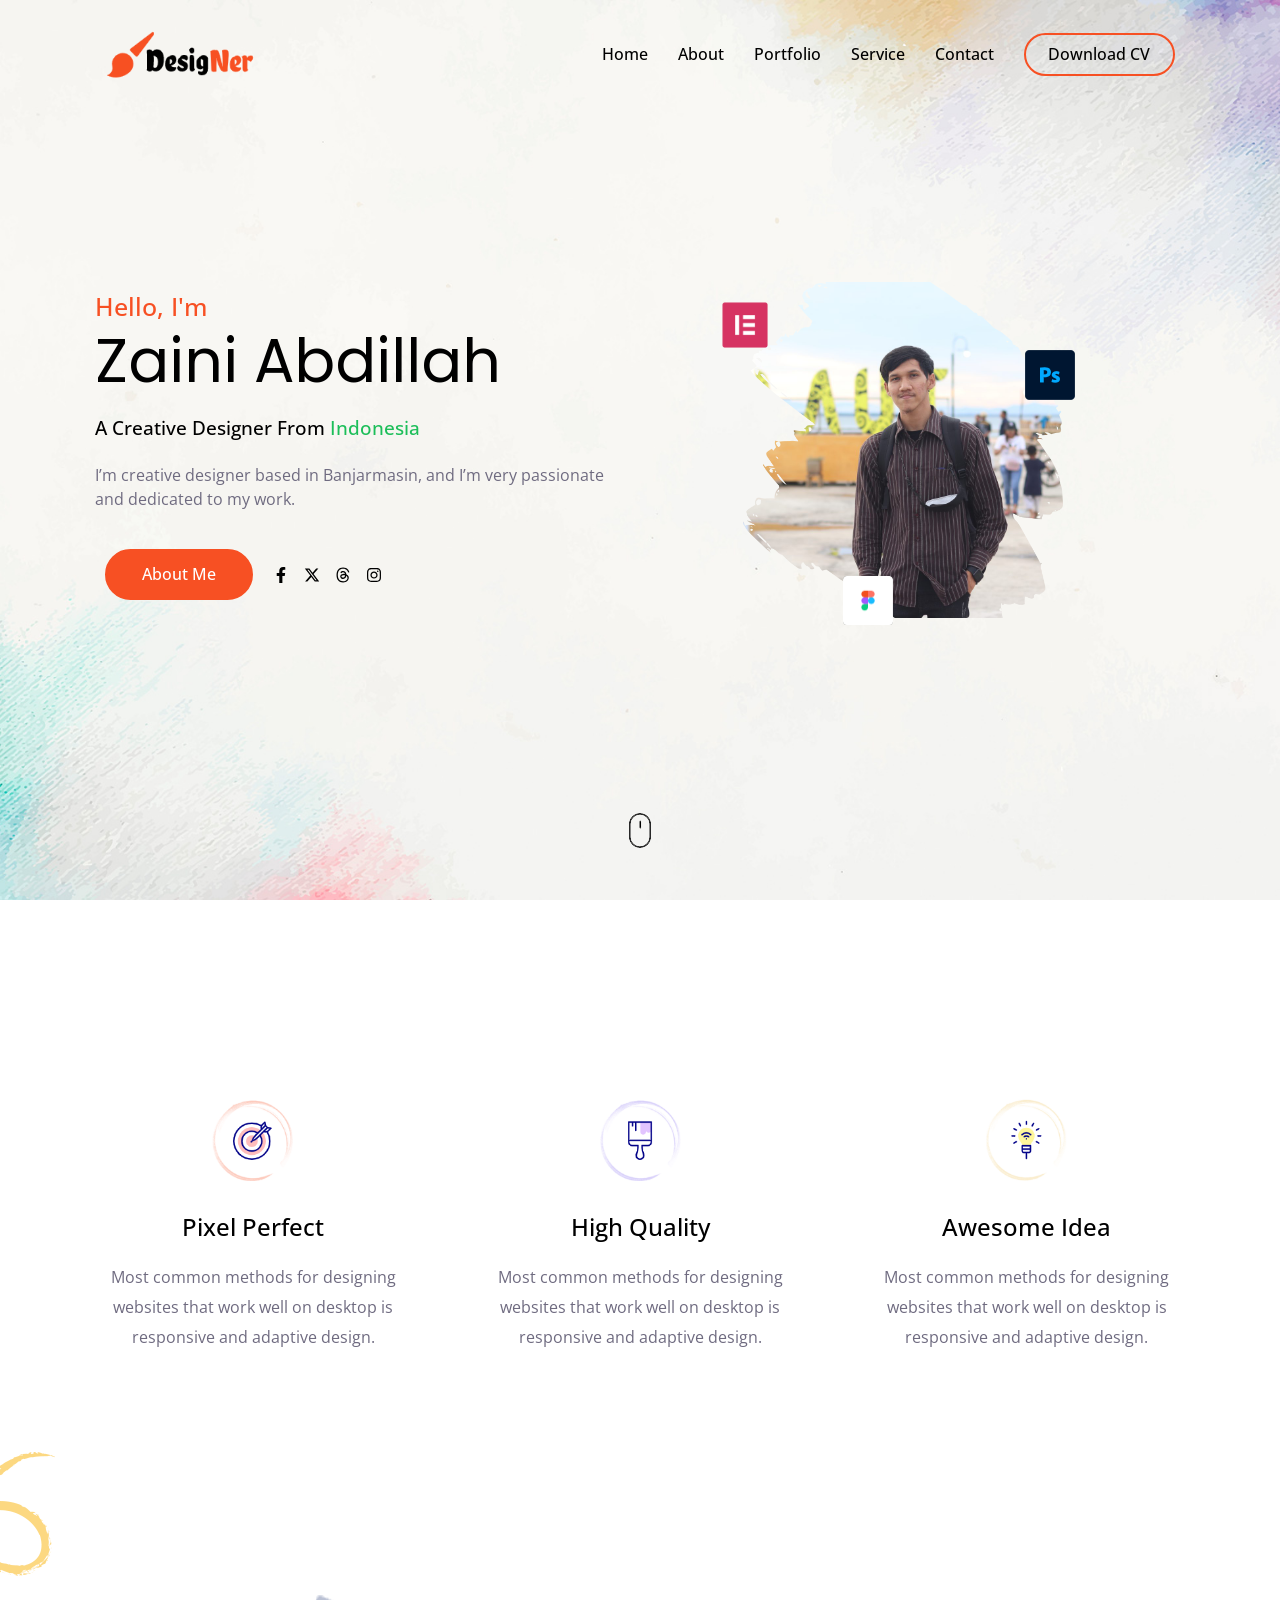
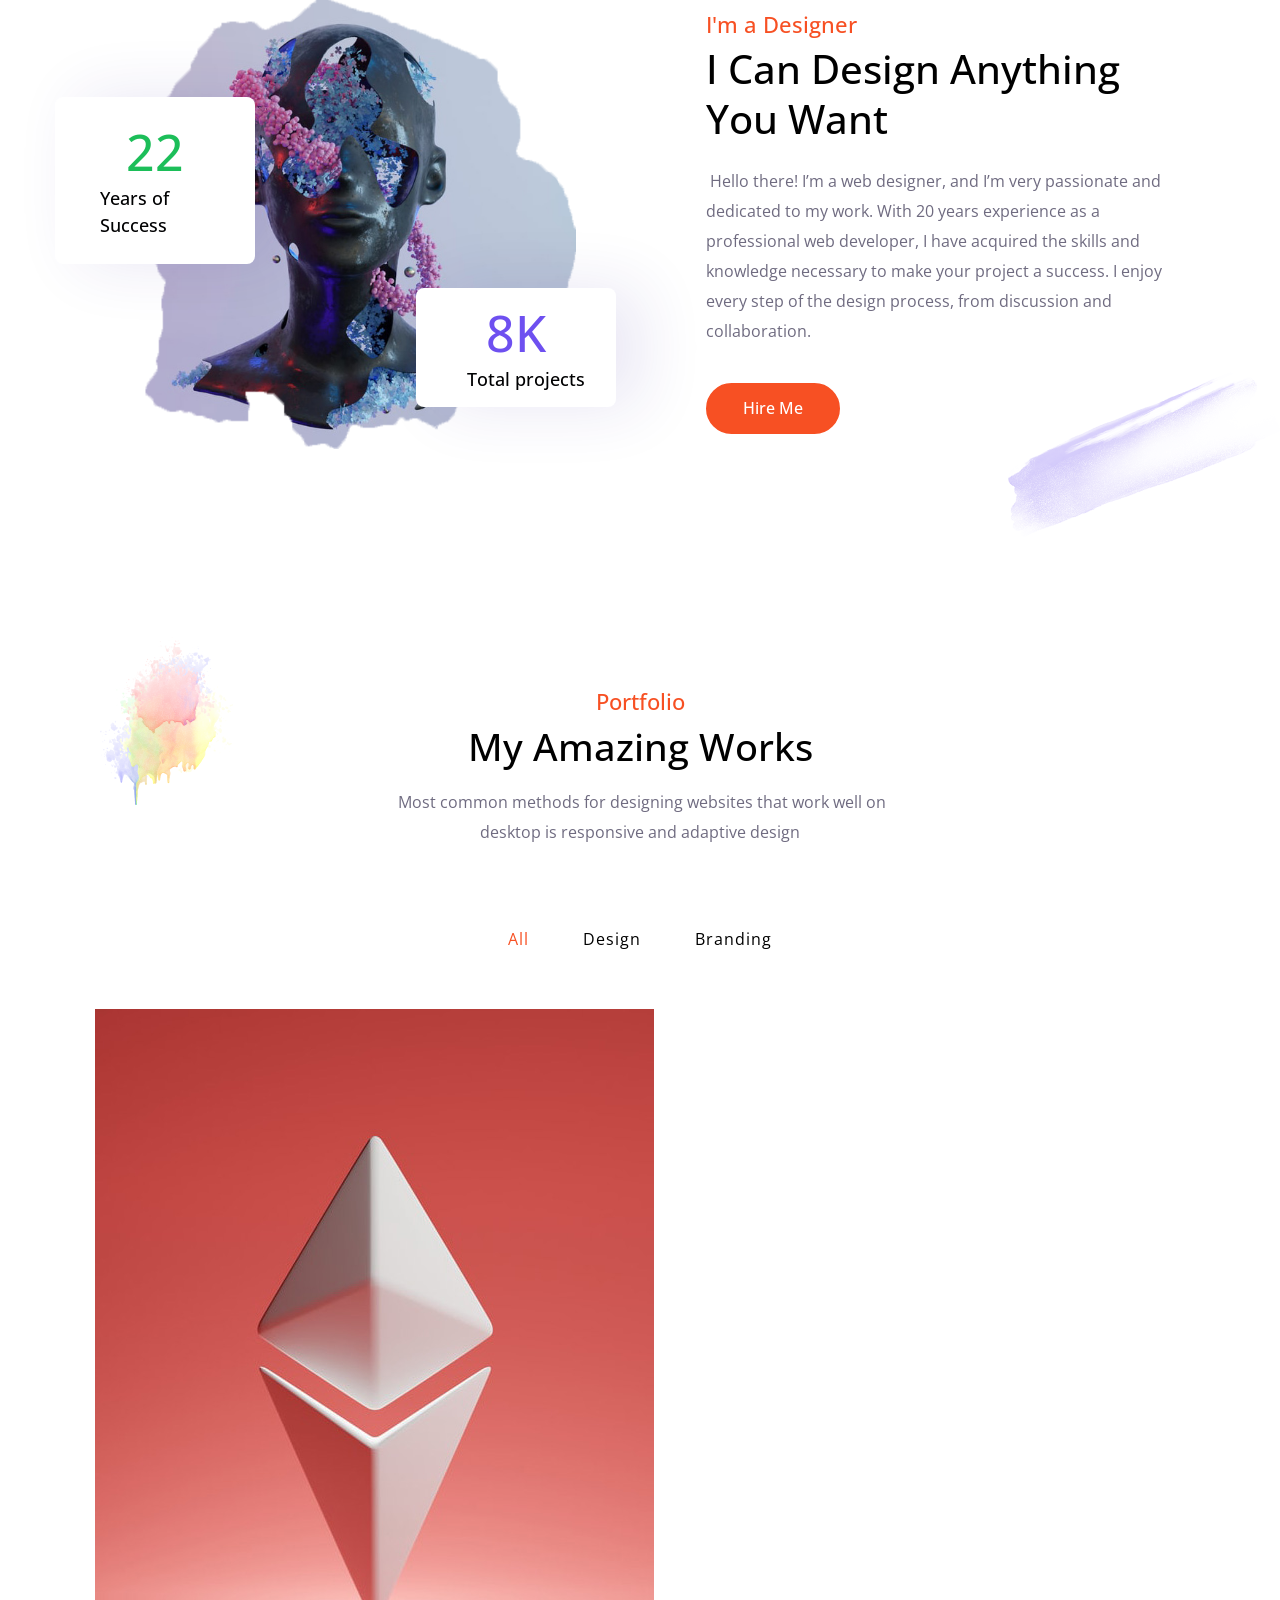
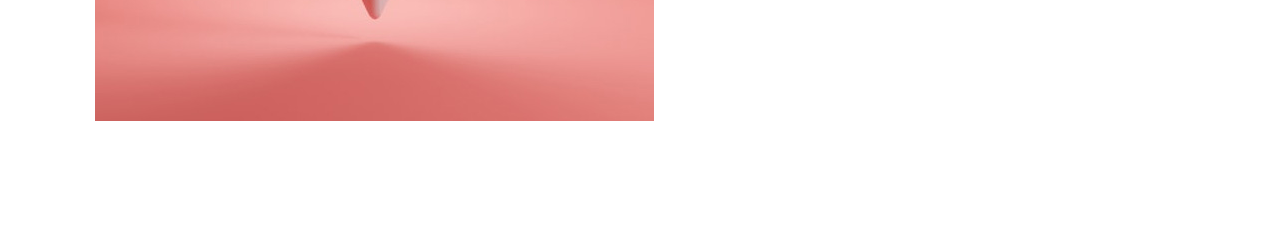
<file: index.html>
<!DOCTYPE html>
<html lang="en-US">
<head>
	<meta charset="UTF-8">
		<title>mzainiabdillah</title>
<meta name="robots" content="max-image-preview:large">
<link rel="alternate" type="application/rss+xml" title="mzainiabdillah &raquo; Feed" href="https://mzainiabdillah.github.io/feed/">
<link rel="alternate" type="application/rss+xml" title="mzainiabdillah &raquo; Comments Feed" href="https://mzainiabdillah.github.io/comments/feed/">
<script>
window._wpemojiSettings = {"baseUrl":"https:\/\/s.w.org\/images\/core\/emoji\/15.0.3\/72x72\/","ext":".png","svgUrl":"https:\/\/s.w.org\/images\/core\/emoji\/15.0.3\/svg\/","svgExt":".svg","source":{"concatemoji":"https:\/\/mzainiabdillah.github.io\/wp-includes\/js\/wp-emoji-release.min.js?ver=6.6.1"}};
/*! This file is auto-generated */
!function(i,n){var o,s,e;function c(e){try{var t={supportTests:e,timestamp:(new Date).valueOf()};sessionStorage.setItem(o,JSON.stringify(t))}catch(e){}}function p(e,t,n){e.clearRect(0,0,e.canvas.width,e.canvas.height),e.fillText(t,0,0);var t=new Uint32Array(e.getImageData(0,0,e.canvas.width,e.canvas.height).data),r=(e.clearRect(0,0,e.canvas.width,e.canvas.height),e.fillText(n,0,0),new Uint32Array(e.getImageData(0,0,e.canvas.width,e.canvas.height).data));return t.every(function(e,t){return e===r[t]})}function u(e,t,n){switch(t){case"flag":return n(e,"🏳️‍⚧️","🏳️​⚧️")?!1:!n(e,"🇺🇳","🇺​🇳")&&!n(e,"🏴󠁧󠁢󠁥󠁮󠁧󠁿","🏴​󠁧​󠁢​󠁥​󠁮​󠁧​󠁿");case"emoji":return!n(e,"🐦‍⬛","🐦​⬛")}return!1}function f(e,t,n){var r="undefined"!=typeof WorkerGlobalScope&&self instanceof WorkerGlobalScope?new OffscreenCanvas(300,150):i.createElement("canvas"),a=r.getContext("2d",{willReadFrequently:!0}),o=(a.textBaseline="top",a.font="600 32px Arial",{});return e.forEach(function(e){o[e]=t(a,e,n)}),o}function t(e){var t=i.createElement("script");t.src=e,t.defer=!0,i.head.appendChild(t)}"undefined"!=typeof Promise&&(o="wpEmojiSettingsSupports",s=["flag","emoji"],n.supports={everything:!0,everythingExceptFlag:!0},e=new Promise(function(e){i.addEventListener("DOMContentLoaded",e,{once:!0})}),new Promise(function(t){var n=function(){try{var e=JSON.parse(sessionStorage.getItem(o));if("object"==typeof e&&"number"==typeof e.timestamp&&(new Date).valueOf()<e.timestamp+604800&&"object"==typeof e.supportTests)return e.supportTests}catch(e){}return null}();if(!n){if("undefined"!=typeof Worker&&"undefined"!=typeof OffscreenCanvas&&"undefined"!=typeof URL&&URL.createObjectURL&&"undefined"!=typeof Blob)try{var e="postMessage("+f.toString()+"("+[JSON.stringify(s),u.toString(),p.toString()].join(",")+"));",r=new Blob([e],{type:"text/javascript"}),a=new Worker(URL.createObjectURL(r),{name:"wpTestEmojiSupports"});return void(a.onmessage=function(e){c(n=e.data),a.terminate(),t(n)})}catch(e){}c(n=f(s,u,p))}t(n)}).then(function(e){for(var t in e)n.supports[t]=e[t],n.supports.everything=n.supports.everything&&n.supports[t],"flag"!==t&&(n.supports.everythingExceptFlag=n.supports.everythingExceptFlag&&n.supports[t]);n.supports.everythingExceptFlag=n.supports.everythingExceptFlag&&!n.supports.flag,n.DOMReady=!1,n.readyCallback=function(){n.DOMReady=!0}}).then(function(){return e}).then(function(){var e;n.supports.everything||(n.readyCallback(),(e=n.source||{}).concatemoji?t(e.concatemoji):e.wpemoji&&e.twemoji&&(t(e.twemoji),t(e.wpemoji)))}))}((window,document),window._wpemojiSettings);
</script>
<link rel="stylesheet" id="astra-theme-css-css" href="https://mzainiabdillah.github.io/wp-content/themes/astra/assets/css/minified/main.min.css?ver=4.7.3" media="all">
<style id="astra-theme-css-inline-css">:root{--ast-post-nav-space:0;--ast-container-default-xlg-padding:2.5em;--ast-container-default-lg-padding:2.5em;--ast-container-default-slg-padding:2em;--ast-container-default-md-padding:2.5em;--ast-container-default-sm-padding:2.5em;--ast-container-default-xs-padding:2.4em;--ast-container-default-xxs-padding:1.8em;--ast-code-block-background:#ECEFF3;--ast-comment-inputs-background:#F9FAFB;--ast-normal-container-width:1200px;--ast-narrow-container-width:750px;--ast-blog-title-font-weight:600;--ast-blog-meta-weight:600;}html{font-size:100%;}a{color:var(--ast-global-color-0);}a:hover,a:focus{color:var(--ast-global-color-1);}body,button,input,select,textarea,.ast-button,.ast-custom-button{font-family:-apple-system,BlinkMacSystemFont,Segoe UI,Roboto,Oxygen-Sans,Ubuntu,Cantarell,Helvetica Neue,sans-serif;font-weight:400;font-size:16px;font-size:1rem;line-height:var(--ast-body-line-height,1.65);}blockquote{color:var(--ast-global-color-3);}h1,.entry-content h1,h2,.entry-content h2,h3,.entry-content h3,h4,.entry-content h4,h5,.entry-content h5,h6,.entry-content h6,.site-title,.site-title a{font-weight:600;}.site-title{font-size:26px;font-size:1.625rem;display:block;}.site-header .site-description{font-size:15px;font-size:0.9375rem;display:none;}.entry-title{font-size:20px;font-size:1.25rem;}.ast-blog-single-element.ast-taxonomy-container a{font-size:14px;font-size:0.875rem;}.ast-blog-meta-container{font-size:13px;font-size:0.8125rem;}.archive .ast-article-post .ast-article-inner,.blog .ast-article-post .ast-article-inner,.archive .ast-article-post .ast-article-inner:hover,.blog .ast-article-post .ast-article-inner:hover{border-top-left-radius:6px;border-top-right-radius:6px;border-bottom-right-radius:6px;border-bottom-left-radius:6px;overflow:hidden;}h1,.entry-content h1{font-size:36px;font-size:2.25rem;font-weight:600;line-height:1.4em;}h2,.entry-content h2{font-size:30px;font-size:1.875rem;font-weight:600;line-height:1.3em;}h3,.entry-content h3{font-size:24px;font-size:1.5rem;font-weight:600;line-height:1.3em;}h4,.entry-content h4{font-size:20px;font-size:1.25rem;line-height:1.2em;font-weight:600;}h5,.entry-content h5{font-size:18px;font-size:1.125rem;line-height:1.2em;font-weight:600;}h6,.entry-content h6{font-size:16px;font-size:1rem;line-height:1.25em;font-weight:600;}::selection{background-color:var(--ast-global-color-0);color:#ffffff;}body,h1,.entry-title a,.entry-content h1,h2,.entry-content h2,h3,.entry-content h3,h4,.entry-content h4,h5,.entry-content h5,h6,.entry-content h6{color:var(--ast-global-color-3);}.tagcloud a:hover,.tagcloud a:focus,.tagcloud a.current-item{color:#ffffff;border-color:var(--ast-global-color-0);background-color:var(--ast-global-color-0);}input:focus,input[type="text"]:focus,input[type="email"]:focus,input[type="url"]:focus,input[type="password"]:focus,input[type="reset"]:focus,input[type="search"]:focus,textarea:focus{border-color:var(--ast-global-color-0);}input[type="radio"]:checked,input[type=reset],input[type="checkbox"]:checked,input[type="checkbox"]:hover:checked,input[type="checkbox"]:focus:checked,input[type=range]::-webkit-slider-thumb{border-color:var(--ast-global-color-0);background-color:var(--ast-global-color-0);box-shadow:none;}.site-footer a:hover + .post-count,.site-footer a:focus + .post-count{background:var(--ast-global-color-0);border-color:var(--ast-global-color-0);}.single .nav-links .nav-previous,.single .nav-links .nav-next{color:var(--ast-global-color-0);}.entry-meta,.entry-meta *{line-height:1.45;color:var(--ast-global-color-0);font-weight:600;}.entry-meta a:not(.ast-button):hover,.entry-meta a:not(.ast-button):hover *,.entry-meta a:not(.ast-button):focus,.entry-meta a:not(.ast-button):focus *,.page-links > .page-link,.page-links .page-link:hover,.post-navigation a:hover{color:var(--ast-global-color-1);}#cat option,.secondary .calendar_wrap thead a,.secondary .calendar_wrap thead a:visited{color:var(--ast-global-color-0);}.secondary .calendar_wrap #today,.ast-progress-val span{background:var(--ast-global-color-0);}.secondary a:hover + .post-count,.secondary a:focus + .post-count{background:var(--ast-global-color-0);border-color:var(--ast-global-color-0);}.calendar_wrap #today > a{color:#ffffff;}.page-links .page-link,.single .post-navigation a{color:var(--ast-global-color-3);}.ast-search-menu-icon .search-form button.search-submit{padding:0 4px;}.ast-search-menu-icon form.search-form{padding-right:0;}.ast-search-menu-icon.slide-search input.search-field{width:0;}.ast-header-search .ast-search-menu-icon.ast-dropdown-active .search-form,.ast-header-search .ast-search-menu-icon.ast-dropdown-active .search-field:focus{transition:all 0.2s;}.search-form input.search-field:focus{outline:none;}.ast-search-menu-icon .search-form button.search-submit:focus,.ast-theme-transparent-header .ast-header-search .ast-dropdown-active .ast-icon,.ast-theme-transparent-header .ast-inline-search .search-field:focus .ast-icon{color:var(--ast-global-color-1);}.ast-header-search .slide-search .search-form{border:2px solid var(--ast-global-color-0);}.ast-header-search .slide-search .search-field{background-color:#fff;}.ast-archive-title{color:var(--ast-global-color-2);}.widget-title{font-size:22px;font-size:1.375rem;color:var(--ast-global-color-2);}.ast-single-post .entry-content a,.ast-comment-content a:not(.ast-comment-edit-reply-wrap a){text-decoration:underline;}.ast-single-post .elementor-button-wrapper .elementor-button,.ast-single-post .entry-content .uagb-tab a,.ast-single-post .entry-content .uagb-ifb-cta a,.ast-single-post .entry-content .uabb-module-content a,.ast-single-post .entry-content .uagb-post-grid a,.ast-single-post .entry-content .uagb-timeline a,.ast-single-post .entry-content .uagb-toc__wrap a,.ast-single-post .entry-content .uagb-taxomony-box a,.ast-single-post .entry-content .woocommerce a,.entry-content .wp-block-latest-posts > li > a,.ast-single-post .entry-content .wp-block-file__button,li.ast-post-filter-single,.ast-single-post .ast-comment-content .comment-reply-link,.ast-single-post .ast-comment-content .comment-edit-link{text-decoration:none;}.ast-search-menu-icon.slide-search a:focus-visible:focus-visible,.astra-search-icon:focus-visible,#close:focus-visible,a:focus-visible,.ast-menu-toggle:focus-visible,.site .skip-link:focus-visible,.wp-block-loginout input:focus-visible,.wp-block-search.wp-block-search__button-inside .wp-block-search__inside-wrapper,.ast-header-navigation-arrow:focus-visible,.woocommerce .wc-proceed-to-checkout > .checkout-button:focus-visible,.woocommerce .woocommerce-MyAccount-navigation ul li a:focus-visible,.ast-orders-table__row .ast-orders-table__cell:focus-visible,.woocommerce .woocommerce-order-details .order-again > .button:focus-visible,.woocommerce .woocommerce-message a.button.wc-forward:focus-visible,.woocommerce #minus_qty:focus-visible,.woocommerce #plus_qty:focus-visible,a#ast-apply-coupon:focus-visible,.woocommerce .woocommerce-info a:focus-visible,.woocommerce .astra-shop-summary-wrap a:focus-visible,.woocommerce a.wc-forward:focus-visible,#ast-apply-coupon:focus-visible,.woocommerce-js .woocommerce-mini-cart-item a.remove:focus-visible,#close:focus-visible,.button.search-submit:focus-visible,#search_submit:focus,.normal-search:focus-visible,.ast-header-account-wrap:focus-visible{outline-style:dotted;outline-color:inherit;outline-width:thin;}input:focus,input[type="text"]:focus,input[type="email"]:focus,input[type="url"]:focus,input[type="password"]:focus,input[type="reset"]:focus,input[type="search"]:focus,input[type="number"]:focus,textarea:focus,.wp-block-search__input:focus,[data-section="section-header-mobile-trigger"] .ast-button-wrap .ast-mobile-menu-trigger-minimal:focus,.ast-mobile-popup-drawer.active .menu-toggle-close:focus,.woocommerce-ordering select.orderby:focus,#ast-scroll-top:focus,#coupon_code:focus,.woocommerce-page #comment:focus,.woocommerce #reviews #respond input#submit:focus,.woocommerce a.add_to_cart_button:focus,.woocommerce .button.single_add_to_cart_button:focus,.woocommerce .woocommerce-cart-form button:focus,.woocommerce .woocommerce-cart-form__cart-item .quantity .qty:focus,.woocommerce .woocommerce-billing-fields .woocommerce-billing-fields__field-wrapper .woocommerce-input-wrapper > .input-text:focus,.woocommerce #order_comments:focus,.woocommerce #place_order:focus,.woocommerce .woocommerce-address-fields .woocommerce-address-fields__field-wrapper .woocommerce-input-wrapper > .input-text:focus,.woocommerce .woocommerce-MyAccount-content form button:focus,.woocommerce .woocommerce-MyAccount-content .woocommerce-EditAccountForm .woocommerce-form-row .woocommerce-Input.input-text:focus,.woocommerce .ast-woocommerce-container .woocommerce-pagination ul.page-numbers li a:focus,body #content .woocommerce form .form-row .select2-container--default .select2-selection--single:focus,#ast-coupon-code:focus,.woocommerce.woocommerce-js .quantity input[type=number]:focus,.woocommerce-js .woocommerce-mini-cart-item .quantity input[type=number]:focus,.woocommerce p#ast-coupon-trigger:focus{border-style:dotted;border-color:inherit;border-width:thin;}input{outline:none;}.ast-logo-title-inline .site-logo-img{padding-right:1em;}body .ast-oembed-container *{position:absolute;top:0;width:100%;height:100%;left:0;}body .wp-block-embed-pocket-casts .ast-oembed-container *{position:unset;}.ast-single-post-featured-section + article {margin-top: 2em;}.site-content .ast-single-post-featured-section img {width: 100%;overflow: hidden;object-fit: cover;}.ast-separate-container .site-content .ast-single-post-featured-section + article {margin-top: -80px;z-index: 9;position: relative;border-radius: 4px;}@media (min-width: 922px) {.ast-no-sidebar .site-content .ast-article-image-container--wide {margin-left: -120px;margin-right: -120px;max-width: unset;width: unset;}.ast-left-sidebar .site-content .ast-article-image-container--wide,.ast-right-sidebar .site-content .ast-article-image-container--wide {margin-left: -10px;margin-right: -10px;}.site-content .ast-article-image-container--full {margin-left: calc( -50vw + 50%);margin-right: calc( -50vw + 50%);max-width: 100vw;width: 100vw;}.ast-left-sidebar .site-content .ast-article-image-container--full,.ast-right-sidebar .site-content .ast-article-image-container--full {margin-left: -10px;margin-right: -10px;max-width: inherit;width: auto;}}.site > .ast-single-related-posts-container {margin-top: 0;}@media (min-width: 922px) {.ast-desktop .ast-container--narrow {max-width: var(--ast-narrow-container-width);margin: 0 auto;}}.ast-page-builder-template .hentry {margin: 0;}.ast-page-builder-template .site-content > .ast-container {max-width: 100%;padding: 0;}.ast-page-builder-template .site .site-content #primary {padding: 0;margin: 0;}.ast-page-builder-template .no-results {text-align: center;margin: 4em auto;}.ast-page-builder-template .ast-pagination {padding: 2em;}.ast-page-builder-template .entry-header.ast-no-title.ast-no-thumbnail {margin-top: 0;}.ast-page-builder-template .entry-header.ast-header-without-markup {margin-top: 0;margin-bottom: 0;}.ast-page-builder-template .entry-header.ast-no-title.ast-no-meta {margin-bottom: 0;}.ast-page-builder-template.single .post-navigation {padding-bottom: 2em;}.ast-page-builder-template.single-post .site-content > .ast-container {max-width: 100%;}.ast-page-builder-template .entry-header {margin-top: 2em;margin-left: auto;margin-right: auto;}.ast-page-builder-template .ast-archive-description {margin: 2em auto 0;padding-left: 20px;padding-right: 20px;}.ast-page-builder-template .ast-row {margin-left: 0;margin-right: 0;}.single.ast-page-builder-template .entry-header + .entry-content,.single.ast-page-builder-template .ast-single-entry-banner + .site-content article .entry-content {margin-bottom: 2em;}@media(min-width: 921px) {.ast-page-builder-template.archive.ast-right-sidebar .ast-row article,.ast-page-builder-template.archive.ast-left-sidebar .ast-row article {padding-left: 0;padding-right: 0;}}input[type="text"],input[type="number"],input[type="email"],input[type="url"],input[type="password"],input[type="search"],input[type=reset],input[type=tel],input[type=date],select,textarea{font-size:16px;font-style:normal;font-weight:400;line-height:24px;width:100%;padding:12px 16px;border-radius:4px;box-shadow:0px 1px 2px 0px rgba(0,0,0,0.05);color:var(--ast-form-input-text,#475569);}input[type="text"],input[type="number"],input[type="email"],input[type="url"],input[type="password"],input[type="search"],input[type=reset],input[type=tel],input[type=date],select{height:40px;}input[type="date"]{border-width:1px;border-style:solid;border-color:var(--ast-border-color);}input[type="text"]:focus,input[type="number"]:focus,input[type="email"]:focus,input[type="url"]:focus,input[type="password"]:focus,input[type="search"]:focus,input[type=reset]:focus,input[type="tel"]:focus,input[type="date"]:focus,select:focus,textarea:focus{border-color:#046BD2;box-shadow:none;outline:none;color:var(--ast-form-input-focus-text,#475569);}label,legend{color:#111827;font-size:14px;font-style:normal;font-weight:500;line-height:20px;}select{padding:6px 10px;}fieldset{padding:30px;border-radius:4px;}button,.ast-button,.button,input[type="button"],input[type="reset"],input[type="submit"]{border-radius:4px;box-shadow:0px 1px 2px 0px rgba(0,0,0,0.05);}:root{--ast-comment-inputs-background:#FFF;}::placeholder{color:var(--ast-form-field-color,#9CA3AF);}::-ms-input-placeholder{color:var(--ast-form-field-color,#9CA3AF);}@media (max-width:921.9px){#ast-desktop-header{display:none;}}@media (min-width:922px){#ast-mobile-header{display:none;}}.wp-block-buttons.aligncenter{justify-content:center;}@media (max-width:921px){.ast-theme-transparent-header #primary,.ast-theme-transparent-header #secondary{padding:0;}}@media (max-width:921px){.ast-plain-container.ast-no-sidebar #primary{padding:0;}}.ast-plain-container.ast-no-sidebar #primary{margin-top:0;margin-bottom:0;}.wp-block-button.is-style-outline .wp-block-button__link{border-color:var(--ast-global-color-0);}div.wp-block-button.is-style-outline > .wp-block-button__link:not(.has-text-color),div.wp-block-button.wp-block-button__link.is-style-outline:not(.has-text-color){color:var(--ast-global-color-0);}.wp-block-button.is-style-outline .wp-block-button__link:hover,.wp-block-buttons .wp-block-button.is-style-outline .wp-block-button__link:focus,.wp-block-buttons .wp-block-button.is-style-outline > .wp-block-button__link:not(.has-text-color):hover,.wp-block-buttons .wp-block-button.wp-block-button__link.is-style-outline:not(.has-text-color):hover{color:#ffffff;background-color:var(--ast-global-color-1);border-color:var(--ast-global-color-1);}.post-page-numbers.current .page-link,.ast-pagination .page-numbers.current{color:#ffffff;border-color:var(--ast-global-color-0);background-color:var(--ast-global-color-0);}.wp-block-buttons .wp-block-button.is-style-outline .wp-block-button__link.wp-element-button,.ast-outline-button,.wp-block-uagb-buttons-child .uagb-buttons-repeater.ast-outline-button{border-color:var(--ast-global-color-0);font-family:inherit;font-weight:500;font-size:16px;font-size:1rem;line-height:1em;padding-top:13px;padding-right:30px;padding-bottom:13px;padding-left:30px;}.wp-block-buttons .wp-block-button.is-style-outline > .wp-block-button__link:not(.has-text-color),.wp-block-buttons .wp-block-button.wp-block-button__link.is-style-outline:not(.has-text-color),.ast-outline-button{color:var(--ast-global-color-0);}.wp-block-button.is-style-outline .wp-block-button__link:hover,.wp-block-buttons .wp-block-button.is-style-outline .wp-block-button__link:focus,.wp-block-buttons .wp-block-button.is-style-outline > .wp-block-button__link:not(.has-text-color):hover,.wp-block-buttons .wp-block-button.wp-block-button__link.is-style-outline:not(.has-text-color):hover,.ast-outline-button:hover,.ast-outline-button:focus,.wp-block-uagb-buttons-child .uagb-buttons-repeater.ast-outline-button:hover,.wp-block-uagb-buttons-child .uagb-buttons-repeater.ast-outline-button:focus{color:#ffffff;background-color:var(--ast-global-color-1);border-color:var(--ast-global-color-1);}.ast-single-post .entry-content a.ast-outline-button,.ast-single-post .entry-content .is-style-outline>.wp-block-button__link{text-decoration:none;}.uagb-buttons-repeater.ast-outline-button{border-radius:9999px;}@media (max-width:921px){.wp-block-buttons .wp-block-button.is-style-outline .wp-block-button__link.wp-element-button,.ast-outline-button,.wp-block-uagb-buttons-child .uagb-buttons-repeater.ast-outline-button{padding-top:12px;padding-right:28px;padding-bottom:12px;padding-left:28px;}}@media (max-width:544px){.wp-block-buttons .wp-block-button.is-style-outline .wp-block-button__link.wp-element-button,.ast-outline-button,.wp-block-uagb-buttons-child .uagb-buttons-repeater.ast-outline-button{padding-top:10px;padding-right:24px;padding-bottom:10px;padding-left:24px;}}.entry-content[ast-blocks-layout] > figure{margin-bottom:1em;}h1.widget-title{font-weight:600;}h2.widget-title{font-weight:600;}h3.widget-title{font-weight:600;} .content-area .elementor-widget-theme-post-content h1,.content-area .elementor-widget-theme-post-content h2,.content-area .elementor-widget-theme-post-content h3,.content-area .elementor-widget-theme-post-content h4,.content-area .elementor-widget-theme-post-content h5,.content-area .elementor-widget-theme-post-content h6{margin-top:1.5em;margin-bottom:calc(0.3em + 10px);}#page{display:flex;flex-direction:column;min-height:100vh;}.ast-404-layout-1 h1.page-title{color:var(--ast-global-color-2);}.single .post-navigation a{line-height:1em;height:inherit;}.error-404 .page-sub-title{font-size:1.5rem;font-weight:inherit;}.search .site-content .content-area .search-form{margin-bottom:0;}#page .site-content{flex-grow:1;}.widget{margin-bottom:1.25em;}#secondary li{line-height:1.5em;}#secondary .wp-block-group h2{margin-bottom:0.7em;}#secondary h2{font-size:1.7rem;}.ast-separate-container .ast-article-post,.ast-separate-container .ast-article-single,.ast-separate-container .comment-respond{padding:3em;}.ast-separate-container .ast-article-single .ast-article-single{padding:0;}.ast-article-single .wp-block-post-template-is-layout-grid{padding-left:0;}.ast-separate-container .comments-title,.ast-narrow-container .comments-title{padding:1.5em 2em;}.ast-page-builder-template .comment-form-textarea,.ast-comment-formwrap .ast-grid-common-col{padding:0;}.ast-comment-formwrap{padding:0;display:inline-flex;column-gap:20px;width:100%;margin-left:0;margin-right:0;}.comments-area textarea#comment:focus,.comments-area textarea#comment:active,.comments-area .ast-comment-formwrap input[type="text"]:focus,.comments-area .ast-comment-formwrap input[type="text"]:active {box-shadow:none;outline:none;}.archive.ast-page-builder-template .entry-header{margin-top:2em;}.ast-page-builder-template .ast-comment-formwrap{width:100%;}.entry-title{margin-bottom:0.6em;}.ast-archive-description p{font-size:inherit;font-weight:inherit;line-height:inherit;}.ast-separate-container .ast-comment-list li.depth-1,.hentry{margin-bottom:1.5em;}.site-content section.ast-archive-description{margin-bottom:2em;}@media (min-width:921px){.ast-left-sidebar.ast-page-builder-template #secondary,.archive.ast-right-sidebar.ast-page-builder-template .site-main{padding-left:20px;padding-right:20px;}}@media (max-width:544px){.ast-comment-formwrap.ast-row{column-gap:10px;display:inline-block;}#ast-commentform .ast-grid-common-col{position:relative;width:100%;}}@media (min-width:1201px){.ast-separate-container .ast-article-post,.ast-separate-container .ast-article-single,.ast-separate-container .ast-author-box,.ast-separate-container .ast-404-layout-1,.ast-separate-container .no-results{padding:3em;}} .content-area .elementor-widget-theme-post-content h1,.content-area .elementor-widget-theme-post-content h2,.content-area .elementor-widget-theme-post-content h3,.content-area .elementor-widget-theme-post-content h4,.content-area .elementor-widget-theme-post-content h5,.content-area .elementor-widget-theme-post-content h6{margin-top:1.5em;margin-bottom:calc(0.3em + 10px);}.elementor-loop-container .e-loop-item,.elementor-loop-container .ast-separate-container .ast-article-post,.elementor-loop-container .ast-separate-container .ast-article-single,.elementor-loop-container .ast-separate-container .comment-respond{padding:0px;}@media (max-width:921px){.ast-separate-container #primary,.ast-separate-container #secondary{padding:1.5em 0;}#primary,#secondary{padding:1.5em 0;margin:0;}.ast-left-sidebar #content > .ast-container{display:flex;flex-direction:column-reverse;width:100%;}}@media (min-width:922px){.ast-separate-container.ast-right-sidebar #primary,.ast-separate-container.ast-left-sidebar #primary{border:0;}.search-no-results.ast-separate-container #primary{margin-bottom:4em;}}.wp-block-button .wp-block-button__link{color:#ffffff;}.wp-block-button .wp-block-button__link:hover,.wp-block-button .wp-block-button__link:focus{color:#ffffff;background-color:var(--ast-global-color-1);border-color:var(--ast-global-color-1);}.elementor-widget-heading h1.elementor-heading-title{line-height:1.4em;}.elementor-widget-heading h2.elementor-heading-title{line-height:1.3em;}.elementor-widget-heading h3.elementor-heading-title{line-height:1.3em;}.elementor-widget-heading h4.elementor-heading-title{line-height:1.2em;}.elementor-widget-heading h5.elementor-heading-title{line-height:1.2em;}.elementor-widget-heading h6.elementor-heading-title{line-height:1.25em;}.wp-block-button .wp-block-button__link,.wp-block-search .wp-block-search__button,body .wp-block-file .wp-block-file__button{border-color:var(--ast-global-color-0);background-color:var(--ast-global-color-0);color:#ffffff;font-family:inherit;font-weight:500;line-height:1em;font-size:16px;font-size:1rem;padding-top:15px;padding-right:30px;padding-bottom:15px;padding-left:30px;}.ast-single-post .entry-content .wp-block-button .wp-block-button__link,.ast-single-post .entry-content .wp-block-search .wp-block-search__button,body .entry-content .wp-block-file .wp-block-file__button{text-decoration:none;}@media (max-width:921px){.wp-block-button .wp-block-button__link,.wp-block-search .wp-block-search__button,body .wp-block-file .wp-block-file__button{padding-top:14px;padding-right:28px;padding-bottom:14px;padding-left:28px;}}@media (max-width:544px){.wp-block-button .wp-block-button__link,.wp-block-search .wp-block-search__button,body .wp-block-file .wp-block-file__button{padding-top:12px;padding-right:24px;padding-bottom:12px;padding-left:24px;}}.menu-toggle,button,.ast-button,.ast-custom-button,.button,input#submit,input[type="button"],input[type="submit"],input[type="reset"],#comments .submit,.search .search-submit,form[CLASS*="wp-block-search__"].wp-block-search .wp-block-search__inside-wrapper .wp-block-search__button,body .wp-block-file .wp-block-file__button,.search .search-submit,.woocommerce-js a.button,.woocommerce button.button,.woocommerce .woocommerce-message a.button,.woocommerce #respond input#submit.alt,.woocommerce input.button.alt,.woocommerce input.button,.woocommerce input.button:disabled,.woocommerce input.button:disabled[disabled],.woocommerce input.button:disabled:hover,.woocommerce input.button:disabled[disabled]:hover,.woocommerce #respond input#submit,.woocommerce button.button.alt.disabled,.wc-block-grid__products .wc-block-grid__product .wp-block-button__link,.wc-block-grid__product-onsale,[CLASS*="wc-block"] button,.woocommerce-js .astra-cart-drawer .astra-cart-drawer-content .woocommerce-mini-cart__buttons .button:not(.checkout):not(.ast-continue-shopping),.woocommerce-js .astra-cart-drawer .astra-cart-drawer-content .woocommerce-mini-cart__buttons a.checkout,.woocommerce button.button.alt.disabled.wc-variation-selection-needed,[CLASS*="wc-block"] .wc-block-components-button{border-style:solid;border-top-width:0;border-right-width:0;border-left-width:0;border-bottom-width:0;color:#ffffff;border-color:var(--ast-global-color-0);background-color:var(--ast-global-color-0);padding-top:15px;padding-right:30px;padding-bottom:15px;padding-left:30px;font-family:inherit;font-weight:500;font-size:16px;font-size:1rem;line-height:1em;}button:focus,.menu-toggle:hover,button:hover,.ast-button:hover,.ast-custom-button:hover .button:hover,.ast-custom-button:hover ,input[type=reset]:hover,input[type=reset]:focus,input#submit:hover,input#submit:focus,input[type="button"]:hover,input[type="button"]:focus,input[type="submit"]:hover,input[type="submit"]:focus,form[CLASS*="wp-block-search__"].wp-block-search .wp-block-search__inside-wrapper .wp-block-search__button:hover,form[CLASS*="wp-block-search__"].wp-block-search .wp-block-search__inside-wrapper .wp-block-search__button:focus,body .wp-block-file .wp-block-file__button:hover,body .wp-block-file .wp-block-file__button:focus,.woocommerce-js a.button:hover,.woocommerce button.button:hover,.woocommerce .woocommerce-message a.button:hover,.woocommerce #respond input#submit:hover,.woocommerce #respond input#submit.alt:hover,.woocommerce input.button.alt:hover,.woocommerce input.button:hover,.woocommerce button.button.alt.disabled:hover,.wc-block-grid__products .wc-block-grid__product .wp-block-button__link:hover,[CLASS*="wc-block"] button:hover,.woocommerce-js .astra-cart-drawer .astra-cart-drawer-content .woocommerce-mini-cart__buttons .button:not(.checkout):not(.ast-continue-shopping):hover,.woocommerce-js .astra-cart-drawer .astra-cart-drawer-content .woocommerce-mini-cart__buttons a.checkout:hover,.woocommerce button.button.alt.disabled.wc-variation-selection-needed:hover,[CLASS*="wc-block"] .wc-block-components-button:hover,[CLASS*="wc-block"] .wc-block-components-button:focus{color:#ffffff;background-color:var(--ast-global-color-1);border-color:var(--ast-global-color-1);}form[CLASS*="wp-block-search__"].wp-block-search .wp-block-search__inside-wrapper .wp-block-search__button.has-icon{padding-top:calc(15px - 3px);padding-right:calc(30px - 3px);padding-bottom:calc(15px - 3px);padding-left:calc(30px - 3px);}@media (max-width:921px){.menu-toggle,button,.ast-button,.ast-custom-button,.button,input#submit,input[type="button"],input[type="submit"],input[type="reset"],#comments .submit,.search .search-submit,form[CLASS*="wp-block-search__"].wp-block-search .wp-block-search__inside-wrapper .wp-block-search__button,body .wp-block-file .wp-block-file__button,.search .search-submit,.woocommerce-js a.button,.woocommerce button.button,.woocommerce .woocommerce-message a.button,.woocommerce #respond input#submit.alt,.woocommerce input.button.alt,.woocommerce input.button,.woocommerce input.button:disabled,.woocommerce input.button:disabled[disabled],.woocommerce input.button:disabled:hover,.woocommerce input.button:disabled[disabled]:hover,.woocommerce #respond input#submit,.woocommerce button.button.alt.disabled,.wc-block-grid__products .wc-block-grid__product .wp-block-button__link,.wc-block-grid__product-onsale,[CLASS*="wc-block"] button,.woocommerce-js .astra-cart-drawer .astra-cart-drawer-content .woocommerce-mini-cart__buttons .button:not(.checkout):not(.ast-continue-shopping),.woocommerce-js .astra-cart-drawer .astra-cart-drawer-content .woocommerce-mini-cart__buttons a.checkout,.woocommerce button.button.alt.disabled.wc-variation-selection-needed,[CLASS*="wc-block"] .wc-block-components-button{padding-top:14px;padding-right:28px;padding-bottom:14px;padding-left:28px;}}@media (max-width:544px){.menu-toggle,button,.ast-button,.ast-custom-button,.button,input#submit,input[type="button"],input[type="submit"],input[type="reset"],#comments .submit,.search .search-submit,form[CLASS*="wp-block-search__"].wp-block-search .wp-block-search__inside-wrapper .wp-block-search__button,body .wp-block-file .wp-block-file__button,.search .search-submit,.woocommerce-js a.button,.woocommerce button.button,.woocommerce .woocommerce-message a.button,.woocommerce #respond input#submit.alt,.woocommerce input.button.alt,.woocommerce input.button,.woocommerce input.button:disabled,.woocommerce input.button:disabled[disabled],.woocommerce input.button:disabled:hover,.woocommerce input.button:disabled[disabled]:hover,.woocommerce #respond input#submit,.woocommerce button.button.alt.disabled,.wc-block-grid__products .wc-block-grid__product .wp-block-button__link,.wc-block-grid__product-onsale,[CLASS*="wc-block"] button,.woocommerce-js .astra-cart-drawer .astra-cart-drawer-content .woocommerce-mini-cart__buttons .button:not(.checkout):not(.ast-continue-shopping),.woocommerce-js .astra-cart-drawer .astra-cart-drawer-content .woocommerce-mini-cart__buttons a.checkout,.woocommerce button.button.alt.disabled.wc-variation-selection-needed,[CLASS*="wc-block"] .wc-block-components-button{padding-top:12px;padding-right:24px;padding-bottom:12px;padding-left:24px;}}@media (max-width:921px){.ast-mobile-header-stack .main-header-bar .ast-search-menu-icon{display:inline-block;}.ast-header-break-point.ast-header-custom-item-outside .ast-mobile-header-stack .main-header-bar .ast-search-icon{margin:0;}.ast-comment-avatar-wrap img{max-width:2.5em;}.ast-comment-meta{padding:0 1.8888em 1.3333em;}}@media (min-width:544px){.ast-container{max-width:100%;}}@media (max-width:544px){.ast-separate-container .ast-article-post,.ast-separate-container .ast-article-single,.ast-separate-container .comments-title,.ast-separate-container .ast-archive-description{padding:1.5em 1em;}.ast-separate-container #content .ast-container{padding-left:0.54em;padding-right:0.54em;}.ast-separate-container .ast-comment-list .bypostauthor{padding:.5em;}.ast-search-menu-icon.ast-dropdown-active .search-field{width:170px;}} #ast-mobile-header .ast-site-header-cart-li a{pointer-events:none;} #ast-desktop-header .ast-site-header-cart-li a{pointer-events:none;}.ast-separate-container{background-color:var(--ast-global-color-4);}@media (max-width:921px){.site-title{display:block;}.site-header .site-description{display:none;}h1,.entry-content h1{font-size:30px;}h2,.entry-content h2{font-size:25px;}h3,.entry-content h3{font-size:20px;}}@media (max-width:544px){.site-title{display:block;}.site-header .site-description{display:none;}h1,.entry-content h1{font-size:30px;}h2,.entry-content h2{font-size:25px;}h3,.entry-content h3{font-size:20px;}}@media (max-width:921px){html{font-size:91.2%;}}@media (max-width:544px){html{font-size:91.2%;}}@media (min-width:922px){.ast-container{max-width:1240px;}}@media (min-width:922px){.site-content .ast-container{display:flex;}}@media (max-width:921px){.site-content .ast-container{flex-direction:column;}}.entry-content h1,.entry-content h2,.entry-content h3,.entry-content h4,.entry-content h5,.entry-content h6{clear:none;}@media (min-width:922px){.main-header-menu .sub-menu .menu-item.ast-left-align-sub-menu:hover > .sub-menu,.main-header-menu .sub-menu .menu-item.ast-left-align-sub-menu.focus > .sub-menu{margin-left:-0px;}}.entry-content li > p{margin-bottom:0;}.site .comments-area{padding-bottom:2em;margin-top:2em;}.wp-block-file {display: flex;align-items: center;flex-wrap: wrap;justify-content: space-between;}.wp-block-pullquote {border: none;}.wp-block-pullquote blockquote::before {content: "\201D";font-family: "Helvetica",sans-serif;display: flex;transform: rotate( 180deg );font-size: 6rem;font-style: normal;line-height: 1;font-weight: bold;align-items: center;justify-content: center;}.has-text-align-right > blockquote::before {justify-content: flex-start;}.has-text-align-left > blockquote::before {justify-content: flex-end;}figure.wp-block-pullquote.is-style-solid-color blockquote {max-width: 100%;text-align: inherit;}html body {--wp--custom--ast-default-block-top-padding: 3em;--wp--custom--ast-default-block-right-padding: 3em;--wp--custom--ast-default-block-bottom-padding: 3em;--wp--custom--ast-default-block-left-padding: 3em;--wp--custom--ast-container-width: 1200px;--wp--custom--ast-content-width-size: 1200px;--wp--custom--ast-wide-width-size: calc(1200px + var(--wp--custom--ast-default-block-left-padding) + var(--wp--custom--ast-default-block-right-padding));}.ast-narrow-container {--wp--custom--ast-content-width-size: 750px;--wp--custom--ast-wide-width-size: 750px;}@media(max-width: 921px) {html body {--wp--custom--ast-default-block-top-padding: 3em;--wp--custom--ast-default-block-right-padding: 2em;--wp--custom--ast-default-block-bottom-padding: 3em;--wp--custom--ast-default-block-left-padding: 2em;}}@media(max-width: 544px) {html body {--wp--custom--ast-default-block-top-padding: 3em;--wp--custom--ast-default-block-right-padding: 1.5em;--wp--custom--ast-default-block-bottom-padding: 3em;--wp--custom--ast-default-block-left-padding: 1.5em;}}.entry-content > .wp-block-group,.entry-content > .wp-block-cover,.entry-content > .wp-block-columns {padding-top: var(--wp--custom--ast-default-block-top-padding);padding-right: var(--wp--custom--ast-default-block-right-padding);padding-bottom: var(--wp--custom--ast-default-block-bottom-padding);padding-left: var(--wp--custom--ast-default-block-left-padding);}.ast-plain-container.ast-no-sidebar .entry-content > .alignfull,.ast-page-builder-template .ast-no-sidebar .entry-content > .alignfull {margin-left: calc( -50vw + 50%);margin-right: calc( -50vw + 50%);max-width: 100vw;width: 100vw;}.ast-plain-container.ast-no-sidebar .entry-content .alignfull .alignfull,.ast-page-builder-template.ast-no-sidebar .entry-content .alignfull .alignfull,.ast-plain-container.ast-no-sidebar .entry-content .alignfull .alignwide,.ast-page-builder-template.ast-no-sidebar .entry-content .alignfull .alignwide,.ast-plain-container.ast-no-sidebar .entry-content .alignwide .alignfull,.ast-page-builder-template.ast-no-sidebar .entry-content .alignwide .alignfull,.ast-plain-container.ast-no-sidebar .entry-content .alignwide .alignwide,.ast-page-builder-template.ast-no-sidebar .entry-content .alignwide .alignwide,.ast-plain-container.ast-no-sidebar .entry-content .wp-block-column .alignfull,.ast-page-builder-template.ast-no-sidebar .entry-content .wp-block-column .alignfull,.ast-plain-container.ast-no-sidebar .entry-content .wp-block-column .alignwide,.ast-page-builder-template.ast-no-sidebar .entry-content .wp-block-column .alignwide {margin-left: auto;margin-right: auto;width: 100%;}[ast-blocks-layout] .wp-block-separator:not(.is-style-dots) {height: 0;}[ast-blocks-layout] .wp-block-separator {margin: 20px auto;}[ast-blocks-layout] .wp-block-separator:not(.is-style-wide):not(.is-style-dots) {max-width: 100px;}[ast-blocks-layout] .wp-block-separator.has-background {padding: 0;}.entry-content[ast-blocks-layout] > * {max-width: var(--wp--custom--ast-content-width-size);margin-left: auto;margin-right: auto;}.entry-content[ast-blocks-layout] > .alignwide {max-width: var(--wp--custom--ast-wide-width-size);}.entry-content[ast-blocks-layout] .alignfull {max-width: none;}.entry-content .wp-block-columns {margin-bottom: 0;}blockquote {margin: 1.5em;border-color: rgba(0,0,0,0.05);}.wp-block-quote:not(.has-text-align-right):not(.has-text-align-center) {border-left: 5px solid rgba(0,0,0,0.05);}.has-text-align-right > blockquote,blockquote.has-text-align-right {border-right: 5px solid rgba(0,0,0,0.05);}.has-text-align-left > blockquote,blockquote.has-text-align-left {border-left: 5px solid rgba(0,0,0,0.05);}.wp-block-site-tagline,.wp-block-latest-posts .read-more {margin-top: 15px;}.wp-block-loginout p label {display: block;}.wp-block-loginout p:not(.login-remember):not(.login-submit) input {width: 100%;}.wp-block-loginout input:focus {border-color: transparent;}.wp-block-loginout input:focus {outline: thin dotted;}.entry-content .wp-block-media-text .wp-block-media-text__content {padding: 0 0 0 8%;}.entry-content .wp-block-media-text.has-media-on-the-right .wp-block-media-text__content {padding: 0 8% 0 0;}.entry-content .wp-block-media-text.has-background .wp-block-media-text__content {padding: 8%;}.entry-content .wp-block-cover:not([class*="background-color"]) .wp-block-cover__inner-container,.entry-content .wp-block-cover:not([class*="background-color"]) .wp-block-cover-image-text,.entry-content .wp-block-cover:not([class*="background-color"]) .wp-block-cover-text,.entry-content .wp-block-cover-image:not([class*="background-color"]) .wp-block-cover__inner-container,.entry-content .wp-block-cover-image:not([class*="background-color"]) .wp-block-cover-image-text,.entry-content .wp-block-cover-image:not([class*="background-color"]) .wp-block-cover-text {color: var(--ast-global-color-5);}.wp-block-loginout .login-remember input {width: 1.1rem;height: 1.1rem;margin: 0 5px 4px 0;vertical-align: middle;}.wp-block-latest-posts > li > *:first-child,.wp-block-latest-posts:not(.is-grid) > li:first-child {margin-top: 0;}.entry-content .wp-block-buttons,.entry-content .wp-block-uagb-buttons {margin-bottom: 1.5em;}.wp-block-search__inside-wrapper .wp-block-search__input {padding: 0 10px;color: var(--ast-global-color-3);background: var(--ast-global-color-5);border-color: var(--ast-border-color);}.wp-block-latest-posts .read-more {margin-bottom: 1.5em;}.wp-block-search__no-button .wp-block-search__inside-wrapper .wp-block-search__input {padding-top: 5px;padding-bottom: 5px;}.wp-block-latest-posts .wp-block-latest-posts__post-date,.wp-block-latest-posts .wp-block-latest-posts__post-author {font-size: 1rem;}.wp-block-latest-posts > li > *,.wp-block-latest-posts:not(.is-grid) > li {margin-top: 12px;margin-bottom: 12px;}.ast-page-builder-template .entry-content[ast-blocks-layout] > *,.ast-page-builder-template .entry-content[ast-blocks-layout] > .alignfull > * {max-width: none;}.ast-page-builder-template .entry-content[ast-blocks-layout] > .alignwide > * {max-width: var(--wp--custom--ast-wide-width-size);}.ast-page-builder-template .entry-content[ast-blocks-layout] > .inherit-container-width > *,.ast-page-builder-template .entry-content[ast-blocks-layout] > * > *,.entry-content[ast-blocks-layout] > .wp-block-cover .wp-block-cover__inner-container {max-width: var(--wp--custom--ast-content-width-size);margin-left: auto;margin-right: auto;}.entry-content[ast-blocks-layout] .wp-block-cover:not(.alignleft):not(.alignright) {width: auto;}@media(max-width: 1200px) {.ast-separate-container .entry-content > .alignfull,.ast-separate-container .entry-content[ast-blocks-layout] > .alignwide,.ast-plain-container .entry-content[ast-blocks-layout] > .alignwide,.ast-plain-container .entry-content .alignfull {margin-left: calc(-1 * min(var(--ast-container-default-xlg-padding),20px)) ;margin-right: calc(-1 * min(var(--ast-container-default-xlg-padding),20px));}}@media(min-width: 1201px) {.ast-separate-container .entry-content > .alignfull {margin-left: calc(-1 * var(--ast-container-default-xlg-padding) );margin-right: calc(-1 * var(--ast-container-default-xlg-padding) );}.ast-separate-container .entry-content[ast-blocks-layout] > .alignwide,.ast-plain-container .entry-content[ast-blocks-layout] > .alignwide {margin-left: calc(-1 * var(--wp--custom--ast-default-block-left-padding) );margin-right: calc(-1 * var(--wp--custom--ast-default-block-right-padding) );}}@media(min-width: 921px) {.ast-separate-container .entry-content .wp-block-group.alignwide:not(.inherit-container-width) > :where(:not(.alignleft):not(.alignright)),.ast-plain-container .entry-content .wp-block-group.alignwide:not(.inherit-container-width) > :where(:not(.alignleft):not(.alignright)) {max-width: calc( var(--wp--custom--ast-content-width-size) + 80px );}.ast-plain-container.ast-right-sidebar .entry-content[ast-blocks-layout] .alignfull,.ast-plain-container.ast-left-sidebar .entry-content[ast-blocks-layout] .alignfull {margin-left: -60px;margin-right: -60px;}}@media(min-width: 544px) {.entry-content > .alignleft {margin-right: 20px;}.entry-content > .alignright {margin-left: 20px;}}@media (max-width:544px){.wp-block-columns .wp-block-column:not(:last-child){margin-bottom:20px;}.wp-block-latest-posts{margin:0;}}@media( max-width: 600px ) {.entry-content .wp-block-media-text .wp-block-media-text__content,.entry-content .wp-block-media-text.has-media-on-the-right .wp-block-media-text__content {padding: 8% 0 0;}.entry-content .wp-block-media-text.has-background .wp-block-media-text__content {padding: 8%;}}.ast-page-builder-template .entry-header {padding-left: 0;}.ast-narrow-container .site-content .wp-block-uagb-image--align-full .wp-block-uagb-image__figure {max-width: 100%;margin-left: auto;margin-right: auto;}.entry-content ul,.entry-content ol {padding: revert;margin: revert;padding-left: 20px;}:root .has-ast-global-color-0-color{color:var(--ast-global-color-0);}:root .has-ast-global-color-0-background-color{background-color:var(--ast-global-color-0);}:root .wp-block-button .has-ast-global-color-0-color{color:var(--ast-global-color-0);}:root .wp-block-button .has-ast-global-color-0-background-color{background-color:var(--ast-global-color-0);}:root .has-ast-global-color-1-color{color:var(--ast-global-color-1);}:root .has-ast-global-color-1-background-color{background-color:var(--ast-global-color-1);}:root .wp-block-button .has-ast-global-color-1-color{color:var(--ast-global-color-1);}:root .wp-block-button .has-ast-global-color-1-background-color{background-color:var(--ast-global-color-1);}:root .has-ast-global-color-2-color{color:var(--ast-global-color-2);}:root .has-ast-global-color-2-background-color{background-color:var(--ast-global-color-2);}:root .wp-block-button .has-ast-global-color-2-color{color:var(--ast-global-color-2);}:root .wp-block-button .has-ast-global-color-2-background-color{background-color:var(--ast-global-color-2);}:root .has-ast-global-color-3-color{color:var(--ast-global-color-3);}:root .has-ast-global-color-3-background-color{background-color:var(--ast-global-color-3);}:root .wp-block-button .has-ast-global-color-3-color{color:var(--ast-global-color-3);}:root .wp-block-button .has-ast-global-color-3-background-color{background-color:var(--ast-global-color-3);}:root .has-ast-global-color-4-color{color:var(--ast-global-color-4);}:root .has-ast-global-color-4-background-color{background-color:var(--ast-global-color-4);}:root .wp-block-button .has-ast-global-color-4-color{color:var(--ast-global-color-4);}:root .wp-block-button .has-ast-global-color-4-background-color{background-color:var(--ast-global-color-4);}:root .has-ast-global-color-5-color{color:var(--ast-global-color-5);}:root .has-ast-global-color-5-background-color{background-color:var(--ast-global-color-5);}:root .wp-block-button .has-ast-global-color-5-color{color:var(--ast-global-color-5);}:root .wp-block-button .has-ast-global-color-5-background-color{background-color:var(--ast-global-color-5);}:root .has-ast-global-color-6-color{color:var(--ast-global-color-6);}:root .has-ast-global-color-6-background-color{background-color:var(--ast-global-color-6);}:root .wp-block-button .has-ast-global-color-6-color{color:var(--ast-global-color-6);}:root .wp-block-button .has-ast-global-color-6-background-color{background-color:var(--ast-global-color-6);}:root .has-ast-global-color-7-color{color:var(--ast-global-color-7);}:root .has-ast-global-color-7-background-color{background-color:var(--ast-global-color-7);}:root .wp-block-button .has-ast-global-color-7-color{color:var(--ast-global-color-7);}:root .wp-block-button .has-ast-global-color-7-background-color{background-color:var(--ast-global-color-7);}:root .has-ast-global-color-8-color{color:var(--ast-global-color-8);}:root .has-ast-global-color-8-background-color{background-color:var(--ast-global-color-8);}:root .wp-block-button .has-ast-global-color-8-color{color:var(--ast-global-color-8);}:root .wp-block-button .has-ast-global-color-8-background-color{background-color:var(--ast-global-color-8);}:root{--ast-global-color-0:#046bd2;--ast-global-color-1:#045cb4;--ast-global-color-2:#1e293b;--ast-global-color-3:#334155;--ast-global-color-4:#F0F5FA;--ast-global-color-5:#FFFFFF;--ast-global-color-6:#D1D5DB;--ast-global-color-7:#111111;--ast-global-color-8:#111111;}:root {--ast-border-color : var(--ast-global-color-6);}.ast-single-entry-banner {-js-display: flex;display: flex;flex-direction: column;justify-content: center;text-align: center;position: relative;background: #eeeeee;}.ast-single-entry-banner[data-banner-layout="layout-1"] {max-width: 1200px;background: inherit;padding: 20px 0;}.ast-single-entry-banner[data-banner-width-type="custom"] {margin: 0 auto;width: 100%;}.ast-single-entry-banner + .site-content .entry-header {margin-bottom: 0;}.site .ast-author-avatar {--ast-author-avatar-size: ;}a.ast-underline-text {text-decoration: underline;}.ast-container > .ast-terms-link {position: relative;display: block;}a.ast-button.ast-badge-tax {padding: 4px 8px;border-radius: 3px;font-size: inherit;}header.entry-header .entry-title{font-weight:600;font-size:32px;font-size:2rem;}header.entry-header > *:not(:last-child){margin-bottom:10px;}header.entry-header .post-thumb-img-content{text-align:center;}header.entry-header .post-thumb img,.ast-single-post-featured-section.post-thumb img{aspect-ratio:16/9;width:100%;height:100%;}.ast-archive-entry-banner {-js-display: flex;display: flex;flex-direction: column;justify-content: center;text-align: center;position: relative;background: #eeeeee;}.ast-archive-entry-banner[data-banner-width-type="custom"] {margin: 0 auto;width: 100%;}.ast-archive-entry-banner[data-banner-layout="layout-1"] {background: inherit;padding: 20px 0;text-align: left;}body.archive .ast-archive-description{max-width:1200px;width:100%;text-align:left;padding-top:3em;padding-right:3em;padding-bottom:3em;padding-left:3em;}body.archive .ast-archive-description .ast-archive-title,body.archive .ast-archive-description .ast-archive-title *{font-weight:600;font-size:32px;font-size:2rem;}body.archive .ast-archive-description > *:not(:last-child){margin-bottom:10px;}@media (max-width:921px){body.archive .ast-archive-description{text-align:left;}}@media (max-width:544px){body.archive .ast-archive-description{text-align:left;}}.ast-breadcrumbs .trail-browse,.ast-breadcrumbs .trail-items,.ast-breadcrumbs .trail-items li{display:inline-block;margin:0;padding:0;border:none;background:inherit;text-indent:0;text-decoration:none;}.ast-breadcrumbs .trail-browse{font-size:inherit;font-style:inherit;font-weight:inherit;color:inherit;}.ast-breadcrumbs .trail-items{list-style:none;}.trail-items li::after{padding:0 0.3em;content:"\00bb";}.trail-items li:last-of-type::after{display:none;}h1,.entry-content h1,h2,.entry-content h2,h3,.entry-content h3,h4,.entry-content h4,h5,.entry-content h5,h6,.entry-content h6{color:var(--ast-global-color-2);}.entry-title a{color:var(--ast-global-color-2);}@media (max-width:921px){.ast-builder-grid-row-container.ast-builder-grid-row-tablet-3-firstrow .ast-builder-grid-row > *:first-child,.ast-builder-grid-row-container.ast-builder-grid-row-tablet-3-lastrow .ast-builder-grid-row > *:last-child{grid-column:1 / -1;}}@media (max-width:544px){.ast-builder-grid-row-container.ast-builder-grid-row-mobile-3-firstrow .ast-builder-grid-row > *:first-child,.ast-builder-grid-row-container.ast-builder-grid-row-mobile-3-lastrow .ast-builder-grid-row > *:last-child{grid-column:1 / -1;}}.ast-builder-layout-element[data-section="title_tagline"]{display:flex;}@media (max-width:921px){.ast-header-break-point .ast-builder-layout-element[data-section="title_tagline"]{display:flex;}}@media (max-width:544px){.ast-header-break-point .ast-builder-layout-element[data-section="title_tagline"]{display:flex;}}.ast-builder-menu-1{font-family:inherit;font-weight:inherit;}.ast-builder-menu-1 .menu-item > .menu-link{color:var(--ast-global-color-3);}.ast-builder-menu-1 .menu-item > .ast-menu-toggle{color:var(--ast-global-color-3);}.ast-builder-menu-1 .menu-item:hover > .menu-link,.ast-builder-menu-1 .inline-on-mobile .menu-item:hover > .ast-menu-toggle{color:var(--ast-global-color-1);}.ast-builder-menu-1 .menu-item:hover > .ast-menu-toggle{color:var(--ast-global-color-1);}.ast-builder-menu-1 .menu-item.current-menu-item > .menu-link,.ast-builder-menu-1 .inline-on-mobile .menu-item.current-menu-item > .ast-menu-toggle,.ast-builder-menu-1 .current-menu-ancestor > .menu-link{color:var(--ast-global-color-1);}.ast-builder-menu-1 .menu-item.current-menu-item > .ast-menu-toggle{color:var(--ast-global-color-1);}.ast-builder-menu-1 .sub-menu,.ast-builder-menu-1 .inline-on-mobile .sub-menu{border-top-width:2px;border-bottom-width:0px;border-right-width:0px;border-left-width:0px;border-color:var(--ast-global-color-0);border-style:solid;}.ast-builder-menu-1 .main-header-menu > .menu-item > .sub-menu,.ast-builder-menu-1 .main-header-menu > .menu-item > .astra-full-megamenu-wrapper{margin-top:0px;}.ast-desktop .ast-builder-menu-1 .main-header-menu > .menu-item > .sub-menu:before,.ast-desktop .ast-builder-menu-1 .main-header-menu > .menu-item > .astra-full-megamenu-wrapper:before{height:calc( 0px + 5px );}.ast-desktop .ast-builder-menu-1 .menu-item .sub-menu .menu-link{border-style:none;}@media (max-width:921px){.ast-header-break-point .ast-builder-menu-1 .menu-item.menu-item-has-children > .ast-menu-toggle{top:0;}.ast-builder-menu-1 .inline-on-mobile .menu-item.menu-item-has-children > .ast-menu-toggle{right:-15px;}.ast-builder-menu-1 .menu-item-has-children > .menu-link:after{content:unset;}.ast-builder-menu-1 .main-header-menu > .menu-item > .sub-menu,.ast-builder-menu-1 .main-header-menu > .menu-item > .astra-full-megamenu-wrapper{margin-top:0;}}@media (max-width:544px){.ast-header-break-point .ast-builder-menu-1 .menu-item.menu-item-has-children > .ast-menu-toggle{top:0;}.ast-builder-menu-1 .main-header-menu > .menu-item > .sub-menu,.ast-builder-menu-1 .main-header-menu > .menu-item > .astra-full-megamenu-wrapper{margin-top:0;}}.ast-builder-menu-1{display:flex;}@media (max-width:921px){.ast-header-break-point .ast-builder-menu-1{display:flex;}}@media (max-width:544px){.ast-header-break-point .ast-builder-menu-1{display:flex;}}.site-below-footer-wrap{padding-top:20px;padding-bottom:20px;}.site-below-footer-wrap[data-section="section-below-footer-builder"]{background-color:var(--ast-global-color-5);min-height:60px;border-style:solid;border-width:0px;border-top-width:1px;border-top-color:#eaeaea;}.site-below-footer-wrap[data-section="section-below-footer-builder"] .ast-builder-grid-row{max-width:1200px;min-height:60px;margin-left:auto;margin-right:auto;}.site-below-footer-wrap[data-section="section-below-footer-builder"] .ast-builder-grid-row,.site-below-footer-wrap[data-section="section-below-footer-builder"] .site-footer-section{align-items:center;}.site-below-footer-wrap[data-section="section-below-footer-builder"].ast-footer-row-inline .site-footer-section{display:flex;margin-bottom:0;}.ast-builder-grid-row-full .ast-builder-grid-row{grid-template-columns:1fr;}@media (max-width:921px){.site-below-footer-wrap[data-section="section-below-footer-builder"].ast-footer-row-tablet-inline .site-footer-section{display:flex;margin-bottom:0;}.site-below-footer-wrap[data-section="section-below-footer-builder"].ast-footer-row-tablet-stack .site-footer-section{display:block;margin-bottom:10px;}.ast-builder-grid-row-container.ast-builder-grid-row-tablet-full .ast-builder-grid-row{grid-template-columns:1fr;}}@media (max-width:544px){.site-below-footer-wrap[data-section="section-below-footer-builder"].ast-footer-row-mobile-inline .site-footer-section{display:flex;margin-bottom:0;}.site-below-footer-wrap[data-section="section-below-footer-builder"].ast-footer-row-mobile-stack .site-footer-section{display:block;margin-bottom:10px;}.ast-builder-grid-row-container.ast-builder-grid-row-mobile-full .ast-builder-grid-row{grid-template-columns:1fr;}}.site-below-footer-wrap[data-section="section-below-footer-builder"]{display:grid;}@media (max-width:921px){.ast-header-break-point .site-below-footer-wrap[data-section="section-below-footer-builder"]{display:grid;}}@media (max-width:544px){.ast-header-break-point .site-below-footer-wrap[data-section="section-below-footer-builder"]{display:grid;}}.ast-footer-copyright{text-align:center;}.ast-footer-copyright {color:var(--ast-global-color-3);}@media (max-width:921px){.ast-footer-copyright{text-align:center;}}@media (max-width:544px){.ast-footer-copyright{text-align:center;}}.ast-footer-copyright {font-size:16px;font-size:1rem;}.ast-footer-copyright.ast-builder-layout-element{display:flex;}@media (max-width:921px){.ast-header-break-point .ast-footer-copyright.ast-builder-layout-element{display:flex;}}@media (max-width:544px){.ast-header-break-point .ast-footer-copyright.ast-builder-layout-element{display:flex;}}.footer-widget-area.widget-area.site-footer-focus-item{width:auto;}.elementor-widget-heading .elementor-heading-title{margin:0;}.elementor-page .ast-menu-toggle{color:unset !important;background:unset !important;}.elementor-post.elementor-grid-item.hentry{margin-bottom:0;}.woocommerce div.product .elementor-element.elementor-products-grid .related.products ul.products li.product,.elementor-element .elementor-wc-products .woocommerce[class*='columns-'] ul.products li.product{width:auto;margin:0;float:none;}.elementor-toc__list-wrapper{margin:0;}body .elementor hr{background-color:#ccc;margin:0;}.ast-left-sidebar .elementor-section.elementor-section-stretched,.ast-right-sidebar .elementor-section.elementor-section-stretched{max-width:100%;left:0 !important;}.elementor-posts-container [CLASS*="ast-width-"]{width:100%;}.elementor-template-full-width .ast-container{display:block;}.elementor-screen-only,.screen-reader-text,.screen-reader-text span,.ui-helper-hidden-accessible{top:0 !important;}@media (max-width:544px){.elementor-element .elementor-wc-products .woocommerce[class*="columns-"] ul.products li.product{width:auto;margin:0;}.elementor-element .woocommerce .woocommerce-result-count{float:none;}}.ast-header-break-point .main-header-bar{border-bottom-width:1px;}@media (min-width:922px){.main-header-bar{border-bottom-width:1px;}}.main-header-menu .menu-item, #astra-footer-menu .menu-item, .main-header-bar .ast-masthead-custom-menu-items{-js-display:flex;display:flex;-webkit-box-pack:center;-webkit-justify-content:center;-moz-box-pack:center;-ms-flex-pack:center;justify-content:center;-webkit-box-orient:vertical;-webkit-box-direction:normal;-webkit-flex-direction:column;-moz-box-orient:vertical;-moz-box-direction:normal;-ms-flex-direction:column;flex-direction:column;}.main-header-menu > .menu-item > .menu-link, #astra-footer-menu > .menu-item > .menu-link{height:100%;-webkit-box-align:center;-webkit-align-items:center;-moz-box-align:center;-ms-flex-align:center;align-items:center;-js-display:flex;display:flex;}.ast-header-break-point .main-navigation ul .menu-item .menu-link .icon-arrow:first-of-type svg{top:.2em;margin-top:0px;margin-left:0px;width:.65em;transform:translate(0, -2px) rotateZ(270deg);}.ast-mobile-popup-content .ast-submenu-expanded > .ast-menu-toggle{transform:rotateX(180deg);overflow-y:auto;}@media (min-width:922px){.ast-builder-menu .main-navigation > ul > li:last-child a{margin-right:0;}}.ast-separate-container .ast-article-inner{background-color:var(--ast-global-color-5);}@media (max-width:921px){.ast-separate-container .ast-article-inner{background-color:var(--ast-global-color-5);}}@media (max-width:544px){.ast-separate-container .ast-article-inner{background-color:var(--ast-global-color-5);}}.ast-separate-container .ast-article-single:not(.ast-related-post), .woocommerce.ast-separate-container .ast-woocommerce-container, .ast-separate-container .error-404, .ast-separate-container .no-results, .single.ast-separate-container .site-main .ast-author-meta, .ast-separate-container .related-posts-title-wrapper,.ast-separate-container .comments-count-wrapper, .ast-box-layout.ast-plain-container .site-content,.ast-padded-layout.ast-plain-container .site-content, .ast-separate-container .ast-archive-description, .ast-separate-container .comments-area{background-color:var(--ast-global-color-5);}@media (max-width:921px){.ast-separate-container .ast-article-single:not(.ast-related-post), .woocommerce.ast-separate-container .ast-woocommerce-container, .ast-separate-container .error-404, .ast-separate-container .no-results, .single.ast-separate-container .site-main .ast-author-meta, .ast-separate-container .related-posts-title-wrapper,.ast-separate-container .comments-count-wrapper, .ast-box-layout.ast-plain-container .site-content,.ast-padded-layout.ast-plain-container .site-content, .ast-separate-container .ast-archive-description{background-color:var(--ast-global-color-5);}}@media (max-width:544px){.ast-separate-container .ast-article-single:not(.ast-related-post), .woocommerce.ast-separate-container .ast-woocommerce-container, .ast-separate-container .error-404, .ast-separate-container .no-results, .single.ast-separate-container .site-main .ast-author-meta, .ast-separate-container .related-posts-title-wrapper,.ast-separate-container .comments-count-wrapper, .ast-box-layout.ast-plain-container .site-content,.ast-padded-layout.ast-plain-container .site-content, .ast-separate-container .ast-archive-description{background-color:var(--ast-global-color-5);}}.ast-separate-container.ast-two-container #secondary .widget{background-color:var(--ast-global-color-5);}@media (max-width:921px){.ast-separate-container.ast-two-container #secondary .widget{background-color:var(--ast-global-color-5);}}@media (max-width:544px){.ast-separate-container.ast-two-container #secondary .widget{background-color:var(--ast-global-color-5);}}.ast-plain-container, .ast-page-builder-template{background-color:var(--ast-global-color-5);}@media (max-width:921px){.ast-plain-container, .ast-page-builder-template{background-color:var(--ast-global-color-5);}}@media (max-width:544px){.ast-plain-container, .ast-page-builder-template{background-color:var(--ast-global-color-5);}}
		#ast-scroll-top {
			display: none;
			position: fixed;
			text-align: center;
			cursor: pointer;
			z-index: 99;
			width: 2.1em;
			height: 2.1em;
			line-height: 2.1;
			color: #ffffff;
			border-radius: 2px;
			content: "";
			outline: inherit;
		}
		@media (min-width: 769px) {
			#ast-scroll-top {
				content: "769";
			}
		}
		#ast-scroll-top .ast-icon.icon-arrow svg {
			margin-left: 0px;
			vertical-align: middle;
			transform: translate(0, -20%) rotate(180deg);
			width: 1.6em;
		}
		.ast-scroll-to-top-right {
			right: 30px;
			bottom: 30px;
		}
		.ast-scroll-to-top-left {
			left: 30px;
			bottom: 30px;
		}
	#ast-scroll-top{background-color:var(--ast-global-color-0);font-size:15px;}@media (max-width:921px){#ast-scroll-top .ast-icon.icon-arrow svg{width:1em;}}.ast-mobile-header-content > *,.ast-desktop-header-content > * {padding: 10px 0;height: auto;}.ast-mobile-header-content > *:first-child,.ast-desktop-header-content > *:first-child {padding-top: 10px;}.ast-mobile-header-content > .ast-builder-menu,.ast-desktop-header-content > .ast-builder-menu {padding-top: 0;}.ast-mobile-header-content > *:last-child,.ast-desktop-header-content > *:last-child {padding-bottom: 0;}.ast-mobile-header-content .ast-search-menu-icon.ast-inline-search label,.ast-desktop-header-content .ast-search-menu-icon.ast-inline-search label {width: 100%;}.ast-desktop-header-content .main-header-bar-navigation .ast-submenu-expanded > .ast-menu-toggle::before {transform: rotateX(180deg);}#ast-desktop-header .ast-desktop-header-content,.ast-mobile-header-content .ast-search-icon,.ast-desktop-header-content .ast-search-icon,.ast-mobile-header-wrap .ast-mobile-header-content,.ast-main-header-nav-open.ast-popup-nav-open .ast-mobile-header-wrap .ast-mobile-header-content,.ast-main-header-nav-open.ast-popup-nav-open .ast-desktop-header-content {display: none;}.ast-main-header-nav-open.ast-header-break-point #ast-desktop-header .ast-desktop-header-content,.ast-main-header-nav-open.ast-header-break-point .ast-mobile-header-wrap .ast-mobile-header-content {display: block;}.ast-desktop .ast-desktop-header-content .astra-menu-animation-slide-up > .menu-item > .sub-menu,.ast-desktop .ast-desktop-header-content .astra-menu-animation-slide-up > .menu-item .menu-item > .sub-menu,.ast-desktop .ast-desktop-header-content .astra-menu-animation-slide-down > .menu-item > .sub-menu,.ast-desktop .ast-desktop-header-content .astra-menu-animation-slide-down > .menu-item .menu-item > .sub-menu,.ast-desktop .ast-desktop-header-content .astra-menu-animation-fade > .menu-item > .sub-menu,.ast-desktop .ast-desktop-header-content .astra-menu-animation-fade > .menu-item .menu-item > .sub-menu {opacity: 1;visibility: visible;}.ast-hfb-header.ast-default-menu-enable.ast-header-break-point .ast-mobile-header-wrap .ast-mobile-header-content .main-header-bar-navigation {width: unset;margin: unset;}.ast-mobile-header-content.content-align-flex-end .main-header-bar-navigation .menu-item-has-children > .ast-menu-toggle,.ast-desktop-header-content.content-align-flex-end .main-header-bar-navigation .menu-item-has-children > .ast-menu-toggle {left: calc( 20px - 0.907em);right: auto;}.ast-mobile-header-content .ast-search-menu-icon,.ast-mobile-header-content .ast-search-menu-icon.slide-search,.ast-desktop-header-content .ast-search-menu-icon,.ast-desktop-header-content .ast-search-menu-icon.slide-search {width: 100%;position: relative;display: block;right: auto;transform: none;}.ast-mobile-header-content .ast-search-menu-icon.slide-search .search-form,.ast-mobile-header-content .ast-search-menu-icon .search-form,.ast-desktop-header-content .ast-search-menu-icon.slide-search .search-form,.ast-desktop-header-content .ast-search-menu-icon .search-form {right: 0;visibility: visible;opacity: 1;position: relative;top: auto;transform: none;padding: 0;display: block;overflow: hidden;}.ast-mobile-header-content .ast-search-menu-icon.ast-inline-search .search-field,.ast-mobile-header-content .ast-search-menu-icon .search-field,.ast-desktop-header-content .ast-search-menu-icon.ast-inline-search .search-field,.ast-desktop-header-content .ast-search-menu-icon .search-field {width: 100%;padding-right: 5.5em;}.ast-mobile-header-content .ast-search-menu-icon .search-submit,.ast-desktop-header-content .ast-search-menu-icon .search-submit {display: block;position: absolute;height: 100%;top: 0;right: 0;padding: 0 1em;border-radius: 0;}.ast-hfb-header.ast-default-menu-enable.ast-header-break-point .ast-mobile-header-wrap .ast-mobile-header-content .main-header-bar-navigation ul .sub-menu .menu-link {padding-left: 30px;}.ast-hfb-header.ast-default-menu-enable.ast-header-break-point .ast-mobile-header-wrap .ast-mobile-header-content .main-header-bar-navigation .sub-menu .menu-item .menu-item .menu-link {padding-left: 40px;}.ast-mobile-popup-drawer.active .ast-mobile-popup-inner{background-color:#ffffff;;}.ast-mobile-header-wrap .ast-mobile-header-content, .ast-desktop-header-content{background-color:#ffffff;;}.ast-mobile-popup-content > *, .ast-mobile-header-content > *, .ast-desktop-popup-content > *, .ast-desktop-header-content > *{padding-top:0px;padding-bottom:0px;}.content-align-flex-start .ast-builder-layout-element{justify-content:flex-start;}.content-align-flex-start .main-header-menu{text-align:left;}.ast-mobile-popup-drawer.active .menu-toggle-close{color:#3a3a3a;}.ast-mobile-header-wrap .ast-primary-header-bar,.ast-primary-header-bar .site-primary-header-wrap{min-height:80px;}.ast-desktop .ast-primary-header-bar .main-header-menu > .menu-item{line-height:80px;}.ast-header-break-point #masthead .ast-mobile-header-wrap .ast-primary-header-bar,.ast-header-break-point #masthead .ast-mobile-header-wrap .ast-below-header-bar,.ast-header-break-point #masthead .ast-mobile-header-wrap .ast-above-header-bar{padding-left:20px;padding-right:20px;}.ast-header-break-point .ast-primary-header-bar{border-bottom-width:1px;border-bottom-color:#eaeaea;border-bottom-style:solid;}@media (min-width:922px){.ast-primary-header-bar{border-bottom-width:1px;border-bottom-color:#eaeaea;border-bottom-style:solid;}}.ast-primary-header-bar{background-color:#ffffff;}.ast-primary-header-bar{display:block;}@media (max-width:921px){.ast-header-break-point .ast-primary-header-bar{display:grid;}}@media (max-width:544px){.ast-header-break-point .ast-primary-header-bar{display:grid;}}[data-section="section-header-mobile-trigger"] .ast-button-wrap .ast-mobile-menu-trigger-minimal{color:var(--ast-global-color-0);border:none;background:transparent;}[data-section="section-header-mobile-trigger"] .ast-button-wrap .mobile-menu-toggle-icon .ast-mobile-svg{width:20px;height:20px;fill:var(--ast-global-color-0);}[data-section="section-header-mobile-trigger"] .ast-button-wrap .mobile-menu-wrap .mobile-menu{color:var(--ast-global-color-0);}.ast-builder-menu-mobile .main-navigation .main-header-menu .menu-item > .menu-link{color:var(--ast-global-color-3);}.ast-builder-menu-mobile .main-navigation .main-header-menu .menu-item > .ast-menu-toggle{color:var(--ast-global-color-3);}.ast-builder-menu-mobile .main-navigation .menu-item:hover > .menu-link, .ast-builder-menu-mobile .main-navigation .inline-on-mobile .menu-item:hover > .ast-menu-toggle{color:var(--ast-global-color-1);}.ast-builder-menu-mobile .main-navigation .menu-item:hover > .ast-menu-toggle{color:var(--ast-global-color-1);}.ast-builder-menu-mobile .main-navigation .menu-item.current-menu-item > .menu-link, .ast-builder-menu-mobile .main-navigation .inline-on-mobile .menu-item.current-menu-item > .ast-menu-toggle, .ast-builder-menu-mobile .main-navigation .menu-item.current-menu-ancestor > .menu-link, .ast-builder-menu-mobile .main-navigation .menu-item.current-menu-ancestor > .ast-menu-toggle{color:var(--ast-global-color-1);}.ast-builder-menu-mobile .main-navigation .menu-item.current-menu-item > .ast-menu-toggle{color:var(--ast-global-color-1);}.ast-builder-menu-mobile .main-navigation .menu-item.menu-item-has-children > .ast-menu-toggle{top:0;}.ast-builder-menu-mobile .main-navigation .menu-item-has-children > .menu-link:after{content:unset;}.ast-hfb-header .ast-builder-menu-mobile .main-header-menu, .ast-hfb-header .ast-builder-menu-mobile .main-navigation .menu-item .menu-link, .ast-hfb-header .ast-builder-menu-mobile .main-navigation .menu-item .sub-menu .menu-link{border-style:none;}.ast-builder-menu-mobile .main-navigation .menu-item.menu-item-has-children > .ast-menu-toggle{top:0;}@media (max-width:921px){.ast-builder-menu-mobile .main-navigation .main-header-menu .menu-item > .menu-link{color:var(--ast-global-color-3);}.ast-builder-menu-mobile .main-navigation .main-header-menu .menu-item > .ast-menu-toggle{color:var(--ast-global-color-3);}.ast-builder-menu-mobile .main-navigation .menu-item:hover > .menu-link, .ast-builder-menu-mobile .main-navigation .inline-on-mobile .menu-item:hover > .ast-menu-toggle{color:var(--ast-global-color-1);background:var(--ast-global-color-4);}.ast-builder-menu-mobile .main-navigation .menu-item:hover > .ast-menu-toggle{color:var(--ast-global-color-1);}.ast-builder-menu-mobile .main-navigation .menu-item.current-menu-item > .menu-link, .ast-builder-menu-mobile .main-navigation .inline-on-mobile .menu-item.current-menu-item > .ast-menu-toggle, .ast-builder-menu-mobile .main-navigation .menu-item.current-menu-ancestor > .menu-link, .ast-builder-menu-mobile .main-navigation .menu-item.current-menu-ancestor > .ast-menu-toggle{color:var(--ast-global-color-1);background:var(--ast-global-color-4);}.ast-builder-menu-mobile .main-navigation .menu-item.current-menu-item > .ast-menu-toggle{color:var(--ast-global-color-1);}.ast-builder-menu-mobile .main-navigation .menu-item.menu-item-has-children > .ast-menu-toggle{top:0;}.ast-builder-menu-mobile .main-navigation .menu-item-has-children > .menu-link:after{content:unset;}.ast-builder-menu-mobile .main-navigation .main-header-menu, .ast-builder-menu-mobile .main-navigation .main-header-menu .sub-menu{background-color:var(--ast-global-color-5);}}@media (max-width:544px){.ast-builder-menu-mobile .main-navigation .menu-item.menu-item-has-children > .ast-menu-toggle{top:0;}}.ast-builder-menu-mobile .main-navigation{display:block;}@media (max-width:921px){.ast-header-break-point .ast-builder-menu-mobile .main-navigation{display:block;}}@media (max-width:544px){.ast-header-break-point .ast-builder-menu-mobile .main-navigation{display:block;}}:root{--e-global-color-astglobalcolor0:#046bd2;--e-global-color-astglobalcolor1:#045cb4;--e-global-color-astglobalcolor2:#1e293b;--e-global-color-astglobalcolor3:#334155;--e-global-color-astglobalcolor4:#F0F5FA;--e-global-color-astglobalcolor5:#FFFFFF;--e-global-color-astglobalcolor6:#D1D5DB;--e-global-color-astglobalcolor7:#111111;--e-global-color-astglobalcolor8:#111111;}</style>
<style id="wp-emoji-styles-inline-css">img.wp-smiley, img.emoji {
		display: inline !important;
		border: none !important;
		box-shadow: none !important;
		height: 1em !important;
		width: 1em !important;
		margin: 0 0.07em !important;
		vertical-align: -0.1em !important;
		background: none !important;
		padding: 0 !important;
	}</style>
<style id="global-styles-inline-css">:root{--wp--preset--aspect-ratio--square: 1;--wp--preset--aspect-ratio--4-3: 4/3;--wp--preset--aspect-ratio--3-4: 3/4;--wp--preset--aspect-ratio--3-2: 3/2;--wp--preset--aspect-ratio--2-3: 2/3;--wp--preset--aspect-ratio--16-9: 16/9;--wp--preset--aspect-ratio--9-16: 9/16;--wp--preset--color--black: #000000;--wp--preset--color--cyan-bluish-gray: #abb8c3;--wp--preset--color--white: #ffffff;--wp--preset--color--pale-pink: #f78da7;--wp--preset--color--vivid-red: #cf2e2e;--wp--preset--color--luminous-vivid-orange: #ff6900;--wp--preset--color--luminous-vivid-amber: #fcb900;--wp--preset--color--light-green-cyan: #7bdcb5;--wp--preset--color--vivid-green-cyan: #00d084;--wp--preset--color--pale-cyan-blue: #8ed1fc;--wp--preset--color--vivid-cyan-blue: #0693e3;--wp--preset--color--vivid-purple: #9b51e0;--wp--preset--color--ast-global-color-0: var(--ast-global-color-0);--wp--preset--color--ast-global-color-1: var(--ast-global-color-1);--wp--preset--color--ast-global-color-2: var(--ast-global-color-2);--wp--preset--color--ast-global-color-3: var(--ast-global-color-3);--wp--preset--color--ast-global-color-4: var(--ast-global-color-4);--wp--preset--color--ast-global-color-5: var(--ast-global-color-5);--wp--preset--color--ast-global-color-6: var(--ast-global-color-6);--wp--preset--color--ast-global-color-7: var(--ast-global-color-7);--wp--preset--color--ast-global-color-8: var(--ast-global-color-8);--wp--preset--gradient--vivid-cyan-blue-to-vivid-purple: linear-gradient(135deg,rgba(6,147,227,1) 0%,rgb(155,81,224) 100%);--wp--preset--gradient--light-green-cyan-to-vivid-green-cyan: linear-gradient(135deg,rgb(122,220,180) 0%,rgb(0,208,130) 100%);--wp--preset--gradient--luminous-vivid-amber-to-luminous-vivid-orange: linear-gradient(135deg,rgba(252,185,0,1) 0%,rgba(255,105,0,1) 100%);--wp--preset--gradient--luminous-vivid-orange-to-vivid-red: linear-gradient(135deg,rgba(255,105,0,1) 0%,rgb(207,46,46) 100%);--wp--preset--gradient--very-light-gray-to-cyan-bluish-gray: linear-gradient(135deg,rgb(238,238,238) 0%,rgb(169,184,195) 100%);--wp--preset--gradient--cool-to-warm-spectrum: linear-gradient(135deg,rgb(74,234,220) 0%,rgb(151,120,209) 20%,rgb(207,42,186) 40%,rgb(238,44,130) 60%,rgb(251,105,98) 80%,rgb(254,248,76) 100%);--wp--preset--gradient--blush-light-purple: linear-gradient(135deg,rgb(255,206,236) 0%,rgb(152,150,240) 100%);--wp--preset--gradient--blush-bordeaux: linear-gradient(135deg,rgb(254,205,165) 0%,rgb(254,45,45) 50%,rgb(107,0,62) 100%);--wp--preset--gradient--luminous-dusk: linear-gradient(135deg,rgb(255,203,112) 0%,rgb(199,81,192) 50%,rgb(65,88,208) 100%);--wp--preset--gradient--pale-ocean: linear-gradient(135deg,rgb(255,245,203) 0%,rgb(182,227,212) 50%,rgb(51,167,181) 100%);--wp--preset--gradient--electric-grass: linear-gradient(135deg,rgb(202,248,128) 0%,rgb(113,206,126) 100%);--wp--preset--gradient--midnight: linear-gradient(135deg,rgb(2,3,129) 0%,rgb(40,116,252) 100%);--wp--preset--font-size--small: 13px;--wp--preset--font-size--medium: 20px;--wp--preset--font-size--large: 36px;--wp--preset--font-size--x-large: 42px;--wp--preset--spacing--20: 0.44rem;--wp--preset--spacing--30: 0.67rem;--wp--preset--spacing--40: 1rem;--wp--preset--spacing--50: 1.5rem;--wp--preset--spacing--60: 2.25rem;--wp--preset--spacing--70: 3.38rem;--wp--preset--spacing--80: 5.06rem;--wp--preset--shadow--natural: 6px 6px 9px rgba(0, 0, 0, 0.2);--wp--preset--shadow--deep: 12px 12px 50px rgba(0, 0, 0, 0.4);--wp--preset--shadow--sharp: 6px 6px 0px rgba(0, 0, 0, 0.2);--wp--preset--shadow--outlined: 6px 6px 0px -3px rgba(255, 255, 255, 1), 6px 6px rgba(0, 0, 0, 1);--wp--preset--shadow--crisp: 6px 6px 0px rgba(0, 0, 0, 1);}:root { --wp--style--global--content-size: var(--wp--custom--ast-content-width-size);--wp--style--global--wide-size: var(--wp--custom--ast-wide-width-size); }:where(body) { margin: 0; }.wp-site-blocks > .alignleft { float: left; margin-right: 2em; }.wp-site-blocks > .alignright { float: right; margin-left: 2em; }.wp-site-blocks > .aligncenter { justify-content: center; margin-left: auto; margin-right: auto; }:where(.wp-site-blocks) > * { margin-block-start: 24px; margin-block-end: 0; }:where(.wp-site-blocks) > :first-child { margin-block-start: 0; }:where(.wp-site-blocks) > :last-child { margin-block-end: 0; }:root { --wp--style--block-gap: 24px; }.is-layout-flow  > :first-child{margin-block-start: 0;}.is-layout-flow  > :last-child{margin-block-end: 0;}.is-layout-flow  > *{margin-block-start: 24px;margin-block-end: 0;}.is-layout-constrained  > :first-child{margin-block-start: 0;}.is-layout-constrained  > :last-child{margin-block-end: 0;}.is-layout-constrained  > *{margin-block-start: 24px;margin-block-end: 0;}.is-layout-flex {gap: 24px;}.is-layout-grid {gap: 24px;}.is-layout-flow > .alignleft{float: left;margin-inline-start: 0;margin-inline-end: 2em;}.is-layout-flow > .alignright{float: right;margin-inline-start: 2em;margin-inline-end: 0;}.is-layout-flow > .aligncenter{margin-left: auto !important;margin-right: auto !important;}.is-layout-constrained > .alignleft{float: left;margin-inline-start: 0;margin-inline-end: 2em;}.is-layout-constrained > .alignright{float: right;margin-inline-start: 2em;margin-inline-end: 0;}.is-layout-constrained > .aligncenter{margin-left: auto !important;margin-right: auto !important;}.is-layout-constrained > :where(:not(.alignleft):not(.alignright):not(.alignfull)){max-width: var(--wp--style--global--content-size);margin-left: auto !important;margin-right: auto !important;}.is-layout-constrained > .alignwide{max-width: var(--wp--style--global--wide-size);}body .is-layout-flex{display: flex;}.is-layout-flex{flex-wrap: wrap;align-items: center;}.is-layout-flex > :is(*, div){margin: 0;}body .is-layout-grid{display: grid;}.is-layout-grid > :is(*, div){margin: 0;}:root :where(body){padding-top: 0px;padding-right: 0px;padding-bottom: 0px;padding-left: 0px;}a:where(:not(.wp-element-button)){text-decoration: none;}:root :where(.wp-element-button, .wp-block-button__link){background-color: #32373c;border-width: 0;color: #fff;font-family: inherit;font-size: inherit;line-height: inherit;padding: calc(0.667em + 2px) calc(1.333em + 2px);text-decoration: none;}.has-black-color{color: var(--wp--preset--color--black) !important;}.has-cyan-bluish-gray-color{color: var(--wp--preset--color--cyan-bluish-gray) !important;}.has-white-color{color: var(--wp--preset--color--white) !important;}.has-pale-pink-color{color: var(--wp--preset--color--pale-pink) !important;}.has-vivid-red-color{color: var(--wp--preset--color--vivid-red) !important;}.has-luminous-vivid-orange-color{color: var(--wp--preset--color--luminous-vivid-orange) !important;}.has-luminous-vivid-amber-color{color: var(--wp--preset--color--luminous-vivid-amber) !important;}.has-light-green-cyan-color{color: var(--wp--preset--color--light-green-cyan) !important;}.has-vivid-green-cyan-color{color: var(--wp--preset--color--vivid-green-cyan) !important;}.has-pale-cyan-blue-color{color: var(--wp--preset--color--pale-cyan-blue) !important;}.has-vivid-cyan-blue-color{color: var(--wp--preset--color--vivid-cyan-blue) !important;}.has-vivid-purple-color{color: var(--wp--preset--color--vivid-purple) !important;}.has-ast-global-color-0-color{color: var(--wp--preset--color--ast-global-color-0) !important;}.has-ast-global-color-1-color{color: var(--wp--preset--color--ast-global-color-1) !important;}.has-ast-global-color-2-color{color: var(--wp--preset--color--ast-global-color-2) !important;}.has-ast-global-color-3-color{color: var(--wp--preset--color--ast-global-color-3) !important;}.has-ast-global-color-4-color{color: var(--wp--preset--color--ast-global-color-4) !important;}.has-ast-global-color-5-color{color: var(--wp--preset--color--ast-global-color-5) !important;}.has-ast-global-color-6-color{color: var(--wp--preset--color--ast-global-color-6) !important;}.has-ast-global-color-7-color{color: var(--wp--preset--color--ast-global-color-7) !important;}.has-ast-global-color-8-color{color: var(--wp--preset--color--ast-global-color-8) !important;}.has-black-background-color{background-color: var(--wp--preset--color--black) !important;}.has-cyan-bluish-gray-background-color{background-color: var(--wp--preset--color--cyan-bluish-gray) !important;}.has-white-background-color{background-color: var(--wp--preset--color--white) !important;}.has-pale-pink-background-color{background-color: var(--wp--preset--color--pale-pink) !important;}.has-vivid-red-background-color{background-color: var(--wp--preset--color--vivid-red) !important;}.has-luminous-vivid-orange-background-color{background-color: var(--wp--preset--color--luminous-vivid-orange) !important;}.has-luminous-vivid-amber-background-color{background-color: var(--wp--preset--color--luminous-vivid-amber) !important;}.has-light-green-cyan-background-color{background-color: var(--wp--preset--color--light-green-cyan) !important;}.has-vivid-green-cyan-background-color{background-color: var(--wp--preset--color--vivid-green-cyan) !important;}.has-pale-cyan-blue-background-color{background-color: var(--wp--preset--color--pale-cyan-blue) !important;}.has-vivid-cyan-blue-background-color{background-color: var(--wp--preset--color--vivid-cyan-blue) !important;}.has-vivid-purple-background-color{background-color: var(--wp--preset--color--vivid-purple) !important;}.has-ast-global-color-0-background-color{background-color: var(--wp--preset--color--ast-global-color-0) !important;}.has-ast-global-color-1-background-color{background-color: var(--wp--preset--color--ast-global-color-1) !important;}.has-ast-global-color-2-background-color{background-color: var(--wp--preset--color--ast-global-color-2) !important;}.has-ast-global-color-3-background-color{background-color: var(--wp--preset--color--ast-global-color-3) !important;}.has-ast-global-color-4-background-color{background-color: var(--wp--preset--color--ast-global-color-4) !important;}.has-ast-global-color-5-background-color{background-color: var(--wp--preset--color--ast-global-color-5) !important;}.has-ast-global-color-6-background-color{background-color: var(--wp--preset--color--ast-global-color-6) !important;}.has-ast-global-color-7-background-color{background-color: var(--wp--preset--color--ast-global-color-7) !important;}.has-ast-global-color-8-background-color{background-color: var(--wp--preset--color--ast-global-color-8) !important;}.has-black-border-color{border-color: var(--wp--preset--color--black) !important;}.has-cyan-bluish-gray-border-color{border-color: var(--wp--preset--color--cyan-bluish-gray) !important;}.has-white-border-color{border-color: var(--wp--preset--color--white) !important;}.has-pale-pink-border-color{border-color: var(--wp--preset--color--pale-pink) !important;}.has-vivid-red-border-color{border-color: var(--wp--preset--color--vivid-red) !important;}.has-luminous-vivid-orange-border-color{border-color: var(--wp--preset--color--luminous-vivid-orange) !important;}.has-luminous-vivid-amber-border-color{border-color: var(--wp--preset--color--luminous-vivid-amber) !important;}.has-light-green-cyan-border-color{border-color: var(--wp--preset--color--light-green-cyan) !important;}.has-vivid-green-cyan-border-color{border-color: var(--wp--preset--color--vivid-green-cyan) !important;}.has-pale-cyan-blue-border-color{border-color: var(--wp--preset--color--pale-cyan-blue) !important;}.has-vivid-cyan-blue-border-color{border-color: var(--wp--preset--color--vivid-cyan-blue) !important;}.has-vivid-purple-border-color{border-color: var(--wp--preset--color--vivid-purple) !important;}.has-ast-global-color-0-border-color{border-color: var(--wp--preset--color--ast-global-color-0) !important;}.has-ast-global-color-1-border-color{border-color: var(--wp--preset--color--ast-global-color-1) !important;}.has-ast-global-color-2-border-color{border-color: var(--wp--preset--color--ast-global-color-2) !important;}.has-ast-global-color-3-border-color{border-color: var(--wp--preset--color--ast-global-color-3) !important;}.has-ast-global-color-4-border-color{border-color: var(--wp--preset--color--ast-global-color-4) !important;}.has-ast-global-color-5-border-color{border-color: var(--wp--preset--color--ast-global-color-5) !important;}.has-ast-global-color-6-border-color{border-color: var(--wp--preset--color--ast-global-color-6) !important;}.has-ast-global-color-7-border-color{border-color: var(--wp--preset--color--ast-global-color-7) !important;}.has-ast-global-color-8-border-color{border-color: var(--wp--preset--color--ast-global-color-8) !important;}.has-vivid-cyan-blue-to-vivid-purple-gradient-background{background: var(--wp--preset--gradient--vivid-cyan-blue-to-vivid-purple) !important;}.has-light-green-cyan-to-vivid-green-cyan-gradient-background{background: var(--wp--preset--gradient--light-green-cyan-to-vivid-green-cyan) !important;}.has-luminous-vivid-amber-to-luminous-vivid-orange-gradient-background{background: var(--wp--preset--gradient--luminous-vivid-amber-to-luminous-vivid-orange) !important;}.has-luminous-vivid-orange-to-vivid-red-gradient-background{background: var(--wp--preset--gradient--luminous-vivid-orange-to-vivid-red) !important;}.has-very-light-gray-to-cyan-bluish-gray-gradient-background{background: var(--wp--preset--gradient--very-light-gray-to-cyan-bluish-gray) !important;}.has-cool-to-warm-spectrum-gradient-background{background: var(--wp--preset--gradient--cool-to-warm-spectrum) !important;}.has-blush-light-purple-gradient-background{background: var(--wp--preset--gradient--blush-light-purple) !important;}.has-blush-bordeaux-gradient-background{background: var(--wp--preset--gradient--blush-bordeaux) !important;}.has-luminous-dusk-gradient-background{background: var(--wp--preset--gradient--luminous-dusk) !important;}.has-pale-ocean-gradient-background{background: var(--wp--preset--gradient--pale-ocean) !important;}.has-electric-grass-gradient-background{background: var(--wp--preset--gradient--electric-grass) !important;}.has-midnight-gradient-background{background: var(--wp--preset--gradient--midnight) !important;}.has-small-font-size{font-size: var(--wp--preset--font-size--small) !important;}.has-medium-font-size{font-size: var(--wp--preset--font-size--medium) !important;}.has-large-font-size{font-size: var(--wp--preset--font-size--large) !important;}.has-x-large-font-size{font-size: var(--wp--preset--font-size--x-large) !important;}
:root :where(.wp-block-pullquote){font-size: 1.5em;line-height: 1.6;}</style>
<link rel="stylesheet" id="elementor-frontend-css" href="https://mzainiabdillah.github.io/wp-content/plugins/elementor/assets/css/frontend-lite.min.css?ver=3.23.4" media="all">
<link rel="stylesheet" id="eael-general-css" href="https://mzainiabdillah.github.io/wp-content/plugins/essential-addons-for-elementor-lite/assets/front-end/css/view/general.min.css?ver=6.0.1" media="all">
<link rel="stylesheet" id="eael-11-css" href="https://mzainiabdillah.github.io/wp-content/uploads/essential-addons-elementor/eael-11.css?ver=1724360158" media="all">
<link rel="stylesheet" id="swiper-css" href="https://mzainiabdillah.github.io/wp-content/plugins/elementor/assets/lib/swiper/v8/css/swiper.min.css?ver=8.4.5" media="all">
<link rel="stylesheet" id="elementor-post-9-css" href="https://mzainiabdillah.github.io/wp-content/uploads/elementor/css/post-9.css?ver=1724332761" media="all">
<link rel="stylesheet" id="elementor-pro-css" href="https://mzainiabdillah.github.io/wp-content/plugins/elementor-pro/assets/css/frontend-lite.min.css?ver=3.23.3" media="all">
<link rel="stylesheet" id="elementor-global-css" href="https://mzainiabdillah.github.io/wp-content/uploads/elementor/css/global.css?ver=1724332780" media="all">
<link rel="stylesheet" id="wpforms-modern-full-css" href="https://mzainiabdillah.github.io/wp-content/plugins/wpforms-lite/assets/css/frontend/modern/wpforms-full.min.css?ver=1.9.0.2" media="all">
<link rel="stylesheet" id="elementor-post-11-css" href="https://mzainiabdillah.github.io/wp-content/uploads/elementor/css/post-11.css?ver=1724332782" media="all">
<link rel="stylesheet" id="google-fonts-1-css" href="https://fonts.googleapis.com/css?family=Roboto%3A100%2C100italic%2C200%2C200italic%2C300%2C300italic%2C400%2C400italic%2C500%2C500italic%2C600%2C600italic%2C700%2C700italic%2C800%2C800italic%2C900%2C900italic%7CRoboto+Slab%3A100%2C100italic%2C200%2C200italic%2C300%2C300italic%2C400%2C400italic%2C500%2C500italic%2C600%2C600italic%2C700%2C700italic%2C800%2C800italic%2C900%2C900italic%7COpen+Sans%3A100%2C100italic%2C200%2C200italic%2C300%2C300italic%2C400%2C400italic%2C500%2C500italic%2C600%2C600italic%2C700%2C700italic%2C800%2C800italic%2C900%2C900italic%7CPoppins%3A100%2C100italic%2C200%2C200italic%2C300%2C300italic%2C400%2C400italic%2C500%2C500italic%2C600%2C600italic%2C700%2C700italic%2C800%2C800italic%2C900%2C900italic&#038;display=swap&#038;ver=6.6.1" media="all">
<link rel="preconnect" href="https://fonts.gstatic.com/" crossorigin>
<!--[if IE]>
<script src="https://mzainiabdillah.github.io/wp-content/themes/astra/assets/js/minified/flexibility.min.js?ver=4.7.3" id="astra-flexibility-js"></script>
<script id="astra-flexibility-js-after">
flexibility(document.documentElement);
</script>
<![endif]-->
<script src="https://mzainiabdillah.github.io/wp-includes/js/jquery/jquery.min.js?ver=3.7.1" id="jquery-core-js"></script>
<script src="https://mzainiabdillah.github.io/wp-includes/js/jquery/jquery-migrate.min.js?ver=3.4.1" id="jquery-migrate-js"></script>
<link rel="https://api.w.org/" href="https://mzainiabdillah.github.io/wp-json/">
<link rel="alternate" title="JSON" type="application/json" href="https://mzainiabdillah.github.io/wp-json/wp/v2/pages/11">
<link rel="EditURI" type="application/rsd+xml" title="RSD" href="https://mzainiabdillah.github.io/xmlrpc.php?rsd">
<meta name="generator" content="WordPress 6.6.1">
<link rel="canonical" href="https://mzainiabdillah.github.io/">
<link rel="shortlink" href="https://mzainiabdillah.github.io/">
<link rel="alternate" title="oEmbed (JSON)" type="application/json+oembed" href="https://mzainiabdillah.github.io/wp-json/oembed/1.0/embed?url=http%3A%2F%2Fhttps%3A%2F%2Fmzainiabdillah.github.io%2F">
<link rel="alternate" title="oEmbed (XML)" type="text/xml+oembed" href="https://mzainiabdillah.github.io/wp-json/oembed/1.0/embed?url=http%3A%2F%2Fhttps%3A%2F%2Fmzainiabdillah.github.io%2F#038;format=xml">
<meta name="generator" content="Elementor 3.23.4; features: e_optimized_css_loading, e_font_icon_svg, additional_custom_breakpoints, e_optimized_control_loading, e_lazyload, e_element_cache; settings: css_print_method-external, google_font-enabled, font_display-swap">
			<style>.e-con.e-parent:nth-of-type(n+4):not(.e-lazyloaded):not(.e-no-lazyload),
				.e-con.e-parent:nth-of-type(n+4):not(.e-lazyloaded):not(.e-no-lazyload) * {
					background-image: none !important;
				}
				@media screen and (max-height: 1024px) {
					.e-con.e-parent:nth-of-type(n+3):not(.e-lazyloaded):not(.e-no-lazyload),
					.e-con.e-parent:nth-of-type(n+3):not(.e-lazyloaded):not(.e-no-lazyload) * {
						background-image: none !important;
					}
				}
				@media screen and (max-height: 640px) {
					.e-con.e-parent:nth-of-type(n+2):not(.e-lazyloaded):not(.e-no-lazyload),
					.e-con.e-parent:nth-of-type(n+2):not(.e-lazyloaded):not(.e-no-lazyload) * {
						background-image: none !important;
					}
				}</style>
			<style id="wpforms-css-vars-root">:root {
					--wpforms-field-border-radius: 3px;
--wpforms-field-border-style: solid;
--wpforms-field-border-size: 1px;
--wpforms-field-background-color: #ffffff;
--wpforms-field-border-color: rgba( 0, 0, 0, 0.25 );
--wpforms-field-border-color-spare: rgba( 0, 0, 0, 0.25 );
--wpforms-field-text-color: rgba( 0, 0, 0, 0.7 );
--wpforms-field-menu-color: #ffffff;
--wpforms-label-color: rgba( 0, 0, 0, 0.85 );
--wpforms-label-sublabel-color: rgba( 0, 0, 0, 0.55 );
--wpforms-label-error-color: #d63637;
--wpforms-button-border-radius: 3px;
--wpforms-button-border-style: none;
--wpforms-button-border-size: 1px;
--wpforms-button-background-color: #066aab;
--wpforms-button-border-color: #066aab;
--wpforms-button-text-color: #ffffff;
--wpforms-page-break-color: #066aab;
--wpforms-background-image: none;
--wpforms-background-position: center center;
--wpforms-background-repeat: no-repeat;
--wpforms-background-size: cover;
--wpforms-background-width: 100px;
--wpforms-background-height: 100px;
--wpforms-background-color: rgba( 0, 0, 0, 0 );
--wpforms-background-url: none;
--wpforms-container-padding: 0px;
--wpforms-container-border-style: none;
--wpforms-container-border-width: 1px;
--wpforms-container-border-color: #000000;
--wpforms-container-border-radius: 3px;
--wpforms-field-size-input-height: 43px;
--wpforms-field-size-input-spacing: 15px;
--wpforms-field-size-font-size: 16px;
--wpforms-field-size-line-height: 19px;
--wpforms-field-size-padding-h: 14px;
--wpforms-field-size-checkbox-size: 16px;
--wpforms-field-size-sublabel-spacing: 5px;
--wpforms-field-size-icon-size: 1;
--wpforms-label-size-font-size: 16px;
--wpforms-label-size-line-height: 19px;
--wpforms-label-size-sublabel-font-size: 14px;
--wpforms-label-size-sublabel-line-height: 17px;
--wpforms-button-size-font-size: 17px;
--wpforms-button-size-height: 41px;
--wpforms-button-size-padding-h: 15px;
--wpforms-button-size-margin-top: 10px;
--wpforms-container-shadow-size-box-shadow: none;

				}</style>	<meta name="viewport" content="width=device-width, initial-scale=1.0, viewport-fit=cover">
</head>
<body class="home page-template page-template-elementor_canvas page page-id-11 ast-desktop ast-page-builder-template ast-no-sidebar astra-4.7.3 ast-single-post ast-inherit-site-logo-transparent ast-hfb-header elementor-default elementor-template-canvas elementor-kit-9 elementor-page elementor-page-11">
			<div data-elementor-type="wp-page" data-elementor-id="11" class="elementor elementor-11" data-elementor-post-type="page">
				<div data-particle_enable="false" data-particle-mobile-disabled="false" class="elementor-element elementor-element-864ba9b header e-flex e-con-boxed e-con e-parent" data-id="864ba9b" data-element_type="container" id="home" data-settings="{&quot;position&quot;:&quot;absolute&quot;}">
					<div class="e-con-inner">
		<div data-particle_enable="false" data-particle-mobile-disabled="false" class="elementor-element elementor-element-c3d3d3f e-con-full e-flex e-con e-child" data-id="c3d3d3f" data-element_type="container">
		<div data-particle_enable="false" data-particle-mobile-disabled="false" class="elementor-element elementor-element-6f5e19c8 e-con-full e-flex e-con e-child" data-id="6f5e19c8" data-element_type="container">
				<div class="elementor-element elementor-element-1d6186d9 elementor-widget elementor-widget-image" data-id="1d6186d9" data-element_type="widget" data-widget_type="image.default">
				<div class="elementor-widget-container">
			<style>/*! elementor - v3.23.0 - 05-08-2024 */
.elementor-widget-image{text-align:center}.elementor-widget-image a{display:inline-block}.elementor-widget-image a img[src$=".svg"]{width:48px}.elementor-widget-image img{vertical-align:middle;display:inline-block}</style>										<img decoding="async" width="200" height="65" src="https://mzainiabdillah.github.io/wp-content/uploads/2024/08/LogoMakr-0cMuVI.png" class="attachment-full size-full wp-image-17" alt="">													</div>
				</div>
				</div>
		<div data-particle_enable="false" data-particle-mobile-disabled="false" class="elementor-element elementor-element-627d913d e-con-full e-flex e-con e-child" data-id="627d913d" data-element_type="container">
				<div class="elementor-element elementor-element-4eac4115 elementor-icon-list--layout-inline elementor-mobile-align-center elementor-list-item-link-full_width elementor-widget elementor-widget-icon-list" data-id="4eac4115" data-element_type="widget" data-widget_type="icon-list.default">
				<div class="elementor-widget-container">
			<link rel="stylesheet" href="https://mzainiabdillah.github.io/wp-content/plugins/elementor/assets/css/widget-icon-list.min.css">		<ul class="elementor-icon-list-items elementor-inline-items">
							<li class="elementor-icon-list-item elementor-inline-item">
											<a href="#home">

											<span class="elementor-icon-list-text">Home</span>
											</a>
									</li>
								<li class="elementor-icon-list-item elementor-inline-item">
											<a href="#about">

											<span class="elementor-icon-list-text">About</span>
											</a>
									</li>
								<li class="elementor-icon-list-item elementor-inline-item">
											<a href="#portfolio">

											<span class="elementor-icon-list-text">Portfolio</span>
											</a>
									</li>
								<li class="elementor-icon-list-item elementor-inline-item">
											<a href="#service">

											<span class="elementor-icon-list-text">Service</span>
											</a>
									</li>
								<li class="elementor-icon-list-item elementor-inline-item">
											<a href="#contact">

											<span class="elementor-icon-list-text">Contact</span>
											</a>
									</li>
						</ul>
				</div>
				</div>
				<div class="elementor-element elementor-element-3c7c40ef elementor-widget elementor-widget-button" data-id="3c7c40ef" data-element_type="widget" data-widget_type="button.default">
				<div class="elementor-widget-container">
					<div class="elementor-button-wrapper">
			<a class="elementor-button elementor-button-link elementor-size-sm" href="#">
						<span class="elementor-button-content-wrapper">
									<span class="elementor-button-text">Download CV</span>
					</span>
					</a>
		</div>
				</div>
				</div>
				</div>
				</div>
					</div>
				</div>
		<div data-particle_enable="false" data-particle-mobile-disabled="false" class="elementor-element elementor-element-6cdce3fa e-flex e-con-boxed e-con e-parent" data-id="6cdce3fa" data-element_type="container" id="banner" data-settings="{&quot;background_background&quot;:&quot;classic&quot;}">
					<div class="e-con-inner">
		<div data-particle_enable="false" data-particle-mobile-disabled="false" class="elementor-element elementor-element-792ecb7 e-con-full e-flex e-con e-child" data-id="792ecb7" data-element_type="container">
				<div class="elementor-element elementor-element-4cf2b23c elementor-widget elementor-widget-heading" data-id="4cf2b23c" data-element_type="widget" data-widget_type="heading.default">
				<div class="elementor-widget-container">
			<style>/*! elementor - v3.23.0 - 05-08-2024 */
.elementor-heading-title{padding:0;margin:0;line-height:1}.elementor-widget-heading .elementor-heading-title[class*=elementor-size-]>a{color:inherit;font-size:inherit;line-height:inherit}.elementor-widget-heading .elementor-heading-title.elementor-size-small{font-size:15px}.elementor-widget-heading .elementor-heading-title.elementor-size-medium{font-size:19px}.elementor-widget-heading .elementor-heading-title.elementor-size-large{font-size:29px}.elementor-widget-heading .elementor-heading-title.elementor-size-xl{font-size:39px}.elementor-widget-heading .elementor-heading-title.elementor-size-xxl{font-size:59px}</style>
<h4 class="elementor-heading-title elementor-size-default">Hello, I'm</h4>		</div>
				</div>
				<div class="elementor-element elementor-element-3b761076 elementor-widget elementor-widget-heading" data-id="3b761076" data-element_type="widget" data-widget_type="heading.default">
				<div class="elementor-widget-container">
			<h2 class="elementor-heading-title elementor-size-default">Zaini Abdillah</h2>		</div>
				</div>
				<div class="elementor-element elementor-element-1f62374f eael-dual-header-content-align-left elementor-widget elementor-widget-eael-dual-color-header" data-id="1f62374f" data-element_type="widget" data-widget_type="eael-dual-color-header.default">
				<div class="elementor-widget-container">
			
		        <div class="eael-dual-header">
				<h2 class="title">
			<span class="lead solid-color">A Creative Designer From</span>
			<span>Indonesia</span>
		</h2>
				<span class="subtext"></span>
					<span class="eael-dch-svg-icon"></span>				</div>
	
		
		
		
				</div>
				</div>
				<div class="elementor-element elementor-element-5c298a56 elementor-widget elementor-widget-text-editor" data-id="5c298a56" data-element_type="widget" data-widget_type="text-editor.default">
				<div class="elementor-widget-container">
			<style>/*! elementor - v3.23.0 - 05-08-2024 */
.elementor-widget-text-editor.elementor-drop-cap-view-stacked .elementor-drop-cap{background-color:#69727d;color:#fff}.elementor-widget-text-editor.elementor-drop-cap-view-framed .elementor-drop-cap{color:#69727d;border:3px solid;background-color:transparent}.elementor-widget-text-editor:not(.elementor-drop-cap-view-default) .elementor-drop-cap{margin-top:8px}.elementor-widget-text-editor:not(.elementor-drop-cap-view-default) .elementor-drop-cap-letter{width:1em;height:1em}.elementor-widget-text-editor .elementor-drop-cap{float:left;text-align:center;line-height:1;font-size:50px}.elementor-widget-text-editor .elementor-drop-cap-letter{display:inline-block}</style>				<p>I&#8217;m creative designer based in Banjarmasin, and I&#8217;m very passionate and dedicated to my work.</p>						</div>
				</div>
		<div data-particle_enable="false" data-particle-mobile-disabled="false" class="elementor-element elementor-element-7e8cfb9e e-flex e-con-boxed e-con e-child" data-id="7e8cfb9e" data-element_type="container">
					<div class="e-con-inner">
				<div class="elementor-element elementor-element-482083d5 elementor-widget elementor-widget-button" data-id="482083d5" data-element_type="widget" data-widget_type="button.default">
				<div class="elementor-widget-container">
					<div class="elementor-button-wrapper">
			<a class="elementor-button elementor-button-link elementor-size-sm" href="#designer">
						<span class="elementor-button-content-wrapper">
									<span class="elementor-button-text">About Me</span>
					</span>
					</a>
		</div>
				</div>
				</div>
				<div class="elementor-element elementor-element-705a1906 e-grid-align-left elementor-shape-rounded elementor-grid-0 elementor-widget elementor-widget-social-icons" data-id="705a1906" data-element_type="widget" data-widget_type="social-icons.default">
				<div class="elementor-widget-container">
			<style>/*! elementor - v3.23.0 - 05-08-2024 */
.elementor-widget-social-icons.elementor-grid-0 .elementor-widget-container,.elementor-widget-social-icons.elementor-grid-mobile-0 .elementor-widget-container,.elementor-widget-social-icons.elementor-grid-tablet-0 .elementor-widget-container{line-height:1;font-size:0}.elementor-widget-social-icons:not(.elementor-grid-0):not(.elementor-grid-tablet-0):not(.elementor-grid-mobile-0) .elementor-grid{display:inline-grid}.elementor-widget-social-icons .elementor-grid{grid-column-gap:var(--grid-column-gap,5px);grid-row-gap:var(--grid-row-gap,5px);grid-template-columns:var(--grid-template-columns);justify-content:var(--justify-content,center);justify-items:var(--justify-content,center)}.elementor-icon.elementor-social-icon{font-size:var(--icon-size,25px);line-height:var(--icon-size,25px);width:calc(var(--icon-size, 25px) + 2 * var(--icon-padding, .5em));height:calc(var(--icon-size, 25px) + 2 * var(--icon-padding, .5em))}.elementor-social-icon{--e-social-icon-icon-color:#fff;display:inline-flex;background-color:#69727d;align-items:center;justify-content:center;text-align:center;cursor:pointer}.elementor-social-icon i{color:var(--e-social-icon-icon-color)}.elementor-social-icon svg{fill:var(--e-social-icon-icon-color)}.elementor-social-icon:last-child{margin:0}.elementor-social-icon:hover{opacity:.9;color:#fff}.elementor-social-icon-android{background-color:#a4c639}.elementor-social-icon-apple{background-color:#999}.elementor-social-icon-behance{background-color:#1769ff}.elementor-social-icon-bitbucket{background-color:#205081}.elementor-social-icon-codepen{background-color:#000}.elementor-social-icon-delicious{background-color:#39f}.elementor-social-icon-deviantart{background-color:#05cc47}.elementor-social-icon-digg{background-color:#005be2}.elementor-social-icon-dribbble{background-color:#ea4c89}.elementor-social-icon-elementor{background-color:#d30c5c}.elementor-social-icon-envelope{background-color:#ea4335}.elementor-social-icon-facebook,.elementor-social-icon-facebook-f{background-color:#3b5998}.elementor-social-icon-flickr{background-color:#0063dc}.elementor-social-icon-foursquare{background-color:#2d5be3}.elementor-social-icon-free-code-camp,.elementor-social-icon-freecodecamp{background-color:#006400}.elementor-social-icon-github{background-color:#333}.elementor-social-icon-gitlab{background-color:#e24329}.elementor-social-icon-globe{background-color:#69727d}.elementor-social-icon-google-plus,.elementor-social-icon-google-plus-g{background-color:#dd4b39}.elementor-social-icon-houzz{background-color:#7ac142}.elementor-social-icon-instagram{background-color:#262626}.elementor-social-icon-jsfiddle{background-color:#487aa2}.elementor-social-icon-link{background-color:#818a91}.elementor-social-icon-linkedin,.elementor-social-icon-linkedin-in{background-color:#0077b5}.elementor-social-icon-medium{background-color:#00ab6b}.elementor-social-icon-meetup{background-color:#ec1c40}.elementor-social-icon-mixcloud{background-color:#273a4b}.elementor-social-icon-odnoklassniki{background-color:#f4731c}.elementor-social-icon-pinterest{background-color:#bd081c}.elementor-social-icon-product-hunt{background-color:#da552f}.elementor-social-icon-reddit{background-color:#ff4500}.elementor-social-icon-rss{background-color:#f26522}.elementor-social-icon-shopping-cart{background-color:#4caf50}.elementor-social-icon-skype{background-color:#00aff0}.elementor-social-icon-slideshare{background-color:#0077b5}.elementor-social-icon-snapchat{background-color:#fffc00}.elementor-social-icon-soundcloud{background-color:#f80}.elementor-social-icon-spotify{background-color:#2ebd59}.elementor-social-icon-stack-overflow{background-color:#fe7a15}.elementor-social-icon-steam{background-color:#00adee}.elementor-social-icon-stumbleupon{background-color:#eb4924}.elementor-social-icon-telegram{background-color:#2ca5e0}.elementor-social-icon-threads{background-color:#000}.elementor-social-icon-thumb-tack{background-color:#1aa1d8}.elementor-social-icon-tripadvisor{background-color:#589442}.elementor-social-icon-tumblr{background-color:#35465c}.elementor-social-icon-twitch{background-color:#6441a5}.elementor-social-icon-twitter{background-color:#1da1f2}.elementor-social-icon-viber{background-color:#665cac}.elementor-social-icon-vimeo{background-color:#1ab7ea}.elementor-social-icon-vk{background-color:#45668e}.elementor-social-icon-weibo{background-color:#dd2430}.elementor-social-icon-weixin{background-color:#31a918}.elementor-social-icon-whatsapp{background-color:#25d366}.elementor-social-icon-wordpress{background-color:#21759b}.elementor-social-icon-x-twitter{background-color:#000}.elementor-social-icon-xing{background-color:#026466}.elementor-social-icon-yelp{background-color:#af0606}.elementor-social-icon-youtube{background-color:#cd201f}.elementor-social-icon-500px{background-color:#0099e5}.elementor-shape-rounded .elementor-icon.elementor-social-icon{border-radius:10%}.elementor-shape-circle .elementor-icon.elementor-social-icon{border-radius:50%}</style>		<div class="elementor-social-icons-wrapper elementor-grid">
							<span class="elementor-grid-item">
					<a class="elementor-icon elementor-social-icon elementor-social-icon-facebook-f elementor-repeater-item-3efa1b8" href="#" target="_blank">
						<span class="elementor-screen-only">Facebook-f</span>
						<svg class="e-font-icon-svg e-fab-facebook-f" viewbox="0 0 320 512" xmlns="http://www.w3.org/2000/svg"><path d="M279.14 288l14.22-92.66h-88.91v-60.13c0-25.35 12.42-50.06 52.24-50.06h40.42V6.26S260.43 0 225.36 0c-73.22 0-121.08 44.38-121.08 124.72v70.62H22.89V288h81.39v224h100.17V288z"></path></svg>					</a>
				</span>
							<span class="elementor-grid-item">
					<a class="elementor-icon elementor-social-icon elementor-social-icon-x-twitter elementor-repeater-item-c966ade" target="_blank">
						<span class="elementor-screen-only">X-twitter</span>
						<svg class="e-font-icon-svg e-fab-x-twitter" viewbox="0 0 512 512" xmlns="http://www.w3.org/2000/svg"><path d="M389.2 48h70.6L305.6 224.2 487 464H345L233.7 318.6 106.5 464H35.8L200.7 275.5 26.8 48H172.4L272.9 180.9 389.2 48zM364.4 421.8h39.1L151.1 88h-42L364.4 421.8z"></path></svg>					</a>
				</span>
							<span class="elementor-grid-item">
					<a class="elementor-icon elementor-social-icon elementor-social-icon-threads elementor-repeater-item-e703aed" target="_blank">
						<span class="elementor-screen-only">Threads</span>
						<svg class="e-font-icon-svg e-fab-threads" viewbox="0 0 448 512" xmlns="http://www.w3.org/2000/svg"><path d="M331.5 235.7c2.2 .9 4.2 1.9 6.3 2.8c29.2 14.1 50.6 35.2 61.8 61.4c15.7 36.5 17.2 95.8-30.3 143.2c-36.2 36.2-80.3 52.5-142.6 53h-.3c-70.2-.5-124.1-24.1-160.4-70.2c-32.3-41-48.9-98.1-49.5-169.6V256v-.2C17 184.3 33.6 127.2 65.9 86.2C102.2 40.1 156.2 16.5 226.4 16h.3c70.3 .5 124.9 24 162.3 69.9c18.4 22.7 32 50 40.6 81.7l-40.4 10.8c-7.1-25.8-17.8-47.8-32.2-65.4c-29.2-35.8-73-54.2-130.5-54.6c-57 .5-100.1 18.8-128.2 54.4C72.1 146.1 58.5 194.3 58 256c.5 61.7 14.1 109.9 40.3 143.3c28 35.6 71.2 53.9 128.2 54.4c51.4-.4 85.4-12.6 113.7-40.9c32.3-32.2 31.7-71.8 21.4-95.9c-6.1-14.2-17.1-26-31.9-34.9c-3.7 26.9-11.8 48.3-24.7 64.8c-17.1 21.8-41.4 33.6-72.7 35.3c-23.6 1.3-46.3-4.4-63.9-16c-20.8-13.8-33-34.8-34.3-59.3c-2.5-48.3 35.7-83 95.2-86.4c21.1-1.2 40.9-.3 59.2 2.8c-2.4-14.8-7.3-26.6-14.6-35.2c-10-11.7-25.6-17.7-46.2-17.8H227c-16.6 0-39 4.6-53.3 26.3l-34.4-23.6c19.2-29.1 50.3-45.1 87.8-45.1h.8c62.6 .4 99.9 39.5 103.7 107.7l-.2 .2zm-156 68.8c1.3 25.1 28.4 36.8 54.6 35.3c25.6-1.4 54.6-11.4 59.5-73.2c-13.2-2.9-27.8-4.4-43.4-4.4c-4.8 0-9.6 .1-14.4 .4c-42.9 2.4-57.2 23.2-56.2 41.8l-.1 .1z"></path></svg>					</a>
				</span>
							<span class="elementor-grid-item">
					<a class="elementor-icon elementor-social-icon elementor-social-icon-instagram elementor-repeater-item-5163afd" href="http://www.instagram.com/mzainiabdillah" target="_blank">
						<span class="elementor-screen-only">Instagram</span>
						<svg class="e-font-icon-svg e-fab-instagram" viewbox="0 0 448 512" xmlns="http://www.w3.org/2000/svg"><path d="M224.1 141c-63.6 0-114.9 51.3-114.9 114.9s51.3 114.9 114.9 114.9S339 319.5 339 255.9 287.7 141 224.1 141zm0 189.6c-41.1 0-74.7-33.5-74.7-74.7s33.5-74.7 74.7-74.7 74.7 33.5 74.7 74.7-33.6 74.7-74.7 74.7zm146.4-194.3c0 14.9-12 26.8-26.8 26.8-14.9 0-26.8-12-26.8-26.8s12-26.8 26.8-26.8 26.8 12 26.8 26.8zm76.1 27.2c-1.7-35.9-9.9-67.7-36.2-93.9-26.2-26.2-58-34.4-93.9-36.2-37-2.1-147.9-2.1-184.9 0-35.8 1.7-67.6 9.9-93.9 36.1s-34.4 58-36.2 93.9c-2.1 37-2.1 147.9 0 184.9 1.7 35.9 9.9 67.7 36.2 93.9s58 34.4 93.9 36.2c37 2.1 147.9 2.1 184.9 0 35.9-1.7 67.7-9.9 93.9-36.2 26.2-26.2 34.4-58 36.2-93.9 2.1-37 2.1-147.8 0-184.8zM398.8 388c-7.8 19.6-22.9 34.7-42.6 42.6-29.5 11.7-99.5 9-132.1 9s-102.7 2.6-132.1-9c-19.6-7.8-34.7-22.9-42.6-42.6-11.7-29.5-9-99.5-9-132.1s-2.6-102.7 9-132.1c7.8-19.6 22.9-34.7 42.6-42.6 29.5-11.7 99.5-9 132.1-9s102.7-2.6 132.1 9c19.6 7.8 34.7 22.9 42.6 42.6 11.7 29.5 9 99.5 9 132.1s2.7 102.7-9 132.1z"></path></svg>					</a>
				</span>
					</div>
				</div>
				</div>
					</div>
				</div>
				<div class="elementor-element elementor-element-6e8759da elementor-absolute mouse elementor-hidden-mobile elementor-widget elementor-widget-image" data-id="6e8759da" data-element_type="widget" data-settings="{&quot;_position&quot;:&quot;absolute&quot;}" data-widget_type="image.default">
				<div class="elementor-widget-container">
														<a href="#about">
							<img decoding="async" width="26" height="39" src="https://mzainiabdillah.github.io/wp-content/uploads/2024/08/mouse2-1.png" class="attachment-full size-full wp-image-18" alt="">								</a>
													</div>
				</div>
				</div>
		<div data-particle_enable="false" data-particle-mobile-disabled="false" class="elementor-element elementor-element-249b9c32 e-con-full e-flex e-con e-child" data-id="249b9c32" data-element_type="container">
		<div data-particle_enable="false" data-particle-mobile-disabled="false" class="elementor-element elementor-element-9fdc53f e-flex e-con-boxed e-con e-child" data-id="9fdc53f" data-element_type="container">
					<div class="e-con-inner">
				<div class="elementor-element elementor-element-cedb62d elementor-widget elementor-widget-image" data-id="cedb62d" data-element_type="widget" data-widget_type="image.default">
				<div class="elementor-widget-container">
													<img fetchpriority="high" decoding="async" width="2560" height="1707" src="https://mzainiabdillah.github.io/wp-content/uploads/2024/08/2022_05_04_17_24_IMG_2082-scaled.jpg" class="attachment-full size-full wp-image-104" alt="" srcset="https://mzainiabdillah.github.io/wp-content/uploads/2024/08/2022_05_04_17_24_IMG_2082-scaled.jpg 2560w, https://mzainiabdillah.github.io/wp-content/uploads/2024/08/2022_05_04_17_24_IMG_2082-300x200.jpg 300w, https://mzainiabdillah.github.io/wp-content/uploads/2024/08/2022_05_04_17_24_IMG_2082-1024x683.jpg 1024w, https://mzainiabdillah.github.io/wp-content/uploads/2024/08/2022_05_04_17_24_IMG_2082-768x512.jpg 768w, https://mzainiabdillah.github.io/wp-content/uploads/2024/08/2022_05_04_17_24_IMG_2082-1536x1024.jpg 1536w, https://mzainiabdillah.github.io/wp-content/uploads/2024/08/2022_05_04_17_24_IMG_2082-2048x1365.jpg 2048w" sizes="(max-width: 2560px) 100vw, 2560px">													</div>
				</div>
				<div class="elementor-element elementor-element-1dfd10c2 elementor-absolute logo-object elementor-widget elementor-widget-image" data-id="1dfd10c2" data-element_type="widget" data-settings="{&quot;_position&quot;:&quot;absolute&quot;}" data-widget_type="image.default">
				<div class="elementor-widget-container">
													<img loading="lazy" decoding="async" width="512" height="512" src="https://mzainiabdillah.github.io/wp-content/uploads/2024/08/elementor.png" class="attachment-full size-full wp-image-20" alt="" srcset="https://mzainiabdillah.github.io/wp-content/uploads/2024/08/elementor.png 512w, https://mzainiabdillah.github.io/wp-content/uploads/2024/08/elementor-300x300.png 300w, https://mzainiabdillah.github.io/wp-content/uploads/2024/08/elementor-150x150.png 150w" sizes="(max-width: 512px) 100vw, 512px">													</div>
				</div>
				<div class="elementor-element elementor-element-282ccc68 elementor-absolute logo-object elementor-widget elementor-widget-image" data-id="282ccc68" data-element_type="widget" data-settings="{&quot;_position&quot;:&quot;absolute&quot;}" data-widget_type="image.default">
				<div class="elementor-widget-container">
													<img loading="lazy" decoding="async" width="100" height="100" src="https://mzainiabdillah.github.io/wp-content/uploads/2024/08/ps-1.png" class="attachment-full size-full wp-image-21" alt="">													</div>
				</div>
				<div class="elementor-element elementor-element-2810e312 elementor-absolute logo-object elementor-widget elementor-widget-image" data-id="2810e312" data-element_type="widget" data-settings="{&quot;_position&quot;:&quot;absolute&quot;}" data-widget_type="image.default">
				<div class="elementor-widget-container">
													<img loading="lazy" decoding="async" width="100" height="99" src="https://mzainiabdillah.github.io/wp-content/uploads/2024/08/dot2-1.png" class="attachment-full size-full wp-image-22" alt="">													</div>
				</div>
					</div>
				</div>
				</div>
					</div>
				</div>
		<div data-particle_enable="false" data-particle-mobile-disabled="false" class="elementor-element elementor-element-919d8d2 e-flex e-con-boxed e-con e-parent" data-id="919d8d2" data-element_type="container" id="about">
					<div class="e-con-inner">
		<div data-particle_enable="false" data-particle-mobile-disabled="false" class="elementor-element elementor-element-6f4fc55b e-con-full e-flex e-con e-child" data-id="6f4fc55b" data-element_type="container">
		<div data-particle_enable="false" data-particle-mobile-disabled="false" class="elementor-element elementor-element-5300c047 e-con-full e-flex e-con e-child" data-id="5300c047" data-element_type="container">
				<div class="elementor-element elementor-element-73a727a2 top-image-box elementor-position-top elementor-widget elementor-widget-image-box" data-id="73a727a2" data-element_type="widget" data-widget_type="image-box.default">
				<div class="elementor-widget-container">
			<style>/*! elementor - v3.23.0 - 05-08-2024 */
.elementor-widget-image-box .elementor-image-box-content{width:100%}@media (min-width:768px){.elementor-widget-image-box.elementor-position-left .elementor-image-box-wrapper,.elementor-widget-image-box.elementor-position-right .elementor-image-box-wrapper{display:flex}.elementor-widget-image-box.elementor-position-right .elementor-image-box-wrapper{text-align:end;flex-direction:row-reverse}.elementor-widget-image-box.elementor-position-left .elementor-image-box-wrapper{text-align:start;flex-direction:row}.elementor-widget-image-box.elementor-position-top .elementor-image-box-img{margin:auto}.elementor-widget-image-box.elementor-vertical-align-top .elementor-image-box-wrapper{align-items:flex-start}.elementor-widget-image-box.elementor-vertical-align-middle .elementor-image-box-wrapper{align-items:center}.elementor-widget-image-box.elementor-vertical-align-bottom .elementor-image-box-wrapper{align-items:flex-end}}@media (max-width:767px){.elementor-widget-image-box .elementor-image-box-img{margin-left:auto!important;margin-right:auto!important;margin-bottom:15px}}.elementor-widget-image-box .elementor-image-box-img{display:inline-block}.elementor-widget-image-box .elementor-image-box-title a{color:inherit}.elementor-widget-image-box .elementor-image-box-wrapper{text-align:center}.elementor-widget-image-box .elementor-image-box-description{margin:0}</style>
<div class="elementor-image-box-wrapper">
<figure class="elementor-image-box-img"><img loading="lazy" decoding="async" width="140" height="140" src="https://mzainiabdillah.github.io/wp-content/uploads/2024/08/pixel-perfect-1.png" class="attachment-full size-full wp-image-24" alt=""></figure><div class="elementor-image-box-content">
<h1 class="elementor-image-box-title">Pixel Perfect</h1>
<p class="elementor-image-box-description"> Most common methods for designing websites that work well on desktop is responsive and adaptive design. </p>
</div>
</div>		</div>
				</div>
				<div class="elementor-element elementor-element-692b08e5 top-image-box elementor-position-top elementor-widget elementor-widget-image-box" data-id="692b08e5" data-element_type="widget" data-widget_type="image-box.default">
				<div class="elementor-widget-container">
			<div class="elementor-image-box-wrapper">
<figure class="elementor-image-box-img"><img loading="lazy" decoding="async" width="140" height="140" src="https://mzainiabdillah.github.io/wp-content/uploads/2024/08/hight-quality-1.png" class="attachment-full size-full wp-image-25" alt=""></figure><div class="elementor-image-box-content">
<h1 class="elementor-image-box-title">High Quality</h1>
<p class="elementor-image-box-description"> Most common methods for designing websites that work well on desktop is responsive and adaptive design. </p>
</div>
</div>		</div>
				</div>
				<div class="elementor-element elementor-element-64c320d3 top-image-box elementor-position-top elementor-widget elementor-widget-image-box" data-id="64c320d3" data-element_type="widget" data-widget_type="image-box.default">
				<div class="elementor-widget-container">
			<div class="elementor-image-box-wrapper">
<figure class="elementor-image-box-img"><img loading="lazy" decoding="async" width="140" height="140" src="https://mzainiabdillah.github.io/wp-content/uploads/2024/08/awesome-data-1.png" class="attachment-full size-full wp-image-26" alt=""></figure><div class="elementor-image-box-content">
<h1 class="elementor-image-box-title">Awesome Idea</h1>
<p class="elementor-image-box-description"> Most common methods for designing websites that work well on desktop is responsive and adaptive design. </p>
</div>
</div>		</div>
				</div>
				</div>
		<div data-particle_enable="false" data-particle-mobile-disabled="false" class="elementor-element elementor-element-4757d50d e-con-full e-flex e-con e-child" data-id="4757d50d" data-element_type="container">
				<div class="elementor-element elementor-element-52dace62 elementor-absolute elementor-widget elementor-widget-image" data-id="52dace62" data-element_type="widget" data-settings="{&quot;_position&quot;:&quot;absolute&quot;}" data-widget_type="image.default">
				<div class="elementor-widget-container">
													<img loading="lazy" decoding="async" width="130" height="217" src="https://mzainiabdillah.github.io/wp-content/uploads/2024/08/1-1.png" class="attachment-full size-full wp-image-27" alt="">													</div>
				</div>
				</div>
		<div data-particle_enable="false" data-particle-mobile-disabled="false" class="elementor-element elementor-element-6d06dba2 e-con-full e-flex e-con e-child" data-id="6d06dba2" data-element_type="container" id="designer">
		<div data-particle_enable="false" data-particle-mobile-disabled="false" class="elementor-element elementor-element-61e9f2dd e-con-full e-flex e-con e-child" data-id="61e9f2dd" data-element_type="container">
				<div class="elementor-element elementor-element-afbfcb6 elementor-widget elementor-widget-image" data-id="afbfcb6" data-element_type="widget" data-widget_type="image.default">
				<div class="elementor-widget-container">
													<img loading="lazy" decoding="async" width="632" height="870" src="https://mzainiabdillah.github.io/wp-content/uploads/2024/08/55-1.jpg" class="attachment-full size-full wp-image-38" alt="" srcset="https://mzainiabdillah.github.io/wp-content/uploads/2024/08/55-1.jpg 632w, https://mzainiabdillah.github.io/wp-content/uploads/2024/08/55-1-218x300.jpg 218w" sizes="(max-width: 632px) 100vw, 632px">													</div>
				</div>
				<div class="elementor-element elementor-element-2618a75d elementor-widget__width-initial elementor-absolute counter elementor-widget elementor-widget-counter" data-id="2618a75d" data-element_type="widget" data-settings="{&quot;_position&quot;:&quot;absolute&quot;}" data-widget_type="counter.default">
				<div class="elementor-widget-container">
			<style>/*! elementor - v3.23.0 - 05-08-2024 */
.elementor-counter{display:flex;justify-content:center;align-items:stretch;flex-direction:column-reverse}.elementor-counter .elementor-counter-number{flex-grow:var(--counter-number-grow,0)}.elementor-counter .elementor-counter-number-wrapper{flex:1;display:flex;font-size:69px;font-weight:600;line-height:1;text-align:center}.elementor-counter .elementor-counter-number-prefix{text-align:end;flex-grow:var(--counter-prefix-grow,1);white-space:pre-wrap}.elementor-counter .elementor-counter-number-suffix{text-align:start;flex-grow:var(--counter-suffix-grow,1);white-space:pre-wrap}.elementor-counter .elementor-counter-title{flex:1;display:flex;justify-content:center;align-items:center;margin:0;padding:0;font-size:19px;font-weight:400;line-height:2.5}</style>		<div class="elementor-counter">
			<div class="elementor-counter-title">Years of Success</div>			<div class="elementor-counter-number-wrapper">
				<span class="elementor-counter-number-prefix"></span>
				<span class="elementor-counter-number" data-duration="1000" data-to-value="22" data-from-value="0" data-delimiter=",">0</span>
				<span class="elementor-counter-number-suffix"></span>
			</div>
		</div>
				</div>
				</div>
				<div class="elementor-element elementor-element-2bc0b35 elementor-widget__width-initial elementor-absolute counter elementor-widget elementor-widget-counter" data-id="2bc0b35" data-element_type="widget" data-settings="{&quot;_position&quot;:&quot;absolute&quot;}" data-widget_type="counter.default">
				<div class="elementor-widget-container">
					<div class="elementor-counter">
			<div class="elementor-counter-title">Total projects</div>			<div class="elementor-counter-number-wrapper">
				<span class="elementor-counter-number-prefix"></span>
				<span class="elementor-counter-number" data-duration="1000" data-to-value="8" data-from-value="0" data-delimiter=",">0</span>
				<span class="elementor-counter-number-suffix">K</span>
			</div>
		</div>
				</div>
				</div>
				</div>
		<div data-particle_enable="false" data-particle-mobile-disabled="false" class="elementor-element elementor-element-469b7f8c e-con-full e-flex e-con e-child" data-id="469b7f8c" data-element_type="container">
				<div class="elementor-element elementor-element-4211f463 elementor-widget elementor-widget-heading" data-id="4211f463" data-element_type="widget" data-widget_type="heading.default">
				<div class="elementor-widget-container">
			<h4 class="elementor-heading-title elementor-size-default">I'm a Designer</h4>		</div>
				</div>
				<div class="elementor-element elementor-element-7daffaf5 elementor-widget elementor-widget-heading" data-id="7daffaf5" data-element_type="widget" data-widget_type="heading.default">
				<div class="elementor-widget-container">
			<h2 class="elementor-heading-title elementor-size-default">I Can Design Anything You Want</h2>		</div>
				</div>
				<div class="elementor-element elementor-element-5fad1849 elementor-widget elementor-widget-text-editor" data-id="5fad1849" data-element_type="widget" data-widget_type="text-editor.default">
				<div class="elementor-widget-container">
							<p> Hello there! I&#8217;m a web designer, and I&#8217;m very passionate and dedicated to my work. With 20 years experience as a professional web developer, I have acquired the skills and knowledge necessary to make your project a success. I enjoy every step of the design process, from discussion and collaboration.</p>						</div>
				</div>
				<div class="elementor-element elementor-element-24c5f9c7 elementor-widget elementor-widget-button" data-id="24c5f9c7" data-element_type="widget" data-widget_type="button.default">
				<div class="elementor-widget-container">
					<div class="elementor-button-wrapper">
			<a class="elementor-button elementor-button-link elementor-size-sm" href="#">
						<span class="elementor-button-content-wrapper">
									<span class="elementor-button-text">Hire Me</span>
					</span>
					</a>
		</div>
				</div>
				</div>
				</div>
				</div>
				</div>
					</div>
				</div>
		<div data-particle_enable="false" data-particle-mobile-disabled="false" class="elementor-element elementor-element-39399ac7 e-con-full e-flex e-con e-parent" data-id="39399ac7" data-element_type="container">
				<div class="elementor-element elementor-element-435f60c3 elementor-absolute elementor-widget elementor-widget-image" data-id="435f60c3" data-element_type="widget" data-settings="{&quot;_position&quot;:&quot;absolute&quot;}" data-widget_type="image.default">
				<div class="elementor-widget-container">
													<img loading="lazy" decoding="async" width="272" height="165" src="https://mzainiabdillah.github.io/wp-content/uploads/2024/08/2-1.png" class="attachment-full size-full wp-image-30" alt="">													</div>
				</div>
				<div class="elementor-element elementor-element-56bf489 elementor-absolute elementor-widget elementor-widget-image" data-id="56bf489" data-element_type="widget" data-settings="{&quot;_position&quot;:&quot;absolute&quot;}" data-widget_type="image.default">
				<div class="elementor-widget-container">
													<img loading="lazy" decoding="async" width="133" height="168" src="https://mzainiabdillah.github.io/wp-content/uploads/2024/08/color-1.png" class="attachment-full size-full wp-image-31" alt="">													</div>
				</div>
				</div>
		<div data-particle_enable="false" data-particle-mobile-disabled="false" class="elementor-element elementor-element-74d36847 e-flex e-con-boxed e-con e-parent" data-id="74d36847" data-element_type="container" id="portfolio">
					<div class="e-con-inner">
		<div data-particle_enable="false" data-particle-mobile-disabled="false" class="elementor-element elementor-element-3dd60a71 e-con-full e-flex e-con e-child" data-id="3dd60a71" data-element_type="container">
				<div class="elementor-element elementor-element-326c1b1e elementor-widget elementor-widget-heading" data-id="326c1b1e" data-element_type="widget" data-widget_type="heading.default">
				<div class="elementor-widget-container">
			<h4 class="elementor-heading-title elementor-size-default">Portfolio</h4>		</div>
				</div>
				<div class="elementor-element elementor-element-7f461d31 elementor-widget elementor-widget-heading" data-id="7f461d31" data-element_type="widget" data-widget_type="heading.default">
				<div class="elementor-widget-container">
			<h2 class="elementor-heading-title elementor-size-default">My Amazing Works</h2>		</div>
				</div>
				<div class="elementor-element elementor-element-78e0205 elementor-widget elementor-widget-text-editor" data-id="78e0205" data-element_type="widget" data-widget_type="text-editor.default">
				<div class="elementor-widget-container">
							<p> Most common methods for designing websites that work well on desktop is responsive and adaptive design</p>						</div>
				</div>
				<div class="elementor-element elementor-element-57c6ed53 eael-fg-hoverer-content-align-center image-gallery elementor-widget elementor-widget-eael-filterable-gallery" data-id="57c6ed53" data-element_type="widget" data-settings="{&quot;photo_gallery&quot;:&quot;yes&quot;,&quot;pagination&quot;:&quot;false&quot;}" data-widget_type="eael-filterable-gallery.default">
				<div class="elementor-widget-container">
			<style id="eael-fg-inline-css-57c6ed53">@media only screen and (max-width: 2399px) {
					.elementor-element.elementor-element-57c6ed53 .eael-filterable-gallery-item-wrap {
					        width: 33.333333333333%;
					    }
					}@media only screen and (max-width: 1024px) {
					.elementor-element.elementor-element-57c6ed53  .eael-filterable-gallery-item-wrap {
					        width: 50%;
					    }
					}@media only screen and (max-width: 767px) {
					.elementor-element.elementor-element-57c6ed53  .eael-filterable-gallery-item-wrap {
					        width: 100%;
					    }
					}</style>        <div id="eael-filter-gallery-wrapper-57c6ed53" class="eael-filter-gallery-wrapper" data-layout-mode="hoverer" data-breakpoints="{&quot;mobile&quot;:{&quot;label&quot;:&quot;Mobile Portrait&quot;,&quot;value&quot;:767,&quot;default_value&quot;:767,&quot;direction&quot;:&quot;max&quot;,&quot;is_enabled&quot;:true},&quot;mobile_extra&quot;:{&quot;label&quot;:&quot;Mobile Landscape&quot;,&quot;value&quot;:880,&quot;default_value&quot;:880,&quot;direction&quot;:&quot;max&quot;,&quot;is_enabled&quot;:false},&quot;tablet&quot;:{&quot;label&quot;:&quot;Tablet Portrait&quot;,&quot;value&quot;:1024,&quot;default_value&quot;:1024,&quot;direction&quot;:&quot;max&quot;,&quot;is_enabled&quot;:true},&quot;tablet_extra&quot;:{&quot;label&quot;:&quot;Tablet Landscape&quot;,&quot;value&quot;:1200,&quot;default_value&quot;:1200,&quot;direction&quot;:&quot;max&quot;,&quot;is_enabled&quot;:false},&quot;laptop&quot;:{&quot;label&quot;:&quot;Laptop&quot;,&quot;value&quot;:1366,&quot;default_value&quot;:1366,&quot;direction&quot;:&quot;max&quot;,&quot;is_enabled&quot;:false},&quot;widescreen&quot;:{&quot;label&quot;:&quot;Widescreen&quot;,&quot;value&quot;:2400,&quot;default_value&quot;:2400,&quot;direction&quot;:&quot;min&quot;,&quot;is_enabled&quot;:false}}" data-default_control_key="0" data-custom_default_control="">
            
                        <div class="eael-filter-gallery-control">
                <ul>
<li data-load-more-status="0" data-first-init="1" class="control all-control  active " data-filter="*">All</li>
<li data-load-more-status="0" data-first-init="0" class="control " data-filter=".eael-cf-design">Design</li>
<li data-load-more-status="0" data-first-init="0" class="control " data-filter=".eael-cf-branding">Branding</li>
</ul>
            </div>
            
            <div class="eael-filter-gallery-container masonry" data-images-per-page="" data-total-gallery-items="6" data-nomore-item-text="" data-settings="{&quot;grid_style&quot;:&quot;masonry&quot;,&quot;popup&quot;:&quot;buttons&quot;,&quot;duration&quot;:500,&quot;gallery_enabled&quot;:&quot;yes&quot;,&quot;video_gallery_yt_privacy&quot;:&quot;&quot;,&quot;control_all_text&quot;:&quot;All&quot;,&quot;post_id&quot;:11,&quot;widget_id&quot;:&quot;57c6ed53&quot;}" data-search-all="" data-gallery-items="[&quot;<div class="eael-filterable-gallery-item-wrap eael-cf-design">\n\t\t\t\t<div class="eael-gallery-grid-item"><div class="gallery-item-thumbnail-wrap"><img src="https:\/\/mzainiabdillah.github.io\/wp-content\/uploads\/2024\/08\/11-1.jpg" data-lazy-src="https:\/\/mzainiabdillah.github.io\/wp-content\/uploads\/2024\/08\/11-1.jpg" alt="" class="gallery-item-thumbnail"><\/div><div class="gallery-item-caption-wrap caption-style-hoverer eael-zoom-in"><div class="gallery-item-hoverer-bg"><\/div><div class="gallery-item-caption-over"><h5 class="fg-item-title">Youtube<\/h5><div class="fg-item-content"><p>Lorem ipsum dolor sit amet, consectetur adipisicing elit. Quidem, provident.<\/p>\n<\/div><div class="gallery-item-buttons"><a aria-label="eael-magnific-link" href="https:\/\/mzainiabdillah.github.io\/wp-content\/uploads\/2024\/08\/11-1.jpg" class="eael-magnific-link eael-magnific-link-clone active" data-elementor-open-lightbox="yes" title=""><span class="fg-item-icon-inner"><i class="fas fa-search-plus" aria-hidden="true"><\/i><\/span>\n            <\/a>                <a href="#" aria-label="eael-item-maybe-link"> <span class="fg-item-icon-inner"><i class="fas fa-link" aria-hidden="true"><\/i><\/span><\/a><\/div><\/div><\/div><\/div><\/div>&quot;,&quot;<div class="eael-filterable-gallery-item-wrap eael-cf-design">\n\t\t\t\t<div class="eael-gallery-grid-item"><div class="gallery-item-thumbnail-wrap"><img src="https:\/\/mzainiabdillah.github.io\/wp-content\/uploads\/2024\/08\/22-1.jpg" data-lazy-src="https:\/\/mzainiabdillah.github.io\/wp-content\/uploads\/2024\/08\/22-1.jpg" alt="" class="gallery-item-thumbnail"><\/div><div class="gallery-item-caption-wrap caption-style-hoverer eael-zoom-in"><div class="gallery-item-hoverer-bg"><\/div><div class="gallery-item-caption-over"><h5 class="fg-item-title">Gallery item name<\/h5><div class="fg-item-content"><p>Lorem ipsum dolor sit amet, consectetur adipisicing elit. Quidem, provident.<\/p>\n<\/div><div class="gallery-item-buttons"><a aria-label="eael-magnific-link" href="https:\/\/mzainiabdillah.github.io\/wp-content\/uploads\/2024\/08\/22-1.jpg" class="eael-magnific-link eael-magnific-link-clone active" data-elementor-open-lightbox="yes" title=""><span class="fg-item-icon-inner"><i class="fas fa-search-plus" aria-hidden="true"><\/i><\/span>\n            <\/a>                <a href="#" aria-label="eael-item-maybe-link"> <span class="fg-item-icon-inner"><i class="fas fa-link" aria-hidden="true"><\/i><\/span><\/a><\/div><\/div><\/div><\/div><\/div>&quot;,&quot;<div class="eael-filterable-gallery-item-wrap eael-cf-branding">\n\t\t\t\t<div class="eael-gallery-grid-item"><div class="gallery-item-thumbnail-wrap"><img src="https:\/\/mzainiabdillah.github.io\/wp-content\/uploads\/2024\/08\/33-1.jpg" data-lazy-src="https:\/\/mzainiabdillah.github.io\/wp-content\/uploads\/2024\/08\/33-1.jpg" alt="" class="gallery-item-thumbnail"><\/div><div class="gallery-item-caption-wrap caption-style-hoverer eael-zoom-in"><div class="gallery-item-hoverer-bg"><\/div><div class="gallery-item-caption-over"><h5 class="fg-item-title">Gallery item name<\/h5><div class="fg-item-content"><p>Lorem ipsum dolor sit amet, consectetur adipisicing elit. Quidem, provident.<\/p>\n<\/div><div class="gallery-item-buttons"><a aria-label="eael-magnific-link" href="https:\/\/mzainiabdillah.github.io\/wp-content\/uploads\/2024\/08\/33-1.jpg" class="eael-magnific-link eael-magnific-link-clone active" data-elementor-open-lightbox="yes" title=""><span class="fg-item-icon-inner"><i class="fas fa-search-plus" aria-hidden="true"><\/i><\/span>\n            <\/a>                <a href="#" aria-label="eael-item-maybe-link"> <span class="fg-item-icon-inner"><i class="fas fa-link" aria-hidden="true"><\/i><\/span><\/a><\/div><\/div><\/div><\/div><\/div>&quot;,&quot;<div class="eael-filterable-gallery-item-wrap eael-cf-branding">\n\t\t\t\t<div class="eael-gallery-grid-item"><div class="gallery-item-thumbnail-wrap"><img src="https:\/\/mzainiabdillah.github.io\/wp-content\/uploads\/2024\/08\/55-1.jpg" data-lazy-src="https:\/\/mzainiabdillah.github.io\/wp-content\/uploads\/2024\/08\/55-1.jpg" alt="" class="gallery-item-thumbnail"><\/div><div class="gallery-item-caption-wrap caption-style-hoverer eael-zoom-in"><div class="gallery-item-hoverer-bg"><\/div><div class="gallery-item-caption-over"><h5 class="fg-item-title">Gallery item name<\/h5><div class="fg-item-content"><p>Lorem ipsum dolor sit amet, consectetur adipisicing elit. Quidem, provident.<\/p>\n<\/div><div class="gallery-item-buttons"><a aria-label="eael-magnific-link" href="https:\/\/mzainiabdillah.github.io\/wp-content\/uploads\/2024\/08\/55-1.jpg" class="eael-magnific-link eael-magnific-link-clone active" data-elementor-open-lightbox="yes" title=""><span class="fg-item-icon-inner"><i class="fas fa-search-plus" aria-hidden="true"><\/i><\/span>\n            <\/a>                <a href="#" aria-label="eael-item-maybe-link"> <span class="fg-item-icon-inner"><i class="fas fa-link" aria-hidden="true"><\/i><\/span><\/a><\/div><\/div><\/div><\/div><\/div>&quot;,&quot;<div class="eael-filterable-gallery-item-wrap eael-cf-branding">\n\t\t\t\t<div class="eael-gallery-grid-item"><div class="gallery-item-thumbnail-wrap"><img src="https:\/\/mzainiabdillah.github.io\/wp-content\/uploads\/2024\/08\/44-1.jpg" data-lazy-src="https:\/\/mzainiabdillah.github.io\/wp-content\/uploads\/2024\/08\/44-1.jpg" alt="" class="gallery-item-thumbnail"><\/div><div class="gallery-item-caption-wrap caption-style-hoverer eael-zoom-in"><div class="gallery-item-hoverer-bg"><\/div><div class="gallery-item-caption-over"><h5 class="fg-item-title">Gallery item name<\/h5><div class="fg-item-content"><p>Lorem ipsum dolor sit amet, consectetur adipisicing elit. Quidem, provident.<\/p>\n<\/div><div class="gallery-item-buttons"><a aria-label="eael-magnific-link" href="https:\/\/mzainiabdillah.github.io\/wp-content\/uploads\/2024\/08\/44-1.jpg" class="eael-magnific-link eael-magnific-link-clone active" data-elementor-open-lightbox="yes" title=""><span class="fg-item-icon-inner"><i class="fas fa-search-plus" aria-hidden="true"><\/i><\/span>\n            <\/a>                <a href="#" aria-label="eael-item-maybe-link"> <span class="fg-item-icon-inner"><i class="fas fa-link" aria-hidden="true"><\/i><\/span><\/a><\/div><\/div><\/div><\/div><\/div>&quot;,&quot;<div class="eael-filterable-gallery-item-wrap eael-cf-branding">\n\t\t\t\t<div class="eael-gallery-grid-item"><div class="gallery-item-thumbnail-wrap"><img src="https:\/\/mzainiabdillah.github.io\/wp-content\/uploads\/2024\/08\/66-1.jpg" data-lazy-src="https:\/\/mzainiabdillah.github.io\/wp-content\/uploads\/2024\/08\/66-1.jpg" alt="" class="gallery-item-thumbnail"><\/div><div class="gallery-item-caption-wrap caption-style-hoverer eael-zoom-in"><div class="gallery-item-hoverer-bg"><\/div><div class="gallery-item-caption-over"><h5 class="fg-item-title">Gallery item name<\/h5><div class="fg-item-content"><p>Lorem ipsum dolor sit amet, consectetur adipisicing elit. Quidem, provident.<\/p>\n<\/div><div class="gallery-item-buttons"><a aria-label="eael-magnific-link" href="https:\/\/mzainiabdillah.github.io\/wp-content\/uploads\/2024\/08\/66-1.jpg" class="eael-magnific-link eael-magnific-link-clone active" data-elementor-open-lightbox="yes" title=""><span class="fg-item-icon-inner"><i class="fas fa-search-plus" aria-hidden="true"><\/i><\/span>\n            <\/a>                <a href="#" aria-label="eael-item-maybe-link"> <span class="fg-item-icon-inner"><i class="fas fa-link" aria-hidden="true"><\/i><\/span><\/a><\/div><\/div><\/div><\/div><\/div>&quot;]" data-init-show="6">
                <div class="eael-filterable-gallery-item-wrap eael-cf-design">
				<div class="eael-gallery-grid-item">
<div class="gallery-item-thumbnail-wrap"><img decoding="async" src="https://mzainiabdillah.github.io/wp-content/uploads/2024/08/11-1.jpg" alt="" class="gallery-item-thumbnail"></div>
<div class="gallery-item-caption-wrap caption-style-hoverer eael-zoom-in">
<div class="gallery-item-hoverer-bg"></div>
<div class="gallery-item-caption-over">
<h5 class="fg-item-title">Youtube</h5>
<div class="fg-item-content">
<p>Lorem ipsum dolor sit amet, consectetur adipisicing elit. Quidem, provident.</p>
</div>
<div class="gallery-item-buttons">
<a href="https://mzainiabdillah.github.io/wp-content/uploads/2024/08/11-1.jpg" class="eael-magnific-link eael-magnific-link-clone active" data-elementor-open-lightbox="yes" title=""><span class="fg-item-icon-inner"><i class="fas fa-search-plus"></i></span>
            </a>                <a href="#"> <span class="fg-item-icon-inner"><i class="fas fa-link"></i></span></a>
</div>
</div>
</div>
</div>
</div>
<div class="eael-filterable-gallery-item-wrap eael-cf-design">
				<div class="eael-gallery-grid-item">
<div class="gallery-item-thumbnail-wrap"><img decoding="async" src="https://mzainiabdillah.github.io/wp-content/uploads/2024/08/22-1.jpg" alt="" class="gallery-item-thumbnail"></div>
<div class="gallery-item-caption-wrap caption-style-hoverer eael-zoom-in">
<div class="gallery-item-hoverer-bg"></div>
<div class="gallery-item-caption-over">
<h5 class="fg-item-title">Gallery item name</h5>
<div class="fg-item-content">
<p>Lorem ipsum dolor sit amet, consectetur adipisicing elit. Quidem, provident.</p>
</div>
<div class="gallery-item-buttons">
<a href="https://mzainiabdillah.github.io/wp-content/uploads/2024/08/22-1.jpg" class="eael-magnific-link eael-magnific-link-clone active" data-elementor-open-lightbox="yes" title=""><span class="fg-item-icon-inner"><i class="fas fa-search-plus"></i></span>
            </a>                <a href="#"> <span class="fg-item-icon-inner"><i class="fas fa-link"></i></span></a>
</div>
</div>
</div>
</div>
</div>
<div class="eael-filterable-gallery-item-wrap eael-cf-branding">
				<div class="eael-gallery-grid-item">
<div class="gallery-item-thumbnail-wrap"><img decoding="async" src="https://mzainiabdillah.github.io/wp-content/uploads/2024/08/33-1.jpg" alt="" class="gallery-item-thumbnail"></div>
<div class="gallery-item-caption-wrap caption-style-hoverer eael-zoom-in">
<div class="gallery-item-hoverer-bg"></div>
<div class="gallery-item-caption-over">
<h5 class="fg-item-title">Gallery item name</h5>
<div class="fg-item-content">
<p>Lorem ipsum dolor sit amet, consectetur adipisicing elit. Quidem, provident.</p>
</div>
<div class="gallery-item-buttons">
<a href="https://mzainiabdillah.github.io/wp-content/uploads/2024/08/33-1.jpg" class="eael-magnific-link eael-magnific-link-clone active" data-elementor-open-lightbox="yes" title=""><span class="fg-item-icon-inner"><i class="fas fa-search-plus"></i></span>
            </a>                <a href="#"> <span class="fg-item-icon-inner"><i class="fas fa-link"></i></span></a>
</div>
</div>
</div>
</div>
</div>
<div class="eael-filterable-gallery-item-wrap eael-cf-branding">
				<div class="eael-gallery-grid-item">
<div class="gallery-item-thumbnail-wrap"><img decoding="async" src="https://mzainiabdillah.github.io/wp-content/uploads/2024/08/55-1.jpg" alt="" class="gallery-item-thumbnail"></div>
<div class="gallery-item-caption-wrap caption-style-hoverer eael-zoom-in">
<div class="gallery-item-hoverer-bg"></div>
<div class="gallery-item-caption-over">
<h5 class="fg-item-title">Gallery item name</h5>
<div class="fg-item-content">
<p>Lorem ipsum dolor sit amet, consectetur adipisicing elit. Quidem, provident.</p>
</div>
<div class="gallery-item-buttons">
<a href="https://mzainiabdillah.github.io/wp-content/uploads/2024/08/55-1.jpg" class="eael-magnific-link eael-magnific-link-clone active" data-elementor-open-lightbox="yes" title=""><span class="fg-item-icon-inner"><i class="fas fa-search-plus"></i></span>
            </a>                <a href="#"> <span class="fg-item-icon-inner"><i class="fas fa-link"></i></span></a>
</div>
</div>
</div>
</div>
</div>
<div class="eael-filterable-gallery-item-wrap eael-cf-branding">
				<div class="eael-gallery-grid-item">
<div class="gallery-item-thumbnail-wrap"><img decoding="async" src="https://mzainiabdillah.github.io/wp-content/uploads/2024/08/44-1.jpg" alt="" class="gallery-item-thumbnail"></div>
<div class="gallery-item-caption-wrap caption-style-hoverer eael-zoom-in">
<div class="gallery-item-hoverer-bg"></div>
<div class="gallery-item-caption-over">
<h5 class="fg-item-title">Gallery item name</h5>
<div class="fg-item-content">
<p>Lorem ipsum dolor sit amet, consectetur adipisicing elit. Quidem, provident.</p>
</div>
<div class="gallery-item-buttons">
<a href="https://mzainiabdillah.github.io/wp-content/uploads/2024/08/44-1.jpg" class="eael-magnific-link eael-magnific-link-clone active" data-elementor-open-lightbox="yes" title=""><span class="fg-item-icon-inner"><i class="fas fa-search-plus"></i></span>
            </a>                <a href="#"> <span class="fg-item-icon-inner"><i class="fas fa-link"></i></span></a>
</div>
</div>
</div>
</div>
</div>
<div class="eael-filterable-gallery-item-wrap eael-cf-branding">
				<div class="eael-gallery-grid-item">
<div class="gallery-item-thumbnail-wrap"><img decoding="async" src="https://mzainiabdillah.github.io/wp-content/uploads/2024/08/66-1.jpg" alt="" class="gallery-item-thumbnail"></div>
<div class="gallery-item-caption-wrap caption-style-hoverer eael-zoom-in">
<div class="gallery-item-hoverer-bg"></div>
<div class="gallery-item-caption-over">
<h5 class="fg-item-title">Gallery item name</h5>
<div class="fg-item-content">
<p>Lorem ipsum dolor sit amet, consectetur adipisicing elit. Quidem, provident.</p>
</div>
<div class="gallery-item-buttons">
<a href="https://mzainiabdillah.github.io/wp-content/uploads/2024/08/66-1.jpg" class="eael-magnific-link eael-magnific-link-clone active" data-elementor-open-lightbox="yes" title=""><span class="fg-item-icon-inner"><i class="fas fa-search-plus"></i></span>
            </a>                <a href="#"> <span class="fg-item-icon-inner"><i class="fas fa-link"></i></span></a>
</div>
</div>
</div>
</div>
</div>            </div>
            
                    </div>
        
        		</div>
				</div>
		<div data-particle_enable="false" data-particle-mobile-disabled="false" class="elementor-element elementor-element-3fd0d280 e-flex e-con-boxed e-con e-child" data-id="3fd0d280" data-element_type="container">
					<div class="e-con-inner">
				<div class="elementor-element elementor-element-1b60f50e elementor-absolute elementor-widget elementor-widget-image" data-id="1b60f50e" data-element_type="widget" data-settings="{&quot;_position&quot;:&quot;absolute&quot;}" data-widget_type="image.default">
				<div class="elementor-widget-container">
													<img loading="lazy" decoding="async" width="381" height="371" src="https://mzainiabdillah.github.io/wp-content/uploads/2024/08/object-2-1.png" class="attachment-full size-full wp-image-44" alt="" srcset="https://mzainiabdillah.github.io/wp-content/uploads/2024/08/object-2-1.png 381w, https://mzainiabdillah.github.io/wp-content/uploads/2024/08/object-2-1-300x292.png 300w" sizes="(max-width: 381px) 100vw, 381px">													</div>
				</div>
					</div>
				</div>
		<div data-particle_enable="false" data-particle-mobile-disabled="false" class="elementor-element elementor-element-6aad4316 e-con-full e-flex e-con e-child" data-id="6aad4316" data-element_type="container">
		<div data-particle_enable="false" data-particle-mobile-disabled="false" class="elementor-element elementor-element-b5d48c8 e-con-full e-flex e-con e-child" data-id="b5d48c8" data-element_type="container">
				<div class="elementor-element elementor-element-61a35e05 elementor-widget elementor-widget-heading" data-id="61a35e05" data-element_type="widget" data-widget_type="heading.default">
				<div class="elementor-widget-container">
			<h4 class="elementor-heading-title elementor-size-default">Design is Life</h4>		</div>
				</div>
				<div class="elementor-element elementor-element-30b6c44 elementor-widget elementor-widget-heading" data-id="30b6c44" data-element_type="widget" data-widget_type="heading.default">
				<div class="elementor-widget-container">
			<h2 class="elementor-heading-title elementor-size-default">I Develop Skills Regularly to Keep Me Updated</h2>		</div>
				</div>
				<div class="elementor-element elementor-element-1b444520 elementor-widget elementor-widget-text-editor" data-id="1b444520" data-element_type="widget" data-widget_type="text-editor.default">
				<div class="elementor-widget-container">
							<p>Most common methods for designing websites that work well on desktop is responsive and adaptive design</p>						</div>
				</div>
				<div class="elementor-element elementor-element-7b93ba8 progress-bar elementor-widget elementor-widget-eael-progress-bar" data-id="7b93ba8" data-element_type="widget" data-widget_type="eael-progress-bar.default">
				<div class="elementor-widget-container">
			<div class="eael-progressbar-line-container center">
                <div class="eael-progressbar-title">Illustrator</div>

                <div class="eael-progressbar eael-progressbar-line" data-layout="line" data-count="83" data-duration="1500">
                    <span class="eael-progressbar-count-wrap"><span class="eael-progressbar-count">0</span><span class="postfix">%</span></span>
                    <span class="eael-progressbar-line-fill " style="-webkit-transition-duration:1500ms;-o-transition-duration:1500ms;transition-duration:1500ms;"></span>
                </div>
            </div>		</div>
				</div>
				<div class="elementor-element elementor-element-4fe58705 progress-bar elementor-widget elementor-widget-eael-progress-bar" data-id="4fe58705" data-element_type="widget" data-widget_type="eael-progress-bar.default">
				<div class="elementor-widget-container">
			<div class="eael-progressbar-line-container center">
                <div class="eael-progressbar-title">Photoshop</div>

                <div class="eael-progressbar eael-progressbar-line" data-layout="line" data-count="96" data-duration="1500">
                    <span class="eael-progressbar-count-wrap"><span class="eael-progressbar-count">0</span><span class="postfix">%</span></span>
                    <span class="eael-progressbar-line-fill " style="-webkit-transition-duration:1500ms;-o-transition-duration:1500ms;transition-duration:1500ms;"></span>
                </div>
            </div>		</div>
				</div>
				<div class="elementor-element elementor-element-765e069c progress-bar elementor-widget elementor-widget-eael-progress-bar" data-id="765e069c" data-element_type="widget" data-widget_type="eael-progress-bar.default">
				<div class="elementor-widget-container">
			<div class="eael-progressbar-line-container center">
                <div class="eael-progressbar-title">Figma</div>

                <div class="eael-progressbar eael-progressbar-line" data-layout="line" data-count="77" data-duration="1500">
                    <span class="eael-progressbar-count-wrap"><span class="eael-progressbar-count">0</span><span class="postfix">%</span></span>
                    <span class="eael-progressbar-line-fill " style="-webkit-transition-duration:1500ms;-o-transition-duration:1500ms;transition-duration:1500ms;"></span>
                </div>
            </div>		</div>
				</div>
				</div>
		<div data-particle_enable="false" data-particle-mobile-disabled="false" class="elementor-element elementor-element-460f8b81 e-con-full e-flex e-con e-child" data-id="460f8b81" data-element_type="container">
				<div class="elementor-element elementor-element-447fd7e3 elementor-widget elementor-widget-image" data-id="447fd7e3" data-element_type="widget" data-widget_type="image.default">
				<div class="elementor-widget-container">
													<img loading="lazy" decoding="async" width="735" height="980" src="https://mzainiabdillah.github.io/wp-content/uploads/2024/08/33-1.jpg" class="attachment-full size-full wp-image-36" alt="" srcset="https://mzainiabdillah.github.io/wp-content/uploads/2024/08/33-1.jpg 735w, https://mzainiabdillah.github.io/wp-content/uploads/2024/08/33-1-225x300.jpg 225w" sizes="(max-width: 735px) 100vw, 735px">													</div>
				</div>
				</div>
				</div>
				</div>
					</div>
				</div>
		<div data-particle_enable="false" data-particle-mobile-disabled="false" class="elementor-element elementor-element-4e832de8 e-con-full e-flex e-con e-parent" data-id="4e832de8" data-element_type="container">
				<div class="elementor-element elementor-element-37840d93 elementor-absolute elementor-widget elementor-widget-image" data-id="37840d93" data-element_type="widget" data-settings="{&quot;_position&quot;:&quot;absolute&quot;}" data-widget_type="image.default">
				<div class="elementor-widget-container">
													<img loading="lazy" decoding="async" width="460" height="347" src="https://mzainiabdillah.github.io/wp-content/uploads/2024/08/object-6-1.png" class="attachment-full size-full wp-image-49" alt="" srcset="https://mzainiabdillah.github.io/wp-content/uploads/2024/08/object-6-1.png 460w, https://mzainiabdillah.github.io/wp-content/uploads/2024/08/object-6-1-300x226.png 300w" sizes="(max-width: 460px) 100vw, 460px">													</div>
				</div>
				<div class="elementor-element elementor-element-6fcadaba elementor-absolute elementor-widget elementor-widget-image" data-id="6fcadaba" data-element_type="widget" data-settings="{&quot;_position&quot;:&quot;absolute&quot;}" data-widget_type="image.default">
				<div class="elementor-widget-container">
													<img loading="lazy" decoding="async" width="521" height="476" src="https://mzainiabdillah.github.io/wp-content/uploads/2024/08/object-5-1.png" class="attachment-full size-full wp-image-51" alt="" srcset="https://mzainiabdillah.github.io/wp-content/uploads/2024/08/object-5-1.png 521w, https://mzainiabdillah.github.io/wp-content/uploads/2024/08/object-5-1-300x274.png 300w" sizes="(max-width: 521px) 100vw, 521px">													</div>
				</div>
				</div>
		<div data-particle_enable="false" data-particle-mobile-disabled="false" class="elementor-element elementor-element-576e3488 e-flex e-con-boxed e-con e-parent" data-id="576e3488" data-element_type="container" id="service" data-settings="{&quot;background_background&quot;:&quot;classic&quot;}">
					<div class="e-con-inner">
		<div data-particle_enable="false" data-particle-mobile-disabled="false" class="elementor-element elementor-element-d3989a0 e-con-full e-flex e-con e-child" data-id="d3989a0" data-element_type="container">
				<div class="elementor-element elementor-element-37fd71e7 elementor-widget elementor-widget-heading" data-id="37fd71e7" data-element_type="widget" data-widget_type="heading.default">
				<div class="elementor-widget-container">
			<h4 class="elementor-heading-title elementor-size-default">Services</h4>		</div>
				</div>
				<div class="elementor-element elementor-element-1df3de7b elementor-widget elementor-widget-heading" data-id="1df3de7b" data-element_type="widget" data-widget_type="heading.default">
				<div class="elementor-widget-container">
			<h2 class="elementor-heading-title elementor-size-default">What I Do for Clients</h2>		</div>
				</div>
				<div class="elementor-element elementor-element-5ecbc2f0 elementor-widget elementor-widget-text-editor" data-id="5ecbc2f0" data-element_type="widget" data-widget_type="text-editor.default">
				<div class="elementor-widget-container">
							<p> Most common methods for designing websites that work well on desktop is responsive and adaptive design</p>						</div>
				</div>
		<div data-particle_enable="false" data-particle-mobile-disabled="false" class="elementor-element elementor-element-1c232de e-con-full e-flex e-con e-child" data-id="1c232de" data-element_type="container">
		<div data-particle_enable="false" data-particle-mobile-disabled="false" class="elementor-element elementor-element-3f2416eb e-con-full e-flex e-con e-child" data-id="3f2416eb" data-element_type="container" data-settings="{&quot;background_background&quot;:&quot;classic&quot;}">
				<div class="elementor-element elementor-element-74b62dc2 elementor-position-left services elementor-vertical-align-top elementor-widget elementor-widget-image-box" data-id="74b62dc2" data-element_type="widget" data-widget_type="image-box.default">
				<div class="elementor-widget-container">
			<div class="elementor-image-box-wrapper">
<figure class="elementor-image-box-img"><img loading="lazy" decoding="async" width="102" height="102" src="https://mzainiabdillah.github.io/wp-content/uploads/2024/08/i1-1.png" class="attachment-full size-full wp-image-52" alt=""></figure><div class="elementor-image-box-content">
<h1 class="elementor-image-box-title">Creative Design</h1>
<p class="elementor-image-box-description">Starts from <span class="red-color">Rp.-</span></p>
</div>
</div>		</div>
				</div>
				<div class="elementor-element elementor-element-650fc973 elementor-widget elementor-widget-text-editor" data-id="650fc973" data-element_type="widget" data-widget_type="text-editor.default">
				<div class="elementor-widget-container">
							<p>Web design refers to the design of websites that are displayed on the internet. It usually refers to the user experience aspects of website development</p>						</div>
				</div>
				<div class="elementor-element elementor-element-5c292aa1 elementor-mobile-align-center elementor-widget elementor-widget-button" data-id="5c292aa1" data-element_type="widget" data-widget_type="button.default">
				<div class="elementor-widget-container">
					<div class="elementor-button-wrapper">
			<a class="elementor-button elementor-button-link elementor-size-sm" href="#contact">
						<span class="elementor-button-content-wrapper">
									<span class="elementor-button-text">Contact Now</span>
					</span>
					</a>
		</div>
				</div>
				</div>
				</div>
		<div data-particle_enable="false" data-particle-mobile-disabled="false" class="elementor-element elementor-element-73ee5c60 e-con-full e-flex e-con e-child" data-id="73ee5c60" data-element_type="container" data-settings="{&quot;background_background&quot;:&quot;classic&quot;}">
				<div class="elementor-element elementor-element-4fb0ba28 elementor-position-left services elementor-vertical-align-top elementor-widget elementor-widget-image-box" data-id="4fb0ba28" data-element_type="widget" data-widget_type="image-box.default">
				<div class="elementor-widget-container">
			<div class="elementor-image-box-wrapper">
<figure class="elementor-image-box-img"><img loading="lazy" decoding="async" width="102" height="102" src="https://mzainiabdillah.github.io/wp-content/uploads/2024/08/i2-1.png" class="attachment-full size-full wp-image-54" alt=""></figure><div class="elementor-image-box-content">
<h1 class="elementor-image-box-title">Graphic Design</h1>
<p class="elementor-image-box-description">Starts from <span class="red-color">Rp.-</span></p>
</div>
</div>		</div>
				</div>
				<div class="elementor-element elementor-element-315ff5d3 elementor-widget elementor-widget-text-editor" data-id="315ff5d3" data-element_type="widget" data-widget_type="text-editor.default">
				<div class="elementor-widget-container">
							<p>Web design refers to the design of websites that are displayed on the internet. It usually refers to the user experience aspects of website development</p>						</div>
				</div>
				<div class="elementor-element elementor-element-23439151 elementor-mobile-align-center elementor-widget elementor-widget-button" data-id="23439151" data-element_type="widget" data-widget_type="button.default">
				<div class="elementor-widget-container">
					<div class="elementor-button-wrapper">
			<a class="elementor-button elementor-button-link elementor-size-sm" href="#contact">
						<span class="elementor-button-content-wrapper">
									<span class="elementor-button-text">Contact Now</span>
					</span>
					</a>
		</div>
				</div>
				</div>
				</div>
				</div>
		<div data-particle_enable="false" data-particle-mobile-disabled="false" class="elementor-element elementor-element-73aa085d e-con-full e-flex e-con e-child" data-id="73aa085d" data-element_type="container">
		<div data-particle_enable="false" data-particle-mobile-disabled="false" class="elementor-element elementor-element-4984dc1b e-con-full e-flex e-con e-child" data-id="4984dc1b" data-element_type="container" data-settings="{&quot;background_background&quot;:&quot;classic&quot;}">
				<div class="elementor-element elementor-element-5a6a6855 elementor-position-left services elementor-vertical-align-top elementor-widget elementor-widget-image-box" data-id="5a6a6855" data-element_type="widget" data-widget_type="image-box.default">
				<div class="elementor-widget-container">
			<div class="elementor-image-box-wrapper">
<figure class="elementor-image-box-img"><img loading="lazy" decoding="async" width="102" height="102" src="https://mzainiabdillah.github.io/wp-content/uploads/2024/08/i3-1.png" class="attachment-full size-full wp-image-56" alt=""></figure><div class="elementor-image-box-content">
<h1 class="elementor-image-box-title">UI/UX Design</h1>
<p class="elementor-image-box-description">Starts from <span class="red-color">Rp.</span></p>
</div>
</div>		</div>
				</div>
				<div class="elementor-element elementor-element-7afdafed elementor-widget elementor-widget-text-editor" data-id="7afdafed" data-element_type="widget" data-widget_type="text-editor.default">
				<div class="elementor-widget-container">
							<p>Web design refers to the design of websites that are displayed on the internet. It usually refers to the user experience aspects of website development</p>						</div>
				</div>
				<div class="elementor-element elementor-element-10d4c094 elementor-mobile-align-center elementor-widget elementor-widget-button" data-id="10d4c094" data-element_type="widget" data-widget_type="button.default">
				<div class="elementor-widget-container">
					<div class="elementor-button-wrapper">
			<a class="elementor-button elementor-button-link elementor-size-sm" href="#contact">
						<span class="elementor-button-content-wrapper">
									<span class="elementor-button-text">Contact Now</span>
					</span>
					</a>
		</div>
				</div>
				</div>
				</div>
		<div data-particle_enable="false" data-particle-mobile-disabled="false" class="elementor-element elementor-element-5d4f820e e-con-full e-flex e-con e-child" data-id="5d4f820e" data-element_type="container" data-settings="{&quot;background_background&quot;:&quot;classic&quot;}">
				<div class="elementor-element elementor-element-4081a892 elementor-position-left services elementor-vertical-align-top elementor-widget elementor-widget-image-box" data-id="4081a892" data-element_type="widget" data-widget_type="image-box.default">
				<div class="elementor-widget-container">
			<div class="elementor-image-box-wrapper">
<figure class="elementor-image-box-img"><img loading="lazy" decoding="async" width="102" height="102" src="https://mzainiabdillah.github.io/wp-content/uploads/2024/08/i4-1.png" class="attachment-full size-full wp-image-58" alt=""></figure><div class="elementor-image-box-content">
<h1 class="elementor-image-box-title">XXX</h1>
<p class="elementor-image-box-description">Starts from <span class="red-color">Rp.</span></p>
</div>
</div>		</div>
				</div>
				<div class="elementor-element elementor-element-29ad5387 elementor-widget elementor-widget-text-editor" data-id="29ad5387" data-element_type="widget" data-widget_type="text-editor.default">
				<div class="elementor-widget-container">
							<p>Web design refers to the design of websites that are displayed on the internet. It usually refers to the user experience aspects of website development</p>						</div>
				</div>
				<div class="elementor-element elementor-element-786bb2c0 elementor-mobile-align-center elementor-widget elementor-widget-button" data-id="786bb2c0" data-element_type="widget" data-widget_type="button.default">
				<div class="elementor-widget-container">
					<div class="elementor-button-wrapper">
			<a class="elementor-button elementor-button-link elementor-size-sm" href="#contact">
						<span class="elementor-button-content-wrapper">
									<span class="elementor-button-text">Contact Now</span>
					</span>
					</a>
		</div>
				</div>
				</div>
				</div>
				</div>
				</div>
					</div>
				</div>
		<div data-particle_enable="false" data-particle-mobile-disabled="false" class="elementor-element elementor-element-20284713 e-con-full e-flex e-con e-parent" data-id="20284713" data-element_type="container">
				<div class="elementor-element elementor-element-5f78ca elementor-absolute elementor-widget elementor-widget-image" data-id="5f78ca" data-element_type="widget" data-settings="{&quot;_position&quot;:&quot;absolute&quot;}" data-widget_type="image.default">
				<div class="elementor-widget-container">
													<img loading="lazy" decoding="async" width="250" height="221" src="https://mzainiabdillah.github.io/wp-content/uploads/2024/08/effect-2.png" class="attachment-full size-full wp-image-59" alt="">													</div>
				</div>
				</div>
		<div data-particle_enable="false" data-particle-mobile-disabled="false" class="elementor-element elementor-element-f51f871 e-flex e-con-boxed e-con e-parent" data-id="f51f871" data-element_type="container" data-settings="{&quot;background_background&quot;:&quot;classic&quot;}">
					<div class="e-con-inner">
		<div data-particle_enable="false" data-particle-mobile-disabled="false" class="elementor-element elementor-element-72fc6de2 e-con-full e-flex e-con e-child" data-id="72fc6de2" data-element_type="container">
				<div class="elementor-element elementor-element-61330f41 elementor-widget elementor-widget-heading" data-id="61330f41" data-element_type="widget" data-widget_type="heading.default">
				<div class="elementor-widget-container">
			<h4 class="elementor-heading-title elementor-size-default">Testimonials</h4>		</div>
				</div>
				<div class="elementor-element elementor-element-6d5be914 elementor-widget elementor-widget-heading" data-id="6d5be914" data-element_type="widget" data-widget_type="heading.default">
				<div class="elementor-widget-container">
			<h2 class="elementor-heading-title elementor-size-default">What My Clients Say</h2>		</div>
				</div>
				<div class="elementor-element elementor-element-21908015 elementor-widget elementor-widget-text-editor" data-id="21908015" data-element_type="widget" data-widget_type="text-editor.default">
				<div class="elementor-widget-container">
							<p> Most common methods for designing websites that work well on desktop is responsive and adaptive design</p>						</div>
				</div>
		<div data-particle_enable="false" data-particle-mobile-disabled="false" class="elementor-element elementor-element-6f89db58 e-con-full e-flex e-con e-child" data-id="6f89db58" data-element_type="container">
		<div data-particle_enable="false" data-particle-mobile-disabled="false" class="elementor-element elementor-element-65716c1b e-flex e-con-boxed e-con e-child" data-id="65716c1b" data-element_type="container">
					<div class="e-con-inner">
		<div data-particle_enable="false" data-particle-mobile-disabled="false" class="elementor-element elementor-element-788a1943 e-flex e-con-boxed e-con e-child" data-id="788a1943" data-element_type="container" data-settings="{&quot;background_background&quot;:&quot;classic&quot;}">
					<div class="e-con-inner">
				<div class="elementor-element elementor-element-32b08c87 testmonial elementor-widget elementor-widget-testimonial" data-id="32b08c87" data-element_type="widget" data-widget_type="testimonial.default">
				<div class="elementor-widget-container">
			<style>/*! elementor - v3.23.0 - 05-08-2024 */
.elementor-testimonial-wrapper{overflow:hidden;text-align:center}.elementor-testimonial-wrapper .elementor-testimonial-content{font-size:1.3em;margin-bottom:20px}.elementor-testimonial-wrapper .elementor-testimonial-name{line-height:1.5;display:block}.elementor-testimonial-wrapper .elementor-testimonial-job{font-size:.85em;display:block}.elementor-testimonial-wrapper .elementor-testimonial-meta{width:100%;line-height:1}.elementor-testimonial-wrapper .elementor-testimonial-meta-inner{display:inline-block}.elementor-testimonial-wrapper .elementor-testimonial-meta .elementor-testimonial-details,.elementor-testimonial-wrapper .elementor-testimonial-meta .elementor-testimonial-image{display:table-cell;vertical-align:middle}.elementor-testimonial-wrapper .elementor-testimonial-meta .elementor-testimonial-image img{width:60px;height:60px;border-radius:50%;-o-object-fit:cover;object-fit:cover;max-width:none}.elementor-testimonial-wrapper .elementor-testimonial-meta.elementor-testimonial-image-position-aside .elementor-testimonial-image{padding-inline-end:15px}.elementor-testimonial-wrapper .elementor-testimonial-meta.elementor-testimonial-image-position-aside .elementor-testimonial-details{text-align:start}.elementor-testimonial-wrapper .elementor-testimonial-meta.elementor-testimonial-image-position-top .elementor-testimonial-details,.elementor-testimonial-wrapper .elementor-testimonial-meta.elementor-testimonial-image-position-top .elementor-testimonial-image{display:block}.elementor-testimonial-wrapper .elementor-testimonial-meta.elementor-testimonial-image-position-top .elementor-testimonial-image{margin-bottom:20px}</style>		<div class="elementor-testimonial-wrapper">
							<div class="elementor-testimonial-content">I rarely like to write reviews, but the JFD team truly deserve a standing ovation for their customer support, customisation and most importantly, friendliness and professionalism. Many thanks once again for everything and hope that I get to deal with you again in the near future. </div>
			
						<div class="elementor-testimonial-meta elementor-has-image elementor-testimonial-image-position-aside">
				<div class="elementor-testimonial-meta-inner">
											<div class="elementor-testimonial-image">
							<img loading="lazy" decoding="async" width="512" height="512" src="https://mzainiabdillah.github.io/wp-content/uploads/2024/08/user.png" class="attachment-full size-full wp-image-100" alt="" srcset="https://mzainiabdillah.github.io/wp-content/uploads/2024/08/user.png 512w, https://mzainiabdillah.github.io/wp-content/uploads/2024/08/user-300x300.png 300w, https://mzainiabdillah.github.io/wp-content/uploads/2024/08/user-150x150.png 150w" sizes="(max-width: 512px) 100vw, 512px">						</div>
					
										<div class="elementor-testimonial-details">
														<div class="elementor-testimonial-name">Shalim Faisal</div>
																						<div class="elementor-testimonial-job">Designer</div>
													</div>
									</div>
			</div>
					</div>
				</div>
				</div>
					</div>
				</div>
		<div data-particle_enable="false" data-particle-mobile-disabled="false" class="elementor-element elementor-element-1949cfd0 e-flex e-con-boxed e-con e-child" data-id="1949cfd0" data-element_type="container" data-settings="{&quot;background_background&quot;:&quot;classic&quot;}">
					<div class="e-con-inner">
				<div class="elementor-element elementor-element-7dc3ab0c testmonial elementor-widget elementor-widget-testimonial" data-id="7dc3ab0c" data-element_type="widget" data-widget_type="testimonial.default">
				<div class="elementor-widget-container">
					<div class="elementor-testimonial-wrapper">
							<div class="elementor-testimonial-content">I rarely like to write reviews, but the JFD team truly deserve a standing ovation for their customer support, customisation and most importantly, friendliness and professionalism. Many thanks once again for everything and hope that I get to deal with you again in the near future. </div>
			
						<div class="elementor-testimonial-meta elementor-has-image elementor-testimonial-image-position-aside">
				<div class="elementor-testimonial-meta-inner">
											<div class="elementor-testimonial-image">
							<img loading="lazy" decoding="async" width="512" height="512" src="https://mzainiabdillah.github.io/wp-content/uploads/2024/08/user.png" class="attachment-full size-full wp-image-100" alt="" srcset="https://mzainiabdillah.github.io/wp-content/uploads/2024/08/user.png 512w, https://mzainiabdillah.github.io/wp-content/uploads/2024/08/user-300x300.png 300w, https://mzainiabdillah.github.io/wp-content/uploads/2024/08/user-150x150.png 150w" sizes="(max-width: 512px) 100vw, 512px">						</div>
					
										<div class="elementor-testimonial-details">
														<div class="elementor-testimonial-name">Mahen</div>
																						<div class="elementor-testimonial-job">WP Developer</div>
													</div>
									</div>
			</div>
					</div>
				</div>
				</div>
					</div>
				</div>
					</div>
				</div>
				</div>
				</div>
					</div>
				</div>
		<div data-particle_enable="false" data-particle-mobile-disabled="false" class="elementor-element elementor-element-820f52a e-con-full e-flex e-con e-parent" data-id="820f52a" data-element_type="container">
				<div class="elementor-element elementor-element-50f7094d elementor-absolute elementor-widget elementor-widget-image" data-id="50f7094d" data-element_type="widget" data-settings="{&quot;_position&quot;:&quot;absolute&quot;}" data-widget_type="image.default">
				<div class="elementor-widget-container">
													<img loading="lazy" decoding="async" width="357" height="274" src="https://mzainiabdillah.github.io/wp-content/uploads/2024/08/effect-22-1.png" class="attachment-full size-full wp-image-65" alt="" srcset="https://mzainiabdillah.github.io/wp-content/uploads/2024/08/effect-22-1.png 357w, https://mzainiabdillah.github.io/wp-content/uploads/2024/08/effect-22-1-300x230.png 300w" sizes="(max-width: 357px) 100vw, 357px">													</div>
				</div>
				</div>
		<div data-particle_enable="false" data-particle-mobile-disabled="false" class="elementor-element elementor-element-4431de5 e-flex e-con-boxed e-con e-parent" data-id="4431de5" data-element_type="container" data-settings="{&quot;background_background&quot;:&quot;classic&quot;}">
					<div class="e-con-inner">
		<div data-particle_enable="false" data-particle-mobile-disabled="false" class="elementor-element elementor-element-64c2522f e-con-full e-flex e-con e-child" data-id="64c2522f" data-element_type="container">
		<div data-particle_enable="false" data-particle-mobile-disabled="false" class="elementor-element elementor-element-21f51824 e-con-full e-flex e-con e-child" data-id="21f51824" data-element_type="container">
		<div data-particle_enable="false" data-particle-mobile-disabled="false" class="elementor-element elementor-element-247ec40c e-con-full e-flex e-con e-child" data-id="247ec40c" data-element_type="container">
				<div class="elementor-element elementor-element-4069862c elementor-widget elementor-widget-image" data-id="4069862c" data-element_type="widget" data-widget_type="image.default">
				<div class="elementor-widget-container">
													<img loading="lazy" decoding="async" width="124" height="48" src="https://mzainiabdillah.github.io/wp-content/uploads/2024/08/l-1-1-1.png" class="attachment-full size-full wp-image-66" alt="">													</div>
				</div>
				</div>
		<div data-particle_enable="false" data-particle-mobile-disabled="false" class="elementor-element elementor-element-33e96957 e-con-full e-flex e-con e-child" data-id="33e96957" data-element_type="container">
				<div class="elementor-element elementor-element-476c2c8 elementor-widget elementor-widget-image" data-id="476c2c8" data-element_type="widget" data-widget_type="image.default">
				<div class="elementor-widget-container">
													<img loading="lazy" decoding="async" width="211" height="48" src="https://mzainiabdillah.github.io/wp-content/uploads/2024/08/l-2-1.png" class="attachment-full size-full wp-image-67" alt="">													</div>
				</div>
				</div>
		<div data-particle_enable="false" data-particle-mobile-disabled="false" class="elementor-element elementor-element-4505e9a e-con-full e-flex e-con e-child" data-id="4505e9a" data-element_type="container">
				<div class="elementor-element elementor-element-5edaa72 elementor-widget elementor-widget-image" data-id="5edaa72" data-element_type="widget" data-widget_type="image.default">
				<div class="elementor-widget-container">
													<img loading="lazy" decoding="async" width="167" height="48" src="https://mzainiabdillah.github.io/wp-content/uploads/2024/08/l-3-1.png" class="attachment-full size-full wp-image-68" alt="">													</div>
				</div>
				</div>
		<div data-particle_enable="false" data-particle-mobile-disabled="false" class="elementor-element elementor-element-bc931e1 e-con-full e-flex e-con e-child" data-id="bc931e1" data-element_type="container">
				<div class="elementor-element elementor-element-2c18ed6f elementor-widget elementor-widget-image" data-id="2c18ed6f" data-element_type="widget" data-widget_type="image.default">
				<div class="elementor-widget-container">
													<img loading="lazy" decoding="async" width="133" height="48" src="https://mzainiabdillah.github.io/wp-content/uploads/2024/08/l-4-1.png" class="attachment-full size-full wp-image-69" alt="">													</div>
				</div>
				</div>
				</div>
		<div data-particle_enable="false" data-particle-mobile-disabled="false" class="elementor-element elementor-element-53900b76 e-con-full e-flex e-con e-child" data-id="53900b76" data-element_type="container">
		<div data-particle_enable="false" data-particle-mobile-disabled="false" class="elementor-element elementor-element-138e67c2 e-con-full e-flex e-con e-child" data-id="138e67c2" data-element_type="container">
				<div class="elementor-element elementor-element-22f905fc elementor-widget elementor-widget-image" data-id="22f905fc" data-element_type="widget" data-widget_type="image.default">
				<div class="elementor-widget-container">
													<img loading="lazy" decoding="async" width="148" height="48" src="https://mzainiabdillah.github.io/wp-content/uploads/2024/08/l-5-1.png" class="attachment-full size-full wp-image-71" alt="">													</div>
				</div>
				</div>
		<div data-particle_enable="false" data-particle-mobile-disabled="false" class="elementor-element elementor-element-3e2a8d5f e-con-full e-flex e-con e-child" data-id="3e2a8d5f" data-element_type="container">
				<div class="elementor-element elementor-element-23f2313f elementor-widget elementor-widget-image" data-id="23f2313f" data-element_type="widget" data-widget_type="image.default">
				<div class="elementor-widget-container">
													<img loading="lazy" decoding="async" width="167" height="48" src="https://mzainiabdillah.github.io/wp-content/uploads/2024/08/l-3-1.png" class="attachment-full size-full wp-image-68" alt="">													</div>
				</div>
				</div>
		<div data-particle_enable="false" data-particle-mobile-disabled="false" class="elementor-element elementor-element-589346b4 e-con-full e-flex e-con e-child" data-id="589346b4" data-element_type="container">
				<div class="elementor-element elementor-element-41dd79b elementor-widget elementor-widget-image" data-id="41dd79b" data-element_type="widget" data-widget_type="image.default">
				<div class="elementor-widget-container">
													<img loading="lazy" decoding="async" width="143" height="48" src="https://mzainiabdillah.github.io/wp-content/uploads/2024/08/l-7-1.png" class="attachment-full size-full wp-image-73" alt="">													</div>
				</div>
				</div>
		<div data-particle_enable="false" data-particle-mobile-disabled="false" class="elementor-element elementor-element-55651b7f e-con-full e-flex e-con e-child" data-id="55651b7f" data-element_type="container">
				<div class="elementor-element elementor-element-45bd0dc8 elementor-widget elementor-widget-image" data-id="45bd0dc8" data-element_type="widget" data-widget_type="image.default">
				<div class="elementor-widget-container">
													<img loading="lazy" decoding="async" width="221" height="48" src="https://mzainiabdillah.github.io/wp-content/uploads/2024/08/l-8-1.png" class="attachment-full size-full wp-image-74" alt="">													</div>
				</div>
				</div>
				</div>
				</div>
					</div>
				</div>
		<div data-particle_enable="false" data-particle-mobile-disabled="false" class="elementor-element elementor-element-58a6d0dc e-con-full e-flex e-con e-parent" data-id="58a6d0dc" data-element_type="container">
		<div data-particle_enable="false" data-particle-mobile-disabled="false" class="elementor-element elementor-element-33843cc0 e-con-full e-flex e-con e-child" data-id="33843cc0" data-element_type="container">
				<div class="elementor-element elementor-element-422f7ba1 elementor-absolute elementor-widget elementor-widget-image" data-id="422f7ba1" data-element_type="widget" data-settings="{&quot;_position&quot;:&quot;absolute&quot;}" data-widget_type="image.default">
				<div class="elementor-widget-container">
													<img loading="lazy" decoding="async" width="154" height="217" src="https://mzainiabdillah.github.io/wp-content/uploads/2024/08/effect-12.png" class="attachment-full size-full wp-image-75" alt="">													</div>
				</div>
				<div class="elementor-element elementor-element-92d58da elementor-absolute elementor-widget elementor-widget-image" data-id="92d58da" data-element_type="widget" data-settings="{&quot;_position&quot;:&quot;absolute&quot;}" data-widget_type="image.default">
				<div class="elementor-widget-container">
													<img loading="lazy" decoding="async" width="347" height="347" src="https://mzainiabdillah.github.io/wp-content/uploads/2024/08/effect-13.png" class="attachment-full size-full wp-image-76" alt="" srcset="https://mzainiabdillah.github.io/wp-content/uploads/2024/08/effect-13.png 347w, https://mzainiabdillah.github.io/wp-content/uploads/2024/08/effect-13-300x300.png 300w, https://mzainiabdillah.github.io/wp-content/uploads/2024/08/effect-13-150x150.png 150w" sizes="(max-width: 347px) 100vw, 347px">													</div>
				</div>
				</div>
				</div>
		<div data-particle_enable="false" data-particle-mobile-disabled="false" class="elementor-element elementor-element-1f595018 e-flex e-con-boxed e-con e-parent" data-id="1f595018" data-element_type="container" id="contact" data-settings="{&quot;background_background&quot;:&quot;classic&quot;}">
					<div class="e-con-inner">
		<div data-particle_enable="false" data-particle-mobile-disabled="false" class="elementor-element elementor-element-5c881726 e-con-full e-flex e-con e-child" data-id="5c881726" data-element_type="container">
				<div class="elementor-element elementor-element-25fb0529 elementor-widget elementor-widget-heading" data-id="25fb0529" data-element_type="widget" data-widget_type="heading.default">
				<div class="elementor-widget-container">
			<h4 class="elementor-heading-title elementor-size-default">Contact Me</h4>		</div>
				</div>
				<div class="elementor-element elementor-element-54f6ced4 elementor-widget elementor-widget-heading" data-id="54f6ced4" data-element_type="widget" data-widget_type="heading.default">
				<div class="elementor-widget-container">
			<h2 class="elementor-heading-title elementor-size-default">I Want To Hear From You</h2>		</div>
				</div>
				<div class="elementor-element elementor-element-19015127 elementor-widget elementor-widget-text-editor" data-id="19015127" data-element_type="widget" data-widget_type="text-editor.default">
				<div class="elementor-widget-container">
							<p> Please fill out the form on this section to contact with me. Or call between 9:00 a.m. and 20:00 WITA. ET, Everyday</p>						</div>
				</div>
		<div data-particle_enable="false" data-particle-mobile-disabled="false" class="elementor-element elementor-element-7f6c048d e-con-full e-flex e-con e-child" data-id="7f6c048d" data-element_type="container">
		<div data-particle_enable="false" data-particle-mobile-disabled="false" class="elementor-element elementor-element-3b7405c0 e-con-full e-flex e-con e-child" data-id="3b7405c0" data-element_type="container">
				<div class="elementor-element elementor-element-4874ffc8 elementor-position-left contact-info address elementor-view-default elementor-mobile-position-top elementor-vertical-align-top elementor-widget elementor-widget-icon-box" data-id="4874ffc8" data-element_type="widget" data-widget_type="icon-box.default">
				<div class="elementor-widget-container">
			<link rel="stylesheet" href="https://mzainiabdillah.github.io/wp-content/plugins/elementor/assets/css/widget-icon-box.min.css">		<div class="elementor-icon-box-wrapper">

						<div class="elementor-icon-box-icon">
				<span class="elementor-icon elementor-animation-">
				<svg aria-hidden="true" class="e-font-icon-svg e-fas-map-marker-alt" viewbox="0 0 384 512" xmlns="http://www.w3.org/2000/svg"><path d="M172.268 501.67C26.97 291.031 0 269.413 0 192 0 85.961 85.961 0 192 0s192 85.961 192 192c0 77.413-26.97 99.031-172.268 309.67-9.535 13.774-29.93 13.773-39.464 0zM192 272c44.183 0 80-35.817 80-80s-35.817-80-80-80-80 35.817-80 80 35.817 80 80 80z"></path></svg>				</span>
			</div>
			
						<div class="elementor-icon-box-content">

									<h1 class="elementor-icon-box-title">
						<span>
							Address						</span>
					</h1>
				
									<p class="elementor-icon-box-description">
						Jl.Pramuka SMANDA Komp. IBTI Blok J					</p>
				
			</div>
			
		</div>
				</div>
				</div>
				<div class="elementor-element elementor-element-61c426ae elementor-position-left contact-info email elementor-view-default elementor-mobile-position-top elementor-vertical-align-top elementor-widget elementor-widget-icon-box" data-id="61c426ae" data-element_type="widget" data-widget_type="icon-box.default">
				<div class="elementor-widget-container">
					<div class="elementor-icon-box-wrapper">

						<div class="elementor-icon-box-icon">
				<span class="elementor-icon elementor-animation-">
				<svg aria-hidden="true" class="e-font-icon-svg e-fas-envelope" viewbox="0 0 512 512" xmlns="http://www.w3.org/2000/svg"><path d="M502.3 190.8c3.9-3.1 9.7-.2 9.7 4.7V400c0 26.5-21.5 48-48 48H48c-26.5 0-48-21.5-48-48V195.6c0-5 5.7-7.8 9.7-4.7 22.4 17.4 52.1 39.5 154.1 113.6 21.1 15.4 56.7 47.8 92.2 47.6 35.7.3 72-32.8 92.3-47.6 102-74.1 131.6-96.3 154-113.7zM256 320c23.2.4 56.6-29.2 73.4-41.4 132.7-96.3 142.8-104.7 173.4-128.7 5.8-4.5 9.2-11.5 9.2-18.9v-19c0-26.5-21.5-48-48-48H48C21.5 64 0 85.5 0 112v19c0 7.4 3.4 14.3 9.2 18.9 30.6 23.9 40.7 32.4 173.4 128.7 16.8 12.2 50.2 41.8 73.4 41.4z"></path></svg>				</span>
			</div>
			
						<div class="elementor-icon-box-content">

									<h1 class="elementor-icon-box-title">
						<span>
							Email						</span>
					</h1>
				
									<p class="elementor-icon-box-description">
						abdillah.zaini021@gmail.com					</p>
				
			</div>
			
		</div>
				</div>
				</div>
				<div class="elementor-element elementor-element-9a5ce7f elementor-position-left contact-info phone elementor-view-default elementor-mobile-position-top elementor-vertical-align-top elementor-widget elementor-widget-icon-box" data-id="9a5ce7f" data-element_type="widget" data-widget_type="icon-box.default">
				<div class="elementor-widget-container">
					<div class="elementor-icon-box-wrapper">

						<div class="elementor-icon-box-icon">
				<span class="elementor-icon elementor-animation-">
				<svg aria-hidden="true" class="e-font-icon-svg e-fas-phone" viewbox="0 0 512 512" xmlns="http://www.w3.org/2000/svg"><path d="M493.4 24.6l-104-24c-11.3-2.6-22.9 3.3-27.5 13.9l-48 112c-4.2 9.8-1.4 21.3 6.9 28l60.6 49.6c-36 76.7-98.9 140.5-177.2 177.2l-49.6-60.6c-6.8-8.3-18.2-11.1-28-6.9l-112 48C3.9 366.5-2 378.1.6 389.4l24 104C27.1 504.2 36.7 512 48 512c256.1 0 464-207.5 464-464 0-11.2-7.7-20.9-18.6-23.4z"></path></svg>				</span>
			</div>
			
						<div class="elementor-icon-box-content">

									<h1 class="elementor-icon-box-title">
						<span>
							Phone						</span>
					</h1>
				
									<p class="elementor-icon-box-description">
						+62 877 8273 8584					</p>
				
			</div>
			
		</div>
				</div>
				</div>
				</div>
		<div data-particle_enable="false" data-particle-mobile-disabled="false" class="elementor-element elementor-element-705229f6 e-con-full e-flex e-con e-child" data-id="705229f6" data-element_type="container">
				<div class="elementor-element elementor-element-7511b035 eael-wpforms-labels-yes eael-wpforms-form-button-custom elementor-widget elementor-widget-eael-wpforms" data-id="7511b035" data-element_type="widget" data-widget_type="eael-wpforms.default">
				<div class="elementor-widget-container">
			            <div class="eael-contact-form eael-wpforms eael-contact-form-align-default">
                                            </div>
		</div>
				</div>
				</div>
				</div>
		<div data-particle_enable="false" data-particle-mobile-disabled="false" class="elementor-element elementor-element-726983ac e-con-full e-flex e-con e-child" data-id="726983ac" data-element_type="container">
				<div class="elementor-element elementor-element-35db4c5c elementor-absolute elementor-widget elementor-widget-image" data-id="35db4c5c" data-element_type="widget" data-settings="{&quot;_position&quot;:&quot;absolute&quot;}" data-widget_type="image.default">
				<div class="elementor-widget-container">
													<img loading="lazy" decoding="async" width="166" height="198" src="https://mzainiabdillah.github.io/wp-content/uploads/2024/08/effect-52.png" class="attachment-full size-full wp-image-77" alt="">													</div>
				</div>
				</div>
		<div data-particle_enable="false" data-particle-mobile-disabled="false" class="elementor-element elementor-element-60fd9771 e-con-full e-flex e-con e-child" data-id="60fd9771" data-element_type="container">
				<div class="elementor-element elementor-element-469e5b9f elementor-widget elementor-widget-google_maps" data-id="469e5b9f" data-element_type="widget" data-widget_type="google_maps.default">
				<div class="elementor-widget-container">
			<style>/*! elementor - v3.23.0 - 05-08-2024 */
.elementor-widget-google_maps .elementor-widget-container{overflow:hidden}.elementor-widget-google_maps .elementor-custom-embed{line-height:0}.elementor-widget-google_maps iframe{height:300px}</style>		<div class="elementor-custom-embed">
			<iframe loading="lazy" src="https://maps.google.com/maps?q=Banjarmasin&#038;t=m&#038;z=12&#038;output=embed&#038;iwloc=near" title="Banjarmasin" aria-label="Banjarmasin"></iframe>
		</div>
				</div>
				</div>
				</div>
				</div>
					</div>
				</div>
		<div data-particle_enable="false" data-particle-mobile-disabled="false" class="elementor-element elementor-element-6e306d9f e-con-full e-flex e-con e-parent" data-id="6e306d9f" data-element_type="container">
		<div data-particle_enable="false" data-particle-mobile-disabled="false" class="elementor-element elementor-element-7daed4a5 e-con-full e-flex e-con e-child" data-id="7daed4a5" data-element_type="container">
				<div class="elementor-element elementor-element-5de797f1 elementor-widget__width-initial elementor-fixed to-top e-transform elementor-widget elementor-widget-heading" data-id="5de797f1" data-element_type="widget" data-settings="{&quot;_position&quot;:&quot;fixed&quot;,&quot;_transform_rotateZ_effect&quot;:{&quot;unit&quot;:&quot;px&quot;,&quot;size&quot;:90,&quot;sizes&quot;:[]},&quot;_transform_rotateZ_effect_tablet&quot;:{&quot;unit&quot;:&quot;deg&quot;,&quot;size&quot;:&quot;&quot;,&quot;sizes&quot;:[]},&quot;_transform_rotateZ_effect_mobile&quot;:{&quot;unit&quot;:&quot;deg&quot;,&quot;size&quot;:&quot;&quot;,&quot;sizes&quot;:[]}}" data-widget_type="heading.default">
				<div class="elementor-widget-container">
			<h2 class="elementor-heading-title elementor-size-default"><a href="#banner">To top</a></h2>		</div>
				</div>
				</div>
				</div>
		<div data-particle_enable="false" data-particle-mobile-disabled="false" class="elementor-element elementor-element-31dd836d e-flex e-con-boxed e-con e-parent" data-id="31dd836d" data-element_type="container" data-settings="{&quot;background_background&quot;:&quot;classic&quot;}">
					<div class="e-con-inner">
		<div data-particle_enable="false" data-particle-mobile-disabled="false" class="elementor-element elementor-element-18efdc61 e-con-full e-flex e-con e-child" data-id="18efdc61" data-element_type="container">
				<div class="elementor-element elementor-element-169694b5 elementor-widget elementor-widget-text-editor" data-id="169694b5" data-element_type="widget" data-widget_type="text-editor.default">
				<div class="elementor-widget-container">
							<p>© 2024. Developed with love by mzainiabdillah</p>						</div>
				</div>
				</div>
					</div>
				</div>
		<div data-particle_enable="false" data-particle-mobile-disabled="false" class="elementor-element elementor-element-5907dfde e-flex e-con-boxed e-con e-parent" data-id="5907dfde" data-element_type="container">
					<div class="e-con-inner">
				<div class="elementor-element elementor-element-369649ba elementor-widget elementor-widget-html" data-id="369649ba" data-element_type="widget" data-widget_type="html.default">
				<div class="elementor-widget-container">
			<style>html,body{
        overflow-x: hidden;
    }
    .logo-object{
            animation: logo-object 4s linear infinite;
        }
        @keyframes logo-object{
            0%{
                transform: translateY(-7px);
            }
            50%{
                transform: translateY(7px);
            }
            100%{
                transform: translateY(-7px);
            }
        }
        
        
    
    .header{
        right: 0;
        left: 0;
    }
    
    
    
    .top-image-box .elementor-image-box-img{
        width: 90px !important;
    }
    
    
    .image-gallery .eael-gallery-grid-item img{
        min-height: 260px;
    }
    .image-gallery .eael-filter-gallery-control ul {
        margin: 0px 0px 50px 0px;
    }
    
    
    .testmonial .elementor-testimonial-content{
        position: relative;
        padding-top: 70px;
        margin-bottom: 35px;
    }
    .testmonial .elementor-testimonial-content:before{
        content: "";
        height: 40px;
        width: 65px;
        position: absolute;
        top: 0;
        left: 50%;
        transform: translate(-50%);
        background-image: url('https://tutorialic.com/wp-content/uploads/2022/07/quat.png');
        background-repeat: no-repeat;
        background-size: auto 100%;
    }
    .progress-bar .eael-progressbar-line, .progress-bar .eael-progressbar-line-fill{
        border-radius: 50px;
    }
    .contact-info .elementor-icon-box-icon{
        height: 88px;
        width: 88px;
        background: #fedfd7;
        border-radius: 50%;
        display: flex;
        justify-content: center;
        align-items: center;
    }
    .contact-info.email .elementor-icon-box-icon{
        background: #ddf5e6;
    }
    .contact-info.phone .elementor-icon-box-icon{
        background: #ece8fd
    }
    .contact-info .elementor-icon-box-title{
        margin-bottom: 10px;
        margin-top: 5px;
    }
    .counter .elementor-counter{
        display: flex;
    }
    .counter .elementor-counter-title{
        text-align: left;
        margin-left: 20px;
        margin-top: 8px;
    }
    
    
    .services .red-color{
        color: #F75023;
    }
    .services .elementor-image-box-title{
        margin-top: 5px;
    }
    .to-top{
        position: relative;
    }
    .to-top:before{
        content: "";
        height: 1px;
        width: 60px;
        background: #000;
        position: absolute;
        top: 80px;
        right: -9px;
        transform: rotate(90deg);
    }
    
    
    @media (max-width: 1600px) {
        .counter .elementor-counter-title{
            margin-top: 3px;
        }
    }
    @media (max-width: 1024px) {
        .image-gallery .eael-filter-gallery-control ul {
        margin: 0px 0px 35px 0px;
    }
    .contact-info .elementor-icon-box-icon{
        height: 60px;
        width: 60px;
        padding-top: 0px;
    }
}
    @media (max-width: 767px) {
        .testmonial .elementor-testimonial-content:before{
        height: 25px;
        width: 40px;
    }
     .testmonial .elementor-testimonial-content{
        position: relative;
        padding-top: 45px;
    }
    .contact-info .elementor-icon-box-icon{
        padding-top: 17px;
    }
    .services .elementor-image-box-img{
        width: 90px !important;
    }
}</style>		</div>
				</div>
					</div>
				</div>
				</div>
		
<div id="ast-scroll-top" tabindex="0" class="ast-scroll-top-icon ast-scroll-to-top-right" data-on-devices="both">
	<span class="ast-icon icon-arrow"><svg class="ast-arrow-svg" xmlns="http://www.w3.org/2000/svg" xmlns:xlink="http://www.w3.org/1999/xlink" version="1.1" x="0px" y="0px" width="26px" height="16.043px" viewbox="57 35.171 26 16.043" enable-background="new 57 35.171 26 16.043" xml:space="preserve">
                <path d="M57.5,38.193l12.5,12.5l12.5-12.5l-2.5-2.5l-10,10l-10-10L57.5,38.193z"></path>
                </svg></span>	<span class="screen-reader-text">Scroll to Top</span>
</div>
			<script type="text/javascript">const lazyloadRunObserver = () => {
					const lazyloadBackgrounds = document.querySelectorAll( `.e-con.e-parent:not(.e-lazyloaded)` );
					const lazyloadBackgroundObserver = new IntersectionObserver( ( entries ) => {
						entries.forEach( ( entry ) => {
							if ( entry.isIntersecting ) {
								let lazyloadBackground = entry.target;
								if( lazyloadBackground ) {
									lazyloadBackground.classList.add( 'e-lazyloaded' );
								}
								lazyloadBackgroundObserver.unobserve( entry.target );
							}
						});
					}, { rootMargin: '200px 0px 200px 0px' } );
					lazyloadBackgrounds.forEach( ( lazyloadBackground ) => {
						lazyloadBackgroundObserver.observe( lazyloadBackground );
					} );
				};
				const events = [
					'DOMContentLoaded',
					'elementor/lazyload/observe',
				];
				events.forEach( ( event ) => {
					document.addEventListener( event, lazyloadRunObserver );
				} );</script>
			<link rel="stylesheet" id="font-awesome-5-all-css" href="https://mzainiabdillah.github.io/wp-content/plugins/elementor/assets/lib/font-awesome/css/all.min.css?ver=6.0.1" media="all">
<link rel="stylesheet" id="font-awesome-4-shim-css" href="https://mzainiabdillah.github.io/wp-content/plugins/elementor/assets/lib/font-awesome/css/v4-shims.min.css?ver=6.0.1" media="all">
<script id="astra-theme-js-js-extra">var astra = {"break_point":"921","isRtl":"","is_scroll_to_id":"1","is_scroll_to_top":"1","is_header_footer_builder_active":"1","responsive_cart_click":"flyout"};</script>
<script src="https://mzainiabdillah.github.io/wp-content/themes/astra/assets/js/minified/frontend.min.js?ver=4.7.3" id="astra-theme-js-js"></script>
<script id="eael-general-js-extra">var localize = {"ajaxurl":"https:\/\/mzainiabdillah.github.io\/wp-admin\/admin-ajax.php","nonce":"053b372652","i18n":{"added":"Added ","compare":"Compare","loading":"Loading..."},"eael_translate_text":{"required_text":"is a required field","invalid_text":"Invalid","billing_text":"Billing","shipping_text":"Shipping","fg_mfp_counter_text":"of"},"page_permalink":"https:\/\/mzainiabdillah.github.io\/","cart_redirectition":"","cart_page_url":"","el_breakpoints":{"mobile":{"label":"Mobile Portrait","value":767,"default_value":767,"direction":"max","is_enabled":true},"mobile_extra":{"label":"Mobile Landscape","value":880,"default_value":880,"direction":"max","is_enabled":false},"tablet":{"label":"Tablet Portrait","value":1024,"default_value":1024,"direction":"max","is_enabled":true},"tablet_extra":{"label":"Tablet Landscape","value":1200,"default_value":1200,"direction":"max","is_enabled":false},"laptop":{"label":"Laptop","value":1366,"default_value":1366,"direction":"max","is_enabled":false},"widescreen":{"label":"Widescreen","value":2400,"default_value":2400,"direction":"min","is_enabled":false}},"ParticleThemesData":{"default":"{\"particles\":{\"number\":{\"value\":160,\"density\":{\"enable\":true,\"value_area\":800}},\"color\":{\"value\":\"#ffffff\"},\"shape\":{\"type\":\"circle\",\"stroke\":{\"width\":0,\"color\":\"#000000\"},\"polygon\":{\"nb_sides\":5},\"image\":{\"src\":\"img\/github.svg\",\"width\":100,\"height\":100}},\"opacity\":{\"value\":0.5,\"random\":false,\"anim\":{\"enable\":false,\"speed\":1,\"opacity_min\":0.1,\"sync\":false}},\"size\":{\"value\":3,\"random\":true,\"anim\":{\"enable\":false,\"speed\":40,\"size_min\":0.1,\"sync\":false}},\"line_linked\":{\"enable\":true,\"distance\":150,\"color\":\"#ffffff\",\"opacity\":0.4,\"width\":1},\"move\":{\"enable\":true,\"speed\":6,\"direction\":\"none\",\"random\":false,\"straight\":false,\"out_mode\":\"out\",\"bounce\":false,\"attract\":{\"enable\":false,\"rotateX\":600,\"rotateY\":1200}}},\"interactivity\":{\"detect_on\":\"canvas\",\"events\":{\"onhover\":{\"enable\":true,\"mode\":\"repulse\"},\"onclick\":{\"enable\":true,\"mode\":\"push\"},\"resize\":true},\"modes\":{\"grab\":{\"distance\":400,\"line_linked\":{\"opacity\":1}},\"bubble\":{\"distance\":400,\"size\":40,\"duration\":2,\"opacity\":8,\"speed\":3},\"repulse\":{\"distance\":200,\"duration\":0.4},\"push\":{\"particles_nb\":4},\"remove\":{\"particles_nb\":2}}},\"retina_detect\":true}","nasa":"{\"particles\":{\"number\":{\"value\":250,\"density\":{\"enable\":true,\"value_area\":800}},\"color\":{\"value\":\"#ffffff\"},\"shape\":{\"type\":\"circle\",\"stroke\":{\"width\":0,\"color\":\"#000000\"},\"polygon\":{\"nb_sides\":5},\"image\":{\"src\":\"img\/github.svg\",\"width\":100,\"height\":100}},\"opacity\":{\"value\":1,\"random\":true,\"anim\":{\"enable\":true,\"speed\":1,\"opacity_min\":0,\"sync\":false}},\"size\":{\"value\":3,\"random\":true,\"anim\":{\"enable\":false,\"speed\":4,\"size_min\":0.3,\"sync\":false}},\"line_linked\":{\"enable\":false,\"distance\":150,\"color\":\"#ffffff\",\"opacity\":0.4,\"width\":1},\"move\":{\"enable\":true,\"speed\":1,\"direction\":\"none\",\"random\":true,\"straight\":false,\"out_mode\":\"out\",\"bounce\":false,\"attract\":{\"enable\":false,\"rotateX\":600,\"rotateY\":600}}},\"interactivity\":{\"detect_on\":\"canvas\",\"events\":{\"onhover\":{\"enable\":true,\"mode\":\"bubble\"},\"onclick\":{\"enable\":true,\"mode\":\"repulse\"},\"resize\":true},\"modes\":{\"grab\":{\"distance\":400,\"line_linked\":{\"opacity\":1}},\"bubble\":{\"distance\":250,\"size\":0,\"duration\":2,\"opacity\":0,\"speed\":3},\"repulse\":{\"distance\":400,\"duration\":0.4},\"push\":{\"particles_nb\":4},\"remove\":{\"particles_nb\":2}}},\"retina_detect\":true}","bubble":"{\"particles\":{\"number\":{\"value\":15,\"density\":{\"enable\":true,\"value_area\":800}},\"color\":{\"value\":\"#1b1e34\"},\"shape\":{\"type\":\"polygon\",\"stroke\":{\"width\":0,\"color\":\"#000\"},\"polygon\":{\"nb_sides\":6},\"image\":{\"src\":\"img\/github.svg\",\"width\":100,\"height\":100}},\"opacity\":{\"value\":0.3,\"random\":true,\"anim\":{\"enable\":false,\"speed\":1,\"opacity_min\":0.1,\"sync\":false}},\"size\":{\"value\":50,\"random\":false,\"anim\":{\"enable\":true,\"speed\":10,\"size_min\":40,\"sync\":false}},\"line_linked\":{\"enable\":false,\"distance\":200,\"color\":\"#ffffff\",\"opacity\":1,\"width\":2},\"move\":{\"enable\":true,\"speed\":8,\"direction\":\"none\",\"random\":false,\"straight\":false,\"out_mode\":\"out\",\"bounce\":false,\"attract\":{\"enable\":false,\"rotateX\":600,\"rotateY\":1200}}},\"interactivity\":{\"detect_on\":\"canvas\",\"events\":{\"onhover\":{\"enable\":false,\"mode\":\"grab\"},\"onclick\":{\"enable\":false,\"mode\":\"push\"},\"resize\":true},\"modes\":{\"grab\":{\"distance\":400,\"line_linked\":{\"opacity\":1}},\"bubble\":{\"distance\":400,\"size\":40,\"duration\":2,\"opacity\":8,\"speed\":3},\"repulse\":{\"distance\":200,\"duration\":0.4},\"push\":{\"particles_nb\":4},\"remove\":{\"particles_nb\":2}}},\"retina_detect\":true}","snow":"{\"particles\":{\"number\":{\"value\":450,\"density\":{\"enable\":true,\"value_area\":800}},\"color\":{\"value\":\"#fff\"},\"shape\":{\"type\":\"circle\",\"stroke\":{\"width\":0,\"color\":\"#000000\"},\"polygon\":{\"nb_sides\":5},\"image\":{\"src\":\"img\/github.svg\",\"width\":100,\"height\":100}},\"opacity\":{\"value\":0.5,\"random\":true,\"anim\":{\"enable\":false,\"speed\":1,\"opacity_min\":0.1,\"sync\":false}},\"size\":{\"value\":5,\"random\":true,\"anim\":{\"enable\":false,\"speed\":40,\"size_min\":0.1,\"sync\":false}},\"line_linked\":{\"enable\":false,\"distance\":500,\"color\":\"#ffffff\",\"opacity\":0.4,\"width\":2},\"move\":{\"enable\":true,\"speed\":6,\"direction\":\"bottom\",\"random\":false,\"straight\":false,\"out_mode\":\"out\",\"bounce\":false,\"attract\":{\"enable\":false,\"rotateX\":600,\"rotateY\":1200}}},\"interactivity\":{\"detect_on\":\"canvas\",\"events\":{\"onhover\":{\"enable\":true,\"mode\":\"bubble\"},\"onclick\":{\"enable\":true,\"mode\":\"repulse\"},\"resize\":true},\"modes\":{\"grab\":{\"distance\":400,\"line_linked\":{\"opacity\":0.5}},\"bubble\":{\"distance\":400,\"size\":4,\"duration\":0.3,\"opacity\":1,\"speed\":3},\"repulse\":{\"distance\":200,\"duration\":0.4},\"push\":{\"particles_nb\":4},\"remove\":{\"particles_nb\":2}}},\"retina_detect\":true}","nyan_cat":"{\"particles\":{\"number\":{\"value\":150,\"density\":{\"enable\":false,\"value_area\":800}},\"color\":{\"value\":\"#ffffff\"},\"shape\":{\"type\":\"star\",\"stroke\":{\"width\":0,\"color\":\"#000000\"},\"polygon\":{\"nb_sides\":5},\"image\":{\"src\":\"http:\/\/wiki.lexisnexis.com\/academic\/images\/f\/fb\/Itunes_podcast_icon_300.jpg\",\"width\":100,\"height\":100}},\"opacity\":{\"value\":0.5,\"random\":false,\"anim\":{\"enable\":false,\"speed\":1,\"opacity_min\":0.1,\"sync\":false}},\"size\":{\"value\":4,\"random\":true,\"anim\":{\"enable\":false,\"speed\":40,\"size_min\":0.1,\"sync\":false}},\"line_linked\":{\"enable\":false,\"distance\":150,\"color\":\"#ffffff\",\"opacity\":0.4,\"width\":1},\"move\":{\"enable\":true,\"speed\":14,\"direction\":\"left\",\"random\":false,\"straight\":true,\"out_mode\":\"out\",\"bounce\":false,\"attract\":{\"enable\":false,\"rotateX\":600,\"rotateY\":1200}}},\"interactivity\":{\"detect_on\":\"canvas\",\"events\":{\"onhover\":{\"enable\":false,\"mode\":\"grab\"},\"onclick\":{\"enable\":true,\"mode\":\"repulse\"},\"resize\":true},\"modes\":{\"grab\":{\"distance\":200,\"line_linked\":{\"opacity\":1}},\"bubble\":{\"distance\":400,\"size\":40,\"duration\":2,\"opacity\":8,\"speed\":3},\"repulse\":{\"distance\":200,\"duration\":0.4},\"push\":{\"particles_nb\":4},\"remove\":{\"particles_nb\":2}}},\"retina_detect\":true}"},"eael_login_nonce":"46d3be0f48","eael_register_nonce":"172d14ba27","eael_lostpassword_nonce":"d1748a7ed9","eael_resetpassword_nonce":"6273794935"};</script>
<script src="https://mzainiabdillah.github.io/wp-content/plugins/essential-addons-for-elementor-lite/assets/front-end/js/view/general.min.js?ver=6.0.1" id="eael-general-js"></script>
<script src="https://mzainiabdillah.github.io/wp-content/uploads/essential-addons-elementor/eael-11.js?ver=1724360158" id="eael-11-js"></script>
<script src="https://mzainiabdillah.github.io/wp-content/plugins/elementor/assets/lib/jquery-numerator/jquery-numerator.min.js?ver=0.2.1" id="jquery-numerator-js"></script>
<script src="https://mzainiabdillah.github.io/wp-content/plugins/elementor/assets/lib/font-awesome/js/v4-shims.min.js?ver=6.0.1" id="font-awesome-4-shim-js"></script>
<script src="https://mzainiabdillah.github.io/wp-content/plugins/elementor-pro/assets/js/webpack-pro.runtime.min.js?ver=3.23.3" id="elementor-pro-webpack-runtime-js"></script>
<script src="https://mzainiabdillah.github.io/wp-content/plugins/elementor/assets/js/webpack.runtime.min.js?ver=3.23.4" id="elementor-webpack-runtime-js"></script>
<script src="https://mzainiabdillah.github.io/wp-content/plugins/elementor/assets/js/frontend-modules.min.js?ver=3.23.4" id="elementor-frontend-modules-js"></script>
<script src="https://mzainiabdillah.github.io/wp-includes/js/dist/hooks.min.js?ver=2810c76e705dd1a53b18" id="wp-hooks-js"></script>
<script src="https://mzainiabdillah.github.io/wp-includes/js/dist/i18n.min.js?ver=5e580eb46a90c2b997e6" id="wp-i18n-js"></script>
<script id="wp-i18n-js-after">
wp.i18n.setLocaleData( { 'text directionltr': [ 'ltr' ] } );
</script>
<script id="elementor-pro-frontend-js-before">var ElementorProFrontendConfig = {"ajaxurl":"https:\/\/mzainiabdillah.github.io\/wp-admin\/admin-ajax.php","nonce":"ae54451a97","urls":{"assets":"https:\/\/mzainiabdillah.github.io\/wp-content\/plugins\/elementor-pro\/assets\/","rest":"https:\/\/mzainiabdillah.github.io\/wp-json\/"},"shareButtonsNetworks":{"facebook":{"title":"Facebook","has_counter":true},"twitter":{"title":"Twitter"},"linkedin":{"title":"LinkedIn","has_counter":true},"pinterest":{"title":"Pinterest","has_counter":true},"reddit":{"title":"Reddit","has_counter":true},"vk":{"title":"VK","has_counter":true},"odnoklassniki":{"title":"OK","has_counter":true},"tumblr":{"title":"Tumblr"},"digg":{"title":"Digg"},"skype":{"title":"Skype"},"stumbleupon":{"title":"StumbleUpon","has_counter":true},"mix":{"title":"Mix"},"telegram":{"title":"Telegram"},"pocket":{"title":"Pocket","has_counter":true},"xing":{"title":"XING","has_counter":true},"whatsapp":{"title":"WhatsApp"},"email":{"title":"Email"},"print":{"title":"Print"},"x-twitter":{"title":"X"},"threads":{"title":"Threads"}},"facebook_sdk":{"lang":"en_US","app_id":""},"lottie":{"defaultAnimationUrl":"https:\/\/mzainiabdillah.github.io\/wp-content\/plugins\/elementor-pro\/modules\/lottie\/assets\/animations\/default.json"}};</script>
<script src="https://mzainiabdillah.github.io/wp-content/plugins/elementor-pro/assets/js/frontend.min.js?ver=3.23.3" id="elementor-pro-frontend-js"></script>
<script src="https://mzainiabdillah.github.io/wp-content/plugins/elementor/assets/lib/waypoints/waypoints.min.js?ver=4.0.2" id="elementor-waypoints-js"></script>
<script src="https://mzainiabdillah.github.io/wp-includes/js/jquery/ui/core.min.js?ver=1.13.3" id="jquery-ui-core-js"></script>
<script id="elementor-frontend-js-before">var elementorFrontendConfig = {"environmentMode":{"edit":false,"wpPreview":false,"isScriptDebug":false},"i18n":{"shareOnFacebook":"Share on Facebook","shareOnTwitter":"Share on Twitter","pinIt":"Pin it","download":"Download","downloadImage":"Download image","fullscreen":"Fullscreen","zoom":"Zoom","share":"Share","playVideo":"Play Video","previous":"Previous","next":"Next","close":"Close","a11yCarouselWrapperAriaLabel":"Carousel | Horizontal scrolling: Arrow Left & Right","a11yCarouselPrevSlideMessage":"Previous slide","a11yCarouselNextSlideMessage":"Next slide","a11yCarouselFirstSlideMessage":"This is the first slide","a11yCarouselLastSlideMessage":"This is the last slide","a11yCarouselPaginationBulletMessage":"Go to slide"},"is_rtl":false,"breakpoints":{"xs":0,"sm":480,"md":768,"lg":1025,"xl":1440,"xxl":1600},"responsive":{"breakpoints":{"mobile":{"label":"Mobile Portrait","value":767,"default_value":767,"direction":"max","is_enabled":true},"mobile_extra":{"label":"Mobile Landscape","value":880,"default_value":880,"direction":"max","is_enabled":false},"tablet":{"label":"Tablet Portrait","value":1024,"default_value":1024,"direction":"max","is_enabled":true},"tablet_extra":{"label":"Tablet Landscape","value":1200,"default_value":1200,"direction":"max","is_enabled":false},"laptop":{"label":"Laptop","value":1366,"default_value":1366,"direction":"max","is_enabled":false},"widescreen":{"label":"Widescreen","value":2400,"default_value":2400,"direction":"min","is_enabled":false}}},"version":"3.23.4","is_static":false,"experimentalFeatures":{"e_optimized_css_loading":true,"e_font_icon_svg":true,"additional_custom_breakpoints":true,"container":true,"container_grid":true,"e_swiper_latest":true,"e_nested_atomic_repeaters":true,"e_optimized_control_loading":true,"e_onboarding":true,"theme_builder_v2":true,"home_screen":true,"editor_v2":true,"ai-layout":true,"e_lazyload":true,"e_element_cache":true,"link-in-bio":true,"floating-buttons":true,"display-conditions":true,"form-submissions":true,"taxonomy-filter":true,"search":true},"urls":{"assets":"https:\/\/mzainiabdillah.github.io\/wp-content\/plugins\/elementor\/assets\/","ajaxurl":"https:\/\/mzainiabdillah.github.io\/wp-admin\/admin-ajax.php"},"nonces":{"floatingButtonsClickTracking":"f8fe101a7b"},"swiperClass":"swiper","settings":{"page":[],"editorPreferences":[]},"kit":{"active_breakpoints":["viewport_mobile","viewport_tablet"],"global_image_lightbox":"yes","lightbox_enable_counter":"yes","lightbox_enable_fullscreen":"yes","lightbox_enable_zoom":"yes","lightbox_enable_share":"yes","lightbox_title_src":"title","lightbox_description_src":"description"},"post":{"id":11,"title":"mzainiabdillah","excerpt":"","featuredImage":false}};</script>
<script src="https://mzainiabdillah.github.io/wp-content/plugins/elementor/assets/js/frontend.min.js?ver=3.23.4" id="elementor-frontend-js"></script>
<script src="https://mzainiabdillah.github.io/wp-content/plugins/elementor-pro/assets/js/elements-handlers.min.js?ver=3.23.3" id="pro-elements-handlers-js"></script>
<script src="https://mzainiabdillah.github.io/wp-includes/js/underscore.min.js?ver=1.13.4" id="underscore-js"></script>
<script id="wp-util-js-extra">var _wpUtilSettings = {"ajax":{"url":"\/wp-admin\/admin-ajax.php"}};</script>
<script src="https://mzainiabdillah.github.io/wp-includes/js/wp-util.min.js?ver=6.6.1" id="wp-util-js"></script>
<script id="wpforms-elementor-js-extra">var wpformsElementorVars = {"captcha_provider":"recaptcha","recaptcha_type":"v2"};</script>
<script src="https://mzainiabdillah.github.io/wp-content/plugins/wpforms-lite/assets/js/integrations/elementor/frontend.min.js?ver=1.9.0.2" id="wpforms-elementor-js"></script>
			<script>/(trident|msie)/i.test(navigator.userAgent)&&document.getElementById&&window.addEventListener&&window.addEventListener("hashchange",function(){var t,e=location.hash.substring(1);/^[A-z0-9_-]+$/.test(e)&&(t=document.getElementById(e))&&(/^(?:a|select|input|button|textarea)$/i.test(t.tagName)||(t.tabIndex=-1),t.focus())},!1);</script>
				</body>
</html>
</file>
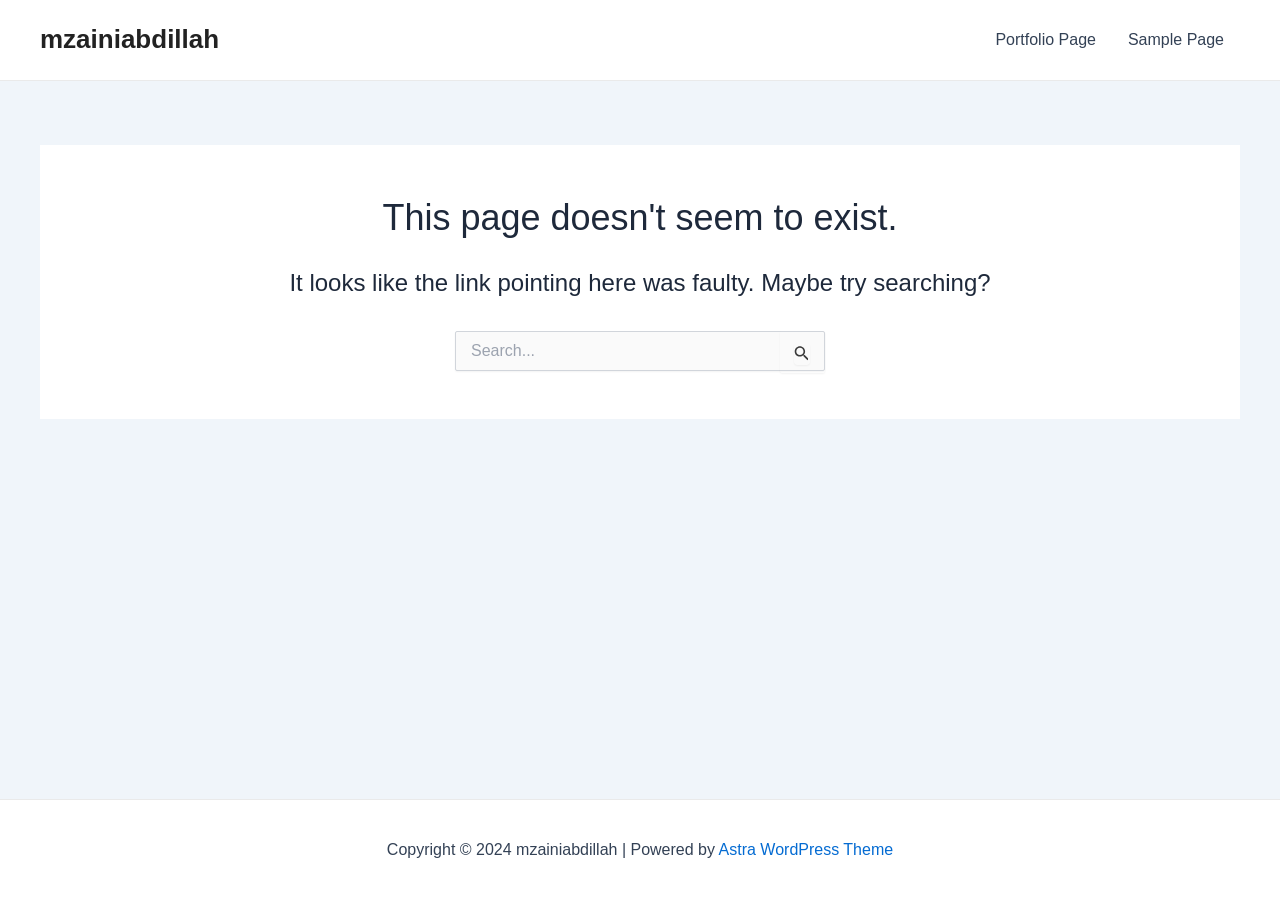
<file: 404/index.html>
<!DOCTYPE html>
<html lang="en-US">
<head>
<meta charset="UTF-8">
<meta name="viewport" content="width=device-width, initial-scale=1">
	 <link rel="profile" href="https://gmpg.org/xfn/11"> 
	 <title>Page not found &#8211; mzainiabdillah</title>
<meta name="robots" content="max-image-preview:large">
<link rel="alternate" type="application/rss+xml" title="mzainiabdillah &raquo; Feed" href="https://mzainiabdillah.github.io/feed/">
<link rel="alternate" type="application/rss+xml" title="mzainiabdillah &raquo; Comments Feed" href="https://mzainiabdillah.github.io/comments/feed/">
<script>
window._wpemojiSettings = {"baseUrl":"https:\/\/s.w.org\/images\/core\/emoji\/15.0.3\/72x72\/","ext":".png","svgUrl":"https:\/\/s.w.org\/images\/core\/emoji\/15.0.3\/svg\/","svgExt":".svg","source":{"concatemoji":"https:\/\/mzainiabdillah.github.io\/wp-includes\/js\/wp-emoji-release.min.js?ver=6.6.1"}};
/*! This file is auto-generated */
!function(i,n){var o,s,e;function c(e){try{var t={supportTests:e,timestamp:(new Date).valueOf()};sessionStorage.setItem(o,JSON.stringify(t))}catch(e){}}function p(e,t,n){e.clearRect(0,0,e.canvas.width,e.canvas.height),e.fillText(t,0,0);var t=new Uint32Array(e.getImageData(0,0,e.canvas.width,e.canvas.height).data),r=(e.clearRect(0,0,e.canvas.width,e.canvas.height),e.fillText(n,0,0),new Uint32Array(e.getImageData(0,0,e.canvas.width,e.canvas.height).data));return t.every(function(e,t){return e===r[t]})}function u(e,t,n){switch(t){case"flag":return n(e,"🏳️‍⚧️","🏳️​⚧️")?!1:!n(e,"🇺🇳","🇺​🇳")&&!n(e,"🏴󠁧󠁢󠁥󠁮󠁧󠁿","🏴​󠁧​󠁢​󠁥​󠁮​󠁧​󠁿");case"emoji":return!n(e,"🐦‍⬛","🐦​⬛")}return!1}function f(e,t,n){var r="undefined"!=typeof WorkerGlobalScope&&self instanceof WorkerGlobalScope?new OffscreenCanvas(300,150):i.createElement("canvas"),a=r.getContext("2d",{willReadFrequently:!0}),o=(a.textBaseline="top",a.font="600 32px Arial",{});return e.forEach(function(e){o[e]=t(a,e,n)}),o}function t(e){var t=i.createElement("script");t.src=e,t.defer=!0,i.head.appendChild(t)}"undefined"!=typeof Promise&&(o="wpEmojiSettingsSupports",s=["flag","emoji"],n.supports={everything:!0,everythingExceptFlag:!0},e=new Promise(function(e){i.addEventListener("DOMContentLoaded",e,{once:!0})}),new Promise(function(t){var n=function(){try{var e=JSON.parse(sessionStorage.getItem(o));if("object"==typeof e&&"number"==typeof e.timestamp&&(new Date).valueOf()<e.timestamp+604800&&"object"==typeof e.supportTests)return e.supportTests}catch(e){}return null}();if(!n){if("undefined"!=typeof Worker&&"undefined"!=typeof OffscreenCanvas&&"undefined"!=typeof URL&&URL.createObjectURL&&"undefined"!=typeof Blob)try{var e="postMessage("+f.toString()+"("+[JSON.stringify(s),u.toString(),p.toString()].join(",")+"));",r=new Blob([e],{type:"text/javascript"}),a=new Worker(URL.createObjectURL(r),{name:"wpTestEmojiSupports"});return void(a.onmessage=function(e){c(n=e.data),a.terminate(),t(n)})}catch(e){}c(n=f(s,u,p))}t(n)}).then(function(e){for(var t in e)n.supports[t]=e[t],n.supports.everything=n.supports.everything&&n.supports[t],"flag"!==t&&(n.supports.everythingExceptFlag=n.supports.everythingExceptFlag&&n.supports[t]);n.supports.everythingExceptFlag=n.supports.everythingExceptFlag&&!n.supports.flag,n.DOMReady=!1,n.readyCallback=function(){n.DOMReady=!0}}).then(function(){return e}).then(function(){var e;n.supports.everything||(n.readyCallback(),(e=n.source||{}).concatemoji?t(e.concatemoji):e.wpemoji&&e.twemoji&&(t(e.twemoji),t(e.wpemoji)))}))}((window,document),window._wpemojiSettings);
</script>
<link rel="stylesheet" id="astra-theme-css-css" href="https://mzainiabdillah.github.io/wp-content/themes/astra/assets/css/minified/main.min.css?ver=4.7.3" media="all">
<style id="astra-theme-css-inline-css">:root{--ast-post-nav-space:0;--ast-container-default-xlg-padding:2.5em;--ast-container-default-lg-padding:2.5em;--ast-container-default-slg-padding:2em;--ast-container-default-md-padding:2.5em;--ast-container-default-sm-padding:2.5em;--ast-container-default-xs-padding:2.4em;--ast-container-default-xxs-padding:1.8em;--ast-code-block-background:#ECEFF3;--ast-comment-inputs-background:#F9FAFB;--ast-normal-container-width:1200px;--ast-narrow-container-width:750px;--ast-blog-title-font-weight:600;--ast-blog-meta-weight:600;}html{font-size:100%;}a{color:var(--ast-global-color-0);}a:hover,a:focus{color:var(--ast-global-color-1);}body,button,input,select,textarea,.ast-button,.ast-custom-button{font-family:-apple-system,BlinkMacSystemFont,Segoe UI,Roboto,Oxygen-Sans,Ubuntu,Cantarell,Helvetica Neue,sans-serif;font-weight:400;font-size:16px;font-size:1rem;line-height:var(--ast-body-line-height,1.65);}blockquote{color:var(--ast-global-color-3);}h1,.entry-content h1,h2,.entry-content h2,h3,.entry-content h3,h4,.entry-content h4,h5,.entry-content h5,h6,.entry-content h6,.site-title,.site-title a{font-weight:600;}.site-title{font-size:26px;font-size:1.625rem;display:block;}.site-header .site-description{font-size:15px;font-size:0.9375rem;display:none;}.entry-title{font-size:20px;font-size:1.25rem;}.ast-blog-single-element.ast-taxonomy-container a{font-size:14px;font-size:0.875rem;}.ast-blog-meta-container{font-size:13px;font-size:0.8125rem;}.archive .ast-article-post .ast-article-inner,.blog .ast-article-post .ast-article-inner,.archive .ast-article-post .ast-article-inner:hover,.blog .ast-article-post .ast-article-inner:hover{border-top-left-radius:6px;border-top-right-radius:6px;border-bottom-right-radius:6px;border-bottom-left-radius:6px;overflow:hidden;}h1,.entry-content h1{font-size:36px;font-size:2.25rem;font-weight:600;line-height:1.4em;}h2,.entry-content h2{font-size:30px;font-size:1.875rem;font-weight:600;line-height:1.3em;}h3,.entry-content h3{font-size:24px;font-size:1.5rem;font-weight:600;line-height:1.3em;}h4,.entry-content h4{font-size:20px;font-size:1.25rem;line-height:1.2em;font-weight:600;}h5,.entry-content h5{font-size:18px;font-size:1.125rem;line-height:1.2em;font-weight:600;}h6,.entry-content h6{font-size:16px;font-size:1rem;line-height:1.25em;font-weight:600;}::selection{background-color:var(--ast-global-color-0);color:#ffffff;}body,h1,.entry-title a,.entry-content h1,h2,.entry-content h2,h3,.entry-content h3,h4,.entry-content h4,h5,.entry-content h5,h6,.entry-content h6{color:var(--ast-global-color-3);}.tagcloud a:hover,.tagcloud a:focus,.tagcloud a.current-item{color:#ffffff;border-color:var(--ast-global-color-0);background-color:var(--ast-global-color-0);}input:focus,input[type="text"]:focus,input[type="email"]:focus,input[type="url"]:focus,input[type="password"]:focus,input[type="reset"]:focus,input[type="search"]:focus,textarea:focus{border-color:var(--ast-global-color-0);}input[type="radio"]:checked,input[type=reset],input[type="checkbox"]:checked,input[type="checkbox"]:hover:checked,input[type="checkbox"]:focus:checked,input[type=range]::-webkit-slider-thumb{border-color:var(--ast-global-color-0);background-color:var(--ast-global-color-0);box-shadow:none;}.site-footer a:hover + .post-count,.site-footer a:focus + .post-count{background:var(--ast-global-color-0);border-color:var(--ast-global-color-0);}.single .nav-links .nav-previous,.single .nav-links .nav-next{color:var(--ast-global-color-0);}.entry-meta,.entry-meta *{line-height:1.45;color:var(--ast-global-color-0);font-weight:600;}.entry-meta a:not(.ast-button):hover,.entry-meta a:not(.ast-button):hover *,.entry-meta a:not(.ast-button):focus,.entry-meta a:not(.ast-button):focus *,.page-links > .page-link,.page-links .page-link:hover,.post-navigation a:hover{color:var(--ast-global-color-1);}#cat option,.secondary .calendar_wrap thead a,.secondary .calendar_wrap thead a:visited{color:var(--ast-global-color-0);}.secondary .calendar_wrap #today,.ast-progress-val span{background:var(--ast-global-color-0);}.secondary a:hover + .post-count,.secondary a:focus + .post-count{background:var(--ast-global-color-0);border-color:var(--ast-global-color-0);}.calendar_wrap #today > a{color:#ffffff;}.page-links .page-link,.single .post-navigation a{color:var(--ast-global-color-3);}.ast-search-menu-icon .search-form button.search-submit{padding:0 4px;}.ast-search-menu-icon form.search-form{padding-right:0;}.ast-search-menu-icon.slide-search input.search-field{width:0;}.ast-header-search .ast-search-menu-icon.ast-dropdown-active .search-form,.ast-header-search .ast-search-menu-icon.ast-dropdown-active .search-field:focus{transition:all 0.2s;}.search-form input.search-field:focus{outline:none;}.ast-search-menu-icon .search-form button.search-submit:focus,.ast-theme-transparent-header .ast-header-search .ast-dropdown-active .ast-icon,.ast-theme-transparent-header .ast-inline-search .search-field:focus .ast-icon{color:var(--ast-global-color-1);}.ast-header-search .slide-search .search-form{border:2px solid var(--ast-global-color-0);}.ast-header-search .slide-search .search-field{background-color:#fff;}.ast-archive-title{color:var(--ast-global-color-2);}.widget-title{font-size:22px;font-size:1.375rem;color:var(--ast-global-color-2);}.ast-single-post .entry-content a,.ast-comment-content a:not(.ast-comment-edit-reply-wrap a){text-decoration:underline;}.ast-single-post .elementor-button-wrapper .elementor-button,.ast-single-post .entry-content .uagb-tab a,.ast-single-post .entry-content .uagb-ifb-cta a,.ast-single-post .entry-content .uabb-module-content a,.ast-single-post .entry-content .uagb-post-grid a,.ast-single-post .entry-content .uagb-timeline a,.ast-single-post .entry-content .uagb-toc__wrap a,.ast-single-post .entry-content .uagb-taxomony-box a,.ast-single-post .entry-content .woocommerce a,.entry-content .wp-block-latest-posts > li > a,.ast-single-post .entry-content .wp-block-file__button,li.ast-post-filter-single,.ast-single-post .ast-comment-content .comment-reply-link,.ast-single-post .ast-comment-content .comment-edit-link{text-decoration:none;}.ast-search-menu-icon.slide-search a:focus-visible:focus-visible,.astra-search-icon:focus-visible,#close:focus-visible,a:focus-visible,.ast-menu-toggle:focus-visible,.site .skip-link:focus-visible,.wp-block-loginout input:focus-visible,.wp-block-search.wp-block-search__button-inside .wp-block-search__inside-wrapper,.ast-header-navigation-arrow:focus-visible,.woocommerce .wc-proceed-to-checkout > .checkout-button:focus-visible,.woocommerce .woocommerce-MyAccount-navigation ul li a:focus-visible,.ast-orders-table__row .ast-orders-table__cell:focus-visible,.woocommerce .woocommerce-order-details .order-again > .button:focus-visible,.woocommerce .woocommerce-message a.button.wc-forward:focus-visible,.woocommerce #minus_qty:focus-visible,.woocommerce #plus_qty:focus-visible,a#ast-apply-coupon:focus-visible,.woocommerce .woocommerce-info a:focus-visible,.woocommerce .astra-shop-summary-wrap a:focus-visible,.woocommerce a.wc-forward:focus-visible,#ast-apply-coupon:focus-visible,.woocommerce-js .woocommerce-mini-cart-item a.remove:focus-visible,#close:focus-visible,.button.search-submit:focus-visible,#search_submit:focus,.normal-search:focus-visible,.ast-header-account-wrap:focus-visible{outline-style:dotted;outline-color:inherit;outline-width:thin;}input:focus,input[type="text"]:focus,input[type="email"]:focus,input[type="url"]:focus,input[type="password"]:focus,input[type="reset"]:focus,input[type="search"]:focus,input[type="number"]:focus,textarea:focus,.wp-block-search__input:focus,[data-section="section-header-mobile-trigger"] .ast-button-wrap .ast-mobile-menu-trigger-minimal:focus,.ast-mobile-popup-drawer.active .menu-toggle-close:focus,.woocommerce-ordering select.orderby:focus,#ast-scroll-top:focus,#coupon_code:focus,.woocommerce-page #comment:focus,.woocommerce #reviews #respond input#submit:focus,.woocommerce a.add_to_cart_button:focus,.woocommerce .button.single_add_to_cart_button:focus,.woocommerce .woocommerce-cart-form button:focus,.woocommerce .woocommerce-cart-form__cart-item .quantity .qty:focus,.woocommerce .woocommerce-billing-fields .woocommerce-billing-fields__field-wrapper .woocommerce-input-wrapper > .input-text:focus,.woocommerce #order_comments:focus,.woocommerce #place_order:focus,.woocommerce .woocommerce-address-fields .woocommerce-address-fields__field-wrapper .woocommerce-input-wrapper > .input-text:focus,.woocommerce .woocommerce-MyAccount-content form button:focus,.woocommerce .woocommerce-MyAccount-content .woocommerce-EditAccountForm .woocommerce-form-row .woocommerce-Input.input-text:focus,.woocommerce .ast-woocommerce-container .woocommerce-pagination ul.page-numbers li a:focus,body #content .woocommerce form .form-row .select2-container--default .select2-selection--single:focus,#ast-coupon-code:focus,.woocommerce.woocommerce-js .quantity input[type=number]:focus,.woocommerce-js .woocommerce-mini-cart-item .quantity input[type=number]:focus,.woocommerce p#ast-coupon-trigger:focus{border-style:dotted;border-color:inherit;border-width:thin;}input{outline:none;}.ast-logo-title-inline .site-logo-img{padding-right:1em;}body .ast-oembed-container *{position:absolute;top:0;width:100%;height:100%;left:0;}body .wp-block-embed-pocket-casts .ast-oembed-container *{position:unset;}.ast-single-post-featured-section + article {margin-top: 2em;}.site-content .ast-single-post-featured-section img {width: 100%;overflow: hidden;object-fit: cover;}.ast-separate-container .site-content .ast-single-post-featured-section + article {margin-top: -80px;z-index: 9;position: relative;border-radius: 4px;}@media (min-width: 922px) {.ast-no-sidebar .site-content .ast-article-image-container--wide {margin-left: -120px;margin-right: -120px;max-width: unset;width: unset;}.ast-left-sidebar .site-content .ast-article-image-container--wide,.ast-right-sidebar .site-content .ast-article-image-container--wide {margin-left: -10px;margin-right: -10px;}.site-content .ast-article-image-container--full {margin-left: calc( -50vw + 50%);margin-right: calc( -50vw + 50%);max-width: 100vw;width: 100vw;}.ast-left-sidebar .site-content .ast-article-image-container--full,.ast-right-sidebar .site-content .ast-article-image-container--full {margin-left: -10px;margin-right: -10px;max-width: inherit;width: auto;}}.site > .ast-single-related-posts-container {margin-top: 0;}@media (min-width: 922px) {.ast-desktop .ast-container--narrow {max-width: var(--ast-narrow-container-width);margin: 0 auto;}}input[type="text"],input[type="number"],input[type="email"],input[type="url"],input[type="password"],input[type="search"],input[type=reset],input[type=tel],input[type=date],select,textarea{font-size:16px;font-style:normal;font-weight:400;line-height:24px;width:100%;padding:12px 16px;border-radius:4px;box-shadow:0px 1px 2px 0px rgba(0,0,0,0.05);color:var(--ast-form-input-text,#475569);}input[type="text"],input[type="number"],input[type="email"],input[type="url"],input[type="password"],input[type="search"],input[type=reset],input[type=tel],input[type=date],select{height:40px;}input[type="date"]{border-width:1px;border-style:solid;border-color:var(--ast-border-color);}input[type="text"]:focus,input[type="number"]:focus,input[type="email"]:focus,input[type="url"]:focus,input[type="password"]:focus,input[type="search"]:focus,input[type=reset]:focus,input[type="tel"]:focus,input[type="date"]:focus,select:focus,textarea:focus{border-color:#046BD2;box-shadow:none;outline:none;color:var(--ast-form-input-focus-text,#475569);}label,legend{color:#111827;font-size:14px;font-style:normal;font-weight:500;line-height:20px;}select{padding:6px 10px;}fieldset{padding:30px;border-radius:4px;}button,.ast-button,.button,input[type="button"],input[type="reset"],input[type="submit"]{border-radius:4px;box-shadow:0px 1px 2px 0px rgba(0,0,0,0.05);}:root{--ast-comment-inputs-background:#FFF;}::placeholder{color:var(--ast-form-field-color,#9CA3AF);}::-ms-input-placeholder{color:var(--ast-form-field-color,#9CA3AF);}@media (max-width:921.9px){#ast-desktop-header{display:none;}}@media (min-width:922px){#ast-mobile-header{display:none;}}.wp-block-buttons.aligncenter{justify-content:center;}.wp-block-button.is-style-outline .wp-block-button__link{border-color:var(--ast-global-color-0);}div.wp-block-button.is-style-outline > .wp-block-button__link:not(.has-text-color),div.wp-block-button.wp-block-button__link.is-style-outline:not(.has-text-color){color:var(--ast-global-color-0);}.wp-block-button.is-style-outline .wp-block-button__link:hover,.wp-block-buttons .wp-block-button.is-style-outline .wp-block-button__link:focus,.wp-block-buttons .wp-block-button.is-style-outline > .wp-block-button__link:not(.has-text-color):hover,.wp-block-buttons .wp-block-button.wp-block-button__link.is-style-outline:not(.has-text-color):hover{color:#ffffff;background-color:var(--ast-global-color-1);border-color:var(--ast-global-color-1);}.post-page-numbers.current .page-link,.ast-pagination .page-numbers.current{color:#ffffff;border-color:var(--ast-global-color-0);background-color:var(--ast-global-color-0);}.wp-block-buttons .wp-block-button.is-style-outline .wp-block-button__link.wp-element-button,.ast-outline-button,.wp-block-uagb-buttons-child .uagb-buttons-repeater.ast-outline-button{border-color:var(--ast-global-color-0);font-family:inherit;font-weight:500;font-size:16px;font-size:1rem;line-height:1em;padding-top:13px;padding-right:30px;padding-bottom:13px;padding-left:30px;}.wp-block-buttons .wp-block-button.is-style-outline > .wp-block-button__link:not(.has-text-color),.wp-block-buttons .wp-block-button.wp-block-button__link.is-style-outline:not(.has-text-color),.ast-outline-button{color:var(--ast-global-color-0);}.wp-block-button.is-style-outline .wp-block-button__link:hover,.wp-block-buttons .wp-block-button.is-style-outline .wp-block-button__link:focus,.wp-block-buttons .wp-block-button.is-style-outline > .wp-block-button__link:not(.has-text-color):hover,.wp-block-buttons .wp-block-button.wp-block-button__link.is-style-outline:not(.has-text-color):hover,.ast-outline-button:hover,.ast-outline-button:focus,.wp-block-uagb-buttons-child .uagb-buttons-repeater.ast-outline-button:hover,.wp-block-uagb-buttons-child .uagb-buttons-repeater.ast-outline-button:focus{color:#ffffff;background-color:var(--ast-global-color-1);border-color:var(--ast-global-color-1);}.ast-single-post .entry-content a.ast-outline-button,.ast-single-post .entry-content .is-style-outline>.wp-block-button__link{text-decoration:none;}.uagb-buttons-repeater.ast-outline-button{border-radius:9999px;}@media (max-width:921px){.wp-block-buttons .wp-block-button.is-style-outline .wp-block-button__link.wp-element-button,.ast-outline-button,.wp-block-uagb-buttons-child .uagb-buttons-repeater.ast-outline-button{padding-top:12px;padding-right:28px;padding-bottom:12px;padding-left:28px;}}@media (max-width:544px){.wp-block-buttons .wp-block-button.is-style-outline .wp-block-button__link.wp-element-button,.ast-outline-button,.wp-block-uagb-buttons-child .uagb-buttons-repeater.ast-outline-button{padding-top:10px;padding-right:24px;padding-bottom:10px;padding-left:24px;}}.entry-content[ast-blocks-layout] > figure{margin-bottom:1em;}h1.widget-title{font-weight:600;}h2.widget-title{font-weight:600;}h3.widget-title{font-weight:600;} .content-area .elementor-widget-theme-post-content h1,.content-area .elementor-widget-theme-post-content h2,.content-area .elementor-widget-theme-post-content h3,.content-area .elementor-widget-theme-post-content h4,.content-area .elementor-widget-theme-post-content h5,.content-area .elementor-widget-theme-post-content h6{margin-top:1.5em;margin-bottom:calc(0.3em + 10px);}#page{display:flex;flex-direction:column;min-height:100vh;}.ast-404-layout-1 h1.page-title{color:var(--ast-global-color-2);}.single .post-navigation a{line-height:1em;height:inherit;}.error-404 .page-sub-title{font-size:1.5rem;font-weight:inherit;}.search .site-content .content-area .search-form{margin-bottom:0;}#page .site-content{flex-grow:1;}.widget{margin-bottom:1.25em;}#secondary li{line-height:1.5em;}#secondary .wp-block-group h2{margin-bottom:0.7em;}#secondary h2{font-size:1.7rem;}.ast-separate-container .ast-article-post,.ast-separate-container .ast-article-single,.ast-separate-container .comment-respond{padding:3em;}.ast-separate-container .ast-article-single .ast-article-single{padding:0;}.ast-article-single .wp-block-post-template-is-layout-grid{padding-left:0;}.ast-separate-container .comments-title,.ast-narrow-container .comments-title{padding:1.5em 2em;}.ast-page-builder-template .comment-form-textarea,.ast-comment-formwrap .ast-grid-common-col{padding:0;}.ast-comment-formwrap{padding:0;display:inline-flex;column-gap:20px;width:100%;margin-left:0;margin-right:0;}.comments-area textarea#comment:focus,.comments-area textarea#comment:active,.comments-area .ast-comment-formwrap input[type="text"]:focus,.comments-area .ast-comment-formwrap input[type="text"]:active {box-shadow:none;outline:none;}.archive.ast-page-builder-template .entry-header{margin-top:2em;}.ast-page-builder-template .ast-comment-formwrap{width:100%;}.entry-title{margin-bottom:0.6em;}.ast-archive-description p{font-size:inherit;font-weight:inherit;line-height:inherit;}.ast-separate-container .ast-comment-list li.depth-1,.hentry{margin-bottom:1.5em;}.site-content section.ast-archive-description{margin-bottom:2em;}@media (min-width:921px){.ast-left-sidebar.ast-page-builder-template #secondary,.archive.ast-right-sidebar.ast-page-builder-template .site-main{padding-left:20px;padding-right:20px;}}@media (max-width:544px){.ast-comment-formwrap.ast-row{column-gap:10px;display:inline-block;}#ast-commentform .ast-grid-common-col{position:relative;width:100%;}}@media (min-width:1201px){.ast-separate-container .ast-article-post,.ast-separate-container .ast-article-single,.ast-separate-container .ast-author-box,.ast-separate-container .ast-404-layout-1,.ast-separate-container .no-results{padding:3em;}} .content-area .elementor-widget-theme-post-content h1,.content-area .elementor-widget-theme-post-content h2,.content-area .elementor-widget-theme-post-content h3,.content-area .elementor-widget-theme-post-content h4,.content-area .elementor-widget-theme-post-content h5,.content-area .elementor-widget-theme-post-content h6{margin-top:1.5em;margin-bottom:calc(0.3em + 10px);}.elementor-loop-container .e-loop-item,.elementor-loop-container .ast-separate-container .ast-article-post,.elementor-loop-container .ast-separate-container .ast-article-single,.elementor-loop-container .ast-separate-container .comment-respond{padding:0px;}@media (max-width:921px){.ast-separate-container #primary,.ast-separate-container #secondary{padding:1.5em 0;}#primary,#secondary{padding:1.5em 0;margin:0;}.ast-left-sidebar #content > .ast-container{display:flex;flex-direction:column-reverse;width:100%;}}@media (min-width:922px){.ast-separate-container.ast-right-sidebar #primary,.ast-separate-container.ast-left-sidebar #primary{border:0;}.search-no-results.ast-separate-container #primary{margin-bottom:4em;}}.ast-404-layout-1 .ast-404-text{font-size:200px;font-size:12.5rem;}@media (min-width:922px){.error404.ast-separate-container #primary{margin-bottom:4em;}}@media (max-width:920px){.ast-404-layout-1 .ast-404-text{font-size:100px;font-size:6.25rem;}}.wp-block-button .wp-block-button__link{color:#ffffff;}.wp-block-button .wp-block-button__link:hover,.wp-block-button .wp-block-button__link:focus{color:#ffffff;background-color:var(--ast-global-color-1);border-color:var(--ast-global-color-1);}.elementor-widget-heading h1.elementor-heading-title{line-height:1.4em;}.elementor-widget-heading h2.elementor-heading-title{line-height:1.3em;}.elementor-widget-heading h3.elementor-heading-title{line-height:1.3em;}.elementor-widget-heading h4.elementor-heading-title{line-height:1.2em;}.elementor-widget-heading h5.elementor-heading-title{line-height:1.2em;}.elementor-widget-heading h6.elementor-heading-title{line-height:1.25em;}.wp-block-button .wp-block-button__link,.wp-block-search .wp-block-search__button,body .wp-block-file .wp-block-file__button{border-color:var(--ast-global-color-0);background-color:var(--ast-global-color-0);color:#ffffff;font-family:inherit;font-weight:500;line-height:1em;font-size:16px;font-size:1rem;padding-top:15px;padding-right:30px;padding-bottom:15px;padding-left:30px;}.ast-single-post .entry-content .wp-block-button .wp-block-button__link,.ast-single-post .entry-content .wp-block-search .wp-block-search__button,body .entry-content .wp-block-file .wp-block-file__button{text-decoration:none;}@media (max-width:921px){.wp-block-button .wp-block-button__link,.wp-block-search .wp-block-search__button,body .wp-block-file .wp-block-file__button{padding-top:14px;padding-right:28px;padding-bottom:14px;padding-left:28px;}}@media (max-width:544px){.wp-block-button .wp-block-button__link,.wp-block-search .wp-block-search__button,body .wp-block-file .wp-block-file__button{padding-top:12px;padding-right:24px;padding-bottom:12px;padding-left:24px;}}.menu-toggle,button,.ast-button,.ast-custom-button,.button,input#submit,input[type="button"],input[type="submit"],input[type="reset"],#comments .submit,.search .search-submit,form[CLASS*="wp-block-search__"].wp-block-search .wp-block-search__inside-wrapper .wp-block-search__button,body .wp-block-file .wp-block-file__button,.search .search-submit,.woocommerce-js a.button,.woocommerce button.button,.woocommerce .woocommerce-message a.button,.woocommerce #respond input#submit.alt,.woocommerce input.button.alt,.woocommerce input.button,.woocommerce input.button:disabled,.woocommerce input.button:disabled[disabled],.woocommerce input.button:disabled:hover,.woocommerce input.button:disabled[disabled]:hover,.woocommerce #respond input#submit,.woocommerce button.button.alt.disabled,.wc-block-grid__products .wc-block-grid__product .wp-block-button__link,.wc-block-grid__product-onsale,[CLASS*="wc-block"] button,.woocommerce-js .astra-cart-drawer .astra-cart-drawer-content .woocommerce-mini-cart__buttons .button:not(.checkout):not(.ast-continue-shopping),.woocommerce-js .astra-cart-drawer .astra-cart-drawer-content .woocommerce-mini-cart__buttons a.checkout,.woocommerce button.button.alt.disabled.wc-variation-selection-needed,[CLASS*="wc-block"] .wc-block-components-button{border-style:solid;border-top-width:0;border-right-width:0;border-left-width:0;border-bottom-width:0;color:#ffffff;border-color:var(--ast-global-color-0);background-color:var(--ast-global-color-0);padding-top:15px;padding-right:30px;padding-bottom:15px;padding-left:30px;font-family:inherit;font-weight:500;font-size:16px;font-size:1rem;line-height:1em;}button:focus,.menu-toggle:hover,button:hover,.ast-button:hover,.ast-custom-button:hover .button:hover,.ast-custom-button:hover ,input[type=reset]:hover,input[type=reset]:focus,input#submit:hover,input#submit:focus,input[type="button"]:hover,input[type="button"]:focus,input[type="submit"]:hover,input[type="submit"]:focus,form[CLASS*="wp-block-search__"].wp-block-search .wp-block-search__inside-wrapper .wp-block-search__button:hover,form[CLASS*="wp-block-search__"].wp-block-search .wp-block-search__inside-wrapper .wp-block-search__button:focus,body .wp-block-file .wp-block-file__button:hover,body .wp-block-file .wp-block-file__button:focus,.woocommerce-js a.button:hover,.woocommerce button.button:hover,.woocommerce .woocommerce-message a.button:hover,.woocommerce #respond input#submit:hover,.woocommerce #respond input#submit.alt:hover,.woocommerce input.button.alt:hover,.woocommerce input.button:hover,.woocommerce button.button.alt.disabled:hover,.wc-block-grid__products .wc-block-grid__product .wp-block-button__link:hover,[CLASS*="wc-block"] button:hover,.woocommerce-js .astra-cart-drawer .astra-cart-drawer-content .woocommerce-mini-cart__buttons .button:not(.checkout):not(.ast-continue-shopping):hover,.woocommerce-js .astra-cart-drawer .astra-cart-drawer-content .woocommerce-mini-cart__buttons a.checkout:hover,.woocommerce button.button.alt.disabled.wc-variation-selection-needed:hover,[CLASS*="wc-block"] .wc-block-components-button:hover,[CLASS*="wc-block"] .wc-block-components-button:focus{color:#ffffff;background-color:var(--ast-global-color-1);border-color:var(--ast-global-color-1);}form[CLASS*="wp-block-search__"].wp-block-search .wp-block-search__inside-wrapper .wp-block-search__button.has-icon{padding-top:calc(15px - 3px);padding-right:calc(30px - 3px);padding-bottom:calc(15px - 3px);padding-left:calc(30px - 3px);}@media (max-width:921px){.menu-toggle,button,.ast-button,.ast-custom-button,.button,input#submit,input[type="button"],input[type="submit"],input[type="reset"],#comments .submit,.search .search-submit,form[CLASS*="wp-block-search__"].wp-block-search .wp-block-search__inside-wrapper .wp-block-search__button,body .wp-block-file .wp-block-file__button,.search .search-submit,.woocommerce-js a.button,.woocommerce button.button,.woocommerce .woocommerce-message a.button,.woocommerce #respond input#submit.alt,.woocommerce input.button.alt,.woocommerce input.button,.woocommerce input.button:disabled,.woocommerce input.button:disabled[disabled],.woocommerce input.button:disabled:hover,.woocommerce input.button:disabled[disabled]:hover,.woocommerce #respond input#submit,.woocommerce button.button.alt.disabled,.wc-block-grid__products .wc-block-grid__product .wp-block-button__link,.wc-block-grid__product-onsale,[CLASS*="wc-block"] button,.woocommerce-js .astra-cart-drawer .astra-cart-drawer-content .woocommerce-mini-cart__buttons .button:not(.checkout):not(.ast-continue-shopping),.woocommerce-js .astra-cart-drawer .astra-cart-drawer-content .woocommerce-mini-cart__buttons a.checkout,.woocommerce button.button.alt.disabled.wc-variation-selection-needed,[CLASS*="wc-block"] .wc-block-components-button{padding-top:14px;padding-right:28px;padding-bottom:14px;padding-left:28px;}}@media (max-width:544px){.menu-toggle,button,.ast-button,.ast-custom-button,.button,input#submit,input[type="button"],input[type="submit"],input[type="reset"],#comments .submit,.search .search-submit,form[CLASS*="wp-block-search__"].wp-block-search .wp-block-search__inside-wrapper .wp-block-search__button,body .wp-block-file .wp-block-file__button,.search .search-submit,.woocommerce-js a.button,.woocommerce button.button,.woocommerce .woocommerce-message a.button,.woocommerce #respond input#submit.alt,.woocommerce input.button.alt,.woocommerce input.button,.woocommerce input.button:disabled,.woocommerce input.button:disabled[disabled],.woocommerce input.button:disabled:hover,.woocommerce input.button:disabled[disabled]:hover,.woocommerce #respond input#submit,.woocommerce button.button.alt.disabled,.wc-block-grid__products .wc-block-grid__product .wp-block-button__link,.wc-block-grid__product-onsale,[CLASS*="wc-block"] button,.woocommerce-js .astra-cart-drawer .astra-cart-drawer-content .woocommerce-mini-cart__buttons .button:not(.checkout):not(.ast-continue-shopping),.woocommerce-js .astra-cart-drawer .astra-cart-drawer-content .woocommerce-mini-cart__buttons a.checkout,.woocommerce button.button.alt.disabled.wc-variation-selection-needed,[CLASS*="wc-block"] .wc-block-components-button{padding-top:12px;padding-right:24px;padding-bottom:12px;padding-left:24px;}}@media (max-width:921px){.ast-mobile-header-stack .main-header-bar .ast-search-menu-icon{display:inline-block;}.ast-header-break-point.ast-header-custom-item-outside .ast-mobile-header-stack .main-header-bar .ast-search-icon{margin:0;}.ast-comment-avatar-wrap img{max-width:2.5em;}.ast-comment-meta{padding:0 1.8888em 1.3333em;}}@media (min-width:544px){.ast-container{max-width:100%;}}@media (max-width:544px){.ast-separate-container .ast-article-post,.ast-separate-container .ast-article-single,.ast-separate-container .comments-title,.ast-separate-container .ast-archive-description{padding:1.5em 1em;}.ast-separate-container #content .ast-container{padding-left:0.54em;padding-right:0.54em;}.ast-separate-container .ast-comment-list .bypostauthor{padding:.5em;}.ast-search-menu-icon.ast-dropdown-active .search-field{width:170px;}} #ast-mobile-header .ast-site-header-cart-li a{pointer-events:none;} #ast-desktop-header .ast-site-header-cart-li a{pointer-events:none;}.ast-separate-container{background-color:var(--ast-global-color-4);}@media (max-width:921px){.site-title{display:block;}.site-header .site-description{display:none;}h1,.entry-content h1{font-size:30px;}h2,.entry-content h2{font-size:25px;}h3,.entry-content h3{font-size:20px;}}@media (max-width:544px){.site-title{display:block;}.site-header .site-description{display:none;}h1,.entry-content h1{font-size:30px;}h2,.entry-content h2{font-size:25px;}h3,.entry-content h3{font-size:20px;}}@media (max-width:921px){html{font-size:91.2%;}}@media (max-width:544px){html{font-size:91.2%;}}@media (min-width:922px){.ast-container{max-width:1240px;}}@media (min-width:922px){.site-content .ast-container{display:flex;}}@media (max-width:921px){.site-content .ast-container{flex-direction:column;}}@media (min-width:922px){.main-header-menu .sub-menu .menu-item.ast-left-align-sub-menu:hover > .sub-menu,.main-header-menu .sub-menu .menu-item.ast-left-align-sub-menu.focus > .sub-menu{margin-left:-0px;}}.entry-content li > p{margin-bottom:0;}.site .comments-area{padding-bottom:2em;margin-top:2em;}.wp-block-file {display: flex;align-items: center;flex-wrap: wrap;justify-content: space-between;}.wp-block-pullquote {border: none;}.wp-block-pullquote blockquote::before {content: "\201D";font-family: "Helvetica",sans-serif;display: flex;transform: rotate( 180deg );font-size: 6rem;font-style: normal;line-height: 1;font-weight: bold;align-items: center;justify-content: center;}.has-text-align-right > blockquote::before {justify-content: flex-start;}.has-text-align-left > blockquote::before {justify-content: flex-end;}figure.wp-block-pullquote.is-style-solid-color blockquote {max-width: 100%;text-align: inherit;}html body {--wp--custom--ast-default-block-top-padding: 3em;--wp--custom--ast-default-block-right-padding: 3em;--wp--custom--ast-default-block-bottom-padding: 3em;--wp--custom--ast-default-block-left-padding: 3em;--wp--custom--ast-container-width: 1200px;--wp--custom--ast-content-width-size: 1200px;--wp--custom--ast-wide-width-size: calc(1200px + var(--wp--custom--ast-default-block-left-padding) + var(--wp--custom--ast-default-block-right-padding));}.ast-narrow-container {--wp--custom--ast-content-width-size: 750px;--wp--custom--ast-wide-width-size: 750px;}@media(max-width: 921px) {html body {--wp--custom--ast-default-block-top-padding: 3em;--wp--custom--ast-default-block-right-padding: 2em;--wp--custom--ast-default-block-bottom-padding: 3em;--wp--custom--ast-default-block-left-padding: 2em;}}@media(max-width: 544px) {html body {--wp--custom--ast-default-block-top-padding: 3em;--wp--custom--ast-default-block-right-padding: 1.5em;--wp--custom--ast-default-block-bottom-padding: 3em;--wp--custom--ast-default-block-left-padding: 1.5em;}}.entry-content > .wp-block-group,.entry-content > .wp-block-cover,.entry-content > .wp-block-columns {padding-top: var(--wp--custom--ast-default-block-top-padding);padding-right: var(--wp--custom--ast-default-block-right-padding);padding-bottom: var(--wp--custom--ast-default-block-bottom-padding);padding-left: var(--wp--custom--ast-default-block-left-padding);}.ast-plain-container.ast-no-sidebar .entry-content > .alignfull,.ast-page-builder-template .ast-no-sidebar .entry-content > .alignfull {margin-left: calc( -50vw + 50%);margin-right: calc( -50vw + 50%);max-width: 100vw;width: 100vw;}.ast-plain-container.ast-no-sidebar .entry-content .alignfull .alignfull,.ast-page-builder-template.ast-no-sidebar .entry-content .alignfull .alignfull,.ast-plain-container.ast-no-sidebar .entry-content .alignfull .alignwide,.ast-page-builder-template.ast-no-sidebar .entry-content .alignfull .alignwide,.ast-plain-container.ast-no-sidebar .entry-content .alignwide .alignfull,.ast-page-builder-template.ast-no-sidebar .entry-content .alignwide .alignfull,.ast-plain-container.ast-no-sidebar .entry-content .alignwide .alignwide,.ast-page-builder-template.ast-no-sidebar .entry-content .alignwide .alignwide,.ast-plain-container.ast-no-sidebar .entry-content .wp-block-column .alignfull,.ast-page-builder-template.ast-no-sidebar .entry-content .wp-block-column .alignfull,.ast-plain-container.ast-no-sidebar .entry-content .wp-block-column .alignwide,.ast-page-builder-template.ast-no-sidebar .entry-content .wp-block-column .alignwide {margin-left: auto;margin-right: auto;width: 100%;}[ast-blocks-layout] .wp-block-separator:not(.is-style-dots) {height: 0;}[ast-blocks-layout] .wp-block-separator {margin: 20px auto;}[ast-blocks-layout] .wp-block-separator:not(.is-style-wide):not(.is-style-dots) {max-width: 100px;}[ast-blocks-layout] .wp-block-separator.has-background {padding: 0;}.entry-content[ast-blocks-layout] > * {max-width: var(--wp--custom--ast-content-width-size);margin-left: auto;margin-right: auto;}.entry-content[ast-blocks-layout] > .alignwide {max-width: var(--wp--custom--ast-wide-width-size);}.entry-content[ast-blocks-layout] .alignfull {max-width: none;}.entry-content .wp-block-columns {margin-bottom: 0;}blockquote {margin: 1.5em;border-color: rgba(0,0,0,0.05);}.wp-block-quote:not(.has-text-align-right):not(.has-text-align-center) {border-left: 5px solid rgba(0,0,0,0.05);}.has-text-align-right > blockquote,blockquote.has-text-align-right {border-right: 5px solid rgba(0,0,0,0.05);}.has-text-align-left > blockquote,blockquote.has-text-align-left {border-left: 5px solid rgba(0,0,0,0.05);}.wp-block-site-tagline,.wp-block-latest-posts .read-more {margin-top: 15px;}.wp-block-loginout p label {display: block;}.wp-block-loginout p:not(.login-remember):not(.login-submit) input {width: 100%;}.wp-block-loginout input:focus {border-color: transparent;}.wp-block-loginout input:focus {outline: thin dotted;}.entry-content .wp-block-media-text .wp-block-media-text__content {padding: 0 0 0 8%;}.entry-content .wp-block-media-text.has-media-on-the-right .wp-block-media-text__content {padding: 0 8% 0 0;}.entry-content .wp-block-media-text.has-background .wp-block-media-text__content {padding: 8%;}.entry-content .wp-block-cover:not([class*="background-color"]) .wp-block-cover__inner-container,.entry-content .wp-block-cover:not([class*="background-color"]) .wp-block-cover-image-text,.entry-content .wp-block-cover:not([class*="background-color"]) .wp-block-cover-text,.entry-content .wp-block-cover-image:not([class*="background-color"]) .wp-block-cover__inner-container,.entry-content .wp-block-cover-image:not([class*="background-color"]) .wp-block-cover-image-text,.entry-content .wp-block-cover-image:not([class*="background-color"]) .wp-block-cover-text {color: var(--ast-global-color-5);}.wp-block-loginout .login-remember input {width: 1.1rem;height: 1.1rem;margin: 0 5px 4px 0;vertical-align: middle;}.wp-block-latest-posts > li > *:first-child,.wp-block-latest-posts:not(.is-grid) > li:first-child {margin-top: 0;}.entry-content .wp-block-buttons,.entry-content .wp-block-uagb-buttons {margin-bottom: 1.5em;}.wp-block-search__inside-wrapper .wp-block-search__input {padding: 0 10px;color: var(--ast-global-color-3);background: var(--ast-global-color-5);border-color: var(--ast-border-color);}.wp-block-latest-posts .read-more {margin-bottom: 1.5em;}.wp-block-search__no-button .wp-block-search__inside-wrapper .wp-block-search__input {padding-top: 5px;padding-bottom: 5px;}.wp-block-latest-posts .wp-block-latest-posts__post-date,.wp-block-latest-posts .wp-block-latest-posts__post-author {font-size: 1rem;}.wp-block-latest-posts > li > *,.wp-block-latest-posts:not(.is-grid) > li {margin-top: 12px;margin-bottom: 12px;}.ast-page-builder-template .entry-content[ast-blocks-layout] > *,.ast-page-builder-template .entry-content[ast-blocks-layout] > .alignfull > * {max-width: none;}.ast-page-builder-template .entry-content[ast-blocks-layout] > .alignwide > * {max-width: var(--wp--custom--ast-wide-width-size);}.ast-page-builder-template .entry-content[ast-blocks-layout] > .inherit-container-width > *,.ast-page-builder-template .entry-content[ast-blocks-layout] > * > *,.entry-content[ast-blocks-layout] > .wp-block-cover .wp-block-cover__inner-container {max-width: var(--wp--custom--ast-content-width-size);margin-left: auto;margin-right: auto;}.entry-content[ast-blocks-layout] .wp-block-cover:not(.alignleft):not(.alignright) {width: auto;}@media(max-width: 1200px) {.ast-separate-container .entry-content > .alignfull,.ast-separate-container .entry-content[ast-blocks-layout] > .alignwide,.ast-plain-container .entry-content[ast-blocks-layout] > .alignwide,.ast-plain-container .entry-content .alignfull {margin-left: calc(-1 * min(var(--ast-container-default-xlg-padding),20px)) ;margin-right: calc(-1 * min(var(--ast-container-default-xlg-padding),20px));}}@media(min-width: 1201px) {.ast-separate-container .entry-content > .alignfull {margin-left: calc(-1 * var(--ast-container-default-xlg-padding) );margin-right: calc(-1 * var(--ast-container-default-xlg-padding) );}.ast-separate-container .entry-content[ast-blocks-layout] > .alignwide,.ast-plain-container .entry-content[ast-blocks-layout] > .alignwide {margin-left: calc(-1 * var(--wp--custom--ast-default-block-left-padding) );margin-right: calc(-1 * var(--wp--custom--ast-default-block-right-padding) );}}@media(min-width: 921px) {.ast-separate-container .entry-content .wp-block-group.alignwide:not(.inherit-container-width) > :where(:not(.alignleft):not(.alignright)),.ast-plain-container .entry-content .wp-block-group.alignwide:not(.inherit-container-width) > :where(:not(.alignleft):not(.alignright)) {max-width: calc( var(--wp--custom--ast-content-width-size) + 80px );}.ast-plain-container.ast-right-sidebar .entry-content[ast-blocks-layout] .alignfull,.ast-plain-container.ast-left-sidebar .entry-content[ast-blocks-layout] .alignfull {margin-left: -60px;margin-right: -60px;}}@media(min-width: 544px) {.entry-content > .alignleft {margin-right: 20px;}.entry-content > .alignright {margin-left: 20px;}}@media (max-width:544px){.wp-block-columns .wp-block-column:not(:last-child){margin-bottom:20px;}.wp-block-latest-posts{margin:0;}}@media( max-width: 600px ) {.entry-content .wp-block-media-text .wp-block-media-text__content,.entry-content .wp-block-media-text.has-media-on-the-right .wp-block-media-text__content {padding: 8% 0 0;}.entry-content .wp-block-media-text.has-background .wp-block-media-text__content {padding: 8%;}}.ast-page-builder-template .entry-header {padding-left: 0;}.ast-narrow-container .site-content .wp-block-uagb-image--align-full .wp-block-uagb-image__figure {max-width: 100%;margin-left: auto;margin-right: auto;}.entry-content ul,.entry-content ol {padding: revert;margin: revert;padding-left: 20px;}:root .has-ast-global-color-0-color{color:var(--ast-global-color-0);}:root .has-ast-global-color-0-background-color{background-color:var(--ast-global-color-0);}:root .wp-block-button .has-ast-global-color-0-color{color:var(--ast-global-color-0);}:root .wp-block-button .has-ast-global-color-0-background-color{background-color:var(--ast-global-color-0);}:root .has-ast-global-color-1-color{color:var(--ast-global-color-1);}:root .has-ast-global-color-1-background-color{background-color:var(--ast-global-color-1);}:root .wp-block-button .has-ast-global-color-1-color{color:var(--ast-global-color-1);}:root .wp-block-button .has-ast-global-color-1-background-color{background-color:var(--ast-global-color-1);}:root .has-ast-global-color-2-color{color:var(--ast-global-color-2);}:root .has-ast-global-color-2-background-color{background-color:var(--ast-global-color-2);}:root .wp-block-button .has-ast-global-color-2-color{color:var(--ast-global-color-2);}:root .wp-block-button .has-ast-global-color-2-background-color{background-color:var(--ast-global-color-2);}:root .has-ast-global-color-3-color{color:var(--ast-global-color-3);}:root .has-ast-global-color-3-background-color{background-color:var(--ast-global-color-3);}:root .wp-block-button .has-ast-global-color-3-color{color:var(--ast-global-color-3);}:root .wp-block-button .has-ast-global-color-3-background-color{background-color:var(--ast-global-color-3);}:root .has-ast-global-color-4-color{color:var(--ast-global-color-4);}:root .has-ast-global-color-4-background-color{background-color:var(--ast-global-color-4);}:root .wp-block-button .has-ast-global-color-4-color{color:var(--ast-global-color-4);}:root .wp-block-button .has-ast-global-color-4-background-color{background-color:var(--ast-global-color-4);}:root .has-ast-global-color-5-color{color:var(--ast-global-color-5);}:root .has-ast-global-color-5-background-color{background-color:var(--ast-global-color-5);}:root .wp-block-button .has-ast-global-color-5-color{color:var(--ast-global-color-5);}:root .wp-block-button .has-ast-global-color-5-background-color{background-color:var(--ast-global-color-5);}:root .has-ast-global-color-6-color{color:var(--ast-global-color-6);}:root .has-ast-global-color-6-background-color{background-color:var(--ast-global-color-6);}:root .wp-block-button .has-ast-global-color-6-color{color:var(--ast-global-color-6);}:root .wp-block-button .has-ast-global-color-6-background-color{background-color:var(--ast-global-color-6);}:root .has-ast-global-color-7-color{color:var(--ast-global-color-7);}:root .has-ast-global-color-7-background-color{background-color:var(--ast-global-color-7);}:root .wp-block-button .has-ast-global-color-7-color{color:var(--ast-global-color-7);}:root .wp-block-button .has-ast-global-color-7-background-color{background-color:var(--ast-global-color-7);}:root .has-ast-global-color-8-color{color:var(--ast-global-color-8);}:root .has-ast-global-color-8-background-color{background-color:var(--ast-global-color-8);}:root .wp-block-button .has-ast-global-color-8-color{color:var(--ast-global-color-8);}:root .wp-block-button .has-ast-global-color-8-background-color{background-color:var(--ast-global-color-8);}:root{--ast-global-color-0:#046bd2;--ast-global-color-1:#045cb4;--ast-global-color-2:#1e293b;--ast-global-color-3:#334155;--ast-global-color-4:#F0F5FA;--ast-global-color-5:#FFFFFF;--ast-global-color-6:#D1D5DB;--ast-global-color-7:#111111;--ast-global-color-8:#111111;}:root {--ast-border-color : var(--ast-global-color-6);}.ast-breadcrumbs .trail-browse,.ast-breadcrumbs .trail-items,.ast-breadcrumbs .trail-items li{display:inline-block;margin:0;padding:0;border:none;background:inherit;text-indent:0;text-decoration:none;}.ast-breadcrumbs .trail-browse{font-size:inherit;font-style:inherit;font-weight:inherit;color:inherit;}.ast-breadcrumbs .trail-items{list-style:none;}.trail-items li::after{padding:0 0.3em;content:"\00bb";}.trail-items li:last-of-type::after{display:none;}h1,.entry-content h1,h2,.entry-content h2,h3,.entry-content h3,h4,.entry-content h4,h5,.entry-content h5,h6,.entry-content h6{color:var(--ast-global-color-2);}.entry-title a{color:var(--ast-global-color-2);}@media (max-width:921px){.ast-builder-grid-row-container.ast-builder-grid-row-tablet-3-firstrow .ast-builder-grid-row > *:first-child,.ast-builder-grid-row-container.ast-builder-grid-row-tablet-3-lastrow .ast-builder-grid-row > *:last-child{grid-column:1 / -1;}}@media (max-width:544px){.ast-builder-grid-row-container.ast-builder-grid-row-mobile-3-firstrow .ast-builder-grid-row > *:first-child,.ast-builder-grid-row-container.ast-builder-grid-row-mobile-3-lastrow .ast-builder-grid-row > *:last-child{grid-column:1 / -1;}}.ast-builder-layout-element[data-section="title_tagline"]{display:flex;}@media (max-width:921px){.ast-header-break-point .ast-builder-layout-element[data-section="title_tagline"]{display:flex;}}@media (max-width:544px){.ast-header-break-point .ast-builder-layout-element[data-section="title_tagline"]{display:flex;}}.ast-builder-menu-1{font-family:inherit;font-weight:inherit;}.ast-builder-menu-1 .menu-item > .menu-link{color:var(--ast-global-color-3);}.ast-builder-menu-1 .menu-item > .ast-menu-toggle{color:var(--ast-global-color-3);}.ast-builder-menu-1 .menu-item:hover > .menu-link,.ast-builder-menu-1 .inline-on-mobile .menu-item:hover > .ast-menu-toggle{color:var(--ast-global-color-1);}.ast-builder-menu-1 .menu-item:hover > .ast-menu-toggle{color:var(--ast-global-color-1);}.ast-builder-menu-1 .menu-item.current-menu-item > .menu-link,.ast-builder-menu-1 .inline-on-mobile .menu-item.current-menu-item > .ast-menu-toggle,.ast-builder-menu-1 .current-menu-ancestor > .menu-link{color:var(--ast-global-color-1);}.ast-builder-menu-1 .menu-item.current-menu-item > .ast-menu-toggle{color:var(--ast-global-color-1);}.ast-builder-menu-1 .sub-menu,.ast-builder-menu-1 .inline-on-mobile .sub-menu{border-top-width:2px;border-bottom-width:0px;border-right-width:0px;border-left-width:0px;border-color:var(--ast-global-color-0);border-style:solid;}.ast-builder-menu-1 .main-header-menu > .menu-item > .sub-menu,.ast-builder-menu-1 .main-header-menu > .menu-item > .astra-full-megamenu-wrapper{margin-top:0px;}.ast-desktop .ast-builder-menu-1 .main-header-menu > .menu-item > .sub-menu:before,.ast-desktop .ast-builder-menu-1 .main-header-menu > .menu-item > .astra-full-megamenu-wrapper:before{height:calc( 0px + 5px );}.ast-desktop .ast-builder-menu-1 .menu-item .sub-menu .menu-link{border-style:none;}@media (max-width:921px){.ast-header-break-point .ast-builder-menu-1 .menu-item.menu-item-has-children > .ast-menu-toggle{top:0;}.ast-builder-menu-1 .inline-on-mobile .menu-item.menu-item-has-children > .ast-menu-toggle{right:-15px;}.ast-builder-menu-1 .menu-item-has-children > .menu-link:after{content:unset;}.ast-builder-menu-1 .main-header-menu > .menu-item > .sub-menu,.ast-builder-menu-1 .main-header-menu > .menu-item > .astra-full-megamenu-wrapper{margin-top:0;}}@media (max-width:544px){.ast-header-break-point .ast-builder-menu-1 .menu-item.menu-item-has-children > .ast-menu-toggle{top:0;}.ast-builder-menu-1 .main-header-menu > .menu-item > .sub-menu,.ast-builder-menu-1 .main-header-menu > .menu-item > .astra-full-megamenu-wrapper{margin-top:0;}}.ast-builder-menu-1{display:flex;}@media (max-width:921px){.ast-header-break-point .ast-builder-menu-1{display:flex;}}@media (max-width:544px){.ast-header-break-point .ast-builder-menu-1{display:flex;}}.site-below-footer-wrap{padding-top:20px;padding-bottom:20px;}.site-below-footer-wrap[data-section="section-below-footer-builder"]{background-color:var(--ast-global-color-5);min-height:60px;border-style:solid;border-width:0px;border-top-width:1px;border-top-color:#eaeaea;}.site-below-footer-wrap[data-section="section-below-footer-builder"] .ast-builder-grid-row{max-width:1200px;min-height:60px;margin-left:auto;margin-right:auto;}.site-below-footer-wrap[data-section="section-below-footer-builder"] .ast-builder-grid-row,.site-below-footer-wrap[data-section="section-below-footer-builder"] .site-footer-section{align-items:center;}.site-below-footer-wrap[data-section="section-below-footer-builder"].ast-footer-row-inline .site-footer-section{display:flex;margin-bottom:0;}.ast-builder-grid-row-full .ast-builder-grid-row{grid-template-columns:1fr;}@media (max-width:921px){.site-below-footer-wrap[data-section="section-below-footer-builder"].ast-footer-row-tablet-inline .site-footer-section{display:flex;margin-bottom:0;}.site-below-footer-wrap[data-section="section-below-footer-builder"].ast-footer-row-tablet-stack .site-footer-section{display:block;margin-bottom:10px;}.ast-builder-grid-row-container.ast-builder-grid-row-tablet-full .ast-builder-grid-row{grid-template-columns:1fr;}}@media (max-width:544px){.site-below-footer-wrap[data-section="section-below-footer-builder"].ast-footer-row-mobile-inline .site-footer-section{display:flex;margin-bottom:0;}.site-below-footer-wrap[data-section="section-below-footer-builder"].ast-footer-row-mobile-stack .site-footer-section{display:block;margin-bottom:10px;}.ast-builder-grid-row-container.ast-builder-grid-row-mobile-full .ast-builder-grid-row{grid-template-columns:1fr;}}.site-below-footer-wrap[data-section="section-below-footer-builder"]{display:grid;}@media (max-width:921px){.ast-header-break-point .site-below-footer-wrap[data-section="section-below-footer-builder"]{display:grid;}}@media (max-width:544px){.ast-header-break-point .site-below-footer-wrap[data-section="section-below-footer-builder"]{display:grid;}}.ast-footer-copyright{text-align:center;}.ast-footer-copyright {color:var(--ast-global-color-3);}@media (max-width:921px){.ast-footer-copyright{text-align:center;}}@media (max-width:544px){.ast-footer-copyright{text-align:center;}}.ast-footer-copyright {font-size:16px;font-size:1rem;}.ast-footer-copyright.ast-builder-layout-element{display:flex;}@media (max-width:921px){.ast-header-break-point .ast-footer-copyright.ast-builder-layout-element{display:flex;}}@media (max-width:544px){.ast-header-break-point .ast-footer-copyright.ast-builder-layout-element{display:flex;}}.footer-widget-area.widget-area.site-footer-focus-item{width:auto;}.elementor-posts-container [CLASS*="ast-width-"]{width:100%;}.elementor-template-full-width .ast-container{display:block;}.elementor-screen-only,.screen-reader-text,.screen-reader-text span,.ui-helper-hidden-accessible{top:0 !important;}@media (max-width:544px){.elementor-element .elementor-wc-products .woocommerce[class*="columns-"] ul.products li.product{width:auto;margin:0;}.elementor-element .woocommerce .woocommerce-result-count{float:none;}}.ast-header-break-point .main-header-bar{border-bottom-width:1px;}@media (min-width:922px){.main-header-bar{border-bottom-width:1px;}}.main-header-menu .menu-item, #astra-footer-menu .menu-item, .main-header-bar .ast-masthead-custom-menu-items{-js-display:flex;display:flex;-webkit-box-pack:center;-webkit-justify-content:center;-moz-box-pack:center;-ms-flex-pack:center;justify-content:center;-webkit-box-orient:vertical;-webkit-box-direction:normal;-webkit-flex-direction:column;-moz-box-orient:vertical;-moz-box-direction:normal;-ms-flex-direction:column;flex-direction:column;}.main-header-menu > .menu-item > .menu-link, #astra-footer-menu > .menu-item > .menu-link{height:100%;-webkit-box-align:center;-webkit-align-items:center;-moz-box-align:center;-ms-flex-align:center;align-items:center;-js-display:flex;display:flex;}.ast-header-break-point .main-navigation ul .menu-item .menu-link .icon-arrow:first-of-type svg{top:.2em;margin-top:0px;margin-left:0px;width:.65em;transform:translate(0, -2px) rotateZ(270deg);}.ast-mobile-popup-content .ast-submenu-expanded > .ast-menu-toggle{transform:rotateX(180deg);overflow-y:auto;}@media (min-width:922px){.ast-builder-menu .main-navigation > ul > li:last-child a{margin-right:0;}}.ast-separate-container .ast-article-inner{background-color:var(--ast-global-color-5);}@media (max-width:921px){.ast-separate-container .ast-article-inner{background-color:var(--ast-global-color-5);}}@media (max-width:544px){.ast-separate-container .ast-article-inner{background-color:var(--ast-global-color-5);}}.ast-separate-container .ast-article-single:not(.ast-related-post), .woocommerce.ast-separate-container .ast-woocommerce-container, .ast-separate-container .error-404, .ast-separate-container .no-results, .single.ast-separate-container .site-main .ast-author-meta, .ast-separate-container .related-posts-title-wrapper,.ast-separate-container .comments-count-wrapper, .ast-box-layout.ast-plain-container .site-content,.ast-padded-layout.ast-plain-container .site-content, .ast-separate-container .ast-archive-description, .ast-separate-container .comments-area{background-color:var(--ast-global-color-5);}@media (max-width:921px){.ast-separate-container .ast-article-single:not(.ast-related-post), .woocommerce.ast-separate-container .ast-woocommerce-container, .ast-separate-container .error-404, .ast-separate-container .no-results, .single.ast-separate-container .site-main .ast-author-meta, .ast-separate-container .related-posts-title-wrapper,.ast-separate-container .comments-count-wrapper, .ast-box-layout.ast-plain-container .site-content,.ast-padded-layout.ast-plain-container .site-content, .ast-separate-container .ast-archive-description{background-color:var(--ast-global-color-5);}}@media (max-width:544px){.ast-separate-container .ast-article-single:not(.ast-related-post), .woocommerce.ast-separate-container .ast-woocommerce-container, .ast-separate-container .error-404, .ast-separate-container .no-results, .single.ast-separate-container .site-main .ast-author-meta, .ast-separate-container .related-posts-title-wrapper,.ast-separate-container .comments-count-wrapper, .ast-box-layout.ast-plain-container .site-content,.ast-padded-layout.ast-plain-container .site-content, .ast-separate-container .ast-archive-description{background-color:var(--ast-global-color-5);}}.ast-separate-container.ast-two-container #secondary .widget{background-color:var(--ast-global-color-5);}@media (max-width:921px){.ast-separate-container.ast-two-container #secondary .widget{background-color:var(--ast-global-color-5);}}@media (max-width:544px){.ast-separate-container.ast-two-container #secondary .widget{background-color:var(--ast-global-color-5);}}.ast-plain-container, .ast-page-builder-template{background-color:var(--ast-global-color-5);}@media (max-width:921px){.ast-plain-container, .ast-page-builder-template{background-color:var(--ast-global-color-5);}}@media (max-width:544px){.ast-plain-container, .ast-page-builder-template{background-color:var(--ast-global-color-5);}}
		#ast-scroll-top {
			display: none;
			position: fixed;
			text-align: center;
			cursor: pointer;
			z-index: 99;
			width: 2.1em;
			height: 2.1em;
			line-height: 2.1;
			color: #ffffff;
			border-radius: 2px;
			content: "";
			outline: inherit;
		}
		@media (min-width: 769px) {
			#ast-scroll-top {
				content: "769";
			}
		}
		#ast-scroll-top .ast-icon.icon-arrow svg {
			margin-left: 0px;
			vertical-align: middle;
			transform: translate(0, -20%) rotate(180deg);
			width: 1.6em;
		}
		.ast-scroll-to-top-right {
			right: 30px;
			bottom: 30px;
		}
		.ast-scroll-to-top-left {
			left: 30px;
			bottom: 30px;
		}
	#ast-scroll-top{background-color:var(--ast-global-color-0);font-size:15px;}@media (max-width:921px){#ast-scroll-top .ast-icon.icon-arrow svg{width:1em;}}.ast-mobile-header-content > *,.ast-desktop-header-content > * {padding: 10px 0;height: auto;}.ast-mobile-header-content > *:first-child,.ast-desktop-header-content > *:first-child {padding-top: 10px;}.ast-mobile-header-content > .ast-builder-menu,.ast-desktop-header-content > .ast-builder-menu {padding-top: 0;}.ast-mobile-header-content > *:last-child,.ast-desktop-header-content > *:last-child {padding-bottom: 0;}.ast-mobile-header-content .ast-search-menu-icon.ast-inline-search label,.ast-desktop-header-content .ast-search-menu-icon.ast-inline-search label {width: 100%;}.ast-desktop-header-content .main-header-bar-navigation .ast-submenu-expanded > .ast-menu-toggle::before {transform: rotateX(180deg);}#ast-desktop-header .ast-desktop-header-content,.ast-mobile-header-content .ast-search-icon,.ast-desktop-header-content .ast-search-icon,.ast-mobile-header-wrap .ast-mobile-header-content,.ast-main-header-nav-open.ast-popup-nav-open .ast-mobile-header-wrap .ast-mobile-header-content,.ast-main-header-nav-open.ast-popup-nav-open .ast-desktop-header-content {display: none;}.ast-main-header-nav-open.ast-header-break-point #ast-desktop-header .ast-desktop-header-content,.ast-main-header-nav-open.ast-header-break-point .ast-mobile-header-wrap .ast-mobile-header-content {display: block;}.ast-desktop .ast-desktop-header-content .astra-menu-animation-slide-up > .menu-item > .sub-menu,.ast-desktop .ast-desktop-header-content .astra-menu-animation-slide-up > .menu-item .menu-item > .sub-menu,.ast-desktop .ast-desktop-header-content .astra-menu-animation-slide-down > .menu-item > .sub-menu,.ast-desktop .ast-desktop-header-content .astra-menu-animation-slide-down > .menu-item .menu-item > .sub-menu,.ast-desktop .ast-desktop-header-content .astra-menu-animation-fade > .menu-item > .sub-menu,.ast-desktop .ast-desktop-header-content .astra-menu-animation-fade > .menu-item .menu-item > .sub-menu {opacity: 1;visibility: visible;}.ast-hfb-header.ast-default-menu-enable.ast-header-break-point .ast-mobile-header-wrap .ast-mobile-header-content .main-header-bar-navigation {width: unset;margin: unset;}.ast-mobile-header-content.content-align-flex-end .main-header-bar-navigation .menu-item-has-children > .ast-menu-toggle,.ast-desktop-header-content.content-align-flex-end .main-header-bar-navigation .menu-item-has-children > .ast-menu-toggle {left: calc( 20px - 0.907em);right: auto;}.ast-mobile-header-content .ast-search-menu-icon,.ast-mobile-header-content .ast-search-menu-icon.slide-search,.ast-desktop-header-content .ast-search-menu-icon,.ast-desktop-header-content .ast-search-menu-icon.slide-search {width: 100%;position: relative;display: block;right: auto;transform: none;}.ast-mobile-header-content .ast-search-menu-icon.slide-search .search-form,.ast-mobile-header-content .ast-search-menu-icon .search-form,.ast-desktop-header-content .ast-search-menu-icon.slide-search .search-form,.ast-desktop-header-content .ast-search-menu-icon .search-form {right: 0;visibility: visible;opacity: 1;position: relative;top: auto;transform: none;padding: 0;display: block;overflow: hidden;}.ast-mobile-header-content .ast-search-menu-icon.ast-inline-search .search-field,.ast-mobile-header-content .ast-search-menu-icon .search-field,.ast-desktop-header-content .ast-search-menu-icon.ast-inline-search .search-field,.ast-desktop-header-content .ast-search-menu-icon .search-field {width: 100%;padding-right: 5.5em;}.ast-mobile-header-content .ast-search-menu-icon .search-submit,.ast-desktop-header-content .ast-search-menu-icon .search-submit {display: block;position: absolute;height: 100%;top: 0;right: 0;padding: 0 1em;border-radius: 0;}.ast-hfb-header.ast-default-menu-enable.ast-header-break-point .ast-mobile-header-wrap .ast-mobile-header-content .main-header-bar-navigation ul .sub-menu .menu-link {padding-left: 30px;}.ast-hfb-header.ast-default-menu-enable.ast-header-break-point .ast-mobile-header-wrap .ast-mobile-header-content .main-header-bar-navigation .sub-menu .menu-item .menu-item .menu-link {padding-left: 40px;}.ast-mobile-popup-drawer.active .ast-mobile-popup-inner{background-color:#ffffff;;}.ast-mobile-header-wrap .ast-mobile-header-content, .ast-desktop-header-content{background-color:#ffffff;;}.ast-mobile-popup-content > *, .ast-mobile-header-content > *, .ast-desktop-popup-content > *, .ast-desktop-header-content > *{padding-top:0px;padding-bottom:0px;}.content-align-flex-start .ast-builder-layout-element{justify-content:flex-start;}.content-align-flex-start .main-header-menu{text-align:left;}.ast-mobile-popup-drawer.active .menu-toggle-close{color:#3a3a3a;}.ast-mobile-header-wrap .ast-primary-header-bar,.ast-primary-header-bar .site-primary-header-wrap{min-height:80px;}.ast-desktop .ast-primary-header-bar .main-header-menu > .menu-item{line-height:80px;}.ast-header-break-point #masthead .ast-mobile-header-wrap .ast-primary-header-bar,.ast-header-break-point #masthead .ast-mobile-header-wrap .ast-below-header-bar,.ast-header-break-point #masthead .ast-mobile-header-wrap .ast-above-header-bar{padding-left:20px;padding-right:20px;}.ast-header-break-point .ast-primary-header-bar{border-bottom-width:1px;border-bottom-color:#eaeaea;border-bottom-style:solid;}@media (min-width:922px){.ast-primary-header-bar{border-bottom-width:1px;border-bottom-color:#eaeaea;border-bottom-style:solid;}}.ast-primary-header-bar{background-color:#ffffff;}.ast-primary-header-bar{display:block;}@media (max-width:921px){.ast-header-break-point .ast-primary-header-bar{display:grid;}}@media (max-width:544px){.ast-header-break-point .ast-primary-header-bar{display:grid;}}[data-section="section-header-mobile-trigger"] .ast-button-wrap .ast-mobile-menu-trigger-minimal{color:var(--ast-global-color-0);border:none;background:transparent;}[data-section="section-header-mobile-trigger"] .ast-button-wrap .mobile-menu-toggle-icon .ast-mobile-svg{width:20px;height:20px;fill:var(--ast-global-color-0);}[data-section="section-header-mobile-trigger"] .ast-button-wrap .mobile-menu-wrap .mobile-menu{color:var(--ast-global-color-0);}.ast-builder-menu-mobile .main-navigation .main-header-menu .menu-item > .menu-link{color:var(--ast-global-color-3);}.ast-builder-menu-mobile .main-navigation .main-header-menu .menu-item > .ast-menu-toggle{color:var(--ast-global-color-3);}.ast-builder-menu-mobile .main-navigation .menu-item:hover > .menu-link, .ast-builder-menu-mobile .main-navigation .inline-on-mobile .menu-item:hover > .ast-menu-toggle{color:var(--ast-global-color-1);}.ast-builder-menu-mobile .main-navigation .menu-item:hover > .ast-menu-toggle{color:var(--ast-global-color-1);}.ast-builder-menu-mobile .main-navigation .menu-item.current-menu-item > .menu-link, .ast-builder-menu-mobile .main-navigation .inline-on-mobile .menu-item.current-menu-item > .ast-menu-toggle, .ast-builder-menu-mobile .main-navigation .menu-item.current-menu-ancestor > .menu-link, .ast-builder-menu-mobile .main-navigation .menu-item.current-menu-ancestor > .ast-menu-toggle{color:var(--ast-global-color-1);}.ast-builder-menu-mobile .main-navigation .menu-item.current-menu-item > .ast-menu-toggle{color:var(--ast-global-color-1);}.ast-builder-menu-mobile .main-navigation .menu-item.menu-item-has-children > .ast-menu-toggle{top:0;}.ast-builder-menu-mobile .main-navigation .menu-item-has-children > .menu-link:after{content:unset;}.ast-hfb-header .ast-builder-menu-mobile .main-header-menu, .ast-hfb-header .ast-builder-menu-mobile .main-navigation .menu-item .menu-link, .ast-hfb-header .ast-builder-menu-mobile .main-navigation .menu-item .sub-menu .menu-link{border-style:none;}.ast-builder-menu-mobile .main-navigation .menu-item.menu-item-has-children > .ast-menu-toggle{top:0;}@media (max-width:921px){.ast-builder-menu-mobile .main-navigation .main-header-menu .menu-item > .menu-link{color:var(--ast-global-color-3);}.ast-builder-menu-mobile .main-navigation .main-header-menu .menu-item > .ast-menu-toggle{color:var(--ast-global-color-3);}.ast-builder-menu-mobile .main-navigation .menu-item:hover > .menu-link, .ast-builder-menu-mobile .main-navigation .inline-on-mobile .menu-item:hover > .ast-menu-toggle{color:var(--ast-global-color-1);background:var(--ast-global-color-4);}.ast-builder-menu-mobile .main-navigation .menu-item:hover > .ast-menu-toggle{color:var(--ast-global-color-1);}.ast-builder-menu-mobile .main-navigation .menu-item.current-menu-item > .menu-link, .ast-builder-menu-mobile .main-navigation .inline-on-mobile .menu-item.current-menu-item > .ast-menu-toggle, .ast-builder-menu-mobile .main-navigation .menu-item.current-menu-ancestor > .menu-link, .ast-builder-menu-mobile .main-navigation .menu-item.current-menu-ancestor > .ast-menu-toggle{color:var(--ast-global-color-1);background:var(--ast-global-color-4);}.ast-builder-menu-mobile .main-navigation .menu-item.current-menu-item > .ast-menu-toggle{color:var(--ast-global-color-1);}.ast-builder-menu-mobile .main-navigation .menu-item.menu-item-has-children > .ast-menu-toggle{top:0;}.ast-builder-menu-mobile .main-navigation .menu-item-has-children > .menu-link:after{content:unset;}.ast-builder-menu-mobile .main-navigation .main-header-menu, .ast-builder-menu-mobile .main-navigation .main-header-menu .sub-menu{background-color:var(--ast-global-color-5);}}@media (max-width:544px){.ast-builder-menu-mobile .main-navigation .menu-item.menu-item-has-children > .ast-menu-toggle{top:0;}}.ast-builder-menu-mobile .main-navigation{display:block;}@media (max-width:921px){.ast-header-break-point .ast-builder-menu-mobile .main-navigation{display:block;}}@media (max-width:544px){.ast-header-break-point .ast-builder-menu-mobile .main-navigation{display:block;}}:root{--e-global-color-astglobalcolor0:#046bd2;--e-global-color-astglobalcolor1:#045cb4;--e-global-color-astglobalcolor2:#1e293b;--e-global-color-astglobalcolor3:#334155;--e-global-color-astglobalcolor4:#F0F5FA;--e-global-color-astglobalcolor5:#FFFFFF;--e-global-color-astglobalcolor6:#D1D5DB;--e-global-color-astglobalcolor7:#111111;--e-global-color-astglobalcolor8:#111111;}</style>
<style id="wp-emoji-styles-inline-css">img.wp-smiley, img.emoji {
		display: inline !important;
		border: none !important;
		box-shadow: none !important;
		height: 1em !important;
		width: 1em !important;
		margin: 0 0.07em !important;
		vertical-align: -0.1em !important;
		background: none !important;
		padding: 0 !important;
	}</style>
<link rel="stylesheet" id="wp-block-library-css" href="https://mzainiabdillah.github.io/wp-includes/css/dist/block-library/style.min.css?ver=6.6.1" media="all">
<style id="global-styles-inline-css">:root{--wp--preset--aspect-ratio--square: 1;--wp--preset--aspect-ratio--4-3: 4/3;--wp--preset--aspect-ratio--3-4: 3/4;--wp--preset--aspect-ratio--3-2: 3/2;--wp--preset--aspect-ratio--2-3: 2/3;--wp--preset--aspect-ratio--16-9: 16/9;--wp--preset--aspect-ratio--9-16: 9/16;--wp--preset--color--black: #000000;--wp--preset--color--cyan-bluish-gray: #abb8c3;--wp--preset--color--white: #ffffff;--wp--preset--color--pale-pink: #f78da7;--wp--preset--color--vivid-red: #cf2e2e;--wp--preset--color--luminous-vivid-orange: #ff6900;--wp--preset--color--luminous-vivid-amber: #fcb900;--wp--preset--color--light-green-cyan: #7bdcb5;--wp--preset--color--vivid-green-cyan: #00d084;--wp--preset--color--pale-cyan-blue: #8ed1fc;--wp--preset--color--vivid-cyan-blue: #0693e3;--wp--preset--color--vivid-purple: #9b51e0;--wp--preset--color--ast-global-color-0: var(--ast-global-color-0);--wp--preset--color--ast-global-color-1: var(--ast-global-color-1);--wp--preset--color--ast-global-color-2: var(--ast-global-color-2);--wp--preset--color--ast-global-color-3: var(--ast-global-color-3);--wp--preset--color--ast-global-color-4: var(--ast-global-color-4);--wp--preset--color--ast-global-color-5: var(--ast-global-color-5);--wp--preset--color--ast-global-color-6: var(--ast-global-color-6);--wp--preset--color--ast-global-color-7: var(--ast-global-color-7);--wp--preset--color--ast-global-color-8: var(--ast-global-color-8);--wp--preset--gradient--vivid-cyan-blue-to-vivid-purple: linear-gradient(135deg,rgba(6,147,227,1) 0%,rgb(155,81,224) 100%);--wp--preset--gradient--light-green-cyan-to-vivid-green-cyan: linear-gradient(135deg,rgb(122,220,180) 0%,rgb(0,208,130) 100%);--wp--preset--gradient--luminous-vivid-amber-to-luminous-vivid-orange: linear-gradient(135deg,rgba(252,185,0,1) 0%,rgba(255,105,0,1) 100%);--wp--preset--gradient--luminous-vivid-orange-to-vivid-red: linear-gradient(135deg,rgba(255,105,0,1) 0%,rgb(207,46,46) 100%);--wp--preset--gradient--very-light-gray-to-cyan-bluish-gray: linear-gradient(135deg,rgb(238,238,238) 0%,rgb(169,184,195) 100%);--wp--preset--gradient--cool-to-warm-spectrum: linear-gradient(135deg,rgb(74,234,220) 0%,rgb(151,120,209) 20%,rgb(207,42,186) 40%,rgb(238,44,130) 60%,rgb(251,105,98) 80%,rgb(254,248,76) 100%);--wp--preset--gradient--blush-light-purple: linear-gradient(135deg,rgb(255,206,236) 0%,rgb(152,150,240) 100%);--wp--preset--gradient--blush-bordeaux: linear-gradient(135deg,rgb(254,205,165) 0%,rgb(254,45,45) 50%,rgb(107,0,62) 100%);--wp--preset--gradient--luminous-dusk: linear-gradient(135deg,rgb(255,203,112) 0%,rgb(199,81,192) 50%,rgb(65,88,208) 100%);--wp--preset--gradient--pale-ocean: linear-gradient(135deg,rgb(255,245,203) 0%,rgb(182,227,212) 50%,rgb(51,167,181) 100%);--wp--preset--gradient--electric-grass: linear-gradient(135deg,rgb(202,248,128) 0%,rgb(113,206,126) 100%);--wp--preset--gradient--midnight: linear-gradient(135deg,rgb(2,3,129) 0%,rgb(40,116,252) 100%);--wp--preset--font-size--small: 13px;--wp--preset--font-size--medium: 20px;--wp--preset--font-size--large: 36px;--wp--preset--font-size--x-large: 42px;--wp--preset--spacing--20: 0.44rem;--wp--preset--spacing--30: 0.67rem;--wp--preset--spacing--40: 1rem;--wp--preset--spacing--50: 1.5rem;--wp--preset--spacing--60: 2.25rem;--wp--preset--spacing--70: 3.38rem;--wp--preset--spacing--80: 5.06rem;--wp--preset--shadow--natural: 6px 6px 9px rgba(0, 0, 0, 0.2);--wp--preset--shadow--deep: 12px 12px 50px rgba(0, 0, 0, 0.4);--wp--preset--shadow--sharp: 6px 6px 0px rgba(0, 0, 0, 0.2);--wp--preset--shadow--outlined: 6px 6px 0px -3px rgba(255, 255, 255, 1), 6px 6px rgba(0, 0, 0, 1);--wp--preset--shadow--crisp: 6px 6px 0px rgba(0, 0, 0, 1);}:root { --wp--style--global--content-size: var(--wp--custom--ast-content-width-size);--wp--style--global--wide-size: var(--wp--custom--ast-wide-width-size); }:where(body) { margin: 0; }.wp-site-blocks > .alignleft { float: left; margin-right: 2em; }.wp-site-blocks > .alignright { float: right; margin-left: 2em; }.wp-site-blocks > .aligncenter { justify-content: center; margin-left: auto; margin-right: auto; }:where(.wp-site-blocks) > * { margin-block-start: 24px; margin-block-end: 0; }:where(.wp-site-blocks) > :first-child { margin-block-start: 0; }:where(.wp-site-blocks) > :last-child { margin-block-end: 0; }:root { --wp--style--block-gap: 24px; }.is-layout-flow  > :first-child{margin-block-start: 0;}.is-layout-flow  > :last-child{margin-block-end: 0;}.is-layout-flow  > *{margin-block-start: 24px;margin-block-end: 0;}.is-layout-constrained  > :first-child{margin-block-start: 0;}.is-layout-constrained  > :last-child{margin-block-end: 0;}.is-layout-constrained  > *{margin-block-start: 24px;margin-block-end: 0;}.is-layout-flex {gap: 24px;}.is-layout-grid {gap: 24px;}.is-layout-flow > .alignleft{float: left;margin-inline-start: 0;margin-inline-end: 2em;}.is-layout-flow > .alignright{float: right;margin-inline-start: 2em;margin-inline-end: 0;}.is-layout-flow > .aligncenter{margin-left: auto !important;margin-right: auto !important;}.is-layout-constrained > .alignleft{float: left;margin-inline-start: 0;margin-inline-end: 2em;}.is-layout-constrained > .alignright{float: right;margin-inline-start: 2em;margin-inline-end: 0;}.is-layout-constrained > .aligncenter{margin-left: auto !important;margin-right: auto !important;}.is-layout-constrained > :where(:not(.alignleft):not(.alignright):not(.alignfull)){max-width: var(--wp--style--global--content-size);margin-left: auto !important;margin-right: auto !important;}.is-layout-constrained > .alignwide{max-width: var(--wp--style--global--wide-size);}body .is-layout-flex{display: flex;}.is-layout-flex{flex-wrap: wrap;align-items: center;}.is-layout-flex > :is(*, div){margin: 0;}body .is-layout-grid{display: grid;}.is-layout-grid > :is(*, div){margin: 0;}:root :where(body){padding-top: 0px;padding-right: 0px;padding-bottom: 0px;padding-left: 0px;}a:where(:not(.wp-element-button)){text-decoration: none;}:root :where(.wp-element-button, .wp-block-button__link){background-color: #32373c;border-width: 0;color: #fff;font-family: inherit;font-size: inherit;line-height: inherit;padding: calc(0.667em + 2px) calc(1.333em + 2px);text-decoration: none;}.has-black-color{color: var(--wp--preset--color--black) !important;}.has-cyan-bluish-gray-color{color: var(--wp--preset--color--cyan-bluish-gray) !important;}.has-white-color{color: var(--wp--preset--color--white) !important;}.has-pale-pink-color{color: var(--wp--preset--color--pale-pink) !important;}.has-vivid-red-color{color: var(--wp--preset--color--vivid-red) !important;}.has-luminous-vivid-orange-color{color: var(--wp--preset--color--luminous-vivid-orange) !important;}.has-luminous-vivid-amber-color{color: var(--wp--preset--color--luminous-vivid-amber) !important;}.has-light-green-cyan-color{color: var(--wp--preset--color--light-green-cyan) !important;}.has-vivid-green-cyan-color{color: var(--wp--preset--color--vivid-green-cyan) !important;}.has-pale-cyan-blue-color{color: var(--wp--preset--color--pale-cyan-blue) !important;}.has-vivid-cyan-blue-color{color: var(--wp--preset--color--vivid-cyan-blue) !important;}.has-vivid-purple-color{color: var(--wp--preset--color--vivid-purple) !important;}.has-ast-global-color-0-color{color: var(--wp--preset--color--ast-global-color-0) !important;}.has-ast-global-color-1-color{color: var(--wp--preset--color--ast-global-color-1) !important;}.has-ast-global-color-2-color{color: var(--wp--preset--color--ast-global-color-2) !important;}.has-ast-global-color-3-color{color: var(--wp--preset--color--ast-global-color-3) !important;}.has-ast-global-color-4-color{color: var(--wp--preset--color--ast-global-color-4) !important;}.has-ast-global-color-5-color{color: var(--wp--preset--color--ast-global-color-5) !important;}.has-ast-global-color-6-color{color: var(--wp--preset--color--ast-global-color-6) !important;}.has-ast-global-color-7-color{color: var(--wp--preset--color--ast-global-color-7) !important;}.has-ast-global-color-8-color{color: var(--wp--preset--color--ast-global-color-8) !important;}.has-black-background-color{background-color: var(--wp--preset--color--black) !important;}.has-cyan-bluish-gray-background-color{background-color: var(--wp--preset--color--cyan-bluish-gray) !important;}.has-white-background-color{background-color: var(--wp--preset--color--white) !important;}.has-pale-pink-background-color{background-color: var(--wp--preset--color--pale-pink) !important;}.has-vivid-red-background-color{background-color: var(--wp--preset--color--vivid-red) !important;}.has-luminous-vivid-orange-background-color{background-color: var(--wp--preset--color--luminous-vivid-orange) !important;}.has-luminous-vivid-amber-background-color{background-color: var(--wp--preset--color--luminous-vivid-amber) !important;}.has-light-green-cyan-background-color{background-color: var(--wp--preset--color--light-green-cyan) !important;}.has-vivid-green-cyan-background-color{background-color: var(--wp--preset--color--vivid-green-cyan) !important;}.has-pale-cyan-blue-background-color{background-color: var(--wp--preset--color--pale-cyan-blue) !important;}.has-vivid-cyan-blue-background-color{background-color: var(--wp--preset--color--vivid-cyan-blue) !important;}.has-vivid-purple-background-color{background-color: var(--wp--preset--color--vivid-purple) !important;}.has-ast-global-color-0-background-color{background-color: var(--wp--preset--color--ast-global-color-0) !important;}.has-ast-global-color-1-background-color{background-color: var(--wp--preset--color--ast-global-color-1) !important;}.has-ast-global-color-2-background-color{background-color: var(--wp--preset--color--ast-global-color-2) !important;}.has-ast-global-color-3-background-color{background-color: var(--wp--preset--color--ast-global-color-3) !important;}.has-ast-global-color-4-background-color{background-color: var(--wp--preset--color--ast-global-color-4) !important;}.has-ast-global-color-5-background-color{background-color: var(--wp--preset--color--ast-global-color-5) !important;}.has-ast-global-color-6-background-color{background-color: var(--wp--preset--color--ast-global-color-6) !important;}.has-ast-global-color-7-background-color{background-color: var(--wp--preset--color--ast-global-color-7) !important;}.has-ast-global-color-8-background-color{background-color: var(--wp--preset--color--ast-global-color-8) !important;}.has-black-border-color{border-color: var(--wp--preset--color--black) !important;}.has-cyan-bluish-gray-border-color{border-color: var(--wp--preset--color--cyan-bluish-gray) !important;}.has-white-border-color{border-color: var(--wp--preset--color--white) !important;}.has-pale-pink-border-color{border-color: var(--wp--preset--color--pale-pink) !important;}.has-vivid-red-border-color{border-color: var(--wp--preset--color--vivid-red) !important;}.has-luminous-vivid-orange-border-color{border-color: var(--wp--preset--color--luminous-vivid-orange) !important;}.has-luminous-vivid-amber-border-color{border-color: var(--wp--preset--color--luminous-vivid-amber) !important;}.has-light-green-cyan-border-color{border-color: var(--wp--preset--color--light-green-cyan) !important;}.has-vivid-green-cyan-border-color{border-color: var(--wp--preset--color--vivid-green-cyan) !important;}.has-pale-cyan-blue-border-color{border-color: var(--wp--preset--color--pale-cyan-blue) !important;}.has-vivid-cyan-blue-border-color{border-color: var(--wp--preset--color--vivid-cyan-blue) !important;}.has-vivid-purple-border-color{border-color: var(--wp--preset--color--vivid-purple) !important;}.has-ast-global-color-0-border-color{border-color: var(--wp--preset--color--ast-global-color-0) !important;}.has-ast-global-color-1-border-color{border-color: var(--wp--preset--color--ast-global-color-1) !important;}.has-ast-global-color-2-border-color{border-color: var(--wp--preset--color--ast-global-color-2) !important;}.has-ast-global-color-3-border-color{border-color: var(--wp--preset--color--ast-global-color-3) !important;}.has-ast-global-color-4-border-color{border-color: var(--wp--preset--color--ast-global-color-4) !important;}.has-ast-global-color-5-border-color{border-color: var(--wp--preset--color--ast-global-color-5) !important;}.has-ast-global-color-6-border-color{border-color: var(--wp--preset--color--ast-global-color-6) !important;}.has-ast-global-color-7-border-color{border-color: var(--wp--preset--color--ast-global-color-7) !important;}.has-ast-global-color-8-border-color{border-color: var(--wp--preset--color--ast-global-color-8) !important;}.has-vivid-cyan-blue-to-vivid-purple-gradient-background{background: var(--wp--preset--gradient--vivid-cyan-blue-to-vivid-purple) !important;}.has-light-green-cyan-to-vivid-green-cyan-gradient-background{background: var(--wp--preset--gradient--light-green-cyan-to-vivid-green-cyan) !important;}.has-luminous-vivid-amber-to-luminous-vivid-orange-gradient-background{background: var(--wp--preset--gradient--luminous-vivid-amber-to-luminous-vivid-orange) !important;}.has-luminous-vivid-orange-to-vivid-red-gradient-background{background: var(--wp--preset--gradient--luminous-vivid-orange-to-vivid-red) !important;}.has-very-light-gray-to-cyan-bluish-gray-gradient-background{background: var(--wp--preset--gradient--very-light-gray-to-cyan-bluish-gray) !important;}.has-cool-to-warm-spectrum-gradient-background{background: var(--wp--preset--gradient--cool-to-warm-spectrum) !important;}.has-blush-light-purple-gradient-background{background: var(--wp--preset--gradient--blush-light-purple) !important;}.has-blush-bordeaux-gradient-background{background: var(--wp--preset--gradient--blush-bordeaux) !important;}.has-luminous-dusk-gradient-background{background: var(--wp--preset--gradient--luminous-dusk) !important;}.has-pale-ocean-gradient-background{background: var(--wp--preset--gradient--pale-ocean) !important;}.has-electric-grass-gradient-background{background: var(--wp--preset--gradient--electric-grass) !important;}.has-midnight-gradient-background{background: var(--wp--preset--gradient--midnight) !important;}.has-small-font-size{font-size: var(--wp--preset--font-size--small) !important;}.has-medium-font-size{font-size: var(--wp--preset--font-size--medium) !important;}.has-large-font-size{font-size: var(--wp--preset--font-size--large) !important;}.has-x-large-font-size{font-size: var(--wp--preset--font-size--x-large) !important;}
:root :where(.wp-block-pullquote){font-size: 1.5em;line-height: 1.6;}</style>
<link rel="stylesheet" id="elementor-frontend-css" href="https://mzainiabdillah.github.io/wp-content/plugins/elementor/assets/css/frontend-lite.min.css?ver=3.23.4" media="all">
<link rel="stylesheet" id="eael-general-css" href="https://mzainiabdillah.github.io/wp-content/plugins/essential-addons-for-elementor-lite/assets/front-end/css/view/general.min.css?ver=6.0.1" media="all">
<!--[if IE]>
<script src="https://mzainiabdillah.github.io/wp-content/themes/astra/assets/js/minified/flexibility.min.js?ver=4.7.3" id="astra-flexibility-js"></script>
<script id="astra-flexibility-js-after">
flexibility(document.documentElement);
</script>
<![endif]-->
<script src="https://mzainiabdillah.github.io/wp-includes/js/jquery/jquery.min.js?ver=3.7.1" id="jquery-core-js"></script>
<script src="https://mzainiabdillah.github.io/wp-includes/js/jquery/jquery-migrate.min.js?ver=3.4.1" id="jquery-migrate-js"></script>
<link rel="https://api.w.org/" href="https://mzainiabdillah.github.io/wp-json/">
<link rel="EditURI" type="application/rsd+xml" title="RSD" href="https://mzainiabdillah.github.io/xmlrpc.php?rsd">
<meta name="generator" content="WordPress 6.6.1">
<meta name="generator" content="Elementor 3.23.4; features: e_optimized_css_loading, e_font_icon_svg, additional_custom_breakpoints, e_optimized_control_loading, e_lazyload, e_element_cache; settings: css_print_method-external, google_font-enabled, font_display-swap">
			<style>.e-con.e-parent:nth-of-type(n+4):not(.e-lazyloaded):not(.e-no-lazyload),
				.e-con.e-parent:nth-of-type(n+4):not(.e-lazyloaded):not(.e-no-lazyload) * {
					background-image: none !important;
				}
				@media screen and (max-height: 1024px) {
					.e-con.e-parent:nth-of-type(n+3):not(.e-lazyloaded):not(.e-no-lazyload),
					.e-con.e-parent:nth-of-type(n+3):not(.e-lazyloaded):not(.e-no-lazyload) * {
						background-image: none !important;
					}
				}
				@media screen and (max-height: 640px) {
					.e-con.e-parent:nth-of-type(n+2):not(.e-lazyloaded):not(.e-no-lazyload),
					.e-con.e-parent:nth-of-type(n+2):not(.e-lazyloaded):not(.e-no-lazyload) * {
						background-image: none !important;
					}
				}</style>
			<style id="wpforms-css-vars-root">:root {
					--wpforms-field-border-radius: 3px;
--wpforms-field-border-style: solid;
--wpforms-field-border-size: 1px;
--wpforms-field-background-color: #ffffff;
--wpforms-field-border-color: rgba( 0, 0, 0, 0.25 );
--wpforms-field-border-color-spare: rgba( 0, 0, 0, 0.25 );
--wpforms-field-text-color: rgba( 0, 0, 0, 0.7 );
--wpforms-field-menu-color: #ffffff;
--wpforms-label-color: rgba( 0, 0, 0, 0.85 );
--wpforms-label-sublabel-color: rgba( 0, 0, 0, 0.55 );
--wpforms-label-error-color: #d63637;
--wpforms-button-border-radius: 3px;
--wpforms-button-border-style: none;
--wpforms-button-border-size: 1px;
--wpforms-button-background-color: #066aab;
--wpforms-button-border-color: #066aab;
--wpforms-button-text-color: #ffffff;
--wpforms-page-break-color: #066aab;
--wpforms-background-image: none;
--wpforms-background-position: center center;
--wpforms-background-repeat: no-repeat;
--wpforms-background-size: cover;
--wpforms-background-width: 100px;
--wpforms-background-height: 100px;
--wpforms-background-color: rgba( 0, 0, 0, 0 );
--wpforms-background-url: none;
--wpforms-container-padding: 0px;
--wpforms-container-border-style: none;
--wpforms-container-border-width: 1px;
--wpforms-container-border-color: #000000;
--wpforms-container-border-radius: 3px;
--wpforms-field-size-input-height: 43px;
--wpforms-field-size-input-spacing: 15px;
--wpforms-field-size-font-size: 16px;
--wpforms-field-size-line-height: 19px;
--wpforms-field-size-padding-h: 14px;
--wpforms-field-size-checkbox-size: 16px;
--wpforms-field-size-sublabel-spacing: 5px;
--wpforms-field-size-icon-size: 1;
--wpforms-label-size-font-size: 16px;
--wpforms-label-size-line-height: 19px;
--wpforms-label-size-sublabel-font-size: 14px;
--wpforms-label-size-sublabel-line-height: 17px;
--wpforms-button-size-font-size: 17px;
--wpforms-button-size-height: 41px;
--wpforms-button-size-padding-h: 15px;
--wpforms-button-size-margin-top: 10px;
--wpforms-container-shadow-size-box-shadow: none;

				}</style>
</head>

<body itemtype="https://schema.org/WebPage" itemscope="itemscope" class="error404 ast-desktop ast-separate-container ast-two-container ast-no-sidebar astra-4.7.3 ast-inherit-site-logo-transparent ast-hfb-header elementor-default elementor-kit-9">

<a class="skip-link screen-reader-text" href="#content" role="link" title="Skip to content">
		Skip to content</a>

<div class="hfeed site" id="page">
			<header class="site-header header-main-layout-1 ast-primary-menu-enabled ast-logo-title-inline ast-hide-custom-menu-mobile ast-builder-menu-toggle-icon ast-mobile-header-inline" id="masthead" itemtype="https://schema.org/WPHeader" itemscope="itemscope" itemid="#masthead">
			<div id="ast-desktop-header" data-toggle-type="dropdown">
		<div class="ast-main-header-wrap main-header-bar-wrap ">
		<div class="ast-primary-header-bar ast-primary-header main-header-bar site-header-focus-item" data-section="section-primary-header-builder">
						<div class="site-primary-header-wrap ast-builder-grid-row-container site-header-focus-item ast-container" data-section="section-primary-header-builder">
				<div class="ast-builder-grid-row ast-builder-grid-row-has-sides ast-builder-grid-row-no-center">
											<div class="site-header-primary-section-left site-header-section ast-flex site-header-section-left">
									<div class="ast-builder-layout-element ast-flex site-header-focus-item" data-section="title_tagline">
											<div class="site-branding ast-site-identity" itemtype="https://schema.org/Organization" itemscope="itemscope">
					<div class="ast-site-title-wrap">
						<span class="site-title" itemprop="name">
				<a href="https://mzainiabdillah.github.io/" rel="home" itemprop="url">
					mzainiabdillah
				</a>
			</span>
						
				</div>				</div>
			<!-- .site-branding -->
					</div>
								</div>
																									<div class="site-header-primary-section-right site-header-section ast-flex ast-grid-right-section">
										<div class="ast-builder-menu-1 ast-builder-menu ast-flex ast-builder-menu-1-focus-item ast-builder-layout-element site-header-focus-item" data-section="section-hb-menu-1">
			<div class="ast-main-header-bar-alignment"><div class="main-header-bar-navigation ast-flex-1"><nav class="site-navigation" id="primary-site-navigation" itemtype="https://schema.org/SiteNavigationElement" itemscope="itemscope" aria-label="Site Navigation"><div id="ast-hf-menu-1" class="main-navigation ast-inline-flex"><ul class="main-header-menu ast-menu-shadow ast-nav-menu ast-flex  submenu-with-border stack-on-mobile">
<li class="page_item page-item-11 menu-item"><a href="https://mzainiabdillah.github.io/" class="menu-link">Portfolio Page</a></li>
<li class="page_item page-item-2 menu-item"><a href="https://mzainiabdillah.github.io/sample-page/" class="menu-link">Sample Page</a></li>
</ul></div></nav></div></div>		</div>
									</div>
												</div>
					</div>
								</div>
			</div>
	</div> <!-- Main Header Bar Wrap -->
<div id="ast-mobile-header" class="ast-mobile-header-wrap " data-type="dropdown">
		<div class="ast-main-header-wrap main-header-bar-wrap">
		<div class="ast-primary-header-bar ast-primary-header main-header-bar site-primary-header-wrap site-header-focus-item ast-builder-grid-row-layout-default ast-builder-grid-row-tablet-layout-default ast-builder-grid-row-mobile-layout-default" data-section="section-primary-header-builder">
									<div class="ast-builder-grid-row ast-builder-grid-row-has-sides ast-builder-grid-row-no-center">
													<div class="site-header-primary-section-left site-header-section ast-flex site-header-section-left">
										<div class="ast-builder-layout-element ast-flex site-header-focus-item" data-section="title_tagline">
											<div class="site-branding ast-site-identity" itemtype="https://schema.org/Organization" itemscope="itemscope">
					<div class="ast-site-title-wrap">
						<span class="site-title" itemprop="name">
				<a href="https://mzainiabdillah.github.io/" rel="home" itemprop="url">
					mzainiabdillah
				</a>
			</span>
						
				</div>				</div>
			<!-- .site-branding -->
					</div>
									</div>
																									<div class="site-header-primary-section-right site-header-section ast-flex ast-grid-right-section">
										<div class="ast-builder-layout-element ast-flex site-header-focus-item" data-section="section-header-mobile-trigger">
						<div class="ast-button-wrap">
				<button type="button" class="menu-toggle main-header-menu-toggle ast-mobile-menu-trigger-minimal" aria-expanded="false">
					<span class="screen-reader-text">Main Menu</span>
					<span class="mobile-menu-toggle-icon">
						<span class="ahfb-svg-iconset ast-inline-flex svg-baseline"><svg class="ast-mobile-svg ast-menu-svg" fill="currentColor" version="1.1" xmlns="http://www.w3.org/2000/svg" width="24" height="24" viewbox="0 0 24 24"><path d="M3 13h18c0.552 0 1-0.448 1-1s-0.448-1-1-1h-18c-0.552 0-1 0.448-1 1s0.448 1 1 1zM3 7h18c0.552 0 1-0.448 1-1s-0.448-1-1-1h-18c-0.552 0-1 0.448-1 1s0.448 1 1 1zM3 19h18c0.552 0 1-0.448 1-1s-0.448-1-1-1h-18c-0.552 0-1 0.448-1 1s0.448 1 1 1z"></path></svg></span><span class="ahfb-svg-iconset ast-inline-flex svg-baseline"><svg class="ast-mobile-svg ast-close-svg" fill="currentColor" version="1.1" xmlns="http://www.w3.org/2000/svg" width="24" height="24" viewbox="0 0 24 24"><path d="M5.293 6.707l5.293 5.293-5.293 5.293c-0.391 0.391-0.391 1.024 0 1.414s1.024 0.391 1.414 0l5.293-5.293 5.293 5.293c0.391 0.391 1.024 0.391 1.414 0s0.391-1.024 0-1.414l-5.293-5.293 5.293-5.293c0.391-0.391 0.391-1.024 0-1.414s-1.024-0.391-1.414 0l-5.293 5.293-5.293-5.293c-0.391-0.391-1.024-0.391-1.414 0s-0.391 1.024 0 1.414z"></path></svg></span>					</span>
									</button>
			</div>
					</div>
									</div>
											</div>
						</div>
	</div>
				<div class="ast-mobile-header-content content-align-flex-start ">
						<div class="ast-builder-menu-mobile ast-builder-menu ast-builder-menu-mobile-focus-item ast-builder-layout-element site-header-focus-item" data-section="section-header-mobile-menu">
			<div class="ast-main-header-bar-alignment"><div class="main-header-bar-navigation"><nav class="site-navigation" id="ast-mobile-site-navigation" itemtype="https://schema.org/SiteNavigationElement" itemscope="itemscope" aria-label="Site Navigation"><div id="ast-hf-mobile-menu" class="main-navigation"><ul class="main-header-menu ast-nav-menu ast-flex  submenu-with-border astra-menu-animation-fade  stack-on-mobile">
<li class="page_item page-item-11 menu-item"><a href="https://mzainiabdillah.github.io/" class="menu-link">Portfolio Page</a></li>
<li class="page_item page-item-2 menu-item"><a href="https://mzainiabdillah.github.io/sample-page/" class="menu-link">Sample Page</a></li>
</ul></div></nav></div></div>		</div>
					</div>
			</div>
		</header><!-- #masthead -->
			<div id="content" class="site-content">
		<div class="ast-container">
		

	<div id="primary" class="content-area primary">

		
		

<section class="error-404 not-found">

	
	<div class="ast-404-layout-1">

	<header class="page-header"><h1 class="page-title">This page doesn&#039;t seem to exist.</h1></header><!-- .page-header -->
	<div class="page-content">

		<h3 class="page-sub-title">
			It looks like the link pointing here was faulty. Maybe try searching?		</h3>

		<div class="ast-404-search">
			<div class="widget widget_search">
<form role="search" method="get" class="search-form" action="https://mzainiabdillah.github.io/">
	<label for="search-field">
		<span class="screen-reader-text">Search for:</span>
		<input type="search" id="search-field" class="search-field" placeholder="Search..." value="" name="s" tabindex="-1">
					<button class="search-submit ast-search-submit" aria-label="Search Submit">
				<span hidden>Search</span>
				<i><span class="ast-icon icon-search"><svg xmlns="http://www.w3.org/2000/svg" xmlns:xlink="http://www.w3.org/1999/xlink" version="1.1" x="0px" y="0px" viewbox="-893 488 142 142" enable-background="new -888 480 142 142" xml:space="preserve">
						  <path d="M-787.4,568.7h-6.3l-2.4-2.4c7.9-8.7,12.6-20.5,12.6-33.1c0-28.4-22.9-51.3-51.3-51.3  c-28.4,0-51.3,22.9-51.3,51.3c0,28.4,22.9,51.3,51.3,51.3c12.6,0,24.4-4.7,33.1-12.6l2.4,2.4v6.3l39.4,39.4l11.8-11.8L-787.4,568.7  L-787.4,568.7z M-834.7,568.7c-19.7,0-35.5-15.8-35.5-35.5c0-19.7,15.8-35.5,35.5-35.5c19.7,0,35.5,15.8,35.5,35.5  C-799.3,553-815,568.7-834.7,568.7L-834.7,568.7z"></path>
						  </svg></span></i>
			</button>
			</label>
			<input type="submit" class="search-submit" value="Search">
	</form>
</div>		</div>

	</div>
<!-- .page-content -->
</div>

	
</section><!-- .error-404 -->

		

		
	</div>
<!-- #primary -->


	</div> <!-- ast-container -->
	</div>
<!-- #content -->
<footer class="site-footer" id="colophon" itemtype="https://schema.org/WPFooter" itemscope="itemscope" itemid="#colophon">
			<div class="site-below-footer-wrap ast-builder-grid-row-container site-footer-focus-item ast-builder-grid-row-full ast-builder-grid-row-tablet-full ast-builder-grid-row-mobile-full ast-footer-row-stack ast-footer-row-tablet-stack ast-footer-row-mobile-stack" data-section="section-below-footer-builder">
	<div class="ast-builder-grid-row-container-inner">
					<div class="ast-builder-footer-grid-columns site-below-footer-inner-wrap ast-builder-grid-row">
											<div class="site-footer-below-section-1 site-footer-section site-footer-section-1">
								<div class="ast-builder-layout-element ast-flex site-footer-focus-item ast-footer-copyright" data-section="section-footer-builder">
				<div class="ast-footer-copyright">
<p>Copyright &copy; 2024 mzainiabdillah | Powered by <a href="https://wpastra.com/" rel="nofollow noopener" target="_blank">Astra WordPress Theme</a></p>
</div>			</div>
						</div>
										</div>
			</div>

</div>
	</footer><!-- #colophon -->
	</div>
<!-- #page -->

<div id="ast-scroll-top" tabindex="0" class="ast-scroll-top-icon ast-scroll-to-top-right" data-on-devices="both">
	<span class="ast-icon icon-arrow"><svg class="ast-arrow-svg" xmlns="http://www.w3.org/2000/svg" xmlns:xlink="http://www.w3.org/1999/xlink" version="1.1" x="0px" y="0px" width="26px" height="16.043px" viewbox="57 35.171 26 16.043" enable-background="new 57 35.171 26 16.043" xml:space="preserve">
                <path d="M57.5,38.193l12.5,12.5l12.5-12.5l-2.5-2.5l-10,10l-10-10L57.5,38.193z"></path>
                </svg></span>	<span class="screen-reader-text">Scroll to Top</span>
</div>
			<script type="text/javascript">const lazyloadRunObserver = () => {
					const lazyloadBackgrounds = document.querySelectorAll( `.e-con.e-parent:not(.e-lazyloaded)` );
					const lazyloadBackgroundObserver = new IntersectionObserver( ( entries ) => {
						entries.forEach( ( entry ) => {
							if ( entry.isIntersecting ) {
								let lazyloadBackground = entry.target;
								if( lazyloadBackground ) {
									lazyloadBackground.classList.add( 'e-lazyloaded' );
								}
								lazyloadBackgroundObserver.unobserve( entry.target );
							}
						});
					}, { rootMargin: '200px 0px 200px 0px' } );
					lazyloadBackgrounds.forEach( ( lazyloadBackground ) => {
						lazyloadBackgroundObserver.observe( lazyloadBackground );
					} );
				};
				const events = [
					'DOMContentLoaded',
					'elementor/lazyload/observe',
				];
				events.forEach( ( event ) => {
					document.addEventListener( event, lazyloadRunObserver );
				} );</script>
			<script id="astra-theme-js-js-extra">var astra = {"break_point":"921","isRtl":"","is_scroll_to_id":"1","is_scroll_to_top":"1","is_header_footer_builder_active":"1","responsive_cart_click":"flyout"};</script>
<script src="https://mzainiabdillah.github.io/wp-content/themes/astra/assets/js/minified/frontend.min.js?ver=4.7.3" id="astra-theme-js-js"></script>
<script id="eael-general-js-extra">var localize = {"ajaxurl":"https:\/\/mzainiabdillah.github.io\/wp-admin\/admin-ajax.php","nonce":"053b372652","i18n":{"added":"Added ","compare":"Compare","loading":"Loading..."},"eael_translate_text":{"required_text":"is a required field","invalid_text":"Invalid","billing_text":"Billing","shipping_text":"Shipping","fg_mfp_counter_text":"of"},"page_permalink":"","cart_redirectition":"","cart_page_url":"","el_breakpoints":{"mobile":{"label":"Mobile Portrait","value":767,"default_value":767,"direction":"max","is_enabled":true},"mobile_extra":{"label":"Mobile Landscape","value":880,"default_value":880,"direction":"max","is_enabled":false},"tablet":{"label":"Tablet Portrait","value":1024,"default_value":1024,"direction":"max","is_enabled":true},"tablet_extra":{"label":"Tablet Landscape","value":1200,"default_value":1200,"direction":"max","is_enabled":false},"laptop":{"label":"Laptop","value":1366,"default_value":1366,"direction":"max","is_enabled":false},"widescreen":{"label":"Widescreen","value":2400,"default_value":2400,"direction":"min","is_enabled":false}},"ParticleThemesData":{"default":"{\"particles\":{\"number\":{\"value\":160,\"density\":{\"enable\":true,\"value_area\":800}},\"color\":{\"value\":\"#ffffff\"},\"shape\":{\"type\":\"circle\",\"stroke\":{\"width\":0,\"color\":\"#000000\"},\"polygon\":{\"nb_sides\":5},\"image\":{\"src\":\"img\/github.svg\",\"width\":100,\"height\":100}},\"opacity\":{\"value\":0.5,\"random\":false,\"anim\":{\"enable\":false,\"speed\":1,\"opacity_min\":0.1,\"sync\":false}},\"size\":{\"value\":3,\"random\":true,\"anim\":{\"enable\":false,\"speed\":40,\"size_min\":0.1,\"sync\":false}},\"line_linked\":{\"enable\":true,\"distance\":150,\"color\":\"#ffffff\",\"opacity\":0.4,\"width\":1},\"move\":{\"enable\":true,\"speed\":6,\"direction\":\"none\",\"random\":false,\"straight\":false,\"out_mode\":\"out\",\"bounce\":false,\"attract\":{\"enable\":false,\"rotateX\":600,\"rotateY\":1200}}},\"interactivity\":{\"detect_on\":\"canvas\",\"events\":{\"onhover\":{\"enable\":true,\"mode\":\"repulse\"},\"onclick\":{\"enable\":true,\"mode\":\"push\"},\"resize\":true},\"modes\":{\"grab\":{\"distance\":400,\"line_linked\":{\"opacity\":1}},\"bubble\":{\"distance\":400,\"size\":40,\"duration\":2,\"opacity\":8,\"speed\":3},\"repulse\":{\"distance\":200,\"duration\":0.4},\"push\":{\"particles_nb\":4},\"remove\":{\"particles_nb\":2}}},\"retina_detect\":true}","nasa":"{\"particles\":{\"number\":{\"value\":250,\"density\":{\"enable\":true,\"value_area\":800}},\"color\":{\"value\":\"#ffffff\"},\"shape\":{\"type\":\"circle\",\"stroke\":{\"width\":0,\"color\":\"#000000\"},\"polygon\":{\"nb_sides\":5},\"image\":{\"src\":\"img\/github.svg\",\"width\":100,\"height\":100}},\"opacity\":{\"value\":1,\"random\":true,\"anim\":{\"enable\":true,\"speed\":1,\"opacity_min\":0,\"sync\":false}},\"size\":{\"value\":3,\"random\":true,\"anim\":{\"enable\":false,\"speed\":4,\"size_min\":0.3,\"sync\":false}},\"line_linked\":{\"enable\":false,\"distance\":150,\"color\":\"#ffffff\",\"opacity\":0.4,\"width\":1},\"move\":{\"enable\":true,\"speed\":1,\"direction\":\"none\",\"random\":true,\"straight\":false,\"out_mode\":\"out\",\"bounce\":false,\"attract\":{\"enable\":false,\"rotateX\":600,\"rotateY\":600}}},\"interactivity\":{\"detect_on\":\"canvas\",\"events\":{\"onhover\":{\"enable\":true,\"mode\":\"bubble\"},\"onclick\":{\"enable\":true,\"mode\":\"repulse\"},\"resize\":true},\"modes\":{\"grab\":{\"distance\":400,\"line_linked\":{\"opacity\":1}},\"bubble\":{\"distance\":250,\"size\":0,\"duration\":2,\"opacity\":0,\"speed\":3},\"repulse\":{\"distance\":400,\"duration\":0.4},\"push\":{\"particles_nb\":4},\"remove\":{\"particles_nb\":2}}},\"retina_detect\":true}","bubble":"{\"particles\":{\"number\":{\"value\":15,\"density\":{\"enable\":true,\"value_area\":800}},\"color\":{\"value\":\"#1b1e34\"},\"shape\":{\"type\":\"polygon\",\"stroke\":{\"width\":0,\"color\":\"#000\"},\"polygon\":{\"nb_sides\":6},\"image\":{\"src\":\"img\/github.svg\",\"width\":100,\"height\":100}},\"opacity\":{\"value\":0.3,\"random\":true,\"anim\":{\"enable\":false,\"speed\":1,\"opacity_min\":0.1,\"sync\":false}},\"size\":{\"value\":50,\"random\":false,\"anim\":{\"enable\":true,\"speed\":10,\"size_min\":40,\"sync\":false}},\"line_linked\":{\"enable\":false,\"distance\":200,\"color\":\"#ffffff\",\"opacity\":1,\"width\":2},\"move\":{\"enable\":true,\"speed\":8,\"direction\":\"none\",\"random\":false,\"straight\":false,\"out_mode\":\"out\",\"bounce\":false,\"attract\":{\"enable\":false,\"rotateX\":600,\"rotateY\":1200}}},\"interactivity\":{\"detect_on\":\"canvas\",\"events\":{\"onhover\":{\"enable\":false,\"mode\":\"grab\"},\"onclick\":{\"enable\":false,\"mode\":\"push\"},\"resize\":true},\"modes\":{\"grab\":{\"distance\":400,\"line_linked\":{\"opacity\":1}},\"bubble\":{\"distance\":400,\"size\":40,\"duration\":2,\"opacity\":8,\"speed\":3},\"repulse\":{\"distance\":200,\"duration\":0.4},\"push\":{\"particles_nb\":4},\"remove\":{\"particles_nb\":2}}},\"retina_detect\":true}","snow":"{\"particles\":{\"number\":{\"value\":450,\"density\":{\"enable\":true,\"value_area\":800}},\"color\":{\"value\":\"#fff\"},\"shape\":{\"type\":\"circle\",\"stroke\":{\"width\":0,\"color\":\"#000000\"},\"polygon\":{\"nb_sides\":5},\"image\":{\"src\":\"img\/github.svg\",\"width\":100,\"height\":100}},\"opacity\":{\"value\":0.5,\"random\":true,\"anim\":{\"enable\":false,\"speed\":1,\"opacity_min\":0.1,\"sync\":false}},\"size\":{\"value\":5,\"random\":true,\"anim\":{\"enable\":false,\"speed\":40,\"size_min\":0.1,\"sync\":false}},\"line_linked\":{\"enable\":false,\"distance\":500,\"color\":\"#ffffff\",\"opacity\":0.4,\"width\":2},\"move\":{\"enable\":true,\"speed\":6,\"direction\":\"bottom\",\"random\":false,\"straight\":false,\"out_mode\":\"out\",\"bounce\":false,\"attract\":{\"enable\":false,\"rotateX\":600,\"rotateY\":1200}}},\"interactivity\":{\"detect_on\":\"canvas\",\"events\":{\"onhover\":{\"enable\":true,\"mode\":\"bubble\"},\"onclick\":{\"enable\":true,\"mode\":\"repulse\"},\"resize\":true},\"modes\":{\"grab\":{\"distance\":400,\"line_linked\":{\"opacity\":0.5}},\"bubble\":{\"distance\":400,\"size\":4,\"duration\":0.3,\"opacity\":1,\"speed\":3},\"repulse\":{\"distance\":200,\"duration\":0.4},\"push\":{\"particles_nb\":4},\"remove\":{\"particles_nb\":2}}},\"retina_detect\":true}","nyan_cat":"{\"particles\":{\"number\":{\"value\":150,\"density\":{\"enable\":false,\"value_area\":800}},\"color\":{\"value\":\"#ffffff\"},\"shape\":{\"type\":\"star\",\"stroke\":{\"width\":0,\"color\":\"#000000\"},\"polygon\":{\"nb_sides\":5},\"image\":{\"src\":\"http:\/\/wiki.lexisnexis.com\/academic\/images\/f\/fb\/Itunes_podcast_icon_300.jpg\",\"width\":100,\"height\":100}},\"opacity\":{\"value\":0.5,\"random\":false,\"anim\":{\"enable\":false,\"speed\":1,\"opacity_min\":0.1,\"sync\":false}},\"size\":{\"value\":4,\"random\":true,\"anim\":{\"enable\":false,\"speed\":40,\"size_min\":0.1,\"sync\":false}},\"line_linked\":{\"enable\":false,\"distance\":150,\"color\":\"#ffffff\",\"opacity\":0.4,\"width\":1},\"move\":{\"enable\":true,\"speed\":14,\"direction\":\"left\",\"random\":false,\"straight\":true,\"out_mode\":\"out\",\"bounce\":false,\"attract\":{\"enable\":false,\"rotateX\":600,\"rotateY\":1200}}},\"interactivity\":{\"detect_on\":\"canvas\",\"events\":{\"onhover\":{\"enable\":false,\"mode\":\"grab\"},\"onclick\":{\"enable\":true,\"mode\":\"repulse\"},\"resize\":true},\"modes\":{\"grab\":{\"distance\":200,\"line_linked\":{\"opacity\":1}},\"bubble\":{\"distance\":400,\"size\":40,\"duration\":2,\"opacity\":8,\"speed\":3},\"repulse\":{\"distance\":200,\"duration\":0.4},\"push\":{\"particles_nb\":4},\"remove\":{\"particles_nb\":2}}},\"retina_detect\":true}"},"eael_login_nonce":"46d3be0f48","eael_register_nonce":"172d14ba27","eael_lostpassword_nonce":"d1748a7ed9","eael_resetpassword_nonce":"6273794935"};</script>
<script src="https://mzainiabdillah.github.io/wp-content/plugins/essential-addons-for-elementor-lite/assets/front-end/js/view/general.min.js?ver=6.0.1" id="eael-general-js"></script>
			<script>/(trident|msie)/i.test(navigator.userAgent)&&document.getElementById&&window.addEventListener&&window.addEventListener("hashchange",function(){var t,e=location.hash.substring(1);/^[A-z0-9_-]+$/.test(e)&&(t=document.getElementById(e))&&(/^(?:a|select|input|button|textarea)$/i.test(t.tagName)||(t.tabIndex=-1),t.focus())},!1);</script>
				</body>
</html>
</file>
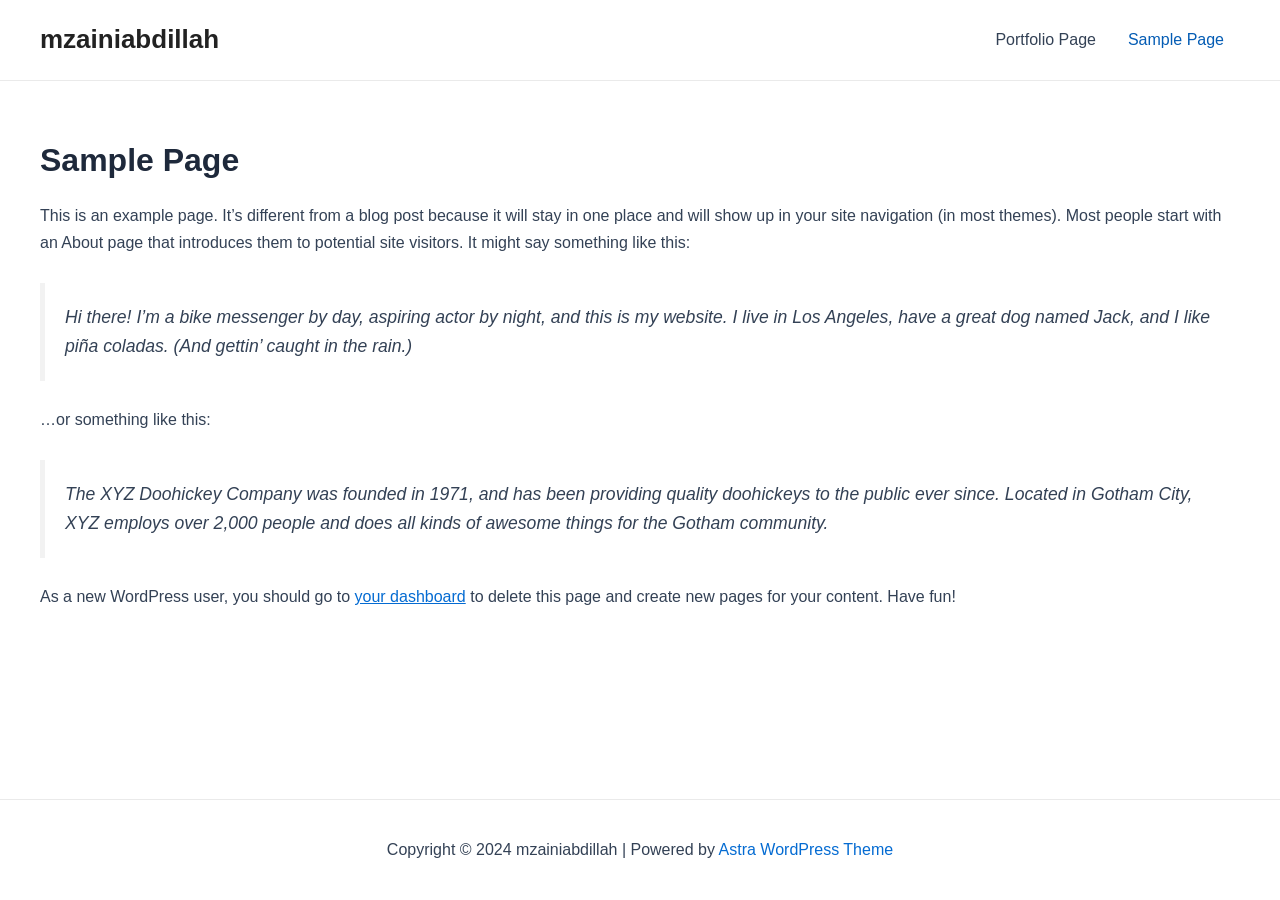
<file: sample-page/index.html>
<!DOCTYPE html>
<html lang="en-US">
<head>
<meta charset="UTF-8">
<meta name="viewport" content="width=device-width, initial-scale=1">
	 <link rel="profile" href="https://gmpg.org/xfn/11"> 
	 <title>Sample Page &#8211; mzainiabdillah</title>
<meta name="robots" content="max-image-preview:large">
<link rel="alternate" type="application/rss+xml" title="mzainiabdillah &raquo; Feed" href="https://mzainiabdillah.github.io/feed/">
<link rel="alternate" type="application/rss+xml" title="mzainiabdillah &raquo; Comments Feed" href="https://mzainiabdillah.github.io/comments/feed/">
<link rel="alternate" type="application/rss+xml" title="mzainiabdillah &raquo; Sample Page Comments Feed" href="https://mzainiabdillah.github.io/sample-page/feed/">
<script>
window._wpemojiSettings = {"baseUrl":"https:\/\/s.w.org\/images\/core\/emoji\/15.0.3\/72x72\/","ext":".png","svgUrl":"https:\/\/s.w.org\/images\/core\/emoji\/15.0.3\/svg\/","svgExt":".svg","source":{"concatemoji":"https:\/\/mzainiabdillah.github.io\/wp-includes\/js\/wp-emoji-release.min.js?ver=6.6.1"}};
/*! This file is auto-generated */
!function(i,n){var o,s,e;function c(e){try{var t={supportTests:e,timestamp:(new Date).valueOf()};sessionStorage.setItem(o,JSON.stringify(t))}catch(e){}}function p(e,t,n){e.clearRect(0,0,e.canvas.width,e.canvas.height),e.fillText(t,0,0);var t=new Uint32Array(e.getImageData(0,0,e.canvas.width,e.canvas.height).data),r=(e.clearRect(0,0,e.canvas.width,e.canvas.height),e.fillText(n,0,0),new Uint32Array(e.getImageData(0,0,e.canvas.width,e.canvas.height).data));return t.every(function(e,t){return e===r[t]})}function u(e,t,n){switch(t){case"flag":return n(e,"🏳️‍⚧️","🏳️​⚧️")?!1:!n(e,"🇺🇳","🇺​🇳")&&!n(e,"🏴󠁧󠁢󠁥󠁮󠁧󠁿","🏴​󠁧​󠁢​󠁥​󠁮​󠁧​󠁿");case"emoji":return!n(e,"🐦‍⬛","🐦​⬛")}return!1}function f(e,t,n){var r="undefined"!=typeof WorkerGlobalScope&&self instanceof WorkerGlobalScope?new OffscreenCanvas(300,150):i.createElement("canvas"),a=r.getContext("2d",{willReadFrequently:!0}),o=(a.textBaseline="top",a.font="600 32px Arial",{});return e.forEach(function(e){o[e]=t(a,e,n)}),o}function t(e){var t=i.createElement("script");t.src=e,t.defer=!0,i.head.appendChild(t)}"undefined"!=typeof Promise&&(o="wpEmojiSettingsSupports",s=["flag","emoji"],n.supports={everything:!0,everythingExceptFlag:!0},e=new Promise(function(e){i.addEventListener("DOMContentLoaded",e,{once:!0})}),new Promise(function(t){var n=function(){try{var e=JSON.parse(sessionStorage.getItem(o));if("object"==typeof e&&"number"==typeof e.timestamp&&(new Date).valueOf()<e.timestamp+604800&&"object"==typeof e.supportTests)return e.supportTests}catch(e){}return null}();if(!n){if("undefined"!=typeof Worker&&"undefined"!=typeof OffscreenCanvas&&"undefined"!=typeof URL&&URL.createObjectURL&&"undefined"!=typeof Blob)try{var e="postMessage("+f.toString()+"("+[JSON.stringify(s),u.toString(),p.toString()].join(",")+"));",r=new Blob([e],{type:"text/javascript"}),a=new Worker(URL.createObjectURL(r),{name:"wpTestEmojiSupports"});return void(a.onmessage=function(e){c(n=e.data),a.terminate(),t(n)})}catch(e){}c(n=f(s,u,p))}t(n)}).then(function(e){for(var t in e)n.supports[t]=e[t],n.supports.everything=n.supports.everything&&n.supports[t],"flag"!==t&&(n.supports.everythingExceptFlag=n.supports.everythingExceptFlag&&n.supports[t]);n.supports.everythingExceptFlag=n.supports.everythingExceptFlag&&!n.supports.flag,n.DOMReady=!1,n.readyCallback=function(){n.DOMReady=!0}}).then(function(){return e}).then(function(){var e;n.supports.everything||(n.readyCallback(),(e=n.source||{}).concatemoji?t(e.concatemoji):e.wpemoji&&e.twemoji&&(t(e.twemoji),t(e.wpemoji)))}))}((window,document),window._wpemojiSettings);
</script>
<link rel="stylesheet" id="astra-theme-css-css" href="https://mzainiabdillah.github.io/wp-content/themes/astra/assets/css/minified/main.min.css?ver=4.7.3" media="all">
<style id="astra-theme-css-inline-css">:root{--ast-post-nav-space:0;--ast-container-default-xlg-padding:2.5em;--ast-container-default-lg-padding:2.5em;--ast-container-default-slg-padding:2em;--ast-container-default-md-padding:2.5em;--ast-container-default-sm-padding:2.5em;--ast-container-default-xs-padding:2.4em;--ast-container-default-xxs-padding:1.8em;--ast-code-block-background:#ECEFF3;--ast-comment-inputs-background:#F9FAFB;--ast-normal-container-width:1200px;--ast-narrow-container-width:750px;--ast-blog-title-font-weight:600;--ast-blog-meta-weight:600;}html{font-size:100%;}a{color:var(--ast-global-color-0);}a:hover,a:focus{color:var(--ast-global-color-1);}body,button,input,select,textarea,.ast-button,.ast-custom-button{font-family:-apple-system,BlinkMacSystemFont,Segoe UI,Roboto,Oxygen-Sans,Ubuntu,Cantarell,Helvetica Neue,sans-serif;font-weight:400;font-size:16px;font-size:1rem;line-height:var(--ast-body-line-height,1.65);}blockquote{color:var(--ast-global-color-3);}h1,.entry-content h1,h2,.entry-content h2,h3,.entry-content h3,h4,.entry-content h4,h5,.entry-content h5,h6,.entry-content h6,.site-title,.site-title a{font-weight:600;}.site-title{font-size:26px;font-size:1.625rem;display:block;}.site-header .site-description{font-size:15px;font-size:0.9375rem;display:none;}.entry-title{font-size:20px;font-size:1.25rem;}.ast-blog-single-element.ast-taxonomy-container a{font-size:14px;font-size:0.875rem;}.ast-blog-meta-container{font-size:13px;font-size:0.8125rem;}.archive .ast-article-post .ast-article-inner,.blog .ast-article-post .ast-article-inner,.archive .ast-article-post .ast-article-inner:hover,.blog .ast-article-post .ast-article-inner:hover{border-top-left-radius:6px;border-top-right-radius:6px;border-bottom-right-radius:6px;border-bottom-left-radius:6px;overflow:hidden;}h1,.entry-content h1{font-size:36px;font-size:2.25rem;font-weight:600;line-height:1.4em;}h2,.entry-content h2{font-size:30px;font-size:1.875rem;font-weight:600;line-height:1.3em;}h3,.entry-content h3{font-size:24px;font-size:1.5rem;font-weight:600;line-height:1.3em;}h4,.entry-content h4{font-size:20px;font-size:1.25rem;line-height:1.2em;font-weight:600;}h5,.entry-content h5{font-size:18px;font-size:1.125rem;line-height:1.2em;font-weight:600;}h6,.entry-content h6{font-size:16px;font-size:1rem;line-height:1.25em;font-weight:600;}::selection{background-color:var(--ast-global-color-0);color:#ffffff;}body,h1,.entry-title a,.entry-content h1,h2,.entry-content h2,h3,.entry-content h3,h4,.entry-content h4,h5,.entry-content h5,h6,.entry-content h6{color:var(--ast-global-color-3);}.tagcloud a:hover,.tagcloud a:focus,.tagcloud a.current-item{color:#ffffff;border-color:var(--ast-global-color-0);background-color:var(--ast-global-color-0);}input:focus,input[type="text"]:focus,input[type="email"]:focus,input[type="url"]:focus,input[type="password"]:focus,input[type="reset"]:focus,input[type="search"]:focus,textarea:focus{border-color:var(--ast-global-color-0);}input[type="radio"]:checked,input[type=reset],input[type="checkbox"]:checked,input[type="checkbox"]:hover:checked,input[type="checkbox"]:focus:checked,input[type=range]::-webkit-slider-thumb{border-color:var(--ast-global-color-0);background-color:var(--ast-global-color-0);box-shadow:none;}.site-footer a:hover + .post-count,.site-footer a:focus + .post-count{background:var(--ast-global-color-0);border-color:var(--ast-global-color-0);}.single .nav-links .nav-previous,.single .nav-links .nav-next{color:var(--ast-global-color-0);}.entry-meta,.entry-meta *{line-height:1.45;color:var(--ast-global-color-0);font-weight:600;}.entry-meta a:not(.ast-button):hover,.entry-meta a:not(.ast-button):hover *,.entry-meta a:not(.ast-button):focus,.entry-meta a:not(.ast-button):focus *,.page-links > .page-link,.page-links .page-link:hover,.post-navigation a:hover{color:var(--ast-global-color-1);}#cat option,.secondary .calendar_wrap thead a,.secondary .calendar_wrap thead a:visited{color:var(--ast-global-color-0);}.secondary .calendar_wrap #today,.ast-progress-val span{background:var(--ast-global-color-0);}.secondary a:hover + .post-count,.secondary a:focus + .post-count{background:var(--ast-global-color-0);border-color:var(--ast-global-color-0);}.calendar_wrap #today > a{color:#ffffff;}.page-links .page-link,.single .post-navigation a{color:var(--ast-global-color-3);}.ast-search-menu-icon .search-form button.search-submit{padding:0 4px;}.ast-search-menu-icon form.search-form{padding-right:0;}.ast-search-menu-icon.slide-search input.search-field{width:0;}.ast-header-search .ast-search-menu-icon.ast-dropdown-active .search-form,.ast-header-search .ast-search-menu-icon.ast-dropdown-active .search-field:focus{transition:all 0.2s;}.search-form input.search-field:focus{outline:none;}.ast-search-menu-icon .search-form button.search-submit:focus,.ast-theme-transparent-header .ast-header-search .ast-dropdown-active .ast-icon,.ast-theme-transparent-header .ast-inline-search .search-field:focus .ast-icon{color:var(--ast-global-color-1);}.ast-header-search .slide-search .search-form{border:2px solid var(--ast-global-color-0);}.ast-header-search .slide-search .search-field{background-color:#fff;}.ast-archive-title{color:var(--ast-global-color-2);}.widget-title{font-size:22px;font-size:1.375rem;color:var(--ast-global-color-2);}.ast-single-post .entry-content a,.ast-comment-content a:not(.ast-comment-edit-reply-wrap a){text-decoration:underline;}.ast-single-post .elementor-button-wrapper .elementor-button,.ast-single-post .entry-content .uagb-tab a,.ast-single-post .entry-content .uagb-ifb-cta a,.ast-single-post .entry-content .uabb-module-content a,.ast-single-post .entry-content .uagb-post-grid a,.ast-single-post .entry-content .uagb-timeline a,.ast-single-post .entry-content .uagb-toc__wrap a,.ast-single-post .entry-content .uagb-taxomony-box a,.ast-single-post .entry-content .woocommerce a,.entry-content .wp-block-latest-posts > li > a,.ast-single-post .entry-content .wp-block-file__button,li.ast-post-filter-single,.ast-single-post .ast-comment-content .comment-reply-link,.ast-single-post .ast-comment-content .comment-edit-link{text-decoration:none;}.ast-search-menu-icon.slide-search a:focus-visible:focus-visible,.astra-search-icon:focus-visible,#close:focus-visible,a:focus-visible,.ast-menu-toggle:focus-visible,.site .skip-link:focus-visible,.wp-block-loginout input:focus-visible,.wp-block-search.wp-block-search__button-inside .wp-block-search__inside-wrapper,.ast-header-navigation-arrow:focus-visible,.woocommerce .wc-proceed-to-checkout > .checkout-button:focus-visible,.woocommerce .woocommerce-MyAccount-navigation ul li a:focus-visible,.ast-orders-table__row .ast-orders-table__cell:focus-visible,.woocommerce .woocommerce-order-details .order-again > .button:focus-visible,.woocommerce .woocommerce-message a.button.wc-forward:focus-visible,.woocommerce #minus_qty:focus-visible,.woocommerce #plus_qty:focus-visible,a#ast-apply-coupon:focus-visible,.woocommerce .woocommerce-info a:focus-visible,.woocommerce .astra-shop-summary-wrap a:focus-visible,.woocommerce a.wc-forward:focus-visible,#ast-apply-coupon:focus-visible,.woocommerce-js .woocommerce-mini-cart-item a.remove:focus-visible,#close:focus-visible,.button.search-submit:focus-visible,#search_submit:focus,.normal-search:focus-visible,.ast-header-account-wrap:focus-visible{outline-style:dotted;outline-color:inherit;outline-width:thin;}input:focus,input[type="text"]:focus,input[type="email"]:focus,input[type="url"]:focus,input[type="password"]:focus,input[type="reset"]:focus,input[type="search"]:focus,input[type="number"]:focus,textarea:focus,.wp-block-search__input:focus,[data-section="section-header-mobile-trigger"] .ast-button-wrap .ast-mobile-menu-trigger-minimal:focus,.ast-mobile-popup-drawer.active .menu-toggle-close:focus,.woocommerce-ordering select.orderby:focus,#ast-scroll-top:focus,#coupon_code:focus,.woocommerce-page #comment:focus,.woocommerce #reviews #respond input#submit:focus,.woocommerce a.add_to_cart_button:focus,.woocommerce .button.single_add_to_cart_button:focus,.woocommerce .woocommerce-cart-form button:focus,.woocommerce .woocommerce-cart-form__cart-item .quantity .qty:focus,.woocommerce .woocommerce-billing-fields .woocommerce-billing-fields__field-wrapper .woocommerce-input-wrapper > .input-text:focus,.woocommerce #order_comments:focus,.woocommerce #place_order:focus,.woocommerce .woocommerce-address-fields .woocommerce-address-fields__field-wrapper .woocommerce-input-wrapper > .input-text:focus,.woocommerce .woocommerce-MyAccount-content form button:focus,.woocommerce .woocommerce-MyAccount-content .woocommerce-EditAccountForm .woocommerce-form-row .woocommerce-Input.input-text:focus,.woocommerce .ast-woocommerce-container .woocommerce-pagination ul.page-numbers li a:focus,body #content .woocommerce form .form-row .select2-container--default .select2-selection--single:focus,#ast-coupon-code:focus,.woocommerce.woocommerce-js .quantity input[type=number]:focus,.woocommerce-js .woocommerce-mini-cart-item .quantity input[type=number]:focus,.woocommerce p#ast-coupon-trigger:focus{border-style:dotted;border-color:inherit;border-width:thin;}input{outline:none;}.ast-logo-title-inline .site-logo-img{padding-right:1em;}body .ast-oembed-container *{position:absolute;top:0;width:100%;height:100%;left:0;}body .wp-block-embed-pocket-casts .ast-oembed-container *{position:unset;}.ast-single-post-featured-section + article {margin-top: 2em;}.site-content .ast-single-post-featured-section img {width: 100%;overflow: hidden;object-fit: cover;}.ast-separate-container .site-content .ast-single-post-featured-section + article {margin-top: -80px;z-index: 9;position: relative;border-radius: 4px;}@media (min-width: 922px) {.ast-no-sidebar .site-content .ast-article-image-container--wide {margin-left: -120px;margin-right: -120px;max-width: unset;width: unset;}.ast-left-sidebar .site-content .ast-article-image-container--wide,.ast-right-sidebar .site-content .ast-article-image-container--wide {margin-left: -10px;margin-right: -10px;}.site-content .ast-article-image-container--full {margin-left: calc( -50vw + 50%);margin-right: calc( -50vw + 50%);max-width: 100vw;width: 100vw;}.ast-left-sidebar .site-content .ast-article-image-container--full,.ast-right-sidebar .site-content .ast-article-image-container--full {margin-left: -10px;margin-right: -10px;max-width: inherit;width: auto;}}.site > .ast-single-related-posts-container {margin-top: 0;}@media (min-width: 922px) {.ast-desktop .ast-container--narrow {max-width: var(--ast-narrow-container-width);margin: 0 auto;}}input[type="text"],input[type="number"],input[type="email"],input[type="url"],input[type="password"],input[type="search"],input[type=reset],input[type=tel],input[type=date],select,textarea{font-size:16px;font-style:normal;font-weight:400;line-height:24px;width:100%;padding:12px 16px;border-radius:4px;box-shadow:0px 1px 2px 0px rgba(0,0,0,0.05);color:var(--ast-form-input-text,#475569);}input[type="text"],input[type="number"],input[type="email"],input[type="url"],input[type="password"],input[type="search"],input[type=reset],input[type=tel],input[type=date],select{height:40px;}input[type="date"]{border-width:1px;border-style:solid;border-color:var(--ast-border-color);}input[type="text"]:focus,input[type="number"]:focus,input[type="email"]:focus,input[type="url"]:focus,input[type="password"]:focus,input[type="search"]:focus,input[type=reset]:focus,input[type="tel"]:focus,input[type="date"]:focus,select:focus,textarea:focus{border-color:#046BD2;box-shadow:none;outline:none;color:var(--ast-form-input-focus-text,#475569);}label,legend{color:#111827;font-size:14px;font-style:normal;font-weight:500;line-height:20px;}select{padding:6px 10px;}fieldset{padding:30px;border-radius:4px;}button,.ast-button,.button,input[type="button"],input[type="reset"],input[type="submit"]{border-radius:4px;box-shadow:0px 1px 2px 0px rgba(0,0,0,0.05);}:root{--ast-comment-inputs-background:#FFF;}::placeholder{color:var(--ast-form-field-color,#9CA3AF);}::-ms-input-placeholder{color:var(--ast-form-field-color,#9CA3AF);}@media (max-width:921.9px){#ast-desktop-header{display:none;}}@media (min-width:922px){#ast-mobile-header{display:none;}}.wp-block-buttons.aligncenter{justify-content:center;}@media (max-width:921px){.ast-theme-transparent-header #primary,.ast-theme-transparent-header #secondary{padding:0;}}@media (max-width:921px){.ast-plain-container.ast-no-sidebar #primary{padding:0;}}.ast-plain-container.ast-no-sidebar #primary{margin-top:0;margin-bottom:0;}@media (min-width:1200px){.ast-plain-container.ast-no-sidebar #primary{margin-top:60px;margin-bottom:60px;}}.wp-block-button.is-style-outline .wp-block-button__link{border-color:var(--ast-global-color-0);}div.wp-block-button.is-style-outline > .wp-block-button__link:not(.has-text-color),div.wp-block-button.wp-block-button__link.is-style-outline:not(.has-text-color){color:var(--ast-global-color-0);}.wp-block-button.is-style-outline .wp-block-button__link:hover,.wp-block-buttons .wp-block-button.is-style-outline .wp-block-button__link:focus,.wp-block-buttons .wp-block-button.is-style-outline > .wp-block-button__link:not(.has-text-color):hover,.wp-block-buttons .wp-block-button.wp-block-button__link.is-style-outline:not(.has-text-color):hover{color:#ffffff;background-color:var(--ast-global-color-1);border-color:var(--ast-global-color-1);}.post-page-numbers.current .page-link,.ast-pagination .page-numbers.current{color:#ffffff;border-color:var(--ast-global-color-0);background-color:var(--ast-global-color-0);}.wp-block-buttons .wp-block-button.is-style-outline .wp-block-button__link.wp-element-button,.ast-outline-button,.wp-block-uagb-buttons-child .uagb-buttons-repeater.ast-outline-button{border-color:var(--ast-global-color-0);font-family:inherit;font-weight:500;font-size:16px;font-size:1rem;line-height:1em;padding-top:13px;padding-right:30px;padding-bottom:13px;padding-left:30px;}.wp-block-buttons .wp-block-button.is-style-outline > .wp-block-button__link:not(.has-text-color),.wp-block-buttons .wp-block-button.wp-block-button__link.is-style-outline:not(.has-text-color),.ast-outline-button{color:var(--ast-global-color-0);}.wp-block-button.is-style-outline .wp-block-button__link:hover,.wp-block-buttons .wp-block-button.is-style-outline .wp-block-button__link:focus,.wp-block-buttons .wp-block-button.is-style-outline > .wp-block-button__link:not(.has-text-color):hover,.wp-block-buttons .wp-block-button.wp-block-button__link.is-style-outline:not(.has-text-color):hover,.ast-outline-button:hover,.ast-outline-button:focus,.wp-block-uagb-buttons-child .uagb-buttons-repeater.ast-outline-button:hover,.wp-block-uagb-buttons-child .uagb-buttons-repeater.ast-outline-button:focus{color:#ffffff;background-color:var(--ast-global-color-1);border-color:var(--ast-global-color-1);}.ast-single-post .entry-content a.ast-outline-button,.ast-single-post .entry-content .is-style-outline>.wp-block-button__link{text-decoration:none;}.uagb-buttons-repeater.ast-outline-button{border-radius:9999px;}@media (max-width:921px){.wp-block-buttons .wp-block-button.is-style-outline .wp-block-button__link.wp-element-button,.ast-outline-button,.wp-block-uagb-buttons-child .uagb-buttons-repeater.ast-outline-button{padding-top:12px;padding-right:28px;padding-bottom:12px;padding-left:28px;}}@media (max-width:544px){.wp-block-buttons .wp-block-button.is-style-outline .wp-block-button__link.wp-element-button,.ast-outline-button,.wp-block-uagb-buttons-child .uagb-buttons-repeater.ast-outline-button{padding-top:10px;padding-right:24px;padding-bottom:10px;padding-left:24px;}}.entry-content[ast-blocks-layout] > figure{margin-bottom:1em;}h1.widget-title{font-weight:600;}h2.widget-title{font-weight:600;}h3.widget-title{font-weight:600;} .content-area .elementor-widget-theme-post-content h1,.content-area .elementor-widget-theme-post-content h2,.content-area .elementor-widget-theme-post-content h3,.content-area .elementor-widget-theme-post-content h4,.content-area .elementor-widget-theme-post-content h5,.content-area .elementor-widget-theme-post-content h6{margin-top:1.5em;margin-bottom:calc(0.3em + 10px);}#page{display:flex;flex-direction:column;min-height:100vh;}.ast-404-layout-1 h1.page-title{color:var(--ast-global-color-2);}.single .post-navigation a{line-height:1em;height:inherit;}.error-404 .page-sub-title{font-size:1.5rem;font-weight:inherit;}.search .site-content .content-area .search-form{margin-bottom:0;}#page .site-content{flex-grow:1;}.widget{margin-bottom:1.25em;}#secondary li{line-height:1.5em;}#secondary .wp-block-group h2{margin-bottom:0.7em;}#secondary h2{font-size:1.7rem;}.ast-separate-container .ast-article-post,.ast-separate-container .ast-article-single,.ast-separate-container .comment-respond{padding:3em;}.ast-separate-container .ast-article-single .ast-article-single{padding:0;}.ast-article-single .wp-block-post-template-is-layout-grid{padding-left:0;}.ast-separate-container .comments-title,.ast-narrow-container .comments-title{padding:1.5em 2em;}.ast-page-builder-template .comment-form-textarea,.ast-comment-formwrap .ast-grid-common-col{padding:0;}.ast-comment-formwrap{padding:0;display:inline-flex;column-gap:20px;width:100%;margin-left:0;margin-right:0;}.comments-area textarea#comment:focus,.comments-area textarea#comment:active,.comments-area .ast-comment-formwrap input[type="text"]:focus,.comments-area .ast-comment-formwrap input[type="text"]:active {box-shadow:none;outline:none;}.archive.ast-page-builder-template .entry-header{margin-top:2em;}.ast-page-builder-template .ast-comment-formwrap{width:100%;}.entry-title{margin-bottom:0.6em;}.ast-archive-description p{font-size:inherit;font-weight:inherit;line-height:inherit;}.ast-separate-container .ast-comment-list li.depth-1,.hentry{margin-bottom:1.5em;}.site-content section.ast-archive-description{margin-bottom:2em;}@media (min-width:921px){.ast-left-sidebar.ast-page-builder-template #secondary,.archive.ast-right-sidebar.ast-page-builder-template .site-main{padding-left:20px;padding-right:20px;}}@media (max-width:544px){.ast-comment-formwrap.ast-row{column-gap:10px;display:inline-block;}#ast-commentform .ast-grid-common-col{position:relative;width:100%;}}@media (min-width:1201px){.ast-separate-container .ast-article-post,.ast-separate-container .ast-article-single,.ast-separate-container .ast-author-box,.ast-separate-container .ast-404-layout-1,.ast-separate-container .no-results{padding:3em;}} .content-area .elementor-widget-theme-post-content h1,.content-area .elementor-widget-theme-post-content h2,.content-area .elementor-widget-theme-post-content h3,.content-area .elementor-widget-theme-post-content h4,.content-area .elementor-widget-theme-post-content h5,.content-area .elementor-widget-theme-post-content h6{margin-top:1.5em;margin-bottom:calc(0.3em + 10px);}.elementor-loop-container .e-loop-item,.elementor-loop-container .ast-separate-container .ast-article-post,.elementor-loop-container .ast-separate-container .ast-article-single,.elementor-loop-container .ast-separate-container .comment-respond{padding:0px;}@media (max-width:921px){.ast-separate-container #primary,.ast-separate-container #secondary{padding:1.5em 0;}#primary,#secondary{padding:1.5em 0;margin:0;}.ast-left-sidebar #content > .ast-container{display:flex;flex-direction:column-reverse;width:100%;}}@media (min-width:922px){.ast-separate-container.ast-right-sidebar #primary,.ast-separate-container.ast-left-sidebar #primary{border:0;}.search-no-results.ast-separate-container #primary{margin-bottom:4em;}}.wp-block-button .wp-block-button__link{color:#ffffff;}.wp-block-button .wp-block-button__link:hover,.wp-block-button .wp-block-button__link:focus{color:#ffffff;background-color:var(--ast-global-color-1);border-color:var(--ast-global-color-1);}.elementor-widget-heading h1.elementor-heading-title{line-height:1.4em;}.elementor-widget-heading h2.elementor-heading-title{line-height:1.3em;}.elementor-widget-heading h3.elementor-heading-title{line-height:1.3em;}.elementor-widget-heading h4.elementor-heading-title{line-height:1.2em;}.elementor-widget-heading h5.elementor-heading-title{line-height:1.2em;}.elementor-widget-heading h6.elementor-heading-title{line-height:1.25em;}.wp-block-button .wp-block-button__link,.wp-block-search .wp-block-search__button,body .wp-block-file .wp-block-file__button{border-color:var(--ast-global-color-0);background-color:var(--ast-global-color-0);color:#ffffff;font-family:inherit;font-weight:500;line-height:1em;font-size:16px;font-size:1rem;padding-top:15px;padding-right:30px;padding-bottom:15px;padding-left:30px;}.ast-single-post .entry-content .wp-block-button .wp-block-button__link,.ast-single-post .entry-content .wp-block-search .wp-block-search__button,body .entry-content .wp-block-file .wp-block-file__button{text-decoration:none;}@media (max-width:921px){.wp-block-button .wp-block-button__link,.wp-block-search .wp-block-search__button,body .wp-block-file .wp-block-file__button{padding-top:14px;padding-right:28px;padding-bottom:14px;padding-left:28px;}}@media (max-width:544px){.wp-block-button .wp-block-button__link,.wp-block-search .wp-block-search__button,body .wp-block-file .wp-block-file__button{padding-top:12px;padding-right:24px;padding-bottom:12px;padding-left:24px;}}.menu-toggle,button,.ast-button,.ast-custom-button,.button,input#submit,input[type="button"],input[type="submit"],input[type="reset"],#comments .submit,.search .search-submit,form[CLASS*="wp-block-search__"].wp-block-search .wp-block-search__inside-wrapper .wp-block-search__button,body .wp-block-file .wp-block-file__button,.search .search-submit,.woocommerce-js a.button,.woocommerce button.button,.woocommerce .woocommerce-message a.button,.woocommerce #respond input#submit.alt,.woocommerce input.button.alt,.woocommerce input.button,.woocommerce input.button:disabled,.woocommerce input.button:disabled[disabled],.woocommerce input.button:disabled:hover,.woocommerce input.button:disabled[disabled]:hover,.woocommerce #respond input#submit,.woocommerce button.button.alt.disabled,.wc-block-grid__products .wc-block-grid__product .wp-block-button__link,.wc-block-grid__product-onsale,[CLASS*="wc-block"] button,.woocommerce-js .astra-cart-drawer .astra-cart-drawer-content .woocommerce-mini-cart__buttons .button:not(.checkout):not(.ast-continue-shopping),.woocommerce-js .astra-cart-drawer .astra-cart-drawer-content .woocommerce-mini-cart__buttons a.checkout,.woocommerce button.button.alt.disabled.wc-variation-selection-needed,[CLASS*="wc-block"] .wc-block-components-button{border-style:solid;border-top-width:0;border-right-width:0;border-left-width:0;border-bottom-width:0;color:#ffffff;border-color:var(--ast-global-color-0);background-color:var(--ast-global-color-0);padding-top:15px;padding-right:30px;padding-bottom:15px;padding-left:30px;font-family:inherit;font-weight:500;font-size:16px;font-size:1rem;line-height:1em;}button:focus,.menu-toggle:hover,button:hover,.ast-button:hover,.ast-custom-button:hover .button:hover,.ast-custom-button:hover ,input[type=reset]:hover,input[type=reset]:focus,input#submit:hover,input#submit:focus,input[type="button"]:hover,input[type="button"]:focus,input[type="submit"]:hover,input[type="submit"]:focus,form[CLASS*="wp-block-search__"].wp-block-search .wp-block-search__inside-wrapper .wp-block-search__button:hover,form[CLASS*="wp-block-search__"].wp-block-search .wp-block-search__inside-wrapper .wp-block-search__button:focus,body .wp-block-file .wp-block-file__button:hover,body .wp-block-file .wp-block-file__button:focus,.woocommerce-js a.button:hover,.woocommerce button.button:hover,.woocommerce .woocommerce-message a.button:hover,.woocommerce #respond input#submit:hover,.woocommerce #respond input#submit.alt:hover,.woocommerce input.button.alt:hover,.woocommerce input.button:hover,.woocommerce button.button.alt.disabled:hover,.wc-block-grid__products .wc-block-grid__product .wp-block-button__link:hover,[CLASS*="wc-block"] button:hover,.woocommerce-js .astra-cart-drawer .astra-cart-drawer-content .woocommerce-mini-cart__buttons .button:not(.checkout):not(.ast-continue-shopping):hover,.woocommerce-js .astra-cart-drawer .astra-cart-drawer-content .woocommerce-mini-cart__buttons a.checkout:hover,.woocommerce button.button.alt.disabled.wc-variation-selection-needed:hover,[CLASS*="wc-block"] .wc-block-components-button:hover,[CLASS*="wc-block"] .wc-block-components-button:focus{color:#ffffff;background-color:var(--ast-global-color-1);border-color:var(--ast-global-color-1);}form[CLASS*="wp-block-search__"].wp-block-search .wp-block-search__inside-wrapper .wp-block-search__button.has-icon{padding-top:calc(15px - 3px);padding-right:calc(30px - 3px);padding-bottom:calc(15px - 3px);padding-left:calc(30px - 3px);}@media (max-width:921px){.menu-toggle,button,.ast-button,.ast-custom-button,.button,input#submit,input[type="button"],input[type="submit"],input[type="reset"],#comments .submit,.search .search-submit,form[CLASS*="wp-block-search__"].wp-block-search .wp-block-search__inside-wrapper .wp-block-search__button,body .wp-block-file .wp-block-file__button,.search .search-submit,.woocommerce-js a.button,.woocommerce button.button,.woocommerce .woocommerce-message a.button,.woocommerce #respond input#submit.alt,.woocommerce input.button.alt,.woocommerce input.button,.woocommerce input.button:disabled,.woocommerce input.button:disabled[disabled],.woocommerce input.button:disabled:hover,.woocommerce input.button:disabled[disabled]:hover,.woocommerce #respond input#submit,.woocommerce button.button.alt.disabled,.wc-block-grid__products .wc-block-grid__product .wp-block-button__link,.wc-block-grid__product-onsale,[CLASS*="wc-block"] button,.woocommerce-js .astra-cart-drawer .astra-cart-drawer-content .woocommerce-mini-cart__buttons .button:not(.checkout):not(.ast-continue-shopping),.woocommerce-js .astra-cart-drawer .astra-cart-drawer-content .woocommerce-mini-cart__buttons a.checkout,.woocommerce button.button.alt.disabled.wc-variation-selection-needed,[CLASS*="wc-block"] .wc-block-components-button{padding-top:14px;padding-right:28px;padding-bottom:14px;padding-left:28px;}}@media (max-width:544px){.menu-toggle,button,.ast-button,.ast-custom-button,.button,input#submit,input[type="button"],input[type="submit"],input[type="reset"],#comments .submit,.search .search-submit,form[CLASS*="wp-block-search__"].wp-block-search .wp-block-search__inside-wrapper .wp-block-search__button,body .wp-block-file .wp-block-file__button,.search .search-submit,.woocommerce-js a.button,.woocommerce button.button,.woocommerce .woocommerce-message a.button,.woocommerce #respond input#submit.alt,.woocommerce input.button.alt,.woocommerce input.button,.woocommerce input.button:disabled,.woocommerce input.button:disabled[disabled],.woocommerce input.button:disabled:hover,.woocommerce input.button:disabled[disabled]:hover,.woocommerce #respond input#submit,.woocommerce button.button.alt.disabled,.wc-block-grid__products .wc-block-grid__product .wp-block-button__link,.wc-block-grid__product-onsale,[CLASS*="wc-block"] button,.woocommerce-js .astra-cart-drawer .astra-cart-drawer-content .woocommerce-mini-cart__buttons .button:not(.checkout):not(.ast-continue-shopping),.woocommerce-js .astra-cart-drawer .astra-cart-drawer-content .woocommerce-mini-cart__buttons a.checkout,.woocommerce button.button.alt.disabled.wc-variation-selection-needed,[CLASS*="wc-block"] .wc-block-components-button{padding-top:12px;padding-right:24px;padding-bottom:12px;padding-left:24px;}}@media (max-width:921px){.ast-mobile-header-stack .main-header-bar .ast-search-menu-icon{display:inline-block;}.ast-header-break-point.ast-header-custom-item-outside .ast-mobile-header-stack .main-header-bar .ast-search-icon{margin:0;}.ast-comment-avatar-wrap img{max-width:2.5em;}.ast-comment-meta{padding:0 1.8888em 1.3333em;}}@media (min-width:544px){.ast-container{max-width:100%;}}@media (max-width:544px){.ast-separate-container .ast-article-post,.ast-separate-container .ast-article-single,.ast-separate-container .comments-title,.ast-separate-container .ast-archive-description{padding:1.5em 1em;}.ast-separate-container #content .ast-container{padding-left:0.54em;padding-right:0.54em;}.ast-separate-container .ast-comment-list .bypostauthor{padding:.5em;}.ast-search-menu-icon.ast-dropdown-active .search-field{width:170px;}} #ast-mobile-header .ast-site-header-cart-li a{pointer-events:none;} #ast-desktop-header .ast-site-header-cart-li a{pointer-events:none;}.ast-separate-container{background-color:var(--ast-global-color-4);}@media (max-width:921px){.site-title{display:block;}.site-header .site-description{display:none;}h1,.entry-content h1{font-size:30px;}h2,.entry-content h2{font-size:25px;}h3,.entry-content h3{font-size:20px;}}@media (max-width:544px){.site-title{display:block;}.site-header .site-description{display:none;}h1,.entry-content h1{font-size:30px;}h2,.entry-content h2{font-size:25px;}h3,.entry-content h3{font-size:20px;}}@media (max-width:921px){html{font-size:91.2%;}}@media (max-width:544px){html{font-size:91.2%;}}@media (min-width:922px){.ast-container{max-width:1240px;}}@media (min-width:922px){.site-content .ast-container{display:flex;}}@media (max-width:921px){.site-content .ast-container{flex-direction:column;}}.entry-content h1,.entry-content h2,.entry-content h3,.entry-content h4,.entry-content h5,.entry-content h6{clear:none;}@media (min-width:922px){.main-header-menu .sub-menu .menu-item.ast-left-align-sub-menu:hover > .sub-menu,.main-header-menu .sub-menu .menu-item.ast-left-align-sub-menu.focus > .sub-menu{margin-left:-0px;}}.entry-content li > p{margin-bottom:0;}.site .comments-area{padding-bottom:2em;margin-top:2em;}.wp-block-file {display: flex;align-items: center;flex-wrap: wrap;justify-content: space-between;}.wp-block-pullquote {border: none;}.wp-block-pullquote blockquote::before {content: "\201D";font-family: "Helvetica",sans-serif;display: flex;transform: rotate( 180deg );font-size: 6rem;font-style: normal;line-height: 1;font-weight: bold;align-items: center;justify-content: center;}.has-text-align-right > blockquote::before {justify-content: flex-start;}.has-text-align-left > blockquote::before {justify-content: flex-end;}figure.wp-block-pullquote.is-style-solid-color blockquote {max-width: 100%;text-align: inherit;}html body {--wp--custom--ast-default-block-top-padding: 3em;--wp--custom--ast-default-block-right-padding: 3em;--wp--custom--ast-default-block-bottom-padding: 3em;--wp--custom--ast-default-block-left-padding: 3em;--wp--custom--ast-container-width: 1200px;--wp--custom--ast-content-width-size: 1200px;--wp--custom--ast-wide-width-size: calc(1200px + var(--wp--custom--ast-default-block-left-padding) + var(--wp--custom--ast-default-block-right-padding));}.ast-narrow-container {--wp--custom--ast-content-width-size: 750px;--wp--custom--ast-wide-width-size: 750px;}@media(max-width: 921px) {html body {--wp--custom--ast-default-block-top-padding: 3em;--wp--custom--ast-default-block-right-padding: 2em;--wp--custom--ast-default-block-bottom-padding: 3em;--wp--custom--ast-default-block-left-padding: 2em;}}@media(max-width: 544px) {html body {--wp--custom--ast-default-block-top-padding: 3em;--wp--custom--ast-default-block-right-padding: 1.5em;--wp--custom--ast-default-block-bottom-padding: 3em;--wp--custom--ast-default-block-left-padding: 1.5em;}}.entry-content > .wp-block-group,.entry-content > .wp-block-cover,.entry-content > .wp-block-columns {padding-top: var(--wp--custom--ast-default-block-top-padding);padding-right: var(--wp--custom--ast-default-block-right-padding);padding-bottom: var(--wp--custom--ast-default-block-bottom-padding);padding-left: var(--wp--custom--ast-default-block-left-padding);}.ast-plain-container.ast-no-sidebar .entry-content > .alignfull,.ast-page-builder-template .ast-no-sidebar .entry-content > .alignfull {margin-left: calc( -50vw + 50%);margin-right: calc( -50vw + 50%);max-width: 100vw;width: 100vw;}.ast-plain-container.ast-no-sidebar .entry-content .alignfull .alignfull,.ast-page-builder-template.ast-no-sidebar .entry-content .alignfull .alignfull,.ast-plain-container.ast-no-sidebar .entry-content .alignfull .alignwide,.ast-page-builder-template.ast-no-sidebar .entry-content .alignfull .alignwide,.ast-plain-container.ast-no-sidebar .entry-content .alignwide .alignfull,.ast-page-builder-template.ast-no-sidebar .entry-content .alignwide .alignfull,.ast-plain-container.ast-no-sidebar .entry-content .alignwide .alignwide,.ast-page-builder-template.ast-no-sidebar .entry-content .alignwide .alignwide,.ast-plain-container.ast-no-sidebar .entry-content .wp-block-column .alignfull,.ast-page-builder-template.ast-no-sidebar .entry-content .wp-block-column .alignfull,.ast-plain-container.ast-no-sidebar .entry-content .wp-block-column .alignwide,.ast-page-builder-template.ast-no-sidebar .entry-content .wp-block-column .alignwide {margin-left: auto;margin-right: auto;width: 100%;}[ast-blocks-layout] .wp-block-separator:not(.is-style-dots) {height: 0;}[ast-blocks-layout] .wp-block-separator {margin: 20px auto;}[ast-blocks-layout] .wp-block-separator:not(.is-style-wide):not(.is-style-dots) {max-width: 100px;}[ast-blocks-layout] .wp-block-separator.has-background {padding: 0;}.entry-content[ast-blocks-layout] > * {max-width: var(--wp--custom--ast-content-width-size);margin-left: auto;margin-right: auto;}.entry-content[ast-blocks-layout] > .alignwide {max-width: var(--wp--custom--ast-wide-width-size);}.entry-content[ast-blocks-layout] .alignfull {max-width: none;}.entry-content .wp-block-columns {margin-bottom: 0;}blockquote {margin: 1.5em;border-color: rgba(0,0,0,0.05);}.wp-block-quote:not(.has-text-align-right):not(.has-text-align-center) {border-left: 5px solid rgba(0,0,0,0.05);}.has-text-align-right > blockquote,blockquote.has-text-align-right {border-right: 5px solid rgba(0,0,0,0.05);}.has-text-align-left > blockquote,blockquote.has-text-align-left {border-left: 5px solid rgba(0,0,0,0.05);}.wp-block-site-tagline,.wp-block-latest-posts .read-more {margin-top: 15px;}.wp-block-loginout p label {display: block;}.wp-block-loginout p:not(.login-remember):not(.login-submit) input {width: 100%;}.wp-block-loginout input:focus {border-color: transparent;}.wp-block-loginout input:focus {outline: thin dotted;}.entry-content .wp-block-media-text .wp-block-media-text__content {padding: 0 0 0 8%;}.entry-content .wp-block-media-text.has-media-on-the-right .wp-block-media-text__content {padding: 0 8% 0 0;}.entry-content .wp-block-media-text.has-background .wp-block-media-text__content {padding: 8%;}.entry-content .wp-block-cover:not([class*="background-color"]) .wp-block-cover__inner-container,.entry-content .wp-block-cover:not([class*="background-color"]) .wp-block-cover-image-text,.entry-content .wp-block-cover:not([class*="background-color"]) .wp-block-cover-text,.entry-content .wp-block-cover-image:not([class*="background-color"]) .wp-block-cover__inner-container,.entry-content .wp-block-cover-image:not([class*="background-color"]) .wp-block-cover-image-text,.entry-content .wp-block-cover-image:not([class*="background-color"]) .wp-block-cover-text {color: var(--ast-global-color-5);}.wp-block-loginout .login-remember input {width: 1.1rem;height: 1.1rem;margin: 0 5px 4px 0;vertical-align: middle;}.wp-block-latest-posts > li > *:first-child,.wp-block-latest-posts:not(.is-grid) > li:first-child {margin-top: 0;}.entry-content .wp-block-buttons,.entry-content .wp-block-uagb-buttons {margin-bottom: 1.5em;}.wp-block-search__inside-wrapper .wp-block-search__input {padding: 0 10px;color: var(--ast-global-color-3);background: var(--ast-global-color-5);border-color: var(--ast-border-color);}.wp-block-latest-posts .read-more {margin-bottom: 1.5em;}.wp-block-search__no-button .wp-block-search__inside-wrapper .wp-block-search__input {padding-top: 5px;padding-bottom: 5px;}.wp-block-latest-posts .wp-block-latest-posts__post-date,.wp-block-latest-posts .wp-block-latest-posts__post-author {font-size: 1rem;}.wp-block-latest-posts > li > *,.wp-block-latest-posts:not(.is-grid) > li {margin-top: 12px;margin-bottom: 12px;}.ast-page-builder-template .entry-content[ast-blocks-layout] > *,.ast-page-builder-template .entry-content[ast-blocks-layout] > .alignfull > * {max-width: none;}.ast-page-builder-template .entry-content[ast-blocks-layout] > .alignwide > * {max-width: var(--wp--custom--ast-wide-width-size);}.ast-page-builder-template .entry-content[ast-blocks-layout] > .inherit-container-width > *,.ast-page-builder-template .entry-content[ast-blocks-layout] > * > *,.entry-content[ast-blocks-layout] > .wp-block-cover .wp-block-cover__inner-container {max-width: var(--wp--custom--ast-content-width-size);margin-left: auto;margin-right: auto;}.entry-content[ast-blocks-layout] .wp-block-cover:not(.alignleft):not(.alignright) {width: auto;}@media(max-width: 1200px) {.ast-separate-container .entry-content > .alignfull,.ast-separate-container .entry-content[ast-blocks-layout] > .alignwide,.ast-plain-container .entry-content[ast-blocks-layout] > .alignwide,.ast-plain-container .entry-content .alignfull {margin-left: calc(-1 * min(var(--ast-container-default-xlg-padding),20px)) ;margin-right: calc(-1 * min(var(--ast-container-default-xlg-padding),20px));}}@media(min-width: 1201px) {.ast-separate-container .entry-content > .alignfull {margin-left: calc(-1 * var(--ast-container-default-xlg-padding) );margin-right: calc(-1 * var(--ast-container-default-xlg-padding) );}.ast-separate-container .entry-content[ast-blocks-layout] > .alignwide,.ast-plain-container .entry-content[ast-blocks-layout] > .alignwide {margin-left: calc(-1 * var(--wp--custom--ast-default-block-left-padding) );margin-right: calc(-1 * var(--wp--custom--ast-default-block-right-padding) );}}@media(min-width: 921px) {.ast-separate-container .entry-content .wp-block-group.alignwide:not(.inherit-container-width) > :where(:not(.alignleft):not(.alignright)),.ast-plain-container .entry-content .wp-block-group.alignwide:not(.inherit-container-width) > :where(:not(.alignleft):not(.alignright)) {max-width: calc( var(--wp--custom--ast-content-width-size) + 80px );}.ast-plain-container.ast-right-sidebar .entry-content[ast-blocks-layout] .alignfull,.ast-plain-container.ast-left-sidebar .entry-content[ast-blocks-layout] .alignfull {margin-left: -60px;margin-right: -60px;}}@media(min-width: 544px) {.entry-content > .alignleft {margin-right: 20px;}.entry-content > .alignright {margin-left: 20px;}}@media (max-width:544px){.wp-block-columns .wp-block-column:not(:last-child){margin-bottom:20px;}.wp-block-latest-posts{margin:0;}}@media( max-width: 600px ) {.entry-content .wp-block-media-text .wp-block-media-text__content,.entry-content .wp-block-media-text.has-media-on-the-right .wp-block-media-text__content {padding: 8% 0 0;}.entry-content .wp-block-media-text.has-background .wp-block-media-text__content {padding: 8%;}}.ast-page-builder-template .entry-header {padding-left: 0;}.ast-narrow-container .site-content .wp-block-uagb-image--align-full .wp-block-uagb-image__figure {max-width: 100%;margin-left: auto;margin-right: auto;}.entry-content ul,.entry-content ol {padding: revert;margin: revert;padding-left: 20px;}:root .has-ast-global-color-0-color{color:var(--ast-global-color-0);}:root .has-ast-global-color-0-background-color{background-color:var(--ast-global-color-0);}:root .wp-block-button .has-ast-global-color-0-color{color:var(--ast-global-color-0);}:root .wp-block-button .has-ast-global-color-0-background-color{background-color:var(--ast-global-color-0);}:root .has-ast-global-color-1-color{color:var(--ast-global-color-1);}:root .has-ast-global-color-1-background-color{background-color:var(--ast-global-color-1);}:root .wp-block-button .has-ast-global-color-1-color{color:var(--ast-global-color-1);}:root .wp-block-button .has-ast-global-color-1-background-color{background-color:var(--ast-global-color-1);}:root .has-ast-global-color-2-color{color:var(--ast-global-color-2);}:root .has-ast-global-color-2-background-color{background-color:var(--ast-global-color-2);}:root .wp-block-button .has-ast-global-color-2-color{color:var(--ast-global-color-2);}:root .wp-block-button .has-ast-global-color-2-background-color{background-color:var(--ast-global-color-2);}:root .has-ast-global-color-3-color{color:var(--ast-global-color-3);}:root .has-ast-global-color-3-background-color{background-color:var(--ast-global-color-3);}:root .wp-block-button .has-ast-global-color-3-color{color:var(--ast-global-color-3);}:root .wp-block-button .has-ast-global-color-3-background-color{background-color:var(--ast-global-color-3);}:root .has-ast-global-color-4-color{color:var(--ast-global-color-4);}:root .has-ast-global-color-4-background-color{background-color:var(--ast-global-color-4);}:root .wp-block-button .has-ast-global-color-4-color{color:var(--ast-global-color-4);}:root .wp-block-button .has-ast-global-color-4-background-color{background-color:var(--ast-global-color-4);}:root .has-ast-global-color-5-color{color:var(--ast-global-color-5);}:root .has-ast-global-color-5-background-color{background-color:var(--ast-global-color-5);}:root .wp-block-button .has-ast-global-color-5-color{color:var(--ast-global-color-5);}:root .wp-block-button .has-ast-global-color-5-background-color{background-color:var(--ast-global-color-5);}:root .has-ast-global-color-6-color{color:var(--ast-global-color-6);}:root .has-ast-global-color-6-background-color{background-color:var(--ast-global-color-6);}:root .wp-block-button .has-ast-global-color-6-color{color:var(--ast-global-color-6);}:root .wp-block-button .has-ast-global-color-6-background-color{background-color:var(--ast-global-color-6);}:root .has-ast-global-color-7-color{color:var(--ast-global-color-7);}:root .has-ast-global-color-7-background-color{background-color:var(--ast-global-color-7);}:root .wp-block-button .has-ast-global-color-7-color{color:var(--ast-global-color-7);}:root .wp-block-button .has-ast-global-color-7-background-color{background-color:var(--ast-global-color-7);}:root .has-ast-global-color-8-color{color:var(--ast-global-color-8);}:root .has-ast-global-color-8-background-color{background-color:var(--ast-global-color-8);}:root .wp-block-button .has-ast-global-color-8-color{color:var(--ast-global-color-8);}:root .wp-block-button .has-ast-global-color-8-background-color{background-color:var(--ast-global-color-8);}:root{--ast-global-color-0:#046bd2;--ast-global-color-1:#045cb4;--ast-global-color-2:#1e293b;--ast-global-color-3:#334155;--ast-global-color-4:#F0F5FA;--ast-global-color-5:#FFFFFF;--ast-global-color-6:#D1D5DB;--ast-global-color-7:#111111;--ast-global-color-8:#111111;}:root {--ast-border-color : var(--ast-global-color-6);}.ast-single-entry-banner {-js-display: flex;display: flex;flex-direction: column;justify-content: center;text-align: center;position: relative;background: #eeeeee;}.ast-single-entry-banner[data-banner-layout="layout-1"] {max-width: 1200px;background: inherit;padding: 20px 0;}.ast-single-entry-banner[data-banner-width-type="custom"] {margin: 0 auto;width: 100%;}.ast-single-entry-banner + .site-content .entry-header {margin-bottom: 0;}.site .ast-author-avatar {--ast-author-avatar-size: ;}a.ast-underline-text {text-decoration: underline;}.ast-container > .ast-terms-link {position: relative;display: block;}a.ast-button.ast-badge-tax {padding: 4px 8px;border-radius: 3px;font-size: inherit;}header.entry-header .entry-title{font-weight:600;font-size:32px;font-size:2rem;}header.entry-header > *:not(:last-child){margin-bottom:10px;}header.entry-header .post-thumb-img-content{text-align:center;}header.entry-header .post-thumb img,.ast-single-post-featured-section.post-thumb img{aspect-ratio:16/9;width:100%;height:100%;}.ast-archive-entry-banner {-js-display: flex;display: flex;flex-direction: column;justify-content: center;text-align: center;position: relative;background: #eeeeee;}.ast-archive-entry-banner[data-banner-width-type="custom"] {margin: 0 auto;width: 100%;}.ast-archive-entry-banner[data-banner-layout="layout-1"] {background: inherit;padding: 20px 0;text-align: left;}body.archive .ast-archive-description{max-width:1200px;width:100%;text-align:left;padding-top:3em;padding-right:3em;padding-bottom:3em;padding-left:3em;}body.archive .ast-archive-description .ast-archive-title,body.archive .ast-archive-description .ast-archive-title *{font-weight:600;font-size:32px;font-size:2rem;}body.archive .ast-archive-description > *:not(:last-child){margin-bottom:10px;}@media (max-width:921px){body.archive .ast-archive-description{text-align:left;}}@media (max-width:544px){body.archive .ast-archive-description{text-align:left;}}.ast-breadcrumbs .trail-browse,.ast-breadcrumbs .trail-items,.ast-breadcrumbs .trail-items li{display:inline-block;margin:0;padding:0;border:none;background:inherit;text-indent:0;text-decoration:none;}.ast-breadcrumbs .trail-browse{font-size:inherit;font-style:inherit;font-weight:inherit;color:inherit;}.ast-breadcrumbs .trail-items{list-style:none;}.trail-items li::after{padding:0 0.3em;content:"\00bb";}.trail-items li:last-of-type::after{display:none;}h1,.entry-content h1,h2,.entry-content h2,h3,.entry-content h3,h4,.entry-content h4,h5,.entry-content h5,h6,.entry-content h6{color:var(--ast-global-color-2);}.entry-title a{color:var(--ast-global-color-2);}@media (max-width:921px){.ast-builder-grid-row-container.ast-builder-grid-row-tablet-3-firstrow .ast-builder-grid-row > *:first-child,.ast-builder-grid-row-container.ast-builder-grid-row-tablet-3-lastrow .ast-builder-grid-row > *:last-child{grid-column:1 / -1;}}@media (max-width:544px){.ast-builder-grid-row-container.ast-builder-grid-row-mobile-3-firstrow .ast-builder-grid-row > *:first-child,.ast-builder-grid-row-container.ast-builder-grid-row-mobile-3-lastrow .ast-builder-grid-row > *:last-child{grid-column:1 / -1;}}.ast-builder-layout-element[data-section="title_tagline"]{display:flex;}@media (max-width:921px){.ast-header-break-point .ast-builder-layout-element[data-section="title_tagline"]{display:flex;}}@media (max-width:544px){.ast-header-break-point .ast-builder-layout-element[data-section="title_tagline"]{display:flex;}}.ast-builder-menu-1{font-family:inherit;font-weight:inherit;}.ast-builder-menu-1 .menu-item > .menu-link{color:var(--ast-global-color-3);}.ast-builder-menu-1 .menu-item > .ast-menu-toggle{color:var(--ast-global-color-3);}.ast-builder-menu-1 .menu-item:hover > .menu-link,.ast-builder-menu-1 .inline-on-mobile .menu-item:hover > .ast-menu-toggle{color:var(--ast-global-color-1);}.ast-builder-menu-1 .menu-item:hover > .ast-menu-toggle{color:var(--ast-global-color-1);}.ast-builder-menu-1 .menu-item.current-menu-item > .menu-link,.ast-builder-menu-1 .inline-on-mobile .menu-item.current-menu-item > .ast-menu-toggle,.ast-builder-menu-1 .current-menu-ancestor > .menu-link{color:var(--ast-global-color-1);}.ast-builder-menu-1 .menu-item.current-menu-item > .ast-menu-toggle{color:var(--ast-global-color-1);}.ast-builder-menu-1 .sub-menu,.ast-builder-menu-1 .inline-on-mobile .sub-menu{border-top-width:2px;border-bottom-width:0px;border-right-width:0px;border-left-width:0px;border-color:var(--ast-global-color-0);border-style:solid;}.ast-builder-menu-1 .main-header-menu > .menu-item > .sub-menu,.ast-builder-menu-1 .main-header-menu > .menu-item > .astra-full-megamenu-wrapper{margin-top:0px;}.ast-desktop .ast-builder-menu-1 .main-header-menu > .menu-item > .sub-menu:before,.ast-desktop .ast-builder-menu-1 .main-header-menu > .menu-item > .astra-full-megamenu-wrapper:before{height:calc( 0px + 5px );}.ast-desktop .ast-builder-menu-1 .menu-item .sub-menu .menu-link{border-style:none;}@media (max-width:921px){.ast-header-break-point .ast-builder-menu-1 .menu-item.menu-item-has-children > .ast-menu-toggle{top:0;}.ast-builder-menu-1 .inline-on-mobile .menu-item.menu-item-has-children > .ast-menu-toggle{right:-15px;}.ast-builder-menu-1 .menu-item-has-children > .menu-link:after{content:unset;}.ast-builder-menu-1 .main-header-menu > .menu-item > .sub-menu,.ast-builder-menu-1 .main-header-menu > .menu-item > .astra-full-megamenu-wrapper{margin-top:0;}}@media (max-width:544px){.ast-header-break-point .ast-builder-menu-1 .menu-item.menu-item-has-children > .ast-menu-toggle{top:0;}.ast-builder-menu-1 .main-header-menu > .menu-item > .sub-menu,.ast-builder-menu-1 .main-header-menu > .menu-item > .astra-full-megamenu-wrapper{margin-top:0;}}.ast-builder-menu-1{display:flex;}@media (max-width:921px){.ast-header-break-point .ast-builder-menu-1{display:flex;}}@media (max-width:544px){.ast-header-break-point .ast-builder-menu-1{display:flex;}}.site-below-footer-wrap{padding-top:20px;padding-bottom:20px;}.site-below-footer-wrap[data-section="section-below-footer-builder"]{background-color:var(--ast-global-color-5);min-height:60px;border-style:solid;border-width:0px;border-top-width:1px;border-top-color:#eaeaea;}.site-below-footer-wrap[data-section="section-below-footer-builder"] .ast-builder-grid-row{max-width:1200px;min-height:60px;margin-left:auto;margin-right:auto;}.site-below-footer-wrap[data-section="section-below-footer-builder"] .ast-builder-grid-row,.site-below-footer-wrap[data-section="section-below-footer-builder"] .site-footer-section{align-items:center;}.site-below-footer-wrap[data-section="section-below-footer-builder"].ast-footer-row-inline .site-footer-section{display:flex;margin-bottom:0;}.ast-builder-grid-row-full .ast-builder-grid-row{grid-template-columns:1fr;}@media (max-width:921px){.site-below-footer-wrap[data-section="section-below-footer-builder"].ast-footer-row-tablet-inline .site-footer-section{display:flex;margin-bottom:0;}.site-below-footer-wrap[data-section="section-below-footer-builder"].ast-footer-row-tablet-stack .site-footer-section{display:block;margin-bottom:10px;}.ast-builder-grid-row-container.ast-builder-grid-row-tablet-full .ast-builder-grid-row{grid-template-columns:1fr;}}@media (max-width:544px){.site-below-footer-wrap[data-section="section-below-footer-builder"].ast-footer-row-mobile-inline .site-footer-section{display:flex;margin-bottom:0;}.site-below-footer-wrap[data-section="section-below-footer-builder"].ast-footer-row-mobile-stack .site-footer-section{display:block;margin-bottom:10px;}.ast-builder-grid-row-container.ast-builder-grid-row-mobile-full .ast-builder-grid-row{grid-template-columns:1fr;}}.site-below-footer-wrap[data-section="section-below-footer-builder"]{display:grid;}@media (max-width:921px){.ast-header-break-point .site-below-footer-wrap[data-section="section-below-footer-builder"]{display:grid;}}@media (max-width:544px){.ast-header-break-point .site-below-footer-wrap[data-section="section-below-footer-builder"]{display:grid;}}.ast-footer-copyright{text-align:center;}.ast-footer-copyright {color:var(--ast-global-color-3);}@media (max-width:921px){.ast-footer-copyright{text-align:center;}}@media (max-width:544px){.ast-footer-copyright{text-align:center;}}.ast-footer-copyright {font-size:16px;font-size:1rem;}.ast-footer-copyright.ast-builder-layout-element{display:flex;}@media (max-width:921px){.ast-header-break-point .ast-footer-copyright.ast-builder-layout-element{display:flex;}}@media (max-width:544px){.ast-header-break-point .ast-footer-copyright.ast-builder-layout-element{display:flex;}}.footer-widget-area.widget-area.site-footer-focus-item{width:auto;}.elementor-posts-container [CLASS*="ast-width-"]{width:100%;}.elementor-template-full-width .ast-container{display:block;}.elementor-screen-only,.screen-reader-text,.screen-reader-text span,.ui-helper-hidden-accessible{top:0 !important;}@media (max-width:544px){.elementor-element .elementor-wc-products .woocommerce[class*="columns-"] ul.products li.product{width:auto;margin:0;}.elementor-element .woocommerce .woocommerce-result-count{float:none;}}.ast-header-break-point .main-header-bar{border-bottom-width:1px;}@media (min-width:922px){.main-header-bar{border-bottom-width:1px;}}.main-header-menu .menu-item, #astra-footer-menu .menu-item, .main-header-bar .ast-masthead-custom-menu-items{-js-display:flex;display:flex;-webkit-box-pack:center;-webkit-justify-content:center;-moz-box-pack:center;-ms-flex-pack:center;justify-content:center;-webkit-box-orient:vertical;-webkit-box-direction:normal;-webkit-flex-direction:column;-moz-box-orient:vertical;-moz-box-direction:normal;-ms-flex-direction:column;flex-direction:column;}.main-header-menu > .menu-item > .menu-link, #astra-footer-menu > .menu-item > .menu-link{height:100%;-webkit-box-align:center;-webkit-align-items:center;-moz-box-align:center;-ms-flex-align:center;align-items:center;-js-display:flex;display:flex;}.ast-header-break-point .main-navigation ul .menu-item .menu-link .icon-arrow:first-of-type svg{top:.2em;margin-top:0px;margin-left:0px;width:.65em;transform:translate(0, -2px) rotateZ(270deg);}.ast-mobile-popup-content .ast-submenu-expanded > .ast-menu-toggle{transform:rotateX(180deg);overflow-y:auto;}@media (min-width:922px){.ast-builder-menu .main-navigation > ul > li:last-child a{margin-right:0;}}.ast-separate-container .ast-article-inner{background-color:var(--ast-global-color-5);}@media (max-width:921px){.ast-separate-container .ast-article-inner{background-color:var(--ast-global-color-5);}}@media (max-width:544px){.ast-separate-container .ast-article-inner{background-color:var(--ast-global-color-5);}}.ast-separate-container .ast-article-single:not(.ast-related-post), .woocommerce.ast-separate-container .ast-woocommerce-container, .ast-separate-container .error-404, .ast-separate-container .no-results, .single.ast-separate-container .site-main .ast-author-meta, .ast-separate-container .related-posts-title-wrapper,.ast-separate-container .comments-count-wrapper, .ast-box-layout.ast-plain-container .site-content,.ast-padded-layout.ast-plain-container .site-content, .ast-separate-container .ast-archive-description, .ast-separate-container .comments-area{background-color:var(--ast-global-color-5);}@media (max-width:921px){.ast-separate-container .ast-article-single:not(.ast-related-post), .woocommerce.ast-separate-container .ast-woocommerce-container, .ast-separate-container .error-404, .ast-separate-container .no-results, .single.ast-separate-container .site-main .ast-author-meta, .ast-separate-container .related-posts-title-wrapper,.ast-separate-container .comments-count-wrapper, .ast-box-layout.ast-plain-container .site-content,.ast-padded-layout.ast-plain-container .site-content, .ast-separate-container .ast-archive-description{background-color:var(--ast-global-color-5);}}@media (max-width:544px){.ast-separate-container .ast-article-single:not(.ast-related-post), .woocommerce.ast-separate-container .ast-woocommerce-container, .ast-separate-container .error-404, .ast-separate-container .no-results, .single.ast-separate-container .site-main .ast-author-meta, .ast-separate-container .related-posts-title-wrapper,.ast-separate-container .comments-count-wrapper, .ast-box-layout.ast-plain-container .site-content,.ast-padded-layout.ast-plain-container .site-content, .ast-separate-container .ast-archive-description{background-color:var(--ast-global-color-5);}}.ast-separate-container.ast-two-container #secondary .widget{background-color:var(--ast-global-color-5);}@media (max-width:921px){.ast-separate-container.ast-two-container #secondary .widget{background-color:var(--ast-global-color-5);}}@media (max-width:544px){.ast-separate-container.ast-two-container #secondary .widget{background-color:var(--ast-global-color-5);}}.ast-plain-container, .ast-page-builder-template{background-color:var(--ast-global-color-5);}@media (max-width:921px){.ast-plain-container, .ast-page-builder-template{background-color:var(--ast-global-color-5);}}@media (max-width:544px){.ast-plain-container, .ast-page-builder-template{background-color:var(--ast-global-color-5);}}
		#ast-scroll-top {
			display: none;
			position: fixed;
			text-align: center;
			cursor: pointer;
			z-index: 99;
			width: 2.1em;
			height: 2.1em;
			line-height: 2.1;
			color: #ffffff;
			border-radius: 2px;
			content: "";
			outline: inherit;
		}
		@media (min-width: 769px) {
			#ast-scroll-top {
				content: "769";
			}
		}
		#ast-scroll-top .ast-icon.icon-arrow svg {
			margin-left: 0px;
			vertical-align: middle;
			transform: translate(0, -20%) rotate(180deg);
			width: 1.6em;
		}
		.ast-scroll-to-top-right {
			right: 30px;
			bottom: 30px;
		}
		.ast-scroll-to-top-left {
			left: 30px;
			bottom: 30px;
		}
	#ast-scroll-top{background-color:var(--ast-global-color-0);font-size:15px;}@media (max-width:921px){#ast-scroll-top .ast-icon.icon-arrow svg{width:1em;}}.ast-mobile-header-content > *,.ast-desktop-header-content > * {padding: 10px 0;height: auto;}.ast-mobile-header-content > *:first-child,.ast-desktop-header-content > *:first-child {padding-top: 10px;}.ast-mobile-header-content > .ast-builder-menu,.ast-desktop-header-content > .ast-builder-menu {padding-top: 0;}.ast-mobile-header-content > *:last-child,.ast-desktop-header-content > *:last-child {padding-bottom: 0;}.ast-mobile-header-content .ast-search-menu-icon.ast-inline-search label,.ast-desktop-header-content .ast-search-menu-icon.ast-inline-search label {width: 100%;}.ast-desktop-header-content .main-header-bar-navigation .ast-submenu-expanded > .ast-menu-toggle::before {transform: rotateX(180deg);}#ast-desktop-header .ast-desktop-header-content,.ast-mobile-header-content .ast-search-icon,.ast-desktop-header-content .ast-search-icon,.ast-mobile-header-wrap .ast-mobile-header-content,.ast-main-header-nav-open.ast-popup-nav-open .ast-mobile-header-wrap .ast-mobile-header-content,.ast-main-header-nav-open.ast-popup-nav-open .ast-desktop-header-content {display: none;}.ast-main-header-nav-open.ast-header-break-point #ast-desktop-header .ast-desktop-header-content,.ast-main-header-nav-open.ast-header-break-point .ast-mobile-header-wrap .ast-mobile-header-content {display: block;}.ast-desktop .ast-desktop-header-content .astra-menu-animation-slide-up > .menu-item > .sub-menu,.ast-desktop .ast-desktop-header-content .astra-menu-animation-slide-up > .menu-item .menu-item > .sub-menu,.ast-desktop .ast-desktop-header-content .astra-menu-animation-slide-down > .menu-item > .sub-menu,.ast-desktop .ast-desktop-header-content .astra-menu-animation-slide-down > .menu-item .menu-item > .sub-menu,.ast-desktop .ast-desktop-header-content .astra-menu-animation-fade > .menu-item > .sub-menu,.ast-desktop .ast-desktop-header-content .astra-menu-animation-fade > .menu-item .menu-item > .sub-menu {opacity: 1;visibility: visible;}.ast-hfb-header.ast-default-menu-enable.ast-header-break-point .ast-mobile-header-wrap .ast-mobile-header-content .main-header-bar-navigation {width: unset;margin: unset;}.ast-mobile-header-content.content-align-flex-end .main-header-bar-navigation .menu-item-has-children > .ast-menu-toggle,.ast-desktop-header-content.content-align-flex-end .main-header-bar-navigation .menu-item-has-children > .ast-menu-toggle {left: calc( 20px - 0.907em);right: auto;}.ast-mobile-header-content .ast-search-menu-icon,.ast-mobile-header-content .ast-search-menu-icon.slide-search,.ast-desktop-header-content .ast-search-menu-icon,.ast-desktop-header-content .ast-search-menu-icon.slide-search {width: 100%;position: relative;display: block;right: auto;transform: none;}.ast-mobile-header-content .ast-search-menu-icon.slide-search .search-form,.ast-mobile-header-content .ast-search-menu-icon .search-form,.ast-desktop-header-content .ast-search-menu-icon.slide-search .search-form,.ast-desktop-header-content .ast-search-menu-icon .search-form {right: 0;visibility: visible;opacity: 1;position: relative;top: auto;transform: none;padding: 0;display: block;overflow: hidden;}.ast-mobile-header-content .ast-search-menu-icon.ast-inline-search .search-field,.ast-mobile-header-content .ast-search-menu-icon .search-field,.ast-desktop-header-content .ast-search-menu-icon.ast-inline-search .search-field,.ast-desktop-header-content .ast-search-menu-icon .search-field {width: 100%;padding-right: 5.5em;}.ast-mobile-header-content .ast-search-menu-icon .search-submit,.ast-desktop-header-content .ast-search-menu-icon .search-submit {display: block;position: absolute;height: 100%;top: 0;right: 0;padding: 0 1em;border-radius: 0;}.ast-hfb-header.ast-default-menu-enable.ast-header-break-point .ast-mobile-header-wrap .ast-mobile-header-content .main-header-bar-navigation ul .sub-menu .menu-link {padding-left: 30px;}.ast-hfb-header.ast-default-menu-enable.ast-header-break-point .ast-mobile-header-wrap .ast-mobile-header-content .main-header-bar-navigation .sub-menu .menu-item .menu-item .menu-link {padding-left: 40px;}.ast-mobile-popup-drawer.active .ast-mobile-popup-inner{background-color:#ffffff;;}.ast-mobile-header-wrap .ast-mobile-header-content, .ast-desktop-header-content{background-color:#ffffff;;}.ast-mobile-popup-content > *, .ast-mobile-header-content > *, .ast-desktop-popup-content > *, .ast-desktop-header-content > *{padding-top:0px;padding-bottom:0px;}.content-align-flex-start .ast-builder-layout-element{justify-content:flex-start;}.content-align-flex-start .main-header-menu{text-align:left;}.ast-mobile-popup-drawer.active .menu-toggle-close{color:#3a3a3a;}.ast-mobile-header-wrap .ast-primary-header-bar,.ast-primary-header-bar .site-primary-header-wrap{min-height:80px;}.ast-desktop .ast-primary-header-bar .main-header-menu > .menu-item{line-height:80px;}.ast-header-break-point #masthead .ast-mobile-header-wrap .ast-primary-header-bar,.ast-header-break-point #masthead .ast-mobile-header-wrap .ast-below-header-bar,.ast-header-break-point #masthead .ast-mobile-header-wrap .ast-above-header-bar{padding-left:20px;padding-right:20px;}.ast-header-break-point .ast-primary-header-bar{border-bottom-width:1px;border-bottom-color:#eaeaea;border-bottom-style:solid;}@media (min-width:922px){.ast-primary-header-bar{border-bottom-width:1px;border-bottom-color:#eaeaea;border-bottom-style:solid;}}.ast-primary-header-bar{background-color:#ffffff;}.ast-primary-header-bar{display:block;}@media (max-width:921px){.ast-header-break-point .ast-primary-header-bar{display:grid;}}@media (max-width:544px){.ast-header-break-point .ast-primary-header-bar{display:grid;}}[data-section="section-header-mobile-trigger"] .ast-button-wrap .ast-mobile-menu-trigger-minimal{color:var(--ast-global-color-0);border:none;background:transparent;}[data-section="section-header-mobile-trigger"] .ast-button-wrap .mobile-menu-toggle-icon .ast-mobile-svg{width:20px;height:20px;fill:var(--ast-global-color-0);}[data-section="section-header-mobile-trigger"] .ast-button-wrap .mobile-menu-wrap .mobile-menu{color:var(--ast-global-color-0);}.ast-builder-menu-mobile .main-navigation .main-header-menu .menu-item > .menu-link{color:var(--ast-global-color-3);}.ast-builder-menu-mobile .main-navigation .main-header-menu .menu-item > .ast-menu-toggle{color:var(--ast-global-color-3);}.ast-builder-menu-mobile .main-navigation .menu-item:hover > .menu-link, .ast-builder-menu-mobile .main-navigation .inline-on-mobile .menu-item:hover > .ast-menu-toggle{color:var(--ast-global-color-1);}.ast-builder-menu-mobile .main-navigation .menu-item:hover > .ast-menu-toggle{color:var(--ast-global-color-1);}.ast-builder-menu-mobile .main-navigation .menu-item.current-menu-item > .menu-link, .ast-builder-menu-mobile .main-navigation .inline-on-mobile .menu-item.current-menu-item > .ast-menu-toggle, .ast-builder-menu-mobile .main-navigation .menu-item.current-menu-ancestor > .menu-link, .ast-builder-menu-mobile .main-navigation .menu-item.current-menu-ancestor > .ast-menu-toggle{color:var(--ast-global-color-1);}.ast-builder-menu-mobile .main-navigation .menu-item.current-menu-item > .ast-menu-toggle{color:var(--ast-global-color-1);}.ast-builder-menu-mobile .main-navigation .menu-item.menu-item-has-children > .ast-menu-toggle{top:0;}.ast-builder-menu-mobile .main-navigation .menu-item-has-children > .menu-link:after{content:unset;}.ast-hfb-header .ast-builder-menu-mobile .main-header-menu, .ast-hfb-header .ast-builder-menu-mobile .main-navigation .menu-item .menu-link, .ast-hfb-header .ast-builder-menu-mobile .main-navigation .menu-item .sub-menu .menu-link{border-style:none;}.ast-builder-menu-mobile .main-navigation .menu-item.menu-item-has-children > .ast-menu-toggle{top:0;}@media (max-width:921px){.ast-builder-menu-mobile .main-navigation .main-header-menu .menu-item > .menu-link{color:var(--ast-global-color-3);}.ast-builder-menu-mobile .main-navigation .main-header-menu .menu-item > .ast-menu-toggle{color:var(--ast-global-color-3);}.ast-builder-menu-mobile .main-navigation .menu-item:hover > .menu-link, .ast-builder-menu-mobile .main-navigation .inline-on-mobile .menu-item:hover > .ast-menu-toggle{color:var(--ast-global-color-1);background:var(--ast-global-color-4);}.ast-builder-menu-mobile .main-navigation .menu-item:hover > .ast-menu-toggle{color:var(--ast-global-color-1);}.ast-builder-menu-mobile .main-navigation .menu-item.current-menu-item > .menu-link, .ast-builder-menu-mobile .main-navigation .inline-on-mobile .menu-item.current-menu-item > .ast-menu-toggle, .ast-builder-menu-mobile .main-navigation .menu-item.current-menu-ancestor > .menu-link, .ast-builder-menu-mobile .main-navigation .menu-item.current-menu-ancestor > .ast-menu-toggle{color:var(--ast-global-color-1);background:var(--ast-global-color-4);}.ast-builder-menu-mobile .main-navigation .menu-item.current-menu-item > .ast-menu-toggle{color:var(--ast-global-color-1);}.ast-builder-menu-mobile .main-navigation .menu-item.menu-item-has-children > .ast-menu-toggle{top:0;}.ast-builder-menu-mobile .main-navigation .menu-item-has-children > .menu-link:after{content:unset;}.ast-builder-menu-mobile .main-navigation .main-header-menu, .ast-builder-menu-mobile .main-navigation .main-header-menu .sub-menu{background-color:var(--ast-global-color-5);}}@media (max-width:544px){.ast-builder-menu-mobile .main-navigation .menu-item.menu-item-has-children > .ast-menu-toggle{top:0;}}.ast-builder-menu-mobile .main-navigation{display:block;}@media (max-width:921px){.ast-header-break-point .ast-builder-menu-mobile .main-navigation{display:block;}}@media (max-width:544px){.ast-header-break-point .ast-builder-menu-mobile .main-navigation{display:block;}}:root{--e-global-color-astglobalcolor0:#046bd2;--e-global-color-astglobalcolor1:#045cb4;--e-global-color-astglobalcolor2:#1e293b;--e-global-color-astglobalcolor3:#334155;--e-global-color-astglobalcolor4:#F0F5FA;--e-global-color-astglobalcolor5:#FFFFFF;--e-global-color-astglobalcolor6:#D1D5DB;--e-global-color-astglobalcolor7:#111111;--e-global-color-astglobalcolor8:#111111;}</style>
<style id="wp-emoji-styles-inline-css">img.wp-smiley, img.emoji {
		display: inline !important;
		border: none !important;
		box-shadow: none !important;
		height: 1em !important;
		width: 1em !important;
		margin: 0 0.07em !important;
		vertical-align: -0.1em !important;
		background: none !important;
		padding: 0 !important;
	}</style>
<link rel="stylesheet" id="wp-block-library-css" href="https://mzainiabdillah.github.io/wp-includes/css/dist/block-library/style.min.css?ver=6.6.1" media="all">
<style id="global-styles-inline-css">:root{--wp--preset--aspect-ratio--square: 1;--wp--preset--aspect-ratio--4-3: 4/3;--wp--preset--aspect-ratio--3-4: 3/4;--wp--preset--aspect-ratio--3-2: 3/2;--wp--preset--aspect-ratio--2-3: 2/3;--wp--preset--aspect-ratio--16-9: 16/9;--wp--preset--aspect-ratio--9-16: 9/16;--wp--preset--color--black: #000000;--wp--preset--color--cyan-bluish-gray: #abb8c3;--wp--preset--color--white: #ffffff;--wp--preset--color--pale-pink: #f78da7;--wp--preset--color--vivid-red: #cf2e2e;--wp--preset--color--luminous-vivid-orange: #ff6900;--wp--preset--color--luminous-vivid-amber: #fcb900;--wp--preset--color--light-green-cyan: #7bdcb5;--wp--preset--color--vivid-green-cyan: #00d084;--wp--preset--color--pale-cyan-blue: #8ed1fc;--wp--preset--color--vivid-cyan-blue: #0693e3;--wp--preset--color--vivid-purple: #9b51e0;--wp--preset--color--ast-global-color-0: var(--ast-global-color-0);--wp--preset--color--ast-global-color-1: var(--ast-global-color-1);--wp--preset--color--ast-global-color-2: var(--ast-global-color-2);--wp--preset--color--ast-global-color-3: var(--ast-global-color-3);--wp--preset--color--ast-global-color-4: var(--ast-global-color-4);--wp--preset--color--ast-global-color-5: var(--ast-global-color-5);--wp--preset--color--ast-global-color-6: var(--ast-global-color-6);--wp--preset--color--ast-global-color-7: var(--ast-global-color-7);--wp--preset--color--ast-global-color-8: var(--ast-global-color-8);--wp--preset--gradient--vivid-cyan-blue-to-vivid-purple: linear-gradient(135deg,rgba(6,147,227,1) 0%,rgb(155,81,224) 100%);--wp--preset--gradient--light-green-cyan-to-vivid-green-cyan: linear-gradient(135deg,rgb(122,220,180) 0%,rgb(0,208,130) 100%);--wp--preset--gradient--luminous-vivid-amber-to-luminous-vivid-orange: linear-gradient(135deg,rgba(252,185,0,1) 0%,rgba(255,105,0,1) 100%);--wp--preset--gradient--luminous-vivid-orange-to-vivid-red: linear-gradient(135deg,rgba(255,105,0,1) 0%,rgb(207,46,46) 100%);--wp--preset--gradient--very-light-gray-to-cyan-bluish-gray: linear-gradient(135deg,rgb(238,238,238) 0%,rgb(169,184,195) 100%);--wp--preset--gradient--cool-to-warm-spectrum: linear-gradient(135deg,rgb(74,234,220) 0%,rgb(151,120,209) 20%,rgb(207,42,186) 40%,rgb(238,44,130) 60%,rgb(251,105,98) 80%,rgb(254,248,76) 100%);--wp--preset--gradient--blush-light-purple: linear-gradient(135deg,rgb(255,206,236) 0%,rgb(152,150,240) 100%);--wp--preset--gradient--blush-bordeaux: linear-gradient(135deg,rgb(254,205,165) 0%,rgb(254,45,45) 50%,rgb(107,0,62) 100%);--wp--preset--gradient--luminous-dusk: linear-gradient(135deg,rgb(255,203,112) 0%,rgb(199,81,192) 50%,rgb(65,88,208) 100%);--wp--preset--gradient--pale-ocean: linear-gradient(135deg,rgb(255,245,203) 0%,rgb(182,227,212) 50%,rgb(51,167,181) 100%);--wp--preset--gradient--electric-grass: linear-gradient(135deg,rgb(202,248,128) 0%,rgb(113,206,126) 100%);--wp--preset--gradient--midnight: linear-gradient(135deg,rgb(2,3,129) 0%,rgb(40,116,252) 100%);--wp--preset--font-size--small: 13px;--wp--preset--font-size--medium: 20px;--wp--preset--font-size--large: 36px;--wp--preset--font-size--x-large: 42px;--wp--preset--spacing--20: 0.44rem;--wp--preset--spacing--30: 0.67rem;--wp--preset--spacing--40: 1rem;--wp--preset--spacing--50: 1.5rem;--wp--preset--spacing--60: 2.25rem;--wp--preset--spacing--70: 3.38rem;--wp--preset--spacing--80: 5.06rem;--wp--preset--shadow--natural: 6px 6px 9px rgba(0, 0, 0, 0.2);--wp--preset--shadow--deep: 12px 12px 50px rgba(0, 0, 0, 0.4);--wp--preset--shadow--sharp: 6px 6px 0px rgba(0, 0, 0, 0.2);--wp--preset--shadow--outlined: 6px 6px 0px -3px rgba(255, 255, 255, 1), 6px 6px rgba(0, 0, 0, 1);--wp--preset--shadow--crisp: 6px 6px 0px rgba(0, 0, 0, 1);}:root { --wp--style--global--content-size: var(--wp--custom--ast-content-width-size);--wp--style--global--wide-size: var(--wp--custom--ast-wide-width-size); }:where(body) { margin: 0; }.wp-site-blocks > .alignleft { float: left; margin-right: 2em; }.wp-site-blocks > .alignright { float: right; margin-left: 2em; }.wp-site-blocks > .aligncenter { justify-content: center; margin-left: auto; margin-right: auto; }:where(.wp-site-blocks) > * { margin-block-start: 24px; margin-block-end: 0; }:where(.wp-site-blocks) > :first-child { margin-block-start: 0; }:where(.wp-site-blocks) > :last-child { margin-block-end: 0; }:root { --wp--style--block-gap: 24px; }.is-layout-flow  > :first-child{margin-block-start: 0;}.is-layout-flow  > :last-child{margin-block-end: 0;}.is-layout-flow  > *{margin-block-start: 24px;margin-block-end: 0;}.is-layout-constrained  > :first-child{margin-block-start: 0;}.is-layout-constrained  > :last-child{margin-block-end: 0;}.is-layout-constrained  > *{margin-block-start: 24px;margin-block-end: 0;}.is-layout-flex {gap: 24px;}.is-layout-grid {gap: 24px;}.is-layout-flow > .alignleft{float: left;margin-inline-start: 0;margin-inline-end: 2em;}.is-layout-flow > .alignright{float: right;margin-inline-start: 2em;margin-inline-end: 0;}.is-layout-flow > .aligncenter{margin-left: auto !important;margin-right: auto !important;}.is-layout-constrained > .alignleft{float: left;margin-inline-start: 0;margin-inline-end: 2em;}.is-layout-constrained > .alignright{float: right;margin-inline-start: 2em;margin-inline-end: 0;}.is-layout-constrained > .aligncenter{margin-left: auto !important;margin-right: auto !important;}.is-layout-constrained > :where(:not(.alignleft):not(.alignright):not(.alignfull)){max-width: var(--wp--style--global--content-size);margin-left: auto !important;margin-right: auto !important;}.is-layout-constrained > .alignwide{max-width: var(--wp--style--global--wide-size);}body .is-layout-flex{display: flex;}.is-layout-flex{flex-wrap: wrap;align-items: center;}.is-layout-flex > :is(*, div){margin: 0;}body .is-layout-grid{display: grid;}.is-layout-grid > :is(*, div){margin: 0;}:root :where(body){padding-top: 0px;padding-right: 0px;padding-bottom: 0px;padding-left: 0px;}a:where(:not(.wp-element-button)){text-decoration: none;}:root :where(.wp-element-button, .wp-block-button__link){background-color: #32373c;border-width: 0;color: #fff;font-family: inherit;font-size: inherit;line-height: inherit;padding: calc(0.667em + 2px) calc(1.333em + 2px);text-decoration: none;}.has-black-color{color: var(--wp--preset--color--black) !important;}.has-cyan-bluish-gray-color{color: var(--wp--preset--color--cyan-bluish-gray) !important;}.has-white-color{color: var(--wp--preset--color--white) !important;}.has-pale-pink-color{color: var(--wp--preset--color--pale-pink) !important;}.has-vivid-red-color{color: var(--wp--preset--color--vivid-red) !important;}.has-luminous-vivid-orange-color{color: var(--wp--preset--color--luminous-vivid-orange) !important;}.has-luminous-vivid-amber-color{color: var(--wp--preset--color--luminous-vivid-amber) !important;}.has-light-green-cyan-color{color: var(--wp--preset--color--light-green-cyan) !important;}.has-vivid-green-cyan-color{color: var(--wp--preset--color--vivid-green-cyan) !important;}.has-pale-cyan-blue-color{color: var(--wp--preset--color--pale-cyan-blue) !important;}.has-vivid-cyan-blue-color{color: var(--wp--preset--color--vivid-cyan-blue) !important;}.has-vivid-purple-color{color: var(--wp--preset--color--vivid-purple) !important;}.has-ast-global-color-0-color{color: var(--wp--preset--color--ast-global-color-0) !important;}.has-ast-global-color-1-color{color: var(--wp--preset--color--ast-global-color-1) !important;}.has-ast-global-color-2-color{color: var(--wp--preset--color--ast-global-color-2) !important;}.has-ast-global-color-3-color{color: var(--wp--preset--color--ast-global-color-3) !important;}.has-ast-global-color-4-color{color: var(--wp--preset--color--ast-global-color-4) !important;}.has-ast-global-color-5-color{color: var(--wp--preset--color--ast-global-color-5) !important;}.has-ast-global-color-6-color{color: var(--wp--preset--color--ast-global-color-6) !important;}.has-ast-global-color-7-color{color: var(--wp--preset--color--ast-global-color-7) !important;}.has-ast-global-color-8-color{color: var(--wp--preset--color--ast-global-color-8) !important;}.has-black-background-color{background-color: var(--wp--preset--color--black) !important;}.has-cyan-bluish-gray-background-color{background-color: var(--wp--preset--color--cyan-bluish-gray) !important;}.has-white-background-color{background-color: var(--wp--preset--color--white) !important;}.has-pale-pink-background-color{background-color: var(--wp--preset--color--pale-pink) !important;}.has-vivid-red-background-color{background-color: var(--wp--preset--color--vivid-red) !important;}.has-luminous-vivid-orange-background-color{background-color: var(--wp--preset--color--luminous-vivid-orange) !important;}.has-luminous-vivid-amber-background-color{background-color: var(--wp--preset--color--luminous-vivid-amber) !important;}.has-light-green-cyan-background-color{background-color: var(--wp--preset--color--light-green-cyan) !important;}.has-vivid-green-cyan-background-color{background-color: var(--wp--preset--color--vivid-green-cyan) !important;}.has-pale-cyan-blue-background-color{background-color: var(--wp--preset--color--pale-cyan-blue) !important;}.has-vivid-cyan-blue-background-color{background-color: var(--wp--preset--color--vivid-cyan-blue) !important;}.has-vivid-purple-background-color{background-color: var(--wp--preset--color--vivid-purple) !important;}.has-ast-global-color-0-background-color{background-color: var(--wp--preset--color--ast-global-color-0) !important;}.has-ast-global-color-1-background-color{background-color: var(--wp--preset--color--ast-global-color-1) !important;}.has-ast-global-color-2-background-color{background-color: var(--wp--preset--color--ast-global-color-2) !important;}.has-ast-global-color-3-background-color{background-color: var(--wp--preset--color--ast-global-color-3) !important;}.has-ast-global-color-4-background-color{background-color: var(--wp--preset--color--ast-global-color-4) !important;}.has-ast-global-color-5-background-color{background-color: var(--wp--preset--color--ast-global-color-5) !important;}.has-ast-global-color-6-background-color{background-color: var(--wp--preset--color--ast-global-color-6) !important;}.has-ast-global-color-7-background-color{background-color: var(--wp--preset--color--ast-global-color-7) !important;}.has-ast-global-color-8-background-color{background-color: var(--wp--preset--color--ast-global-color-8) !important;}.has-black-border-color{border-color: var(--wp--preset--color--black) !important;}.has-cyan-bluish-gray-border-color{border-color: var(--wp--preset--color--cyan-bluish-gray) !important;}.has-white-border-color{border-color: var(--wp--preset--color--white) !important;}.has-pale-pink-border-color{border-color: var(--wp--preset--color--pale-pink) !important;}.has-vivid-red-border-color{border-color: var(--wp--preset--color--vivid-red) !important;}.has-luminous-vivid-orange-border-color{border-color: var(--wp--preset--color--luminous-vivid-orange) !important;}.has-luminous-vivid-amber-border-color{border-color: var(--wp--preset--color--luminous-vivid-amber) !important;}.has-light-green-cyan-border-color{border-color: var(--wp--preset--color--light-green-cyan) !important;}.has-vivid-green-cyan-border-color{border-color: var(--wp--preset--color--vivid-green-cyan) !important;}.has-pale-cyan-blue-border-color{border-color: var(--wp--preset--color--pale-cyan-blue) !important;}.has-vivid-cyan-blue-border-color{border-color: var(--wp--preset--color--vivid-cyan-blue) !important;}.has-vivid-purple-border-color{border-color: var(--wp--preset--color--vivid-purple) !important;}.has-ast-global-color-0-border-color{border-color: var(--wp--preset--color--ast-global-color-0) !important;}.has-ast-global-color-1-border-color{border-color: var(--wp--preset--color--ast-global-color-1) !important;}.has-ast-global-color-2-border-color{border-color: var(--wp--preset--color--ast-global-color-2) !important;}.has-ast-global-color-3-border-color{border-color: var(--wp--preset--color--ast-global-color-3) !important;}.has-ast-global-color-4-border-color{border-color: var(--wp--preset--color--ast-global-color-4) !important;}.has-ast-global-color-5-border-color{border-color: var(--wp--preset--color--ast-global-color-5) !important;}.has-ast-global-color-6-border-color{border-color: var(--wp--preset--color--ast-global-color-6) !important;}.has-ast-global-color-7-border-color{border-color: var(--wp--preset--color--ast-global-color-7) !important;}.has-ast-global-color-8-border-color{border-color: var(--wp--preset--color--ast-global-color-8) !important;}.has-vivid-cyan-blue-to-vivid-purple-gradient-background{background: var(--wp--preset--gradient--vivid-cyan-blue-to-vivid-purple) !important;}.has-light-green-cyan-to-vivid-green-cyan-gradient-background{background: var(--wp--preset--gradient--light-green-cyan-to-vivid-green-cyan) !important;}.has-luminous-vivid-amber-to-luminous-vivid-orange-gradient-background{background: var(--wp--preset--gradient--luminous-vivid-amber-to-luminous-vivid-orange) !important;}.has-luminous-vivid-orange-to-vivid-red-gradient-background{background: var(--wp--preset--gradient--luminous-vivid-orange-to-vivid-red) !important;}.has-very-light-gray-to-cyan-bluish-gray-gradient-background{background: var(--wp--preset--gradient--very-light-gray-to-cyan-bluish-gray) !important;}.has-cool-to-warm-spectrum-gradient-background{background: var(--wp--preset--gradient--cool-to-warm-spectrum) !important;}.has-blush-light-purple-gradient-background{background: var(--wp--preset--gradient--blush-light-purple) !important;}.has-blush-bordeaux-gradient-background{background: var(--wp--preset--gradient--blush-bordeaux) !important;}.has-luminous-dusk-gradient-background{background: var(--wp--preset--gradient--luminous-dusk) !important;}.has-pale-ocean-gradient-background{background: var(--wp--preset--gradient--pale-ocean) !important;}.has-electric-grass-gradient-background{background: var(--wp--preset--gradient--electric-grass) !important;}.has-midnight-gradient-background{background: var(--wp--preset--gradient--midnight) !important;}.has-small-font-size{font-size: var(--wp--preset--font-size--small) !important;}.has-medium-font-size{font-size: var(--wp--preset--font-size--medium) !important;}.has-large-font-size{font-size: var(--wp--preset--font-size--large) !important;}.has-x-large-font-size{font-size: var(--wp--preset--font-size--x-large) !important;}
:root :where(.wp-block-pullquote){font-size: 1.5em;line-height: 1.6;}</style>
<link rel="stylesheet" id="elementor-frontend-css" href="https://mzainiabdillah.github.io/wp-content/plugins/elementor/assets/css/frontend-lite.min.css?ver=3.23.4" media="all">
<link rel="stylesheet" id="eael-general-css" href="https://mzainiabdillah.github.io/wp-content/plugins/essential-addons-for-elementor-lite/assets/front-end/css/view/general.min.css?ver=6.0.1" media="all">
<!--[if IE]>
<script src="https://mzainiabdillah.github.io/wp-content/themes/astra/assets/js/minified/flexibility.min.js?ver=4.7.3" id="astra-flexibility-js"></script>
<script id="astra-flexibility-js-after">
flexibility(document.documentElement);
</script>
<![endif]-->
<script src="https://mzainiabdillah.github.io/wp-includes/js/jquery/jquery.min.js?ver=3.7.1" id="jquery-core-js"></script>
<script src="https://mzainiabdillah.github.io/wp-includes/js/jquery/jquery-migrate.min.js?ver=3.4.1" id="jquery-migrate-js"></script>
<link rel="https://api.w.org/" href="https://mzainiabdillah.github.io/wp-json/">
<link rel="alternate" title="JSON" type="application/json" href="https://mzainiabdillah.github.io/wp-json/wp/v2/pages/2">
<link rel="EditURI" type="application/rsd+xml" title="RSD" href="https://mzainiabdillah.github.io/xmlrpc.php?rsd">
<meta name="generator" content="WordPress 6.6.1">
<link rel="canonical" href="https://mzainiabdillah.github.io/sample-page/">
<link rel="shortlink" href="https://mzainiabdillah.github.io/?p=2">
<link rel="alternate" title="oEmbed (JSON)" type="application/json+oembed" href="https://mzainiabdillah.github.io/wp-json/oembed/1.0/embed?url=http%3A%2F%2Fhttps%3A%2F%2Fmzainiabdillah.github.io%2Fsample-page%2F">
<link rel="alternate" title="oEmbed (XML)" type="text/xml+oembed" href="https://mzainiabdillah.github.io/wp-json/oembed/1.0/embed?url=http%3A%2F%2Fhttps%3A%2F%2Fmzainiabdillah.github.io%2Fsample-page%2F#038;format=xml">
<link rel="pingback" href="https://mzainiabdillah.github.io/xmlrpc.php">
<meta name="generator" content="Elementor 3.23.4; features: e_optimized_css_loading, e_font_icon_svg, additional_custom_breakpoints, e_optimized_control_loading, e_lazyload, e_element_cache; settings: css_print_method-external, google_font-enabled, font_display-swap">
			<style>.e-con.e-parent:nth-of-type(n+4):not(.e-lazyloaded):not(.e-no-lazyload),
				.e-con.e-parent:nth-of-type(n+4):not(.e-lazyloaded):not(.e-no-lazyload) * {
					background-image: none !important;
				}
				@media screen and (max-height: 1024px) {
					.e-con.e-parent:nth-of-type(n+3):not(.e-lazyloaded):not(.e-no-lazyload),
					.e-con.e-parent:nth-of-type(n+3):not(.e-lazyloaded):not(.e-no-lazyload) * {
						background-image: none !important;
					}
				}
				@media screen and (max-height: 640px) {
					.e-con.e-parent:nth-of-type(n+2):not(.e-lazyloaded):not(.e-no-lazyload),
					.e-con.e-parent:nth-of-type(n+2):not(.e-lazyloaded):not(.e-no-lazyload) * {
						background-image: none !important;
					}
				}</style>
			<style id="wpforms-css-vars-root">:root {
					--wpforms-field-border-radius: 3px;
--wpforms-field-border-style: solid;
--wpforms-field-border-size: 1px;
--wpforms-field-background-color: #ffffff;
--wpforms-field-border-color: rgba( 0, 0, 0, 0.25 );
--wpforms-field-border-color-spare: rgba( 0, 0, 0, 0.25 );
--wpforms-field-text-color: rgba( 0, 0, 0, 0.7 );
--wpforms-field-menu-color: #ffffff;
--wpforms-label-color: rgba( 0, 0, 0, 0.85 );
--wpforms-label-sublabel-color: rgba( 0, 0, 0, 0.55 );
--wpforms-label-error-color: #d63637;
--wpforms-button-border-radius: 3px;
--wpforms-button-border-style: none;
--wpforms-button-border-size: 1px;
--wpforms-button-background-color: #066aab;
--wpforms-button-border-color: #066aab;
--wpforms-button-text-color: #ffffff;
--wpforms-page-break-color: #066aab;
--wpforms-background-image: none;
--wpforms-background-position: center center;
--wpforms-background-repeat: no-repeat;
--wpforms-background-size: cover;
--wpforms-background-width: 100px;
--wpforms-background-height: 100px;
--wpforms-background-color: rgba( 0, 0, 0, 0 );
--wpforms-background-url: none;
--wpforms-container-padding: 0px;
--wpforms-container-border-style: none;
--wpforms-container-border-width: 1px;
--wpforms-container-border-color: #000000;
--wpforms-container-border-radius: 3px;
--wpforms-field-size-input-height: 43px;
--wpforms-field-size-input-spacing: 15px;
--wpforms-field-size-font-size: 16px;
--wpforms-field-size-line-height: 19px;
--wpforms-field-size-padding-h: 14px;
--wpforms-field-size-checkbox-size: 16px;
--wpforms-field-size-sublabel-spacing: 5px;
--wpforms-field-size-icon-size: 1;
--wpforms-label-size-font-size: 16px;
--wpforms-label-size-line-height: 19px;
--wpforms-label-size-sublabel-font-size: 14px;
--wpforms-label-size-sublabel-line-height: 17px;
--wpforms-button-size-font-size: 17px;
--wpforms-button-size-height: 41px;
--wpforms-button-size-padding-h: 15px;
--wpforms-button-size-margin-top: 10px;
--wpforms-container-shadow-size-box-shadow: none;

				}</style>
</head>

<body itemtype="https://schema.org/WebPage" itemscope="itemscope" class="page-template-default page page-id-2 ast-desktop ast-plain-container ast-no-sidebar astra-4.7.3 ast-single-post ast-inherit-site-logo-transparent ast-hfb-header ast-normal-title-enabled elementor-default elementor-kit-9">

<a class="skip-link screen-reader-text" href="#content" role="link" title="Skip to content">
		Skip to content</a>

<div class="hfeed site" id="page">
			<header class="site-header header-main-layout-1 ast-primary-menu-enabled ast-logo-title-inline ast-hide-custom-menu-mobile ast-builder-menu-toggle-icon ast-mobile-header-inline" id="masthead" itemtype="https://schema.org/WPHeader" itemscope="itemscope" itemid="#masthead">
			<div id="ast-desktop-header" data-toggle-type="dropdown">
		<div class="ast-main-header-wrap main-header-bar-wrap ">
		<div class="ast-primary-header-bar ast-primary-header main-header-bar site-header-focus-item" data-section="section-primary-header-builder">
						<div class="site-primary-header-wrap ast-builder-grid-row-container site-header-focus-item ast-container" data-section="section-primary-header-builder">
				<div class="ast-builder-grid-row ast-builder-grid-row-has-sides ast-builder-grid-row-no-center">
											<div class="site-header-primary-section-left site-header-section ast-flex site-header-section-left">
									<div class="ast-builder-layout-element ast-flex site-header-focus-item" data-section="title_tagline">
											<div class="site-branding ast-site-identity" itemtype="https://schema.org/Organization" itemscope="itemscope">
					<div class="ast-site-title-wrap">
						<span class="site-title" itemprop="name">
				<a href="https://mzainiabdillah.github.io/" rel="home" itemprop="url">
					mzainiabdillah
				</a>
			</span>
						
				</div>				</div>
			<!-- .site-branding -->
					</div>
								</div>
																									<div class="site-header-primary-section-right site-header-section ast-flex ast-grid-right-section">
										<div class="ast-builder-menu-1 ast-builder-menu ast-flex ast-builder-menu-1-focus-item ast-builder-layout-element site-header-focus-item" data-section="section-hb-menu-1">
			<div class="ast-main-header-bar-alignment"><div class="main-header-bar-navigation ast-flex-1"><nav class="site-navigation" id="primary-site-navigation" itemtype="https://schema.org/SiteNavigationElement" itemscope="itemscope" aria-label="Site Navigation"><div id="ast-hf-menu-1" class="main-navigation ast-inline-flex"><ul class="main-header-menu ast-menu-shadow ast-nav-menu ast-flex  submenu-with-border stack-on-mobile">
<li class="page_item page-item-11 menu-item"><a href="https://mzainiabdillah.github.io/" class="menu-link">Portfolio Page</a></li>
<li class="page_item page-item-2 current-menu-item menu-item current-menu-item"><a href="https://mzainiabdillah.github.io/sample-page/" class="menu-link">Sample Page</a></li>
</ul></div></nav></div></div>		</div>
									</div>
												</div>
					</div>
								</div>
			</div>
	</div> <!-- Main Header Bar Wrap -->
<div id="ast-mobile-header" class="ast-mobile-header-wrap " data-type="dropdown">
		<div class="ast-main-header-wrap main-header-bar-wrap">
		<div class="ast-primary-header-bar ast-primary-header main-header-bar site-primary-header-wrap site-header-focus-item ast-builder-grid-row-layout-default ast-builder-grid-row-tablet-layout-default ast-builder-grid-row-mobile-layout-default" data-section="section-primary-header-builder">
									<div class="ast-builder-grid-row ast-builder-grid-row-has-sides ast-builder-grid-row-no-center">
													<div class="site-header-primary-section-left site-header-section ast-flex site-header-section-left">
										<div class="ast-builder-layout-element ast-flex site-header-focus-item" data-section="title_tagline">
											<div class="site-branding ast-site-identity" itemtype="https://schema.org/Organization" itemscope="itemscope">
					<div class="ast-site-title-wrap">
						<span class="site-title" itemprop="name">
				<a href="https://mzainiabdillah.github.io/" rel="home" itemprop="url">
					mzainiabdillah
				</a>
			</span>
						
				</div>				</div>
			<!-- .site-branding -->
					</div>
									</div>
																									<div class="site-header-primary-section-right site-header-section ast-flex ast-grid-right-section">
										<div class="ast-builder-layout-element ast-flex site-header-focus-item" data-section="section-header-mobile-trigger">
						<div class="ast-button-wrap">
				<button type="button" class="menu-toggle main-header-menu-toggle ast-mobile-menu-trigger-minimal" aria-expanded="false">
					<span class="screen-reader-text">Main Menu</span>
					<span class="mobile-menu-toggle-icon">
						<span class="ahfb-svg-iconset ast-inline-flex svg-baseline"><svg class="ast-mobile-svg ast-menu-svg" fill="currentColor" version="1.1" xmlns="http://www.w3.org/2000/svg" width="24" height="24" viewbox="0 0 24 24"><path d="M3 13h18c0.552 0 1-0.448 1-1s-0.448-1-1-1h-18c-0.552 0-1 0.448-1 1s0.448 1 1 1zM3 7h18c0.552 0 1-0.448 1-1s-0.448-1-1-1h-18c-0.552 0-1 0.448-1 1s0.448 1 1 1zM3 19h18c0.552 0 1-0.448 1-1s-0.448-1-1-1h-18c-0.552 0-1 0.448-1 1s0.448 1 1 1z"></path></svg></span><span class="ahfb-svg-iconset ast-inline-flex svg-baseline"><svg class="ast-mobile-svg ast-close-svg" fill="currentColor" version="1.1" xmlns="http://www.w3.org/2000/svg" width="24" height="24" viewbox="0 0 24 24"><path d="M5.293 6.707l5.293 5.293-5.293 5.293c-0.391 0.391-0.391 1.024 0 1.414s1.024 0.391 1.414 0l5.293-5.293 5.293 5.293c0.391 0.391 1.024 0.391 1.414 0s0.391-1.024 0-1.414l-5.293-5.293 5.293-5.293c0.391-0.391 0.391-1.024 0-1.414s-1.024-0.391-1.414 0l-5.293 5.293-5.293-5.293c-0.391-0.391-1.024-0.391-1.414 0s-0.391 1.024 0 1.414z"></path></svg></span>					</span>
									</button>
			</div>
					</div>
									</div>
											</div>
						</div>
	</div>
				<div class="ast-mobile-header-content content-align-flex-start ">
						<div class="ast-builder-menu-mobile ast-builder-menu ast-builder-menu-mobile-focus-item ast-builder-layout-element site-header-focus-item" data-section="section-header-mobile-menu">
			<div class="ast-main-header-bar-alignment"><div class="main-header-bar-navigation"><nav class="site-navigation" id="ast-mobile-site-navigation" itemtype="https://schema.org/SiteNavigationElement" itemscope="itemscope" aria-label="Site Navigation"><div id="ast-hf-mobile-menu" class="main-navigation"><ul class="main-header-menu ast-nav-menu ast-flex  submenu-with-border astra-menu-animation-fade  stack-on-mobile">
<li class="page_item page-item-11 menu-item"><a href="https://mzainiabdillah.github.io/" class="menu-link">Portfolio Page</a></li>
<li class="page_item page-item-2 current-menu-item menu-item current-menu-item"><a href="https://mzainiabdillah.github.io/sample-page/" class="menu-link">Sample Page</a></li>
</ul></div></nav></div></div>		</div>
					</div>
			</div>
		</header><!-- #masthead -->
			<div id="content" class="site-content">
		<div class="ast-container">
		

	<div id="primary" class="content-area primary">

		
					<main id="main" class="site-main">
				<article class="post-2 page type-page status-publish ast-article-single" id="post-2" itemtype="https://schema.org/CreativeWork" itemscope="itemscope">
	
				<header class="entry-header ast-no-thumbnail">
				<h1 class="entry-title" itemprop="headline">Sample Page</h1>			</header> <!-- .entry-header -->
		
<div class="entry-content clear" ast-blocks-layout="true" itemprop="text">

	
	
<p>This is an example page. It&#8217;s different from a blog post because it will stay in one place and will show up in your site navigation (in most themes). Most people start with an About page that introduces them to potential site visitors. It might say something like this:</p>



<blockquote class="wp-block-quote is-layout-flow wp-block-quote-is-layout-flow"><p>Hi there! I&#8217;m a bike messenger by day, aspiring actor by night, and this is my website. I live in Los Angeles, have a great dog named Jack, and I like pi&#241;a coladas. (And gettin&#8217; caught in the rain.)</p></blockquote>



<p>&#8230;or something like this:</p>



<blockquote class="wp-block-quote is-layout-flow wp-block-quote-is-layout-flow"><p>The XYZ Doohickey Company was founded in 1971, and has been providing quality doohickeys to the public ever since. Located in Gotham City, XYZ employs over 2,000 people and does all kinds of awesome things for the Gotham community.</p></blockquote>



<p>As a new WordPress user, you should go to <a href="https://mzainiabdillah.github.io/wp-admin/">your dashboard</a> to delete this page and create new pages for your content. Have fun!</p>

	
	
</div>
<!-- .entry-content .clear -->

	
	
</article><!-- #post-## -->

			</main><!-- #main -->
			
		
	</div>
<!-- #primary -->


	</div> <!-- ast-container -->
	</div>
<!-- #content -->
<footer class="site-footer" id="colophon" itemtype="https://schema.org/WPFooter" itemscope="itemscope" itemid="#colophon">
			<div class="site-below-footer-wrap ast-builder-grid-row-container site-footer-focus-item ast-builder-grid-row-full ast-builder-grid-row-tablet-full ast-builder-grid-row-mobile-full ast-footer-row-stack ast-footer-row-tablet-stack ast-footer-row-mobile-stack" data-section="section-below-footer-builder">
	<div class="ast-builder-grid-row-container-inner">
					<div class="ast-builder-footer-grid-columns site-below-footer-inner-wrap ast-builder-grid-row">
											<div class="site-footer-below-section-1 site-footer-section site-footer-section-1">
								<div class="ast-builder-layout-element ast-flex site-footer-focus-item ast-footer-copyright" data-section="section-footer-builder">
				<div class="ast-footer-copyright">
<p>Copyright &copy; 2024 mzainiabdillah | Powered by <a href="https://wpastra.com/" rel="nofollow noopener" target="_blank">Astra WordPress Theme</a></p>
</div>			</div>
						</div>
										</div>
			</div>

</div>
	</footer><!-- #colophon -->
	</div>
<!-- #page -->

<div id="ast-scroll-top" tabindex="0" class="ast-scroll-top-icon ast-scroll-to-top-right" data-on-devices="both">
	<span class="ast-icon icon-arrow"><svg class="ast-arrow-svg" xmlns="http://www.w3.org/2000/svg" xmlns:xlink="http://www.w3.org/1999/xlink" version="1.1" x="0px" y="0px" width="26px" height="16.043px" viewbox="57 35.171 26 16.043" enable-background="new 57 35.171 26 16.043" xml:space="preserve">
                <path d="M57.5,38.193l12.5,12.5l12.5-12.5l-2.5-2.5l-10,10l-10-10L57.5,38.193z"></path>
                </svg></span>	<span class="screen-reader-text">Scroll to Top</span>
</div>
			<script type="text/javascript">const lazyloadRunObserver = () => {
					const lazyloadBackgrounds = document.querySelectorAll( `.e-con.e-parent:not(.e-lazyloaded)` );
					const lazyloadBackgroundObserver = new IntersectionObserver( ( entries ) => {
						entries.forEach( ( entry ) => {
							if ( entry.isIntersecting ) {
								let lazyloadBackground = entry.target;
								if( lazyloadBackground ) {
									lazyloadBackground.classList.add( 'e-lazyloaded' );
								}
								lazyloadBackgroundObserver.unobserve( entry.target );
							}
						});
					}, { rootMargin: '200px 0px 200px 0px' } );
					lazyloadBackgrounds.forEach( ( lazyloadBackground ) => {
						lazyloadBackgroundObserver.observe( lazyloadBackground );
					} );
				};
				const events = [
					'DOMContentLoaded',
					'elementor/lazyload/observe',
				];
				events.forEach( ( event ) => {
					document.addEventListener( event, lazyloadRunObserver );
				} );</script>
			<script id="astra-theme-js-js-extra">var astra = {"break_point":"921","isRtl":"","is_scroll_to_id":"1","is_scroll_to_top":"1","is_header_footer_builder_active":"1","responsive_cart_click":"flyout"};</script>
<script src="https://mzainiabdillah.github.io/wp-content/themes/astra/assets/js/minified/frontend.min.js?ver=4.7.3" id="astra-theme-js-js"></script>
<script id="eael-general-js-extra">var localize = {"ajaxurl":"https:\/\/mzainiabdillah.github.io\/wp-admin\/admin-ajax.php","nonce":"053b372652","i18n":{"added":"Added ","compare":"Compare","loading":"Loading..."},"eael_translate_text":{"required_text":"is a required field","invalid_text":"Invalid","billing_text":"Billing","shipping_text":"Shipping","fg_mfp_counter_text":"of"},"page_permalink":"https:\/\/mzainiabdillah.github.io\/sample-page\/","cart_redirectition":"","cart_page_url":"","el_breakpoints":{"mobile":{"label":"Mobile Portrait","value":767,"default_value":767,"direction":"max","is_enabled":true},"mobile_extra":{"label":"Mobile Landscape","value":880,"default_value":880,"direction":"max","is_enabled":false},"tablet":{"label":"Tablet Portrait","value":1024,"default_value":1024,"direction":"max","is_enabled":true},"tablet_extra":{"label":"Tablet Landscape","value":1200,"default_value":1200,"direction":"max","is_enabled":false},"laptop":{"label":"Laptop","value":1366,"default_value":1366,"direction":"max","is_enabled":false},"widescreen":{"label":"Widescreen","value":2400,"default_value":2400,"direction":"min","is_enabled":false}},"ParticleThemesData":{"default":"{\"particles\":{\"number\":{\"value\":160,\"density\":{\"enable\":true,\"value_area\":800}},\"color\":{\"value\":\"#ffffff\"},\"shape\":{\"type\":\"circle\",\"stroke\":{\"width\":0,\"color\":\"#000000\"},\"polygon\":{\"nb_sides\":5},\"image\":{\"src\":\"img\/github.svg\",\"width\":100,\"height\":100}},\"opacity\":{\"value\":0.5,\"random\":false,\"anim\":{\"enable\":false,\"speed\":1,\"opacity_min\":0.1,\"sync\":false}},\"size\":{\"value\":3,\"random\":true,\"anim\":{\"enable\":false,\"speed\":40,\"size_min\":0.1,\"sync\":false}},\"line_linked\":{\"enable\":true,\"distance\":150,\"color\":\"#ffffff\",\"opacity\":0.4,\"width\":1},\"move\":{\"enable\":true,\"speed\":6,\"direction\":\"none\",\"random\":false,\"straight\":false,\"out_mode\":\"out\",\"bounce\":false,\"attract\":{\"enable\":false,\"rotateX\":600,\"rotateY\":1200}}},\"interactivity\":{\"detect_on\":\"canvas\",\"events\":{\"onhover\":{\"enable\":true,\"mode\":\"repulse\"},\"onclick\":{\"enable\":true,\"mode\":\"push\"},\"resize\":true},\"modes\":{\"grab\":{\"distance\":400,\"line_linked\":{\"opacity\":1}},\"bubble\":{\"distance\":400,\"size\":40,\"duration\":2,\"opacity\":8,\"speed\":3},\"repulse\":{\"distance\":200,\"duration\":0.4},\"push\":{\"particles_nb\":4},\"remove\":{\"particles_nb\":2}}},\"retina_detect\":true}","nasa":"{\"particles\":{\"number\":{\"value\":250,\"density\":{\"enable\":true,\"value_area\":800}},\"color\":{\"value\":\"#ffffff\"},\"shape\":{\"type\":\"circle\",\"stroke\":{\"width\":0,\"color\":\"#000000\"},\"polygon\":{\"nb_sides\":5},\"image\":{\"src\":\"img\/github.svg\",\"width\":100,\"height\":100}},\"opacity\":{\"value\":1,\"random\":true,\"anim\":{\"enable\":true,\"speed\":1,\"opacity_min\":0,\"sync\":false}},\"size\":{\"value\":3,\"random\":true,\"anim\":{\"enable\":false,\"speed\":4,\"size_min\":0.3,\"sync\":false}},\"line_linked\":{\"enable\":false,\"distance\":150,\"color\":\"#ffffff\",\"opacity\":0.4,\"width\":1},\"move\":{\"enable\":true,\"speed\":1,\"direction\":\"none\",\"random\":true,\"straight\":false,\"out_mode\":\"out\",\"bounce\":false,\"attract\":{\"enable\":false,\"rotateX\":600,\"rotateY\":600}}},\"interactivity\":{\"detect_on\":\"canvas\",\"events\":{\"onhover\":{\"enable\":true,\"mode\":\"bubble\"},\"onclick\":{\"enable\":true,\"mode\":\"repulse\"},\"resize\":true},\"modes\":{\"grab\":{\"distance\":400,\"line_linked\":{\"opacity\":1}},\"bubble\":{\"distance\":250,\"size\":0,\"duration\":2,\"opacity\":0,\"speed\":3},\"repulse\":{\"distance\":400,\"duration\":0.4},\"push\":{\"particles_nb\":4},\"remove\":{\"particles_nb\":2}}},\"retina_detect\":true}","bubble":"{\"particles\":{\"number\":{\"value\":15,\"density\":{\"enable\":true,\"value_area\":800}},\"color\":{\"value\":\"#1b1e34\"},\"shape\":{\"type\":\"polygon\",\"stroke\":{\"width\":0,\"color\":\"#000\"},\"polygon\":{\"nb_sides\":6},\"image\":{\"src\":\"img\/github.svg\",\"width\":100,\"height\":100}},\"opacity\":{\"value\":0.3,\"random\":true,\"anim\":{\"enable\":false,\"speed\":1,\"opacity_min\":0.1,\"sync\":false}},\"size\":{\"value\":50,\"random\":false,\"anim\":{\"enable\":true,\"speed\":10,\"size_min\":40,\"sync\":false}},\"line_linked\":{\"enable\":false,\"distance\":200,\"color\":\"#ffffff\",\"opacity\":1,\"width\":2},\"move\":{\"enable\":true,\"speed\":8,\"direction\":\"none\",\"random\":false,\"straight\":false,\"out_mode\":\"out\",\"bounce\":false,\"attract\":{\"enable\":false,\"rotateX\":600,\"rotateY\":1200}}},\"interactivity\":{\"detect_on\":\"canvas\",\"events\":{\"onhover\":{\"enable\":false,\"mode\":\"grab\"},\"onclick\":{\"enable\":false,\"mode\":\"push\"},\"resize\":true},\"modes\":{\"grab\":{\"distance\":400,\"line_linked\":{\"opacity\":1}},\"bubble\":{\"distance\":400,\"size\":40,\"duration\":2,\"opacity\":8,\"speed\":3},\"repulse\":{\"distance\":200,\"duration\":0.4},\"push\":{\"particles_nb\":4},\"remove\":{\"particles_nb\":2}}},\"retina_detect\":true}","snow":"{\"particles\":{\"number\":{\"value\":450,\"density\":{\"enable\":true,\"value_area\":800}},\"color\":{\"value\":\"#fff\"},\"shape\":{\"type\":\"circle\",\"stroke\":{\"width\":0,\"color\":\"#000000\"},\"polygon\":{\"nb_sides\":5},\"image\":{\"src\":\"img\/github.svg\",\"width\":100,\"height\":100}},\"opacity\":{\"value\":0.5,\"random\":true,\"anim\":{\"enable\":false,\"speed\":1,\"opacity_min\":0.1,\"sync\":false}},\"size\":{\"value\":5,\"random\":true,\"anim\":{\"enable\":false,\"speed\":40,\"size_min\":0.1,\"sync\":false}},\"line_linked\":{\"enable\":false,\"distance\":500,\"color\":\"#ffffff\",\"opacity\":0.4,\"width\":2},\"move\":{\"enable\":true,\"speed\":6,\"direction\":\"bottom\",\"random\":false,\"straight\":false,\"out_mode\":\"out\",\"bounce\":false,\"attract\":{\"enable\":false,\"rotateX\":600,\"rotateY\":1200}}},\"interactivity\":{\"detect_on\":\"canvas\",\"events\":{\"onhover\":{\"enable\":true,\"mode\":\"bubble\"},\"onclick\":{\"enable\":true,\"mode\":\"repulse\"},\"resize\":true},\"modes\":{\"grab\":{\"distance\":400,\"line_linked\":{\"opacity\":0.5}},\"bubble\":{\"distance\":400,\"size\":4,\"duration\":0.3,\"opacity\":1,\"speed\":3},\"repulse\":{\"distance\":200,\"duration\":0.4},\"push\":{\"particles_nb\":4},\"remove\":{\"particles_nb\":2}}},\"retina_detect\":true}","nyan_cat":"{\"particles\":{\"number\":{\"value\":150,\"density\":{\"enable\":false,\"value_area\":800}},\"color\":{\"value\":\"#ffffff\"},\"shape\":{\"type\":\"star\",\"stroke\":{\"width\":0,\"color\":\"#000000\"},\"polygon\":{\"nb_sides\":5},\"image\":{\"src\":\"http:\/\/wiki.lexisnexis.com\/academic\/images\/f\/fb\/Itunes_podcast_icon_300.jpg\",\"width\":100,\"height\":100}},\"opacity\":{\"value\":0.5,\"random\":false,\"anim\":{\"enable\":false,\"speed\":1,\"opacity_min\":0.1,\"sync\":false}},\"size\":{\"value\":4,\"random\":true,\"anim\":{\"enable\":false,\"speed\":40,\"size_min\":0.1,\"sync\":false}},\"line_linked\":{\"enable\":false,\"distance\":150,\"color\":\"#ffffff\",\"opacity\":0.4,\"width\":1},\"move\":{\"enable\":true,\"speed\":14,\"direction\":\"left\",\"random\":false,\"straight\":true,\"out_mode\":\"out\",\"bounce\":false,\"attract\":{\"enable\":false,\"rotateX\":600,\"rotateY\":1200}}},\"interactivity\":{\"detect_on\":\"canvas\",\"events\":{\"onhover\":{\"enable\":false,\"mode\":\"grab\"},\"onclick\":{\"enable\":true,\"mode\":\"repulse\"},\"resize\":true},\"modes\":{\"grab\":{\"distance\":200,\"line_linked\":{\"opacity\":1}},\"bubble\":{\"distance\":400,\"size\":40,\"duration\":2,\"opacity\":8,\"speed\":3},\"repulse\":{\"distance\":200,\"duration\":0.4},\"push\":{\"particles_nb\":4},\"remove\":{\"particles_nb\":2}}},\"retina_detect\":true}"},"eael_login_nonce":"46d3be0f48","eael_register_nonce":"172d14ba27","eael_lostpassword_nonce":"d1748a7ed9","eael_resetpassword_nonce":"6273794935"};</script>
<script src="https://mzainiabdillah.github.io/wp-content/plugins/essential-addons-for-elementor-lite/assets/front-end/js/view/general.min.js?ver=6.0.1" id="eael-general-js"></script>
			<script>/(trident|msie)/i.test(navigator.userAgent)&&document.getElementById&&window.addEventListener&&window.addEventListener("hashchange",function(){var t,e=location.hash.substring(1);/^[A-z0-9_-]+$/.test(e)&&(t=document.getElementById(e))&&(/^(?:a|select|input|button|textarea)$/i.test(t.tagName)||(t.tabIndex=-1),t.focus())},!1);</script>
				</body>
</html>
</file>
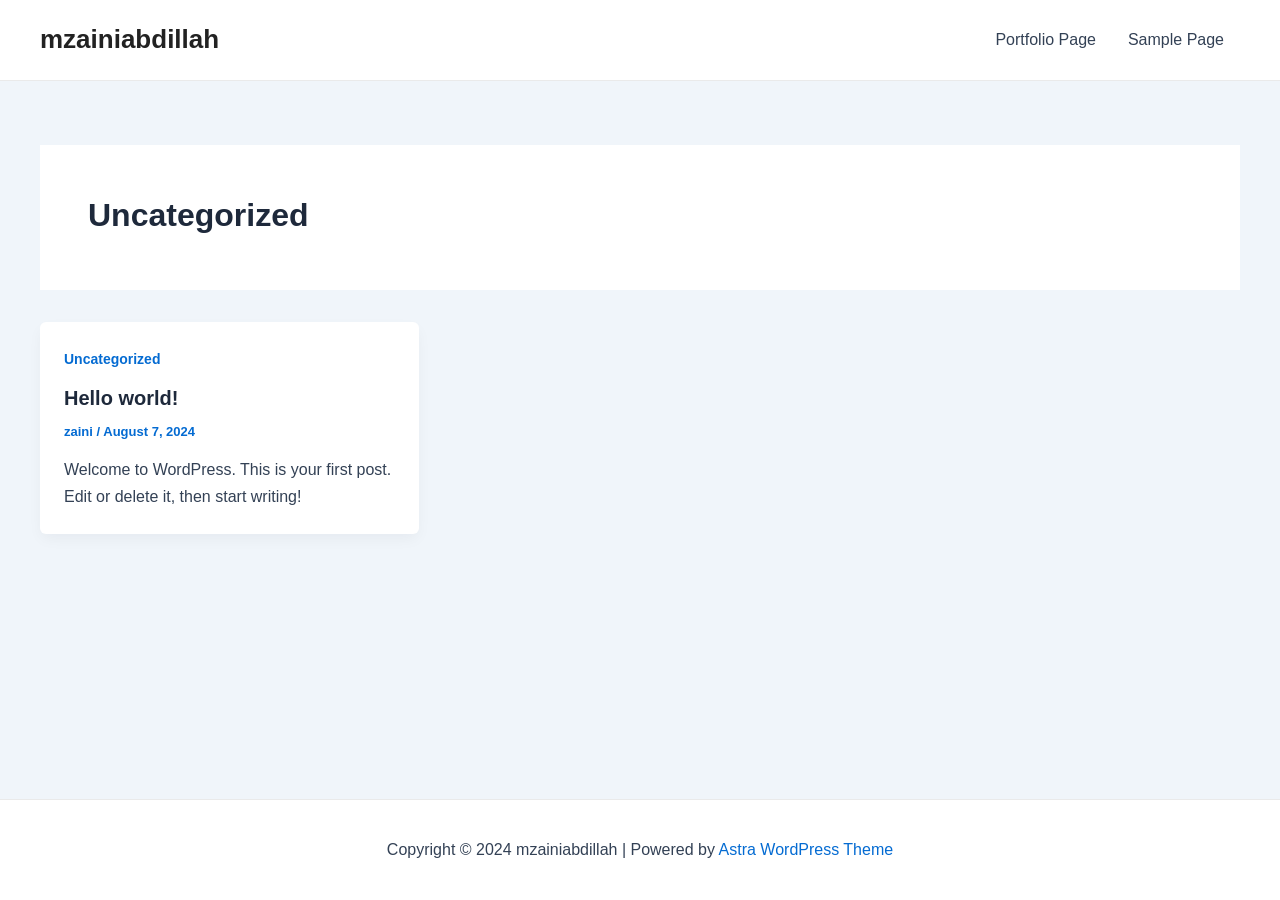
<file: category/uncategorized/index.html>
<!DOCTYPE html>
<html lang="en-US">
<head>
<meta charset="UTF-8">
<meta name="viewport" content="width=device-width, initial-scale=1">
	 <link rel="profile" href="https://gmpg.org/xfn/11"> 
	 <title>Uncategorized &#8211; mzainiabdillah</title>
<meta name="robots" content="max-image-preview:large">
<link rel="alternate" type="application/rss+xml" title="mzainiabdillah &raquo; Feed" href="https://mzainiabdillah.github.io/feed/">
<link rel="alternate" type="application/rss+xml" title="mzainiabdillah &raquo; Comments Feed" href="https://mzainiabdillah.github.io/comments/feed/">
<link rel="alternate" type="application/rss+xml" title="mzainiabdillah &raquo; Uncategorized Category Feed" href="https://mzainiabdillah.github.io/category/uncategorized/feed/">
<script>
window._wpemojiSettings = {"baseUrl":"https:\/\/s.w.org\/images\/core\/emoji\/15.0.3\/72x72\/","ext":".png","svgUrl":"https:\/\/s.w.org\/images\/core\/emoji\/15.0.3\/svg\/","svgExt":".svg","source":{"concatemoji":"https:\/\/mzainiabdillah.github.io\/wp-includes\/js\/wp-emoji-release.min.js?ver=6.6.1"}};
/*! This file is auto-generated */
!function(i,n){var o,s,e;function c(e){try{var t={supportTests:e,timestamp:(new Date).valueOf()};sessionStorage.setItem(o,JSON.stringify(t))}catch(e){}}function p(e,t,n){e.clearRect(0,0,e.canvas.width,e.canvas.height),e.fillText(t,0,0);var t=new Uint32Array(e.getImageData(0,0,e.canvas.width,e.canvas.height).data),r=(e.clearRect(0,0,e.canvas.width,e.canvas.height),e.fillText(n,0,0),new Uint32Array(e.getImageData(0,0,e.canvas.width,e.canvas.height).data));return t.every(function(e,t){return e===r[t]})}function u(e,t,n){switch(t){case"flag":return n(e,"🏳️‍⚧️","🏳️​⚧️")?!1:!n(e,"🇺🇳","🇺​🇳")&&!n(e,"🏴󠁧󠁢󠁥󠁮󠁧󠁿","🏴​󠁧​󠁢​󠁥​󠁮​󠁧​󠁿");case"emoji":return!n(e,"🐦‍⬛","🐦​⬛")}return!1}function f(e,t,n){var r="undefined"!=typeof WorkerGlobalScope&&self instanceof WorkerGlobalScope?new OffscreenCanvas(300,150):i.createElement("canvas"),a=r.getContext("2d",{willReadFrequently:!0}),o=(a.textBaseline="top",a.font="600 32px Arial",{});return e.forEach(function(e){o[e]=t(a,e,n)}),o}function t(e){var t=i.createElement("script");t.src=e,t.defer=!0,i.head.appendChild(t)}"undefined"!=typeof Promise&&(o="wpEmojiSettingsSupports",s=["flag","emoji"],n.supports={everything:!0,everythingExceptFlag:!0},e=new Promise(function(e){i.addEventListener("DOMContentLoaded",e,{once:!0})}),new Promise(function(t){var n=function(){try{var e=JSON.parse(sessionStorage.getItem(o));if("object"==typeof e&&"number"==typeof e.timestamp&&(new Date).valueOf()<e.timestamp+604800&&"object"==typeof e.supportTests)return e.supportTests}catch(e){}return null}();if(!n){if("undefined"!=typeof Worker&&"undefined"!=typeof OffscreenCanvas&&"undefined"!=typeof URL&&URL.createObjectURL&&"undefined"!=typeof Blob)try{var e="postMessage("+f.toString()+"("+[JSON.stringify(s),u.toString(),p.toString()].join(",")+"));",r=new Blob([e],{type:"text/javascript"}),a=new Worker(URL.createObjectURL(r),{name:"wpTestEmojiSupports"});return void(a.onmessage=function(e){c(n=e.data),a.terminate(),t(n)})}catch(e){}c(n=f(s,u,p))}t(n)}).then(function(e){for(var t in e)n.supports[t]=e[t],n.supports.everything=n.supports.everything&&n.supports[t],"flag"!==t&&(n.supports.everythingExceptFlag=n.supports.everythingExceptFlag&&n.supports[t]);n.supports.everythingExceptFlag=n.supports.everythingExceptFlag&&!n.supports.flag,n.DOMReady=!1,n.readyCallback=function(){n.DOMReady=!0}}).then(function(){return e}).then(function(){var e;n.supports.everything||(n.readyCallback(),(e=n.source||{}).concatemoji?t(e.concatemoji):e.wpemoji&&e.twemoji&&(t(e.twemoji),t(e.wpemoji)))}))}((window,document),window._wpemojiSettings);
</script>
<link rel="stylesheet" id="astra-theme-css-css" href="https://mzainiabdillah.github.io/wp-content/themes/astra/assets/css/minified/main.min.css?ver=4.7.3" media="all">
<style id="astra-theme-css-inline-css">:root{--ast-post-nav-space:0;--ast-container-default-xlg-padding:2.5em;--ast-container-default-lg-padding:2.5em;--ast-container-default-slg-padding:2em;--ast-container-default-md-padding:2.5em;--ast-container-default-sm-padding:2.5em;--ast-container-default-xs-padding:2.4em;--ast-container-default-xxs-padding:1.8em;--ast-code-block-background:#ECEFF3;--ast-comment-inputs-background:#F9FAFB;--ast-normal-container-width:1200px;--ast-narrow-container-width:750px;--ast-blog-title-font-weight:600;--ast-blog-meta-weight:600;}html{font-size:100%;}a{color:var(--ast-global-color-0);}a:hover,a:focus{color:var(--ast-global-color-1);}body,button,input,select,textarea,.ast-button,.ast-custom-button{font-family:-apple-system,BlinkMacSystemFont,Segoe UI,Roboto,Oxygen-Sans,Ubuntu,Cantarell,Helvetica Neue,sans-serif;font-weight:400;font-size:16px;font-size:1rem;line-height:var(--ast-body-line-height,1.65);}blockquote{color:var(--ast-global-color-3);}h1,.entry-content h1,h2,.entry-content h2,h3,.entry-content h3,h4,.entry-content h4,h5,.entry-content h5,h6,.entry-content h6,.site-title,.site-title a{font-weight:600;}.site-title{font-size:26px;font-size:1.625rem;display:block;}.site-header .site-description{font-size:15px;font-size:0.9375rem;display:none;}.entry-title{font-size:20px;font-size:1.25rem;}.ast-blog-single-element.ast-taxonomy-container a{font-size:14px;font-size:0.875rem;}.ast-blog-meta-container{font-size:13px;font-size:0.8125rem;}.archive .ast-article-post .ast-article-inner,.blog .ast-article-post .ast-article-inner,.archive .ast-article-post .ast-article-inner:hover,.blog .ast-article-post .ast-article-inner:hover{border-top-left-radius:6px;border-top-right-radius:6px;border-bottom-right-radius:6px;border-bottom-left-radius:6px;overflow:hidden;}h1,.entry-content h1{font-size:36px;font-size:2.25rem;font-weight:600;line-height:1.4em;}h2,.entry-content h2{font-size:30px;font-size:1.875rem;font-weight:600;line-height:1.3em;}h3,.entry-content h3{font-size:24px;font-size:1.5rem;font-weight:600;line-height:1.3em;}h4,.entry-content h4{font-size:20px;font-size:1.25rem;line-height:1.2em;font-weight:600;}h5,.entry-content h5{font-size:18px;font-size:1.125rem;line-height:1.2em;font-weight:600;}h6,.entry-content h6{font-size:16px;font-size:1rem;line-height:1.25em;font-weight:600;}::selection{background-color:var(--ast-global-color-0);color:#ffffff;}body,h1,.entry-title a,.entry-content h1,h2,.entry-content h2,h3,.entry-content h3,h4,.entry-content h4,h5,.entry-content h5,h6,.entry-content h6{color:var(--ast-global-color-3);}.tagcloud a:hover,.tagcloud a:focus,.tagcloud a.current-item{color:#ffffff;border-color:var(--ast-global-color-0);background-color:var(--ast-global-color-0);}input:focus,input[type="text"]:focus,input[type="email"]:focus,input[type="url"]:focus,input[type="password"]:focus,input[type="reset"]:focus,input[type="search"]:focus,textarea:focus{border-color:var(--ast-global-color-0);}input[type="radio"]:checked,input[type=reset],input[type="checkbox"]:checked,input[type="checkbox"]:hover:checked,input[type="checkbox"]:focus:checked,input[type=range]::-webkit-slider-thumb{border-color:var(--ast-global-color-0);background-color:var(--ast-global-color-0);box-shadow:none;}.site-footer a:hover + .post-count,.site-footer a:focus + .post-count{background:var(--ast-global-color-0);border-color:var(--ast-global-color-0);}.single .nav-links .nav-previous,.single .nav-links .nav-next{color:var(--ast-global-color-0);}.entry-meta,.entry-meta *{line-height:1.45;color:var(--ast-global-color-0);font-weight:600;}.entry-meta a:not(.ast-button):hover,.entry-meta a:not(.ast-button):hover *,.entry-meta a:not(.ast-button):focus,.entry-meta a:not(.ast-button):focus *,.page-links > .page-link,.page-links .page-link:hover,.post-navigation a:hover{color:var(--ast-global-color-1);}#cat option,.secondary .calendar_wrap thead a,.secondary .calendar_wrap thead a:visited{color:var(--ast-global-color-0);}.secondary .calendar_wrap #today,.ast-progress-val span{background:var(--ast-global-color-0);}.secondary a:hover + .post-count,.secondary a:focus + .post-count{background:var(--ast-global-color-0);border-color:var(--ast-global-color-0);}.calendar_wrap #today > a{color:#ffffff;}.page-links .page-link,.single .post-navigation a{color:var(--ast-global-color-3);}.ast-search-menu-icon .search-form button.search-submit{padding:0 4px;}.ast-search-menu-icon form.search-form{padding-right:0;}.ast-search-menu-icon.slide-search input.search-field{width:0;}.ast-header-search .ast-search-menu-icon.ast-dropdown-active .search-form,.ast-header-search .ast-search-menu-icon.ast-dropdown-active .search-field:focus{transition:all 0.2s;}.search-form input.search-field:focus{outline:none;}.ast-search-menu-icon .search-form button.search-submit:focus,.ast-theme-transparent-header .ast-header-search .ast-dropdown-active .ast-icon,.ast-theme-transparent-header .ast-inline-search .search-field:focus .ast-icon{color:var(--ast-global-color-1);}.ast-header-search .slide-search .search-form{border:2px solid var(--ast-global-color-0);}.ast-header-search .slide-search .search-field{background-color:#fff;}.ast-archive-title{color:var(--ast-global-color-2);}.widget-title{font-size:22px;font-size:1.375rem;color:var(--ast-global-color-2);}.ast-single-post .entry-content a,.ast-comment-content a:not(.ast-comment-edit-reply-wrap a){text-decoration:underline;}.ast-single-post .elementor-button-wrapper .elementor-button,.ast-single-post .entry-content .uagb-tab a,.ast-single-post .entry-content .uagb-ifb-cta a,.ast-single-post .entry-content .uabb-module-content a,.ast-single-post .entry-content .uagb-post-grid a,.ast-single-post .entry-content .uagb-timeline a,.ast-single-post .entry-content .uagb-toc__wrap a,.ast-single-post .entry-content .uagb-taxomony-box a,.ast-single-post .entry-content .woocommerce a,.entry-content .wp-block-latest-posts > li > a,.ast-single-post .entry-content .wp-block-file__button,li.ast-post-filter-single,.ast-single-post .ast-comment-content .comment-reply-link,.ast-single-post .ast-comment-content .comment-edit-link{text-decoration:none;}.ast-search-menu-icon.slide-search a:focus-visible:focus-visible,.astra-search-icon:focus-visible,#close:focus-visible,a:focus-visible,.ast-menu-toggle:focus-visible,.site .skip-link:focus-visible,.wp-block-loginout input:focus-visible,.wp-block-search.wp-block-search__button-inside .wp-block-search__inside-wrapper,.ast-header-navigation-arrow:focus-visible,.woocommerce .wc-proceed-to-checkout > .checkout-button:focus-visible,.woocommerce .woocommerce-MyAccount-navigation ul li a:focus-visible,.ast-orders-table__row .ast-orders-table__cell:focus-visible,.woocommerce .woocommerce-order-details .order-again > .button:focus-visible,.woocommerce .woocommerce-message a.button.wc-forward:focus-visible,.woocommerce #minus_qty:focus-visible,.woocommerce #plus_qty:focus-visible,a#ast-apply-coupon:focus-visible,.woocommerce .woocommerce-info a:focus-visible,.woocommerce .astra-shop-summary-wrap a:focus-visible,.woocommerce a.wc-forward:focus-visible,#ast-apply-coupon:focus-visible,.woocommerce-js .woocommerce-mini-cart-item a.remove:focus-visible,#close:focus-visible,.button.search-submit:focus-visible,#search_submit:focus,.normal-search:focus-visible,.ast-header-account-wrap:focus-visible{outline-style:dotted;outline-color:inherit;outline-width:thin;}input:focus,input[type="text"]:focus,input[type="email"]:focus,input[type="url"]:focus,input[type="password"]:focus,input[type="reset"]:focus,input[type="search"]:focus,input[type="number"]:focus,textarea:focus,.wp-block-search__input:focus,[data-section="section-header-mobile-trigger"] .ast-button-wrap .ast-mobile-menu-trigger-minimal:focus,.ast-mobile-popup-drawer.active .menu-toggle-close:focus,.woocommerce-ordering select.orderby:focus,#ast-scroll-top:focus,#coupon_code:focus,.woocommerce-page #comment:focus,.woocommerce #reviews #respond input#submit:focus,.woocommerce a.add_to_cart_button:focus,.woocommerce .button.single_add_to_cart_button:focus,.woocommerce .woocommerce-cart-form button:focus,.woocommerce .woocommerce-cart-form__cart-item .quantity .qty:focus,.woocommerce .woocommerce-billing-fields .woocommerce-billing-fields__field-wrapper .woocommerce-input-wrapper > .input-text:focus,.woocommerce #order_comments:focus,.woocommerce #place_order:focus,.woocommerce .woocommerce-address-fields .woocommerce-address-fields__field-wrapper .woocommerce-input-wrapper > .input-text:focus,.woocommerce .woocommerce-MyAccount-content form button:focus,.woocommerce .woocommerce-MyAccount-content .woocommerce-EditAccountForm .woocommerce-form-row .woocommerce-Input.input-text:focus,.woocommerce .ast-woocommerce-container .woocommerce-pagination ul.page-numbers li a:focus,body #content .woocommerce form .form-row .select2-container--default .select2-selection--single:focus,#ast-coupon-code:focus,.woocommerce.woocommerce-js .quantity input[type=number]:focus,.woocommerce-js .woocommerce-mini-cart-item .quantity input[type=number]:focus,.woocommerce p#ast-coupon-trigger:focus{border-style:dotted;border-color:inherit;border-width:thin;}input{outline:none;}.ast-logo-title-inline .site-logo-img{padding-right:1em;}body .ast-oembed-container *{position:absolute;top:0;width:100%;height:100%;left:0;}body .wp-block-embed-pocket-casts .ast-oembed-container *{position:unset;}.ast-single-post-featured-section + article {margin-top: 2em;}.site-content .ast-single-post-featured-section img {width: 100%;overflow: hidden;object-fit: cover;}.ast-separate-container .site-content .ast-single-post-featured-section + article {margin-top: -80px;z-index: 9;position: relative;border-radius: 4px;}@media (min-width: 922px) {.ast-no-sidebar .site-content .ast-article-image-container--wide {margin-left: -120px;margin-right: -120px;max-width: unset;width: unset;}.ast-left-sidebar .site-content .ast-article-image-container--wide,.ast-right-sidebar .site-content .ast-article-image-container--wide {margin-left: -10px;margin-right: -10px;}.site-content .ast-article-image-container--full {margin-left: calc( -50vw + 50%);margin-right: calc( -50vw + 50%);max-width: 100vw;width: 100vw;}.ast-left-sidebar .site-content .ast-article-image-container--full,.ast-right-sidebar .site-content .ast-article-image-container--full {margin-left: -10px;margin-right: -10px;max-width: inherit;width: auto;}}.site > .ast-single-related-posts-container {margin-top: 0;}@media (min-width: 922px) {.ast-desktop .ast-container--narrow {max-width: var(--ast-narrow-container-width);margin: 0 auto;}}input[type="text"],input[type="number"],input[type="email"],input[type="url"],input[type="password"],input[type="search"],input[type=reset],input[type=tel],input[type=date],select,textarea{font-size:16px;font-style:normal;font-weight:400;line-height:24px;width:100%;padding:12px 16px;border-radius:4px;box-shadow:0px 1px 2px 0px rgba(0,0,0,0.05);color:var(--ast-form-input-text,#475569);}input[type="text"],input[type="number"],input[type="email"],input[type="url"],input[type="password"],input[type="search"],input[type=reset],input[type=tel],input[type=date],select{height:40px;}input[type="date"]{border-width:1px;border-style:solid;border-color:var(--ast-border-color);}input[type="text"]:focus,input[type="number"]:focus,input[type="email"]:focus,input[type="url"]:focus,input[type="password"]:focus,input[type="search"]:focus,input[type=reset]:focus,input[type="tel"]:focus,input[type="date"]:focus,select:focus,textarea:focus{border-color:#046BD2;box-shadow:none;outline:none;color:var(--ast-form-input-focus-text,#475569);}label,legend{color:#111827;font-size:14px;font-style:normal;font-weight:500;line-height:20px;}select{padding:6px 10px;}fieldset{padding:30px;border-radius:4px;}button,.ast-button,.button,input[type="button"],input[type="reset"],input[type="submit"]{border-radius:4px;box-shadow:0px 1px 2px 0px rgba(0,0,0,0.05);}:root{--ast-comment-inputs-background:#FFF;}::placeholder{color:var(--ast-form-field-color,#9CA3AF);}::-ms-input-placeholder{color:var(--ast-form-field-color,#9CA3AF);}@media (max-width:921.9px){#ast-desktop-header{display:none;}}@media (min-width:922px){#ast-mobile-header{display:none;}}.wp-block-buttons.aligncenter{justify-content:center;}.wp-block-button.is-style-outline .wp-block-button__link{border-color:var(--ast-global-color-0);}div.wp-block-button.is-style-outline > .wp-block-button__link:not(.has-text-color),div.wp-block-button.wp-block-button__link.is-style-outline:not(.has-text-color){color:var(--ast-global-color-0);}.wp-block-button.is-style-outline .wp-block-button__link:hover,.wp-block-buttons .wp-block-button.is-style-outline .wp-block-button__link:focus,.wp-block-buttons .wp-block-button.is-style-outline > .wp-block-button__link:not(.has-text-color):hover,.wp-block-buttons .wp-block-button.wp-block-button__link.is-style-outline:not(.has-text-color):hover{color:#ffffff;background-color:var(--ast-global-color-1);border-color:var(--ast-global-color-1);}.post-page-numbers.current .page-link,.ast-pagination .page-numbers.current{color:#ffffff;border-color:var(--ast-global-color-0);background-color:var(--ast-global-color-0);}.wp-block-buttons .wp-block-button.is-style-outline .wp-block-button__link.wp-element-button,.ast-outline-button,.wp-block-uagb-buttons-child .uagb-buttons-repeater.ast-outline-button{border-color:var(--ast-global-color-0);font-family:inherit;font-weight:500;font-size:16px;font-size:1rem;line-height:1em;padding-top:13px;padding-right:30px;padding-bottom:13px;padding-left:30px;}.wp-block-buttons .wp-block-button.is-style-outline > .wp-block-button__link:not(.has-text-color),.wp-block-buttons .wp-block-button.wp-block-button__link.is-style-outline:not(.has-text-color),.ast-outline-button{color:var(--ast-global-color-0);}.wp-block-button.is-style-outline .wp-block-button__link:hover,.wp-block-buttons .wp-block-button.is-style-outline .wp-block-button__link:focus,.wp-block-buttons .wp-block-button.is-style-outline > .wp-block-button__link:not(.has-text-color):hover,.wp-block-buttons .wp-block-button.wp-block-button__link.is-style-outline:not(.has-text-color):hover,.ast-outline-button:hover,.ast-outline-button:focus,.wp-block-uagb-buttons-child .uagb-buttons-repeater.ast-outline-button:hover,.wp-block-uagb-buttons-child .uagb-buttons-repeater.ast-outline-button:focus{color:#ffffff;background-color:var(--ast-global-color-1);border-color:var(--ast-global-color-1);}.ast-single-post .entry-content a.ast-outline-button,.ast-single-post .entry-content .is-style-outline>.wp-block-button__link{text-decoration:none;}.uagb-buttons-repeater.ast-outline-button{border-radius:9999px;}@media (max-width:921px){.wp-block-buttons .wp-block-button.is-style-outline .wp-block-button__link.wp-element-button,.ast-outline-button,.wp-block-uagb-buttons-child .uagb-buttons-repeater.ast-outline-button{padding-top:12px;padding-right:28px;padding-bottom:12px;padding-left:28px;}}@media (max-width:544px){.wp-block-buttons .wp-block-button.is-style-outline .wp-block-button__link.wp-element-button,.ast-outline-button,.wp-block-uagb-buttons-child .uagb-buttons-repeater.ast-outline-button{padding-top:10px;padding-right:24px;padding-bottom:10px;padding-left:24px;}}.entry-content[ast-blocks-layout] > figure{margin-bottom:1em;}h1.widget-title{font-weight:600;}h2.widget-title{font-weight:600;}h3.widget-title{font-weight:600;} .content-area .elementor-widget-theme-post-content h1,.content-area .elementor-widget-theme-post-content h2,.content-area .elementor-widget-theme-post-content h3,.content-area .elementor-widget-theme-post-content h4,.content-area .elementor-widget-theme-post-content h5,.content-area .elementor-widget-theme-post-content h6{margin-top:1.5em;margin-bottom:calc(0.3em + 10px);}#page{display:flex;flex-direction:column;min-height:100vh;}.ast-404-layout-1 h1.page-title{color:var(--ast-global-color-2);}.single .post-navigation a{line-height:1em;height:inherit;}.error-404 .page-sub-title{font-size:1.5rem;font-weight:inherit;}.search .site-content .content-area .search-form{margin-bottom:0;}#page .site-content{flex-grow:1;}.widget{margin-bottom:1.25em;}#secondary li{line-height:1.5em;}#secondary .wp-block-group h2{margin-bottom:0.7em;}#secondary h2{font-size:1.7rem;}.ast-separate-container .ast-article-post,.ast-separate-container .ast-article-single,.ast-separate-container .comment-respond{padding:3em;}.ast-separate-container .ast-article-single .ast-article-single{padding:0;}.ast-article-single .wp-block-post-template-is-layout-grid{padding-left:0;}.ast-separate-container .comments-title,.ast-narrow-container .comments-title{padding:1.5em 2em;}.ast-page-builder-template .comment-form-textarea,.ast-comment-formwrap .ast-grid-common-col{padding:0;}.ast-comment-formwrap{padding:0;display:inline-flex;column-gap:20px;width:100%;margin-left:0;margin-right:0;}.comments-area textarea#comment:focus,.comments-area textarea#comment:active,.comments-area .ast-comment-formwrap input[type="text"]:focus,.comments-area .ast-comment-formwrap input[type="text"]:active {box-shadow:none;outline:none;}.archive.ast-page-builder-template .entry-header{margin-top:2em;}.ast-page-builder-template .ast-comment-formwrap{width:100%;}.entry-title{margin-bottom:0.6em;}.ast-archive-description p{font-size:inherit;font-weight:inherit;line-height:inherit;}.ast-separate-container .ast-comment-list li.depth-1,.hentry{margin-bottom:1.5em;}.site-content section.ast-archive-description{margin-bottom:2em;}@media (min-width:921px){.ast-left-sidebar.ast-page-builder-template #secondary,.archive.ast-right-sidebar.ast-page-builder-template .site-main{padding-left:20px;padding-right:20px;}}@media (max-width:544px){.ast-comment-formwrap.ast-row{column-gap:10px;display:inline-block;}#ast-commentform .ast-grid-common-col{position:relative;width:100%;}}@media (min-width:1201px){.ast-separate-container .ast-article-post,.ast-separate-container .ast-article-single,.ast-separate-container .ast-author-box,.ast-separate-container .ast-404-layout-1,.ast-separate-container .no-results{padding:3em;}} .content-area .elementor-widget-theme-post-content h1,.content-area .elementor-widget-theme-post-content h2,.content-area .elementor-widget-theme-post-content h3,.content-area .elementor-widget-theme-post-content h4,.content-area .elementor-widget-theme-post-content h5,.content-area .elementor-widget-theme-post-content h6{margin-top:1.5em;margin-bottom:calc(0.3em + 10px);}.elementor-loop-container .e-loop-item,.elementor-loop-container .ast-separate-container .ast-article-post,.elementor-loop-container .ast-separate-container .ast-article-single,.elementor-loop-container .ast-separate-container .comment-respond{padding:0px;}@media (max-width:921px){.ast-separate-container #primary,.ast-separate-container #secondary{padding:1.5em 0;}#primary,#secondary{padding:1.5em 0;margin:0;}.ast-left-sidebar #content > .ast-container{display:flex;flex-direction:column-reverse;width:100%;}}@media (min-width:922px){.ast-separate-container.ast-right-sidebar #primary,.ast-separate-container.ast-left-sidebar #primary{border:0;}.search-no-results.ast-separate-container #primary{margin-bottom:4em;}}.wp-block-button .wp-block-button__link{color:#ffffff;}.wp-block-button .wp-block-button__link:hover,.wp-block-button .wp-block-button__link:focus{color:#ffffff;background-color:var(--ast-global-color-1);border-color:var(--ast-global-color-1);}.elementor-widget-heading h1.elementor-heading-title{line-height:1.4em;}.elementor-widget-heading h2.elementor-heading-title{line-height:1.3em;}.elementor-widget-heading h3.elementor-heading-title{line-height:1.3em;}.elementor-widget-heading h4.elementor-heading-title{line-height:1.2em;}.elementor-widget-heading h5.elementor-heading-title{line-height:1.2em;}.elementor-widget-heading h6.elementor-heading-title{line-height:1.25em;}.wp-block-button .wp-block-button__link,.wp-block-search .wp-block-search__button,body .wp-block-file .wp-block-file__button{border-color:var(--ast-global-color-0);background-color:var(--ast-global-color-0);color:#ffffff;font-family:inherit;font-weight:500;line-height:1em;font-size:16px;font-size:1rem;padding-top:15px;padding-right:30px;padding-bottom:15px;padding-left:30px;}.ast-single-post .entry-content .wp-block-button .wp-block-button__link,.ast-single-post .entry-content .wp-block-search .wp-block-search__button,body .entry-content .wp-block-file .wp-block-file__button{text-decoration:none;}@media (max-width:921px){.wp-block-button .wp-block-button__link,.wp-block-search .wp-block-search__button,body .wp-block-file .wp-block-file__button{padding-top:14px;padding-right:28px;padding-bottom:14px;padding-left:28px;}}@media (max-width:544px){.wp-block-button .wp-block-button__link,.wp-block-search .wp-block-search__button,body .wp-block-file .wp-block-file__button{padding-top:12px;padding-right:24px;padding-bottom:12px;padding-left:24px;}}.menu-toggle,button,.ast-button,.ast-custom-button,.button,input#submit,input[type="button"],input[type="submit"],input[type="reset"],#comments .submit,.search .search-submit,form[CLASS*="wp-block-search__"].wp-block-search .wp-block-search__inside-wrapper .wp-block-search__button,body .wp-block-file .wp-block-file__button,.search .search-submit,.woocommerce-js a.button,.woocommerce button.button,.woocommerce .woocommerce-message a.button,.woocommerce #respond input#submit.alt,.woocommerce input.button.alt,.woocommerce input.button,.woocommerce input.button:disabled,.woocommerce input.button:disabled[disabled],.woocommerce input.button:disabled:hover,.woocommerce input.button:disabled[disabled]:hover,.woocommerce #respond input#submit,.woocommerce button.button.alt.disabled,.wc-block-grid__products .wc-block-grid__product .wp-block-button__link,.wc-block-grid__product-onsale,[CLASS*="wc-block"] button,.woocommerce-js .astra-cart-drawer .astra-cart-drawer-content .woocommerce-mini-cart__buttons .button:not(.checkout):not(.ast-continue-shopping),.woocommerce-js .astra-cart-drawer .astra-cart-drawer-content .woocommerce-mini-cart__buttons a.checkout,.woocommerce button.button.alt.disabled.wc-variation-selection-needed,[CLASS*="wc-block"] .wc-block-components-button{border-style:solid;border-top-width:0;border-right-width:0;border-left-width:0;border-bottom-width:0;color:#ffffff;border-color:var(--ast-global-color-0);background-color:var(--ast-global-color-0);padding-top:15px;padding-right:30px;padding-bottom:15px;padding-left:30px;font-family:inherit;font-weight:500;font-size:16px;font-size:1rem;line-height:1em;}button:focus,.menu-toggle:hover,button:hover,.ast-button:hover,.ast-custom-button:hover .button:hover,.ast-custom-button:hover ,input[type=reset]:hover,input[type=reset]:focus,input#submit:hover,input#submit:focus,input[type="button"]:hover,input[type="button"]:focus,input[type="submit"]:hover,input[type="submit"]:focus,form[CLASS*="wp-block-search__"].wp-block-search .wp-block-search__inside-wrapper .wp-block-search__button:hover,form[CLASS*="wp-block-search__"].wp-block-search .wp-block-search__inside-wrapper .wp-block-search__button:focus,body .wp-block-file .wp-block-file__button:hover,body .wp-block-file .wp-block-file__button:focus,.woocommerce-js a.button:hover,.woocommerce button.button:hover,.woocommerce .woocommerce-message a.button:hover,.woocommerce #respond input#submit:hover,.woocommerce #respond input#submit.alt:hover,.woocommerce input.button.alt:hover,.woocommerce input.button:hover,.woocommerce button.button.alt.disabled:hover,.wc-block-grid__products .wc-block-grid__product .wp-block-button__link:hover,[CLASS*="wc-block"] button:hover,.woocommerce-js .astra-cart-drawer .astra-cart-drawer-content .woocommerce-mini-cart__buttons .button:not(.checkout):not(.ast-continue-shopping):hover,.woocommerce-js .astra-cart-drawer .astra-cart-drawer-content .woocommerce-mini-cart__buttons a.checkout:hover,.woocommerce button.button.alt.disabled.wc-variation-selection-needed:hover,[CLASS*="wc-block"] .wc-block-components-button:hover,[CLASS*="wc-block"] .wc-block-components-button:focus{color:#ffffff;background-color:var(--ast-global-color-1);border-color:var(--ast-global-color-1);}form[CLASS*="wp-block-search__"].wp-block-search .wp-block-search__inside-wrapper .wp-block-search__button.has-icon{padding-top:calc(15px - 3px);padding-right:calc(30px - 3px);padding-bottom:calc(15px - 3px);padding-left:calc(30px - 3px);}@media (max-width:921px){.menu-toggle,button,.ast-button,.ast-custom-button,.button,input#submit,input[type="button"],input[type="submit"],input[type="reset"],#comments .submit,.search .search-submit,form[CLASS*="wp-block-search__"].wp-block-search .wp-block-search__inside-wrapper .wp-block-search__button,body .wp-block-file .wp-block-file__button,.search .search-submit,.woocommerce-js a.button,.woocommerce button.button,.woocommerce .woocommerce-message a.button,.woocommerce #respond input#submit.alt,.woocommerce input.button.alt,.woocommerce input.button,.woocommerce input.button:disabled,.woocommerce input.button:disabled[disabled],.woocommerce input.button:disabled:hover,.woocommerce input.button:disabled[disabled]:hover,.woocommerce #respond input#submit,.woocommerce button.button.alt.disabled,.wc-block-grid__products .wc-block-grid__product .wp-block-button__link,.wc-block-grid__product-onsale,[CLASS*="wc-block"] button,.woocommerce-js .astra-cart-drawer .astra-cart-drawer-content .woocommerce-mini-cart__buttons .button:not(.checkout):not(.ast-continue-shopping),.woocommerce-js .astra-cart-drawer .astra-cart-drawer-content .woocommerce-mini-cart__buttons a.checkout,.woocommerce button.button.alt.disabled.wc-variation-selection-needed,[CLASS*="wc-block"] .wc-block-components-button{padding-top:14px;padding-right:28px;padding-bottom:14px;padding-left:28px;}}@media (max-width:544px){.menu-toggle,button,.ast-button,.ast-custom-button,.button,input#submit,input[type="button"],input[type="submit"],input[type="reset"],#comments .submit,.search .search-submit,form[CLASS*="wp-block-search__"].wp-block-search .wp-block-search__inside-wrapper .wp-block-search__button,body .wp-block-file .wp-block-file__button,.search .search-submit,.woocommerce-js a.button,.woocommerce button.button,.woocommerce .woocommerce-message a.button,.woocommerce #respond input#submit.alt,.woocommerce input.button.alt,.woocommerce input.button,.woocommerce input.button:disabled,.woocommerce input.button:disabled[disabled],.woocommerce input.button:disabled:hover,.woocommerce input.button:disabled[disabled]:hover,.woocommerce #respond input#submit,.woocommerce button.button.alt.disabled,.wc-block-grid__products .wc-block-grid__product .wp-block-button__link,.wc-block-grid__product-onsale,[CLASS*="wc-block"] button,.woocommerce-js .astra-cart-drawer .astra-cart-drawer-content .woocommerce-mini-cart__buttons .button:not(.checkout):not(.ast-continue-shopping),.woocommerce-js .astra-cart-drawer .astra-cart-drawer-content .woocommerce-mini-cart__buttons a.checkout,.woocommerce button.button.alt.disabled.wc-variation-selection-needed,[CLASS*="wc-block"] .wc-block-components-button{padding-top:12px;padding-right:24px;padding-bottom:12px;padding-left:24px;}}@media (max-width:921px){.ast-mobile-header-stack .main-header-bar .ast-search-menu-icon{display:inline-block;}.ast-header-break-point.ast-header-custom-item-outside .ast-mobile-header-stack .main-header-bar .ast-search-icon{margin:0;}.ast-comment-avatar-wrap img{max-width:2.5em;}.ast-comment-meta{padding:0 1.8888em 1.3333em;}}@media (min-width:544px){.ast-container{max-width:100%;}}@media (max-width:544px){.ast-separate-container .ast-article-post,.ast-separate-container .ast-article-single,.ast-separate-container .comments-title,.ast-separate-container .ast-archive-description{padding:1.5em 1em;}.ast-separate-container #content .ast-container{padding-left:0.54em;padding-right:0.54em;}.ast-separate-container .ast-comment-list .bypostauthor{padding:.5em;}.ast-search-menu-icon.ast-dropdown-active .search-field{width:170px;}} #ast-mobile-header .ast-site-header-cart-li a{pointer-events:none;} #ast-desktop-header .ast-site-header-cart-li a{pointer-events:none;}.ast-separate-container{background-color:var(--ast-global-color-4);}@media (max-width:921px){.site-title{display:block;}.site-header .site-description{display:none;}h1,.entry-content h1{font-size:30px;}h2,.entry-content h2{font-size:25px;}h3,.entry-content h3{font-size:20px;}}@media (max-width:544px){.site-title{display:block;}.site-header .site-description{display:none;}h1,.entry-content h1{font-size:30px;}h2,.entry-content h2{font-size:25px;}h3,.entry-content h3{font-size:20px;}}@media (max-width:921px){html{font-size:91.2%;}}@media (max-width:544px){html{font-size:91.2%;}}@media (min-width:922px){.ast-container{max-width:1240px;}}@media (min-width:922px){.site-content .ast-container{display:flex;}}@media (max-width:921px){.site-content .ast-container{flex-direction:column;}}.ast-blog-layout-4-grid .ast-article-post{width:33.33%;margin-bottom:2em;border-bottom:0;background-color:transparent;}.ast-blog-layout-4-grid .ast-article-inner .wp-post-image{width:100%;}.ast-article-inner{padding:1.5em;}.ast-blog-layout-4-grid .ast-row{display:flex;flex-wrap:wrap;flex-flow:row wrap;align-items:stretch;}.ast-separate-container .ast-blog-layout-4-grid .ast-article-post{padding:0 1em 0;}.ast-separate-container.ast-desktop .ast-blog-layout-4-grid .ast-row{margin-left:-1em;margin-right:-1em;}.ast-blog-layout-4-grid .ast-article-inner{box-shadow:0px 6px 15px -2px rgba(16,24,40,0.05);}.ast-separate-container .ast-blog-layout-4-grid .ast-article-inner,.ast-plain-container .ast-blog-layout-4-grid .ast-article-inner{height:100%;}.ast-row .blog-layout-4 .post-content,.blog-layout-4 .post-thumb{padding-left:0;padding-right:0;}.ast-article-post.remove-featured-img-padding .blog-layout-4 .post-content .ast-blog-featured-section:first-child .post-thumb-img-content{margin-top:-1.5em;}.ast-article-post.remove-featured-img-padding .blog-layout-4 .post-content .ast-blog-featured-section .post-thumb-img-content{margin-left:-1.5em;margin-right:-1.5em;}@media (max-width:921px){.ast-blog-layout-4-grid .ast-article-post{width:100%;}}.ast-blog-layout-6-grid .ast-blog-featured-section:before {content: "";}.ast-article-post .post-thumb-img-content img{aspect-ratio:16/9;width:100%;}.ast-article-post .post-thumb-img-content{overflow:hidden;}.ast-article-post .post-thumb-img-content img{transform:scale(1);transition:transform .5s ease;}.ast-article-post:hover .post-thumb-img-content img{transform:scale(1.1);}.cat-links.badge a,.tags-links.badge a {padding: 4px 8px;border-radius: 3px;font-weight: 400;}.cat-links.underline a,.tags-links.underline a{text-decoration: underline;}@media (min-width:922px){.main-header-menu .sub-menu .menu-item.ast-left-align-sub-menu:hover > .sub-menu,.main-header-menu .sub-menu .menu-item.ast-left-align-sub-menu.focus > .sub-menu{margin-left:-0px;}}.entry-content li > p{margin-bottom:0;}.site .comments-area{padding-bottom:2em;margin-top:2em;}.wp-block-file {display: flex;align-items: center;flex-wrap: wrap;justify-content: space-between;}.wp-block-pullquote {border: none;}.wp-block-pullquote blockquote::before {content: "\201D";font-family: "Helvetica",sans-serif;display: flex;transform: rotate( 180deg );font-size: 6rem;font-style: normal;line-height: 1;font-weight: bold;align-items: center;justify-content: center;}.has-text-align-right > blockquote::before {justify-content: flex-start;}.has-text-align-left > blockquote::before {justify-content: flex-end;}figure.wp-block-pullquote.is-style-solid-color blockquote {max-width: 100%;text-align: inherit;}html body {--wp--custom--ast-default-block-top-padding: 3em;--wp--custom--ast-default-block-right-padding: 3em;--wp--custom--ast-default-block-bottom-padding: 3em;--wp--custom--ast-default-block-left-padding: 3em;--wp--custom--ast-container-width: 1200px;--wp--custom--ast-content-width-size: 1200px;--wp--custom--ast-wide-width-size: calc(1200px + var(--wp--custom--ast-default-block-left-padding) + var(--wp--custom--ast-default-block-right-padding));}.ast-narrow-container {--wp--custom--ast-content-width-size: 750px;--wp--custom--ast-wide-width-size: 750px;}@media(max-width: 921px) {html body {--wp--custom--ast-default-block-top-padding: 3em;--wp--custom--ast-default-block-right-padding: 2em;--wp--custom--ast-default-block-bottom-padding: 3em;--wp--custom--ast-default-block-left-padding: 2em;}}@media(max-width: 544px) {html body {--wp--custom--ast-default-block-top-padding: 3em;--wp--custom--ast-default-block-right-padding: 1.5em;--wp--custom--ast-default-block-bottom-padding: 3em;--wp--custom--ast-default-block-left-padding: 1.5em;}}.entry-content > .wp-block-group,.entry-content > .wp-block-cover,.entry-content > .wp-block-columns {padding-top: var(--wp--custom--ast-default-block-top-padding);padding-right: var(--wp--custom--ast-default-block-right-padding);padding-bottom: var(--wp--custom--ast-default-block-bottom-padding);padding-left: var(--wp--custom--ast-default-block-left-padding);}.ast-plain-container.ast-no-sidebar .entry-content > .alignfull,.ast-page-builder-template .ast-no-sidebar .entry-content > .alignfull {margin-left: calc( -50vw + 50%);margin-right: calc( -50vw + 50%);max-width: 100vw;width: 100vw;}.ast-plain-container.ast-no-sidebar .entry-content .alignfull .alignfull,.ast-page-builder-template.ast-no-sidebar .entry-content .alignfull .alignfull,.ast-plain-container.ast-no-sidebar .entry-content .alignfull .alignwide,.ast-page-builder-template.ast-no-sidebar .entry-content .alignfull .alignwide,.ast-plain-container.ast-no-sidebar .entry-content .alignwide .alignfull,.ast-page-builder-template.ast-no-sidebar .entry-content .alignwide .alignfull,.ast-plain-container.ast-no-sidebar .entry-content .alignwide .alignwide,.ast-page-builder-template.ast-no-sidebar .entry-content .alignwide .alignwide,.ast-plain-container.ast-no-sidebar .entry-content .wp-block-column .alignfull,.ast-page-builder-template.ast-no-sidebar .entry-content .wp-block-column .alignfull,.ast-plain-container.ast-no-sidebar .entry-content .wp-block-column .alignwide,.ast-page-builder-template.ast-no-sidebar .entry-content .wp-block-column .alignwide {margin-left: auto;margin-right: auto;width: 100%;}[ast-blocks-layout] .wp-block-separator:not(.is-style-dots) {height: 0;}[ast-blocks-layout] .wp-block-separator {margin: 20px auto;}[ast-blocks-layout] .wp-block-separator:not(.is-style-wide):not(.is-style-dots) {max-width: 100px;}[ast-blocks-layout] .wp-block-separator.has-background {padding: 0;}.entry-content[ast-blocks-layout] > * {max-width: var(--wp--custom--ast-content-width-size);margin-left: auto;margin-right: auto;}.entry-content[ast-blocks-layout] > .alignwide {max-width: var(--wp--custom--ast-wide-width-size);}.entry-content[ast-blocks-layout] .alignfull {max-width: none;}.entry-content .wp-block-columns {margin-bottom: 0;}blockquote {margin: 1.5em;border-color: rgba(0,0,0,0.05);}.wp-block-quote:not(.has-text-align-right):not(.has-text-align-center) {border-left: 5px solid rgba(0,0,0,0.05);}.has-text-align-right > blockquote,blockquote.has-text-align-right {border-right: 5px solid rgba(0,0,0,0.05);}.has-text-align-left > blockquote,blockquote.has-text-align-left {border-left: 5px solid rgba(0,0,0,0.05);}.wp-block-site-tagline,.wp-block-latest-posts .read-more {margin-top: 15px;}.wp-block-loginout p label {display: block;}.wp-block-loginout p:not(.login-remember):not(.login-submit) input {width: 100%;}.wp-block-loginout input:focus {border-color: transparent;}.wp-block-loginout input:focus {outline: thin dotted;}.entry-content .wp-block-media-text .wp-block-media-text__content {padding: 0 0 0 8%;}.entry-content .wp-block-media-text.has-media-on-the-right .wp-block-media-text__content {padding: 0 8% 0 0;}.entry-content .wp-block-media-text.has-background .wp-block-media-text__content {padding: 8%;}.entry-content .wp-block-cover:not([class*="background-color"]) .wp-block-cover__inner-container,.entry-content .wp-block-cover:not([class*="background-color"]) .wp-block-cover-image-text,.entry-content .wp-block-cover:not([class*="background-color"]) .wp-block-cover-text,.entry-content .wp-block-cover-image:not([class*="background-color"]) .wp-block-cover__inner-container,.entry-content .wp-block-cover-image:not([class*="background-color"]) .wp-block-cover-image-text,.entry-content .wp-block-cover-image:not([class*="background-color"]) .wp-block-cover-text {color: var(--ast-global-color-5);}.wp-block-loginout .login-remember input {width: 1.1rem;height: 1.1rem;margin: 0 5px 4px 0;vertical-align: middle;}.wp-block-latest-posts > li > *:first-child,.wp-block-latest-posts:not(.is-grid) > li:first-child {margin-top: 0;}.entry-content .wp-block-buttons,.entry-content .wp-block-uagb-buttons {margin-bottom: 1.5em;}.wp-block-search__inside-wrapper .wp-block-search__input {padding: 0 10px;color: var(--ast-global-color-3);background: var(--ast-global-color-5);border-color: var(--ast-border-color);}.wp-block-latest-posts .read-more {margin-bottom: 1.5em;}.wp-block-search__no-button .wp-block-search__inside-wrapper .wp-block-search__input {padding-top: 5px;padding-bottom: 5px;}.wp-block-latest-posts .wp-block-latest-posts__post-date,.wp-block-latest-posts .wp-block-latest-posts__post-author {font-size: 1rem;}.wp-block-latest-posts > li > *,.wp-block-latest-posts:not(.is-grid) > li {margin-top: 12px;margin-bottom: 12px;}.ast-page-builder-template .entry-content[ast-blocks-layout] > *,.ast-page-builder-template .entry-content[ast-blocks-layout] > .alignfull > * {max-width: none;}.ast-page-builder-template .entry-content[ast-blocks-layout] > .alignwide > * {max-width: var(--wp--custom--ast-wide-width-size);}.ast-page-builder-template .entry-content[ast-blocks-layout] > .inherit-container-width > *,.ast-page-builder-template .entry-content[ast-blocks-layout] > * > *,.entry-content[ast-blocks-layout] > .wp-block-cover .wp-block-cover__inner-container {max-width: var(--wp--custom--ast-content-width-size);margin-left: auto;margin-right: auto;}.entry-content[ast-blocks-layout] .wp-block-cover:not(.alignleft):not(.alignright) {width: auto;}@media(max-width: 1200px) {.ast-separate-container .entry-content > .alignfull,.ast-separate-container .entry-content[ast-blocks-layout] > .alignwide,.ast-plain-container .entry-content[ast-blocks-layout] > .alignwide,.ast-plain-container .entry-content .alignfull {margin-left: calc(-1 * min(var(--ast-container-default-xlg-padding),20px)) ;margin-right: calc(-1 * min(var(--ast-container-default-xlg-padding),20px));}}@media(min-width: 1201px) {.ast-separate-container .entry-content > .alignfull {margin-left: calc(-1 * var(--ast-container-default-xlg-padding) );margin-right: calc(-1 * var(--ast-container-default-xlg-padding) );}.ast-separate-container .entry-content[ast-blocks-layout] > .alignwide,.ast-plain-container .entry-content[ast-blocks-layout] > .alignwide {margin-left: calc(-1 * var(--wp--custom--ast-default-block-left-padding) );margin-right: calc(-1 * var(--wp--custom--ast-default-block-right-padding) );}}@media(min-width: 921px) {.ast-separate-container .entry-content .wp-block-group.alignwide:not(.inherit-container-width) > :where(:not(.alignleft):not(.alignright)),.ast-plain-container .entry-content .wp-block-group.alignwide:not(.inherit-container-width) > :where(:not(.alignleft):not(.alignright)) {max-width: calc( var(--wp--custom--ast-content-width-size) + 80px );}.ast-plain-container.ast-right-sidebar .entry-content[ast-blocks-layout] .alignfull,.ast-plain-container.ast-left-sidebar .entry-content[ast-blocks-layout] .alignfull {margin-left: -60px;margin-right: -60px;}}@media(min-width: 544px) {.entry-content > .alignleft {margin-right: 20px;}.entry-content > .alignright {margin-left: 20px;}}@media (max-width:544px){.wp-block-columns .wp-block-column:not(:last-child){margin-bottom:20px;}.wp-block-latest-posts{margin:0;}}@media( max-width: 600px ) {.entry-content .wp-block-media-text .wp-block-media-text__content,.entry-content .wp-block-media-text.has-media-on-the-right .wp-block-media-text__content {padding: 8% 0 0;}.entry-content .wp-block-media-text.has-background .wp-block-media-text__content {padding: 8%;}}.ast-page-builder-template .entry-header {padding-left: 0;}.ast-narrow-container .site-content .wp-block-uagb-image--align-full .wp-block-uagb-image__figure {max-width: 100%;margin-left: auto;margin-right: auto;}.entry-content ul,.entry-content ol {padding: revert;margin: revert;padding-left: 20px;}:root .has-ast-global-color-0-color{color:var(--ast-global-color-0);}:root .has-ast-global-color-0-background-color{background-color:var(--ast-global-color-0);}:root .wp-block-button .has-ast-global-color-0-color{color:var(--ast-global-color-0);}:root .wp-block-button .has-ast-global-color-0-background-color{background-color:var(--ast-global-color-0);}:root .has-ast-global-color-1-color{color:var(--ast-global-color-1);}:root .has-ast-global-color-1-background-color{background-color:var(--ast-global-color-1);}:root .wp-block-button .has-ast-global-color-1-color{color:var(--ast-global-color-1);}:root .wp-block-button .has-ast-global-color-1-background-color{background-color:var(--ast-global-color-1);}:root .has-ast-global-color-2-color{color:var(--ast-global-color-2);}:root .has-ast-global-color-2-background-color{background-color:var(--ast-global-color-2);}:root .wp-block-button .has-ast-global-color-2-color{color:var(--ast-global-color-2);}:root .wp-block-button .has-ast-global-color-2-background-color{background-color:var(--ast-global-color-2);}:root .has-ast-global-color-3-color{color:var(--ast-global-color-3);}:root .has-ast-global-color-3-background-color{background-color:var(--ast-global-color-3);}:root .wp-block-button .has-ast-global-color-3-color{color:var(--ast-global-color-3);}:root .wp-block-button .has-ast-global-color-3-background-color{background-color:var(--ast-global-color-3);}:root .has-ast-global-color-4-color{color:var(--ast-global-color-4);}:root .has-ast-global-color-4-background-color{background-color:var(--ast-global-color-4);}:root .wp-block-button .has-ast-global-color-4-color{color:var(--ast-global-color-4);}:root .wp-block-button .has-ast-global-color-4-background-color{background-color:var(--ast-global-color-4);}:root .has-ast-global-color-5-color{color:var(--ast-global-color-5);}:root .has-ast-global-color-5-background-color{background-color:var(--ast-global-color-5);}:root .wp-block-button .has-ast-global-color-5-color{color:var(--ast-global-color-5);}:root .wp-block-button .has-ast-global-color-5-background-color{background-color:var(--ast-global-color-5);}:root .has-ast-global-color-6-color{color:var(--ast-global-color-6);}:root .has-ast-global-color-6-background-color{background-color:var(--ast-global-color-6);}:root .wp-block-button .has-ast-global-color-6-color{color:var(--ast-global-color-6);}:root .wp-block-button .has-ast-global-color-6-background-color{background-color:var(--ast-global-color-6);}:root .has-ast-global-color-7-color{color:var(--ast-global-color-7);}:root .has-ast-global-color-7-background-color{background-color:var(--ast-global-color-7);}:root .wp-block-button .has-ast-global-color-7-color{color:var(--ast-global-color-7);}:root .wp-block-button .has-ast-global-color-7-background-color{background-color:var(--ast-global-color-7);}:root .has-ast-global-color-8-color{color:var(--ast-global-color-8);}:root .has-ast-global-color-8-background-color{background-color:var(--ast-global-color-8);}:root .wp-block-button .has-ast-global-color-8-color{color:var(--ast-global-color-8);}:root .wp-block-button .has-ast-global-color-8-background-color{background-color:var(--ast-global-color-8);}:root{--ast-global-color-0:#046bd2;--ast-global-color-1:#045cb4;--ast-global-color-2:#1e293b;--ast-global-color-3:#334155;--ast-global-color-4:#F0F5FA;--ast-global-color-5:#FFFFFF;--ast-global-color-6:#D1D5DB;--ast-global-color-7:#111111;--ast-global-color-8:#111111;}:root {--ast-border-color : var(--ast-global-color-6);}.ast-archive-entry-banner {-js-display: flex;display: flex;flex-direction: column;justify-content: center;text-align: center;position: relative;background: #eeeeee;}.ast-archive-entry-banner[data-banner-width-type="custom"] {margin: 0 auto;width: 100%;}.ast-archive-entry-banner[data-banner-layout="layout-1"] {background: inherit;padding: 20px 0;text-align: left;}body.archive .ast-archive-description{max-width:1200px;width:100%;text-align:left;padding-top:3em;padding-right:3em;padding-bottom:3em;padding-left:3em;}body.archive .ast-archive-description .ast-archive-title,body.archive .ast-archive-description .ast-archive-title *{font-weight:600;font-size:32px;font-size:2rem;}body.archive .ast-archive-description > *:not(:last-child){margin-bottom:10px;}@media (max-width:921px){body.archive .ast-archive-description{text-align:left;}}@media (max-width:544px){body.archive .ast-archive-description{text-align:left;}}.ast-breadcrumbs .trail-browse,.ast-breadcrumbs .trail-items,.ast-breadcrumbs .trail-items li{display:inline-block;margin:0;padding:0;border:none;background:inherit;text-indent:0;text-decoration:none;}.ast-breadcrumbs .trail-browse{font-size:inherit;font-style:inherit;font-weight:inherit;color:inherit;}.ast-breadcrumbs .trail-items{list-style:none;}.trail-items li::after{padding:0 0.3em;content:"\00bb";}.trail-items li:last-of-type::after{display:none;}h1,.entry-content h1,h2,.entry-content h2,h3,.entry-content h3,h4,.entry-content h4,h5,.entry-content h5,h6,.entry-content h6{color:var(--ast-global-color-2);}.entry-title a{color:var(--ast-global-color-2);}@media (max-width:921px){.ast-builder-grid-row-container.ast-builder-grid-row-tablet-3-firstrow .ast-builder-grid-row > *:first-child,.ast-builder-grid-row-container.ast-builder-grid-row-tablet-3-lastrow .ast-builder-grid-row > *:last-child{grid-column:1 / -1;}}@media (max-width:544px){.ast-builder-grid-row-container.ast-builder-grid-row-mobile-3-firstrow .ast-builder-grid-row > *:first-child,.ast-builder-grid-row-container.ast-builder-grid-row-mobile-3-lastrow .ast-builder-grid-row > *:last-child{grid-column:1 / -1;}}.ast-builder-layout-element[data-section="title_tagline"]{display:flex;}@media (max-width:921px){.ast-header-break-point .ast-builder-layout-element[data-section="title_tagline"]{display:flex;}}@media (max-width:544px){.ast-header-break-point .ast-builder-layout-element[data-section="title_tagline"]{display:flex;}}.ast-builder-menu-1{font-family:inherit;font-weight:inherit;}.ast-builder-menu-1 .menu-item > .menu-link{color:var(--ast-global-color-3);}.ast-builder-menu-1 .menu-item > .ast-menu-toggle{color:var(--ast-global-color-3);}.ast-builder-menu-1 .menu-item:hover > .menu-link,.ast-builder-menu-1 .inline-on-mobile .menu-item:hover > .ast-menu-toggle{color:var(--ast-global-color-1);}.ast-builder-menu-1 .menu-item:hover > .ast-menu-toggle{color:var(--ast-global-color-1);}.ast-builder-menu-1 .menu-item.current-menu-item > .menu-link,.ast-builder-menu-1 .inline-on-mobile .menu-item.current-menu-item > .ast-menu-toggle,.ast-builder-menu-1 .current-menu-ancestor > .menu-link{color:var(--ast-global-color-1);}.ast-builder-menu-1 .menu-item.current-menu-item > .ast-menu-toggle{color:var(--ast-global-color-1);}.ast-builder-menu-1 .sub-menu,.ast-builder-menu-1 .inline-on-mobile .sub-menu{border-top-width:2px;border-bottom-width:0px;border-right-width:0px;border-left-width:0px;border-color:var(--ast-global-color-0);border-style:solid;}.ast-builder-menu-1 .main-header-menu > .menu-item > .sub-menu,.ast-builder-menu-1 .main-header-menu > .menu-item > .astra-full-megamenu-wrapper{margin-top:0px;}.ast-desktop .ast-builder-menu-1 .main-header-menu > .menu-item > .sub-menu:before,.ast-desktop .ast-builder-menu-1 .main-header-menu > .menu-item > .astra-full-megamenu-wrapper:before{height:calc( 0px + 5px );}.ast-desktop .ast-builder-menu-1 .menu-item .sub-menu .menu-link{border-style:none;}@media (max-width:921px){.ast-header-break-point .ast-builder-menu-1 .menu-item.menu-item-has-children > .ast-menu-toggle{top:0;}.ast-builder-menu-1 .inline-on-mobile .menu-item.menu-item-has-children > .ast-menu-toggle{right:-15px;}.ast-builder-menu-1 .menu-item-has-children > .menu-link:after{content:unset;}.ast-builder-menu-1 .main-header-menu > .menu-item > .sub-menu,.ast-builder-menu-1 .main-header-menu > .menu-item > .astra-full-megamenu-wrapper{margin-top:0;}}@media (max-width:544px){.ast-header-break-point .ast-builder-menu-1 .menu-item.menu-item-has-children > .ast-menu-toggle{top:0;}.ast-builder-menu-1 .main-header-menu > .menu-item > .sub-menu,.ast-builder-menu-1 .main-header-menu > .menu-item > .astra-full-megamenu-wrapper{margin-top:0;}}.ast-builder-menu-1{display:flex;}@media (max-width:921px){.ast-header-break-point .ast-builder-menu-1{display:flex;}}@media (max-width:544px){.ast-header-break-point .ast-builder-menu-1{display:flex;}}.site-below-footer-wrap{padding-top:20px;padding-bottom:20px;}.site-below-footer-wrap[data-section="section-below-footer-builder"]{background-color:var(--ast-global-color-5);min-height:60px;border-style:solid;border-width:0px;border-top-width:1px;border-top-color:#eaeaea;}.site-below-footer-wrap[data-section="section-below-footer-builder"] .ast-builder-grid-row{max-width:1200px;min-height:60px;margin-left:auto;margin-right:auto;}.site-below-footer-wrap[data-section="section-below-footer-builder"] .ast-builder-grid-row,.site-below-footer-wrap[data-section="section-below-footer-builder"] .site-footer-section{align-items:center;}.site-below-footer-wrap[data-section="section-below-footer-builder"].ast-footer-row-inline .site-footer-section{display:flex;margin-bottom:0;}.ast-builder-grid-row-full .ast-builder-grid-row{grid-template-columns:1fr;}@media (max-width:921px){.site-below-footer-wrap[data-section="section-below-footer-builder"].ast-footer-row-tablet-inline .site-footer-section{display:flex;margin-bottom:0;}.site-below-footer-wrap[data-section="section-below-footer-builder"].ast-footer-row-tablet-stack .site-footer-section{display:block;margin-bottom:10px;}.ast-builder-grid-row-container.ast-builder-grid-row-tablet-full .ast-builder-grid-row{grid-template-columns:1fr;}}@media (max-width:544px){.site-below-footer-wrap[data-section="section-below-footer-builder"].ast-footer-row-mobile-inline .site-footer-section{display:flex;margin-bottom:0;}.site-below-footer-wrap[data-section="section-below-footer-builder"].ast-footer-row-mobile-stack .site-footer-section{display:block;margin-bottom:10px;}.ast-builder-grid-row-container.ast-builder-grid-row-mobile-full .ast-builder-grid-row{grid-template-columns:1fr;}}.site-below-footer-wrap[data-section="section-below-footer-builder"]{display:grid;}@media (max-width:921px){.ast-header-break-point .site-below-footer-wrap[data-section="section-below-footer-builder"]{display:grid;}}@media (max-width:544px){.ast-header-break-point .site-below-footer-wrap[data-section="section-below-footer-builder"]{display:grid;}}.ast-footer-copyright{text-align:center;}.ast-footer-copyright {color:var(--ast-global-color-3);}@media (max-width:921px){.ast-footer-copyright{text-align:center;}}@media (max-width:544px){.ast-footer-copyright{text-align:center;}}.ast-footer-copyright {font-size:16px;font-size:1rem;}.ast-footer-copyright.ast-builder-layout-element{display:flex;}@media (max-width:921px){.ast-header-break-point .ast-footer-copyright.ast-builder-layout-element{display:flex;}}@media (max-width:544px){.ast-header-break-point .ast-footer-copyright.ast-builder-layout-element{display:flex;}}.footer-widget-area.widget-area.site-footer-focus-item{width:auto;}.elementor-posts-container [CLASS*="ast-width-"]{width:100%;}.elementor-template-full-width .ast-container{display:block;}.elementor-screen-only,.screen-reader-text,.screen-reader-text span,.ui-helper-hidden-accessible{top:0 !important;}@media (max-width:544px){.elementor-element .elementor-wc-products .woocommerce[class*="columns-"] ul.products li.product{width:auto;margin:0;}.elementor-element .woocommerce .woocommerce-result-count{float:none;}}.ast-header-break-point .main-header-bar{border-bottom-width:1px;}@media (min-width:922px){.main-header-bar{border-bottom-width:1px;}}.main-header-menu .menu-item, #astra-footer-menu .menu-item, .main-header-bar .ast-masthead-custom-menu-items{-js-display:flex;display:flex;-webkit-box-pack:center;-webkit-justify-content:center;-moz-box-pack:center;-ms-flex-pack:center;justify-content:center;-webkit-box-orient:vertical;-webkit-box-direction:normal;-webkit-flex-direction:column;-moz-box-orient:vertical;-moz-box-direction:normal;-ms-flex-direction:column;flex-direction:column;}.main-header-menu > .menu-item > .menu-link, #astra-footer-menu > .menu-item > .menu-link{height:100%;-webkit-box-align:center;-webkit-align-items:center;-moz-box-align:center;-ms-flex-align:center;align-items:center;-js-display:flex;display:flex;}.ast-header-break-point .main-navigation ul .menu-item .menu-link .icon-arrow:first-of-type svg{top:.2em;margin-top:0px;margin-left:0px;width:.65em;transform:translate(0, -2px) rotateZ(270deg);}.ast-mobile-popup-content .ast-submenu-expanded > .ast-menu-toggle{transform:rotateX(180deg);overflow-y:auto;}@media (min-width:922px){.ast-builder-menu .main-navigation > ul > li:last-child a{margin-right:0;}}.ast-separate-container .ast-article-inner{background-color:var(--ast-global-color-5);}@media (max-width:921px){.ast-separate-container .ast-article-inner{background-color:var(--ast-global-color-5);}}@media (max-width:544px){.ast-separate-container .ast-article-inner{background-color:var(--ast-global-color-5);}}.ast-separate-container .ast-article-single:not(.ast-related-post), .woocommerce.ast-separate-container .ast-woocommerce-container, .ast-separate-container .error-404, .ast-separate-container .no-results, .single.ast-separate-container .site-main .ast-author-meta, .ast-separate-container .related-posts-title-wrapper,.ast-separate-container .comments-count-wrapper, .ast-box-layout.ast-plain-container .site-content,.ast-padded-layout.ast-plain-container .site-content, .ast-separate-container .ast-archive-description, .ast-separate-container .comments-area{background-color:var(--ast-global-color-5);}@media (max-width:921px){.ast-separate-container .ast-article-single:not(.ast-related-post), .woocommerce.ast-separate-container .ast-woocommerce-container, .ast-separate-container .error-404, .ast-separate-container .no-results, .single.ast-separate-container .site-main .ast-author-meta, .ast-separate-container .related-posts-title-wrapper,.ast-separate-container .comments-count-wrapper, .ast-box-layout.ast-plain-container .site-content,.ast-padded-layout.ast-plain-container .site-content, .ast-separate-container .ast-archive-description{background-color:var(--ast-global-color-5);}}@media (max-width:544px){.ast-separate-container .ast-article-single:not(.ast-related-post), .woocommerce.ast-separate-container .ast-woocommerce-container, .ast-separate-container .error-404, .ast-separate-container .no-results, .single.ast-separate-container .site-main .ast-author-meta, .ast-separate-container .related-posts-title-wrapper,.ast-separate-container .comments-count-wrapper, .ast-box-layout.ast-plain-container .site-content,.ast-padded-layout.ast-plain-container .site-content, .ast-separate-container .ast-archive-description{background-color:var(--ast-global-color-5);}}.ast-separate-container.ast-two-container #secondary .widget{background-color:var(--ast-global-color-5);}@media (max-width:921px){.ast-separate-container.ast-two-container #secondary .widget{background-color:var(--ast-global-color-5);}}@media (max-width:544px){.ast-separate-container.ast-two-container #secondary .widget{background-color:var(--ast-global-color-5);}}.ast-plain-container, .ast-page-builder-template{background-color:var(--ast-global-color-5);}@media (max-width:921px){.ast-plain-container, .ast-page-builder-template{background-color:var(--ast-global-color-5);}}@media (max-width:544px){.ast-plain-container, .ast-page-builder-template{background-color:var(--ast-global-color-5);}}
		#ast-scroll-top {
			display: none;
			position: fixed;
			text-align: center;
			cursor: pointer;
			z-index: 99;
			width: 2.1em;
			height: 2.1em;
			line-height: 2.1;
			color: #ffffff;
			border-radius: 2px;
			content: "";
			outline: inherit;
		}
		@media (min-width: 769px) {
			#ast-scroll-top {
				content: "769";
			}
		}
		#ast-scroll-top .ast-icon.icon-arrow svg {
			margin-left: 0px;
			vertical-align: middle;
			transform: translate(0, -20%) rotate(180deg);
			width: 1.6em;
		}
		.ast-scroll-to-top-right {
			right: 30px;
			bottom: 30px;
		}
		.ast-scroll-to-top-left {
			left: 30px;
			bottom: 30px;
		}
	#ast-scroll-top{background-color:var(--ast-global-color-0);font-size:15px;}@media (max-width:921px){#ast-scroll-top .ast-icon.icon-arrow svg{width:1em;}}.ast-mobile-header-content > *,.ast-desktop-header-content > * {padding: 10px 0;height: auto;}.ast-mobile-header-content > *:first-child,.ast-desktop-header-content > *:first-child {padding-top: 10px;}.ast-mobile-header-content > .ast-builder-menu,.ast-desktop-header-content > .ast-builder-menu {padding-top: 0;}.ast-mobile-header-content > *:last-child,.ast-desktop-header-content > *:last-child {padding-bottom: 0;}.ast-mobile-header-content .ast-search-menu-icon.ast-inline-search label,.ast-desktop-header-content .ast-search-menu-icon.ast-inline-search label {width: 100%;}.ast-desktop-header-content .main-header-bar-navigation .ast-submenu-expanded > .ast-menu-toggle::before {transform: rotateX(180deg);}#ast-desktop-header .ast-desktop-header-content,.ast-mobile-header-content .ast-search-icon,.ast-desktop-header-content .ast-search-icon,.ast-mobile-header-wrap .ast-mobile-header-content,.ast-main-header-nav-open.ast-popup-nav-open .ast-mobile-header-wrap .ast-mobile-header-content,.ast-main-header-nav-open.ast-popup-nav-open .ast-desktop-header-content {display: none;}.ast-main-header-nav-open.ast-header-break-point #ast-desktop-header .ast-desktop-header-content,.ast-main-header-nav-open.ast-header-break-point .ast-mobile-header-wrap .ast-mobile-header-content {display: block;}.ast-desktop .ast-desktop-header-content .astra-menu-animation-slide-up > .menu-item > .sub-menu,.ast-desktop .ast-desktop-header-content .astra-menu-animation-slide-up > .menu-item .menu-item > .sub-menu,.ast-desktop .ast-desktop-header-content .astra-menu-animation-slide-down > .menu-item > .sub-menu,.ast-desktop .ast-desktop-header-content .astra-menu-animation-slide-down > .menu-item .menu-item > .sub-menu,.ast-desktop .ast-desktop-header-content .astra-menu-animation-fade > .menu-item > .sub-menu,.ast-desktop .ast-desktop-header-content .astra-menu-animation-fade > .menu-item .menu-item > .sub-menu {opacity: 1;visibility: visible;}.ast-hfb-header.ast-default-menu-enable.ast-header-break-point .ast-mobile-header-wrap .ast-mobile-header-content .main-header-bar-navigation {width: unset;margin: unset;}.ast-mobile-header-content.content-align-flex-end .main-header-bar-navigation .menu-item-has-children > .ast-menu-toggle,.ast-desktop-header-content.content-align-flex-end .main-header-bar-navigation .menu-item-has-children > .ast-menu-toggle {left: calc( 20px - 0.907em);right: auto;}.ast-mobile-header-content .ast-search-menu-icon,.ast-mobile-header-content .ast-search-menu-icon.slide-search,.ast-desktop-header-content .ast-search-menu-icon,.ast-desktop-header-content .ast-search-menu-icon.slide-search {width: 100%;position: relative;display: block;right: auto;transform: none;}.ast-mobile-header-content .ast-search-menu-icon.slide-search .search-form,.ast-mobile-header-content .ast-search-menu-icon .search-form,.ast-desktop-header-content .ast-search-menu-icon.slide-search .search-form,.ast-desktop-header-content .ast-search-menu-icon .search-form {right: 0;visibility: visible;opacity: 1;position: relative;top: auto;transform: none;padding: 0;display: block;overflow: hidden;}.ast-mobile-header-content .ast-search-menu-icon.ast-inline-search .search-field,.ast-mobile-header-content .ast-search-menu-icon .search-field,.ast-desktop-header-content .ast-search-menu-icon.ast-inline-search .search-field,.ast-desktop-header-content .ast-search-menu-icon .search-field {width: 100%;padding-right: 5.5em;}.ast-mobile-header-content .ast-search-menu-icon .search-submit,.ast-desktop-header-content .ast-search-menu-icon .search-submit {display: block;position: absolute;height: 100%;top: 0;right: 0;padding: 0 1em;border-radius: 0;}.ast-hfb-header.ast-default-menu-enable.ast-header-break-point .ast-mobile-header-wrap .ast-mobile-header-content .main-header-bar-navigation ul .sub-menu .menu-link {padding-left: 30px;}.ast-hfb-header.ast-default-menu-enable.ast-header-break-point .ast-mobile-header-wrap .ast-mobile-header-content .main-header-bar-navigation .sub-menu .menu-item .menu-item .menu-link {padding-left: 40px;}.ast-mobile-popup-drawer.active .ast-mobile-popup-inner{background-color:#ffffff;;}.ast-mobile-header-wrap .ast-mobile-header-content, .ast-desktop-header-content{background-color:#ffffff;;}.ast-mobile-popup-content > *, .ast-mobile-header-content > *, .ast-desktop-popup-content > *, .ast-desktop-header-content > *{padding-top:0px;padding-bottom:0px;}.content-align-flex-start .ast-builder-layout-element{justify-content:flex-start;}.content-align-flex-start .main-header-menu{text-align:left;}.ast-mobile-popup-drawer.active .menu-toggle-close{color:#3a3a3a;}.ast-mobile-header-wrap .ast-primary-header-bar,.ast-primary-header-bar .site-primary-header-wrap{min-height:80px;}.ast-desktop .ast-primary-header-bar .main-header-menu > .menu-item{line-height:80px;}.ast-header-break-point #masthead .ast-mobile-header-wrap .ast-primary-header-bar,.ast-header-break-point #masthead .ast-mobile-header-wrap .ast-below-header-bar,.ast-header-break-point #masthead .ast-mobile-header-wrap .ast-above-header-bar{padding-left:20px;padding-right:20px;}.ast-header-break-point .ast-primary-header-bar{border-bottom-width:1px;border-bottom-color:#eaeaea;border-bottom-style:solid;}@media (min-width:922px){.ast-primary-header-bar{border-bottom-width:1px;border-bottom-color:#eaeaea;border-bottom-style:solid;}}.ast-primary-header-bar{background-color:#ffffff;}.ast-primary-header-bar{display:block;}@media (max-width:921px){.ast-header-break-point .ast-primary-header-bar{display:grid;}}@media (max-width:544px){.ast-header-break-point .ast-primary-header-bar{display:grid;}}[data-section="section-header-mobile-trigger"] .ast-button-wrap .ast-mobile-menu-trigger-minimal{color:var(--ast-global-color-0);border:none;background:transparent;}[data-section="section-header-mobile-trigger"] .ast-button-wrap .mobile-menu-toggle-icon .ast-mobile-svg{width:20px;height:20px;fill:var(--ast-global-color-0);}[data-section="section-header-mobile-trigger"] .ast-button-wrap .mobile-menu-wrap .mobile-menu{color:var(--ast-global-color-0);}.ast-builder-menu-mobile .main-navigation .main-header-menu .menu-item > .menu-link{color:var(--ast-global-color-3);}.ast-builder-menu-mobile .main-navigation .main-header-menu .menu-item > .ast-menu-toggle{color:var(--ast-global-color-3);}.ast-builder-menu-mobile .main-navigation .menu-item:hover > .menu-link, .ast-builder-menu-mobile .main-navigation .inline-on-mobile .menu-item:hover > .ast-menu-toggle{color:var(--ast-global-color-1);}.ast-builder-menu-mobile .main-navigation .menu-item:hover > .ast-menu-toggle{color:var(--ast-global-color-1);}.ast-builder-menu-mobile .main-navigation .menu-item.current-menu-item > .menu-link, .ast-builder-menu-mobile .main-navigation .inline-on-mobile .menu-item.current-menu-item > .ast-menu-toggle, .ast-builder-menu-mobile .main-navigation .menu-item.current-menu-ancestor > .menu-link, .ast-builder-menu-mobile .main-navigation .menu-item.current-menu-ancestor > .ast-menu-toggle{color:var(--ast-global-color-1);}.ast-builder-menu-mobile .main-navigation .menu-item.current-menu-item > .ast-menu-toggle{color:var(--ast-global-color-1);}.ast-builder-menu-mobile .main-navigation .menu-item.menu-item-has-children > .ast-menu-toggle{top:0;}.ast-builder-menu-mobile .main-navigation .menu-item-has-children > .menu-link:after{content:unset;}.ast-hfb-header .ast-builder-menu-mobile .main-header-menu, .ast-hfb-header .ast-builder-menu-mobile .main-navigation .menu-item .menu-link, .ast-hfb-header .ast-builder-menu-mobile .main-navigation .menu-item .sub-menu .menu-link{border-style:none;}.ast-builder-menu-mobile .main-navigation .menu-item.menu-item-has-children > .ast-menu-toggle{top:0;}@media (max-width:921px){.ast-builder-menu-mobile .main-navigation .main-header-menu .menu-item > .menu-link{color:var(--ast-global-color-3);}.ast-builder-menu-mobile .main-navigation .main-header-menu .menu-item > .ast-menu-toggle{color:var(--ast-global-color-3);}.ast-builder-menu-mobile .main-navigation .menu-item:hover > .menu-link, .ast-builder-menu-mobile .main-navigation .inline-on-mobile .menu-item:hover > .ast-menu-toggle{color:var(--ast-global-color-1);background:var(--ast-global-color-4);}.ast-builder-menu-mobile .main-navigation .menu-item:hover > .ast-menu-toggle{color:var(--ast-global-color-1);}.ast-builder-menu-mobile .main-navigation .menu-item.current-menu-item > .menu-link, .ast-builder-menu-mobile .main-navigation .inline-on-mobile .menu-item.current-menu-item > .ast-menu-toggle, .ast-builder-menu-mobile .main-navigation .menu-item.current-menu-ancestor > .menu-link, .ast-builder-menu-mobile .main-navigation .menu-item.current-menu-ancestor > .ast-menu-toggle{color:var(--ast-global-color-1);background:var(--ast-global-color-4);}.ast-builder-menu-mobile .main-navigation .menu-item.current-menu-item > .ast-menu-toggle{color:var(--ast-global-color-1);}.ast-builder-menu-mobile .main-navigation .menu-item.menu-item-has-children > .ast-menu-toggle{top:0;}.ast-builder-menu-mobile .main-navigation .menu-item-has-children > .menu-link:after{content:unset;}.ast-builder-menu-mobile .main-navigation .main-header-menu, .ast-builder-menu-mobile .main-navigation .main-header-menu .sub-menu{background-color:var(--ast-global-color-5);}}@media (max-width:544px){.ast-builder-menu-mobile .main-navigation .menu-item.menu-item-has-children > .ast-menu-toggle{top:0;}}.ast-builder-menu-mobile .main-navigation{display:block;}@media (max-width:921px){.ast-header-break-point .ast-builder-menu-mobile .main-navigation{display:block;}}@media (max-width:544px){.ast-header-break-point .ast-builder-menu-mobile .main-navigation{display:block;}}:root{--e-global-color-astglobalcolor0:#046bd2;--e-global-color-astglobalcolor1:#045cb4;--e-global-color-astglobalcolor2:#1e293b;--e-global-color-astglobalcolor3:#334155;--e-global-color-astglobalcolor4:#F0F5FA;--e-global-color-astglobalcolor5:#FFFFFF;--e-global-color-astglobalcolor6:#D1D5DB;--e-global-color-astglobalcolor7:#111111;--e-global-color-astglobalcolor8:#111111;}.comment-reply-title{font-size:20px;font-size:1.25rem;}.ast-comment-meta{line-height:1.666666667;color:var(--ast-global-color-0);font-size:13px;font-size:0.8125rem;}.ast-comment-list #cancel-comment-reply-link{font-size:16px;font-size:1rem;}.comments-title {padding: 1em 0 0;}.comments-title {word-wrap: break-word;font-weight: 600; padding-bottom: 1em;}.ast-comment-list {margin: 0;word-wrap: break-word;padding-bottom: 0;list-style: none;}.ast-comment-list li {list-style: none;}.ast-comment-list .ast-comment-edit-reply-wrap {-js-display: flex;display: flex;justify-content: flex-end;}.ast-comment-list .comment-awaiting-moderation {margin-bottom: 0;}.ast-comment {padding: 0 ;}.ast-comment-info img {border-radius: 50%;}.ast-comment-cite-wrap cite {font-style: normal;}.comment-reply-title {font-weight: 600;line-height: 1.65;}.ast-comment-meta {margin-bottom: 0.5em;}.comments-area .comment-form-comment {width: 100%;border: none;margin: 0;padding: 0;}.comments-area .comment-notes,.comments-area .comment-textarea,.comments-area .form-allowed-tags {margin-bottom: 1.5em;}.comments-area .form-submit {margin-bottom: 0;}.comments-area textarea#comment,.comments-area .ast-comment-formwrap input[type="text"] {width: 100%;border-radius: 0;vertical-align: middle;margin-bottom: 10px;}.comments-area .no-comments {margin-top: 0.5em;margin-bottom: 0.5em;}.comments-area p.logged-in-as {margin-bottom: 1em;}.ast-separate-container .ast-comment-list {padding-bottom: 0;}.ast-separate-container .ast-comment-list li.depth-1 .children li,.ast-narrow-container .ast-comment-list li.depth-1 .children li {padding-bottom: 0;padding-top: 0;margin-bottom: 0;}.ast-separate-container .ast-comment-list .comment-respond {padding-top: 0;padding-bottom: 1em;background-color: transparent;}.ast-comment-list .comment .comment-respond {padding-bottom: 2em;border-bottom: none;}.ast-separate-container .ast-comment-list .bypostauthor,.ast-narrow-container .ast-comment-list .bypostauthor {padding: 2em;margin-bottom: 1em;}.ast-separate-container .ast-comment-list .bypostauthor li,.ast-narrow-container .ast-comment-list .bypostauthor li {background: transparent;margin-bottom: 0;padding: 0 0 0 2em;}.comment-content a {word-wrap: break-word;}.comment-form-legend {margin-bottom: unset;padding: 0 0.5em;}.comment-reply-title {padding-top: 0;margin-bottom: 1em;}.ast-comment {padding-top: 2.5em;padding-bottom: 2.5em;border-top: 1px solid var(--ast-single-post-border,var(--ast-border-color));}.ast-separate-container .ast-comment-list .comment + .comment,.ast-narrow-container .ast-comment-list .comment + .comment {padding-top: 0;padding-bottom: 0;}.ast-separate-container .ast-comment-list li.depth-1,.ast-narrow-container .ast-comment-list li.depth-1 {padding-left: 2.5em;padding-right: 2.5em;}.ast-plain-container .ast-comment,.ast-page-builder-template .ast-comment {padding: 2em 0;}.page.ast-page-builder-template .comments-area {margin-top: 2em;}.ast-comment-list .children {margin-left: 2em;}@media (max-width: 992px) {.ast-comment-list .children {margin-left: 1em;}}.ast-comment-list #cancel-comment-reply-link {white-space: nowrap;font-size: 13px;font-weight: normal;margin-left: 1em;}.ast-comment-info {display: flex;position: relative;}.ast-comment-meta {justify-content: right;padding: 0 3.4em 1.60em;}.comments-area #wp-comment-cookies-consent {margin-right: 10px;}.ast-page-builder-template .comments-area {padding-left: 20px;padding-right: 20px;margin-top: 0;margin-bottom: 2em;}.ast-separate-container .ast-comment-list .bypostauthor .bypostauthor {background: transparent;margin-bottom: 0;padding-right: 0;padding-bottom: 0;padding-top: 0;}@media (min-width:922px){.ast-separate-container .ast-comment-list li .comment-respond{padding-left:2.66666em;padding-right:2.66666em;}}@media (max-width:544px){.ast-separate-container .ast-comment-list li.depth-1{margin-bottom:0;}.ast-separate-container .ast-comment-list .bypostauthor{padding:.5em;}.ast-separate-container .ast-comment-list .bypostauthor li{padding:0 0 0 .5em;}.ast-comment-list .children{margin-left:0.66666em;}}
				.ast-comment-cite-wrap cite {
					font-weight: 600;
					font-size: 1.2em;
				}
				.ast-comment-info img {
					box-shadow: 0 0 5px 0 rgba(0,0,0,.15);
					border: 1px solid var(--ast-single-post-border, var(--ast-border-color));
				}
				.ast-comment-info {
					margin-bottom: 1em;
				}
				.logged-in span.ast-reply-link {
					margin-right: 16px;
				}
				a.comment-edit-link, a.comment-reply-link {
					font-size: 13px;
					transition: all 0.2s;
				}
				header.ast-comment-meta {
					text-transform: inherit;
				}
				.ast-page-builder-template .ast-comment-list .children {
					margin-top: 0em;
				}
				.ast-page-builder-template .ast-comment-meta {
					padding: 0 22px;
				}
				.ast-comment-content.comment p {
					margin-bottom: 16px;
				}
				.ast-comment-list .ast-comment-edit-reply-wrap {
					justify-content: flex-start;
					align-items: center;
				}
				.comment-awaiting-moderation {
					margin-top: 20px;
				}
				.entry-content ul li, .entry-content ol li {
					margin-bottom: 10px;
				}
				.comment-respond {
					padding-top: 2em;
					padding-bottom: 2em;
				}
				.ast-comment-list + .comment-respond {
					border-top: 1px solid var(--ast-single-post-border, var(--ast-border-color));
					padding-bottom: 0;
				}
				.comment .comment-reply-title {
					display: flex;
					align-items: center;
					justify-content: space-between;
				}
				@media(min-width: 545px) {
					header.ast-comment-meta {
						display: flex;
						width: 100%;
						margin-bottom: 0;
						padding-bottom: 0;
						align-items: center;
					}
					a.comment-reply-link {
						padding: 1px 10px;
						display: block;
						border-radius: 3px;
						border: none;
					}
					.ast-separate-container .ast-comment-list li.depth-1, .ast-narrow-container .ast-comment-list li.depth-1 {
						margin-bottom: 0;
					}
					.ast-comment-time {
						display: flex;
						margin-left: auto;
						font-weight: 500;
					}
					section.ast-comment-content.comment {
						padding-left: 50px;
					}
					.ast-comment .comment-reply-link:hover {
						background: var(--ast-global-color-0);
						color: #fff;
					}
					.ast-comment .comment-edit-link:hover {
						text-decoration: underline;
					}
					svg.ast-reply-icon {
						fill: currentColor;
						margin-right: 5px;
						padding-top: 2px;
						transition: none;
					}
					.comment-reply-link:hover .ast-reply-icon {
						fill: #fff;
					}
				}
				@media(min-width: 921px) {
					.ast-comment-cite-wrap {
						margin-left: -7px;
					}
					section.ast-comment-content.comment {
						padding-left: 70px;
					}
				}
			@media (max-width:921px){.ast-comment-avatar-wrap img{max-width:2.5em;}.comments-area{margin-top:1.5em;}.ast-comment-meta{padding:0 1.8888em 1.3333em;}.ast-comment-avatar-wrap{margin-right:0.5em;}}</style>
<style id="wp-emoji-styles-inline-css">img.wp-smiley, img.emoji {
		display: inline !important;
		border: none !important;
		box-shadow: none !important;
		height: 1em !important;
		width: 1em !important;
		margin: 0 0.07em !important;
		vertical-align: -0.1em !important;
		background: none !important;
		padding: 0 !important;
	}</style>
<link rel="stylesheet" id="wp-block-library-css" href="https://mzainiabdillah.github.io/wp-includes/css/dist/block-library/style.min.css?ver=6.6.1" media="all">
<style id="global-styles-inline-css">:root{--wp--preset--aspect-ratio--square: 1;--wp--preset--aspect-ratio--4-3: 4/3;--wp--preset--aspect-ratio--3-4: 3/4;--wp--preset--aspect-ratio--3-2: 3/2;--wp--preset--aspect-ratio--2-3: 2/3;--wp--preset--aspect-ratio--16-9: 16/9;--wp--preset--aspect-ratio--9-16: 9/16;--wp--preset--color--black: #000000;--wp--preset--color--cyan-bluish-gray: #abb8c3;--wp--preset--color--white: #ffffff;--wp--preset--color--pale-pink: #f78da7;--wp--preset--color--vivid-red: #cf2e2e;--wp--preset--color--luminous-vivid-orange: #ff6900;--wp--preset--color--luminous-vivid-amber: #fcb900;--wp--preset--color--light-green-cyan: #7bdcb5;--wp--preset--color--vivid-green-cyan: #00d084;--wp--preset--color--pale-cyan-blue: #8ed1fc;--wp--preset--color--vivid-cyan-blue: #0693e3;--wp--preset--color--vivid-purple: #9b51e0;--wp--preset--color--ast-global-color-0: var(--ast-global-color-0);--wp--preset--color--ast-global-color-1: var(--ast-global-color-1);--wp--preset--color--ast-global-color-2: var(--ast-global-color-2);--wp--preset--color--ast-global-color-3: var(--ast-global-color-3);--wp--preset--color--ast-global-color-4: var(--ast-global-color-4);--wp--preset--color--ast-global-color-5: var(--ast-global-color-5);--wp--preset--color--ast-global-color-6: var(--ast-global-color-6);--wp--preset--color--ast-global-color-7: var(--ast-global-color-7);--wp--preset--color--ast-global-color-8: var(--ast-global-color-8);--wp--preset--gradient--vivid-cyan-blue-to-vivid-purple: linear-gradient(135deg,rgba(6,147,227,1) 0%,rgb(155,81,224) 100%);--wp--preset--gradient--light-green-cyan-to-vivid-green-cyan: linear-gradient(135deg,rgb(122,220,180) 0%,rgb(0,208,130) 100%);--wp--preset--gradient--luminous-vivid-amber-to-luminous-vivid-orange: linear-gradient(135deg,rgba(252,185,0,1) 0%,rgba(255,105,0,1) 100%);--wp--preset--gradient--luminous-vivid-orange-to-vivid-red: linear-gradient(135deg,rgba(255,105,0,1) 0%,rgb(207,46,46) 100%);--wp--preset--gradient--very-light-gray-to-cyan-bluish-gray: linear-gradient(135deg,rgb(238,238,238) 0%,rgb(169,184,195) 100%);--wp--preset--gradient--cool-to-warm-spectrum: linear-gradient(135deg,rgb(74,234,220) 0%,rgb(151,120,209) 20%,rgb(207,42,186) 40%,rgb(238,44,130) 60%,rgb(251,105,98) 80%,rgb(254,248,76) 100%);--wp--preset--gradient--blush-light-purple: linear-gradient(135deg,rgb(255,206,236) 0%,rgb(152,150,240) 100%);--wp--preset--gradient--blush-bordeaux: linear-gradient(135deg,rgb(254,205,165) 0%,rgb(254,45,45) 50%,rgb(107,0,62) 100%);--wp--preset--gradient--luminous-dusk: linear-gradient(135deg,rgb(255,203,112) 0%,rgb(199,81,192) 50%,rgb(65,88,208) 100%);--wp--preset--gradient--pale-ocean: linear-gradient(135deg,rgb(255,245,203) 0%,rgb(182,227,212) 50%,rgb(51,167,181) 100%);--wp--preset--gradient--electric-grass: linear-gradient(135deg,rgb(202,248,128) 0%,rgb(113,206,126) 100%);--wp--preset--gradient--midnight: linear-gradient(135deg,rgb(2,3,129) 0%,rgb(40,116,252) 100%);--wp--preset--font-size--small: 13px;--wp--preset--font-size--medium: 20px;--wp--preset--font-size--large: 36px;--wp--preset--font-size--x-large: 42px;--wp--preset--spacing--20: 0.44rem;--wp--preset--spacing--30: 0.67rem;--wp--preset--spacing--40: 1rem;--wp--preset--spacing--50: 1.5rem;--wp--preset--spacing--60: 2.25rem;--wp--preset--spacing--70: 3.38rem;--wp--preset--spacing--80: 5.06rem;--wp--preset--shadow--natural: 6px 6px 9px rgba(0, 0, 0, 0.2);--wp--preset--shadow--deep: 12px 12px 50px rgba(0, 0, 0, 0.4);--wp--preset--shadow--sharp: 6px 6px 0px rgba(0, 0, 0, 0.2);--wp--preset--shadow--outlined: 6px 6px 0px -3px rgba(255, 255, 255, 1), 6px 6px rgba(0, 0, 0, 1);--wp--preset--shadow--crisp: 6px 6px 0px rgba(0, 0, 0, 1);}:root { --wp--style--global--content-size: var(--wp--custom--ast-content-width-size);--wp--style--global--wide-size: var(--wp--custom--ast-wide-width-size); }:where(body) { margin: 0; }.wp-site-blocks > .alignleft { float: left; margin-right: 2em; }.wp-site-blocks > .alignright { float: right; margin-left: 2em; }.wp-site-blocks > .aligncenter { justify-content: center; margin-left: auto; margin-right: auto; }:where(.wp-site-blocks) > * { margin-block-start: 24px; margin-block-end: 0; }:where(.wp-site-blocks) > :first-child { margin-block-start: 0; }:where(.wp-site-blocks) > :last-child { margin-block-end: 0; }:root { --wp--style--block-gap: 24px; }.is-layout-flow  > :first-child{margin-block-start: 0;}.is-layout-flow  > :last-child{margin-block-end: 0;}.is-layout-flow  > *{margin-block-start: 24px;margin-block-end: 0;}.is-layout-constrained  > :first-child{margin-block-start: 0;}.is-layout-constrained  > :last-child{margin-block-end: 0;}.is-layout-constrained  > *{margin-block-start: 24px;margin-block-end: 0;}.is-layout-flex {gap: 24px;}.is-layout-grid {gap: 24px;}.is-layout-flow > .alignleft{float: left;margin-inline-start: 0;margin-inline-end: 2em;}.is-layout-flow > .alignright{float: right;margin-inline-start: 2em;margin-inline-end: 0;}.is-layout-flow > .aligncenter{margin-left: auto !important;margin-right: auto !important;}.is-layout-constrained > .alignleft{float: left;margin-inline-start: 0;margin-inline-end: 2em;}.is-layout-constrained > .alignright{float: right;margin-inline-start: 2em;margin-inline-end: 0;}.is-layout-constrained > .aligncenter{margin-left: auto !important;margin-right: auto !important;}.is-layout-constrained > :where(:not(.alignleft):not(.alignright):not(.alignfull)){max-width: var(--wp--style--global--content-size);margin-left: auto !important;margin-right: auto !important;}.is-layout-constrained > .alignwide{max-width: var(--wp--style--global--wide-size);}body .is-layout-flex{display: flex;}.is-layout-flex{flex-wrap: wrap;align-items: center;}.is-layout-flex > :is(*, div){margin: 0;}body .is-layout-grid{display: grid;}.is-layout-grid > :is(*, div){margin: 0;}:root :where(body){padding-top: 0px;padding-right: 0px;padding-bottom: 0px;padding-left: 0px;}a:where(:not(.wp-element-button)){text-decoration: none;}:root :where(.wp-element-button, .wp-block-button__link){background-color: #32373c;border-width: 0;color: #fff;font-family: inherit;font-size: inherit;line-height: inherit;padding: calc(0.667em + 2px) calc(1.333em + 2px);text-decoration: none;}.has-black-color{color: var(--wp--preset--color--black) !important;}.has-cyan-bluish-gray-color{color: var(--wp--preset--color--cyan-bluish-gray) !important;}.has-white-color{color: var(--wp--preset--color--white) !important;}.has-pale-pink-color{color: var(--wp--preset--color--pale-pink) !important;}.has-vivid-red-color{color: var(--wp--preset--color--vivid-red) !important;}.has-luminous-vivid-orange-color{color: var(--wp--preset--color--luminous-vivid-orange) !important;}.has-luminous-vivid-amber-color{color: var(--wp--preset--color--luminous-vivid-amber) !important;}.has-light-green-cyan-color{color: var(--wp--preset--color--light-green-cyan) !important;}.has-vivid-green-cyan-color{color: var(--wp--preset--color--vivid-green-cyan) !important;}.has-pale-cyan-blue-color{color: var(--wp--preset--color--pale-cyan-blue) !important;}.has-vivid-cyan-blue-color{color: var(--wp--preset--color--vivid-cyan-blue) !important;}.has-vivid-purple-color{color: var(--wp--preset--color--vivid-purple) !important;}.has-ast-global-color-0-color{color: var(--wp--preset--color--ast-global-color-0) !important;}.has-ast-global-color-1-color{color: var(--wp--preset--color--ast-global-color-1) !important;}.has-ast-global-color-2-color{color: var(--wp--preset--color--ast-global-color-2) !important;}.has-ast-global-color-3-color{color: var(--wp--preset--color--ast-global-color-3) !important;}.has-ast-global-color-4-color{color: var(--wp--preset--color--ast-global-color-4) !important;}.has-ast-global-color-5-color{color: var(--wp--preset--color--ast-global-color-5) !important;}.has-ast-global-color-6-color{color: var(--wp--preset--color--ast-global-color-6) !important;}.has-ast-global-color-7-color{color: var(--wp--preset--color--ast-global-color-7) !important;}.has-ast-global-color-8-color{color: var(--wp--preset--color--ast-global-color-8) !important;}.has-black-background-color{background-color: var(--wp--preset--color--black) !important;}.has-cyan-bluish-gray-background-color{background-color: var(--wp--preset--color--cyan-bluish-gray) !important;}.has-white-background-color{background-color: var(--wp--preset--color--white) !important;}.has-pale-pink-background-color{background-color: var(--wp--preset--color--pale-pink) !important;}.has-vivid-red-background-color{background-color: var(--wp--preset--color--vivid-red) !important;}.has-luminous-vivid-orange-background-color{background-color: var(--wp--preset--color--luminous-vivid-orange) !important;}.has-luminous-vivid-amber-background-color{background-color: var(--wp--preset--color--luminous-vivid-amber) !important;}.has-light-green-cyan-background-color{background-color: var(--wp--preset--color--light-green-cyan) !important;}.has-vivid-green-cyan-background-color{background-color: var(--wp--preset--color--vivid-green-cyan) !important;}.has-pale-cyan-blue-background-color{background-color: var(--wp--preset--color--pale-cyan-blue) !important;}.has-vivid-cyan-blue-background-color{background-color: var(--wp--preset--color--vivid-cyan-blue) !important;}.has-vivid-purple-background-color{background-color: var(--wp--preset--color--vivid-purple) !important;}.has-ast-global-color-0-background-color{background-color: var(--wp--preset--color--ast-global-color-0) !important;}.has-ast-global-color-1-background-color{background-color: var(--wp--preset--color--ast-global-color-1) !important;}.has-ast-global-color-2-background-color{background-color: var(--wp--preset--color--ast-global-color-2) !important;}.has-ast-global-color-3-background-color{background-color: var(--wp--preset--color--ast-global-color-3) !important;}.has-ast-global-color-4-background-color{background-color: var(--wp--preset--color--ast-global-color-4) !important;}.has-ast-global-color-5-background-color{background-color: var(--wp--preset--color--ast-global-color-5) !important;}.has-ast-global-color-6-background-color{background-color: var(--wp--preset--color--ast-global-color-6) !important;}.has-ast-global-color-7-background-color{background-color: var(--wp--preset--color--ast-global-color-7) !important;}.has-ast-global-color-8-background-color{background-color: var(--wp--preset--color--ast-global-color-8) !important;}.has-black-border-color{border-color: var(--wp--preset--color--black) !important;}.has-cyan-bluish-gray-border-color{border-color: var(--wp--preset--color--cyan-bluish-gray) !important;}.has-white-border-color{border-color: var(--wp--preset--color--white) !important;}.has-pale-pink-border-color{border-color: var(--wp--preset--color--pale-pink) !important;}.has-vivid-red-border-color{border-color: var(--wp--preset--color--vivid-red) !important;}.has-luminous-vivid-orange-border-color{border-color: var(--wp--preset--color--luminous-vivid-orange) !important;}.has-luminous-vivid-amber-border-color{border-color: var(--wp--preset--color--luminous-vivid-amber) !important;}.has-light-green-cyan-border-color{border-color: var(--wp--preset--color--light-green-cyan) !important;}.has-vivid-green-cyan-border-color{border-color: var(--wp--preset--color--vivid-green-cyan) !important;}.has-pale-cyan-blue-border-color{border-color: var(--wp--preset--color--pale-cyan-blue) !important;}.has-vivid-cyan-blue-border-color{border-color: var(--wp--preset--color--vivid-cyan-blue) !important;}.has-vivid-purple-border-color{border-color: var(--wp--preset--color--vivid-purple) !important;}.has-ast-global-color-0-border-color{border-color: var(--wp--preset--color--ast-global-color-0) !important;}.has-ast-global-color-1-border-color{border-color: var(--wp--preset--color--ast-global-color-1) !important;}.has-ast-global-color-2-border-color{border-color: var(--wp--preset--color--ast-global-color-2) !important;}.has-ast-global-color-3-border-color{border-color: var(--wp--preset--color--ast-global-color-3) !important;}.has-ast-global-color-4-border-color{border-color: var(--wp--preset--color--ast-global-color-4) !important;}.has-ast-global-color-5-border-color{border-color: var(--wp--preset--color--ast-global-color-5) !important;}.has-ast-global-color-6-border-color{border-color: var(--wp--preset--color--ast-global-color-6) !important;}.has-ast-global-color-7-border-color{border-color: var(--wp--preset--color--ast-global-color-7) !important;}.has-ast-global-color-8-border-color{border-color: var(--wp--preset--color--ast-global-color-8) !important;}.has-vivid-cyan-blue-to-vivid-purple-gradient-background{background: var(--wp--preset--gradient--vivid-cyan-blue-to-vivid-purple) !important;}.has-light-green-cyan-to-vivid-green-cyan-gradient-background{background: var(--wp--preset--gradient--light-green-cyan-to-vivid-green-cyan) !important;}.has-luminous-vivid-amber-to-luminous-vivid-orange-gradient-background{background: var(--wp--preset--gradient--luminous-vivid-amber-to-luminous-vivid-orange) !important;}.has-luminous-vivid-orange-to-vivid-red-gradient-background{background: var(--wp--preset--gradient--luminous-vivid-orange-to-vivid-red) !important;}.has-very-light-gray-to-cyan-bluish-gray-gradient-background{background: var(--wp--preset--gradient--very-light-gray-to-cyan-bluish-gray) !important;}.has-cool-to-warm-spectrum-gradient-background{background: var(--wp--preset--gradient--cool-to-warm-spectrum) !important;}.has-blush-light-purple-gradient-background{background: var(--wp--preset--gradient--blush-light-purple) !important;}.has-blush-bordeaux-gradient-background{background: var(--wp--preset--gradient--blush-bordeaux) !important;}.has-luminous-dusk-gradient-background{background: var(--wp--preset--gradient--luminous-dusk) !important;}.has-pale-ocean-gradient-background{background: var(--wp--preset--gradient--pale-ocean) !important;}.has-electric-grass-gradient-background{background: var(--wp--preset--gradient--electric-grass) !important;}.has-midnight-gradient-background{background: var(--wp--preset--gradient--midnight) !important;}.has-small-font-size{font-size: var(--wp--preset--font-size--small) !important;}.has-medium-font-size{font-size: var(--wp--preset--font-size--medium) !important;}.has-large-font-size{font-size: var(--wp--preset--font-size--large) !important;}.has-x-large-font-size{font-size: var(--wp--preset--font-size--x-large) !important;}
:root :where(.wp-block-pullquote){font-size: 1.5em;line-height: 1.6;}</style>
<link rel="stylesheet" id="elementor-frontend-css" href="https://mzainiabdillah.github.io/wp-content/plugins/elementor/assets/css/frontend-lite.min.css?ver=3.23.4" media="all">
<link rel="stylesheet" id="eael-general-css" href="https://mzainiabdillah.github.io/wp-content/plugins/essential-addons-for-elementor-lite/assets/front-end/css/view/general.min.css?ver=6.0.1" media="all">
<!--[if IE]>
<script src="https://mzainiabdillah.github.io/wp-content/themes/astra/assets/js/minified/flexibility.min.js?ver=4.7.3" id="astra-flexibility-js"></script>
<script id="astra-flexibility-js-after">
flexibility(document.documentElement);
</script>
<![endif]-->
<script src="https://mzainiabdillah.github.io/wp-includes/js/jquery/jquery.min.js?ver=3.7.1" id="jquery-core-js"></script>
<script src="https://mzainiabdillah.github.io/wp-includes/js/jquery/jquery-migrate.min.js?ver=3.4.1" id="jquery-migrate-js"></script>
<link rel="https://api.w.org/" href="https://mzainiabdillah.github.io/wp-json/">
<link rel="alternate" title="JSON" type="application/json" href="https://mzainiabdillah.github.io/wp-json/wp/v2/categories/1">
<link rel="EditURI" type="application/rsd+xml" title="RSD" href="https://mzainiabdillah.github.io/xmlrpc.php?rsd">
<meta name="generator" content="WordPress 6.6.1">
<meta name="generator" content="Elementor 3.23.4; features: e_optimized_css_loading, e_font_icon_svg, additional_custom_breakpoints, e_optimized_control_loading, e_lazyload, e_element_cache; settings: css_print_method-external, google_font-enabled, font_display-swap">
			<style>.e-con.e-parent:nth-of-type(n+4):not(.e-lazyloaded):not(.e-no-lazyload),
				.e-con.e-parent:nth-of-type(n+4):not(.e-lazyloaded):not(.e-no-lazyload) * {
					background-image: none !important;
				}
				@media screen and (max-height: 1024px) {
					.e-con.e-parent:nth-of-type(n+3):not(.e-lazyloaded):not(.e-no-lazyload),
					.e-con.e-parent:nth-of-type(n+3):not(.e-lazyloaded):not(.e-no-lazyload) * {
						background-image: none !important;
					}
				}
				@media screen and (max-height: 640px) {
					.e-con.e-parent:nth-of-type(n+2):not(.e-lazyloaded):not(.e-no-lazyload),
					.e-con.e-parent:nth-of-type(n+2):not(.e-lazyloaded):not(.e-no-lazyload) * {
						background-image: none !important;
					}
				}</style>
			<style id="wpforms-css-vars-root">:root {
					--wpforms-field-border-radius: 3px;
--wpforms-field-border-style: solid;
--wpforms-field-border-size: 1px;
--wpforms-field-background-color: #ffffff;
--wpforms-field-border-color: rgba( 0, 0, 0, 0.25 );
--wpforms-field-border-color-spare: rgba( 0, 0, 0, 0.25 );
--wpforms-field-text-color: rgba( 0, 0, 0, 0.7 );
--wpforms-field-menu-color: #ffffff;
--wpforms-label-color: rgba( 0, 0, 0, 0.85 );
--wpforms-label-sublabel-color: rgba( 0, 0, 0, 0.55 );
--wpforms-label-error-color: #d63637;
--wpforms-button-border-radius: 3px;
--wpforms-button-border-style: none;
--wpforms-button-border-size: 1px;
--wpforms-button-background-color: #066aab;
--wpforms-button-border-color: #066aab;
--wpforms-button-text-color: #ffffff;
--wpforms-page-break-color: #066aab;
--wpforms-background-image: none;
--wpforms-background-position: center center;
--wpforms-background-repeat: no-repeat;
--wpforms-background-size: cover;
--wpforms-background-width: 100px;
--wpforms-background-height: 100px;
--wpforms-background-color: rgba( 0, 0, 0, 0 );
--wpforms-background-url: none;
--wpforms-container-padding: 0px;
--wpforms-container-border-style: none;
--wpforms-container-border-width: 1px;
--wpforms-container-border-color: #000000;
--wpforms-container-border-radius: 3px;
--wpforms-field-size-input-height: 43px;
--wpforms-field-size-input-spacing: 15px;
--wpforms-field-size-font-size: 16px;
--wpforms-field-size-line-height: 19px;
--wpforms-field-size-padding-h: 14px;
--wpforms-field-size-checkbox-size: 16px;
--wpforms-field-size-sublabel-spacing: 5px;
--wpforms-field-size-icon-size: 1;
--wpforms-label-size-font-size: 16px;
--wpforms-label-size-line-height: 19px;
--wpforms-label-size-sublabel-font-size: 14px;
--wpforms-label-size-sublabel-line-height: 17px;
--wpforms-button-size-font-size: 17px;
--wpforms-button-size-height: 41px;
--wpforms-button-size-padding-h: 15px;
--wpforms-button-size-margin-top: 10px;
--wpforms-container-shadow-size-box-shadow: none;

				}</style>
</head>

<body itemtype="https://schema.org/Blog" itemscope="itemscope" class="archive category category-uncategorized category-1 ast-desktop ast-separate-container ast-two-container ast-no-sidebar astra-4.7.3 ast-inherit-site-logo-transparent ast-hfb-header elementor-default elementor-kit-9">

<a class="skip-link screen-reader-text" href="#content" role="link" title="Skip to content">
		Skip to content</a>

<div class="hfeed site" id="page">
			<header class="site-header header-main-layout-1 ast-primary-menu-enabled ast-logo-title-inline ast-hide-custom-menu-mobile ast-builder-menu-toggle-icon ast-mobile-header-inline" id="masthead" itemtype="https://schema.org/WPHeader" itemscope="itemscope" itemid="#masthead">
			<div id="ast-desktop-header" data-toggle-type="dropdown">
		<div class="ast-main-header-wrap main-header-bar-wrap ">
		<div class="ast-primary-header-bar ast-primary-header main-header-bar site-header-focus-item" data-section="section-primary-header-builder">
						<div class="site-primary-header-wrap ast-builder-grid-row-container site-header-focus-item ast-container" data-section="section-primary-header-builder">
				<div class="ast-builder-grid-row ast-builder-grid-row-has-sides ast-builder-grid-row-no-center">
											<div class="site-header-primary-section-left site-header-section ast-flex site-header-section-left">
									<div class="ast-builder-layout-element ast-flex site-header-focus-item" data-section="title_tagline">
											<div class="site-branding ast-site-identity" itemtype="https://schema.org/Organization" itemscope="itemscope">
					<div class="ast-site-title-wrap">
						<span class="site-title" itemprop="name">
				<a href="https://mzainiabdillah.github.io/" rel="home" itemprop="url">
					mzainiabdillah
				</a>
			</span>
						
				</div>				</div>
			<!-- .site-branding -->
					</div>
								</div>
																									<div class="site-header-primary-section-right site-header-section ast-flex ast-grid-right-section">
										<div class="ast-builder-menu-1 ast-builder-menu ast-flex ast-builder-menu-1-focus-item ast-builder-layout-element site-header-focus-item" data-section="section-hb-menu-1">
			<div class="ast-main-header-bar-alignment"><div class="main-header-bar-navigation ast-flex-1"><nav class="site-navigation" id="primary-site-navigation" itemtype="https://schema.org/SiteNavigationElement" itemscope="itemscope" aria-label="Site Navigation"><div id="ast-hf-menu-1" class="main-navigation ast-inline-flex"><ul class="main-header-menu ast-menu-shadow ast-nav-menu ast-flex  submenu-with-border stack-on-mobile">
<li class="page_item page-item-11 menu-item"><a href="https://mzainiabdillah.github.io/" class="menu-link">Portfolio Page</a></li>
<li class="page_item page-item-2 menu-item"><a href="https://mzainiabdillah.github.io/sample-page/" class="menu-link">Sample Page</a></li>
</ul></div></nav></div></div>		</div>
									</div>
												</div>
					</div>
								</div>
			</div>
	</div> <!-- Main Header Bar Wrap -->
<div id="ast-mobile-header" class="ast-mobile-header-wrap " data-type="dropdown">
		<div class="ast-main-header-wrap main-header-bar-wrap">
		<div class="ast-primary-header-bar ast-primary-header main-header-bar site-primary-header-wrap site-header-focus-item ast-builder-grid-row-layout-default ast-builder-grid-row-tablet-layout-default ast-builder-grid-row-mobile-layout-default" data-section="section-primary-header-builder">
									<div class="ast-builder-grid-row ast-builder-grid-row-has-sides ast-builder-grid-row-no-center">
													<div class="site-header-primary-section-left site-header-section ast-flex site-header-section-left">
										<div class="ast-builder-layout-element ast-flex site-header-focus-item" data-section="title_tagline">
											<div class="site-branding ast-site-identity" itemtype="https://schema.org/Organization" itemscope="itemscope">
					<div class="ast-site-title-wrap">
						<span class="site-title" itemprop="name">
				<a href="https://mzainiabdillah.github.io/" rel="home" itemprop="url">
					mzainiabdillah
				</a>
			</span>
						
				</div>				</div>
			<!-- .site-branding -->
					</div>
									</div>
																									<div class="site-header-primary-section-right site-header-section ast-flex ast-grid-right-section">
										<div class="ast-builder-layout-element ast-flex site-header-focus-item" data-section="section-header-mobile-trigger">
						<div class="ast-button-wrap">
				<button type="button" class="menu-toggle main-header-menu-toggle ast-mobile-menu-trigger-minimal" aria-expanded="false">
					<span class="screen-reader-text">Main Menu</span>
					<span class="mobile-menu-toggle-icon">
						<span class="ahfb-svg-iconset ast-inline-flex svg-baseline"><svg class="ast-mobile-svg ast-menu-svg" fill="currentColor" version="1.1" xmlns="http://www.w3.org/2000/svg" width="24" height="24" viewbox="0 0 24 24"><path d="M3 13h18c0.552 0 1-0.448 1-1s-0.448-1-1-1h-18c-0.552 0-1 0.448-1 1s0.448 1 1 1zM3 7h18c0.552 0 1-0.448 1-1s-0.448-1-1-1h-18c-0.552 0-1 0.448-1 1s0.448 1 1 1zM3 19h18c0.552 0 1-0.448 1-1s-0.448-1-1-1h-18c-0.552 0-1 0.448-1 1s0.448 1 1 1z"></path></svg></span><span class="ahfb-svg-iconset ast-inline-flex svg-baseline"><svg class="ast-mobile-svg ast-close-svg" fill="currentColor" version="1.1" xmlns="http://www.w3.org/2000/svg" width="24" height="24" viewbox="0 0 24 24"><path d="M5.293 6.707l5.293 5.293-5.293 5.293c-0.391 0.391-0.391 1.024 0 1.414s1.024 0.391 1.414 0l5.293-5.293 5.293 5.293c0.391 0.391 1.024 0.391 1.414 0s0.391-1.024 0-1.414l-5.293-5.293 5.293-5.293c0.391-0.391 0.391-1.024 0-1.414s-1.024-0.391-1.414 0l-5.293 5.293-5.293-5.293c-0.391-0.391-1.024-0.391-1.414 0s-0.391 1.024 0 1.414z"></path></svg></span>					</span>
									</button>
			</div>
					</div>
									</div>
											</div>
						</div>
	</div>
				<div class="ast-mobile-header-content content-align-flex-start ">
						<div class="ast-builder-menu-mobile ast-builder-menu ast-builder-menu-mobile-focus-item ast-builder-layout-element site-header-focus-item" data-section="section-header-mobile-menu">
			<div class="ast-main-header-bar-alignment"><div class="main-header-bar-navigation"><nav class="site-navigation" id="ast-mobile-site-navigation" itemtype="https://schema.org/SiteNavigationElement" itemscope="itemscope" aria-label="Site Navigation"><div id="ast-hf-mobile-menu" class="main-navigation"><ul class="main-header-menu ast-nav-menu ast-flex  submenu-with-border astra-menu-animation-fade  stack-on-mobile">
<li class="page_item page-item-11 menu-item"><a href="https://mzainiabdillah.github.io/" class="menu-link">Portfolio Page</a></li>
<li class="page_item page-item-2 menu-item"><a href="https://mzainiabdillah.github.io/sample-page/" class="menu-link">Sample Page</a></li>
</ul></div></nav></div></div>		</div>
					</div>
			</div>
		</header><!-- #masthead -->
			<div id="content" class="site-content">
		<div class="ast-container">
		

	<div id="primary" class="content-area primary ast-grid-3 ast-blog-layout-4-grid">

		
				<section class="ast-archive-description">
			<h1 class="page-title ast-archive-title">Uncategorized</h1>		</section>
	
					<main id="main" class="site-main">
				<div class="ast-row">
<article class="post-1 post type-post status-publish format-standard hentry category-uncategorized ast-grid-common-col ast-full-width ast-article-post remove-featured-img-padding" id="post-1" itemtype="https://schema.org/CreativeWork" itemscope="itemscope">
		<div class="ast-post-format- ast-no-thumb blog-layout-4 ast-article-inner">
	<div class="post-content ast-grid-common-col">
		<div class="ast-blog-featured-section post-thumb ast-blog-single-element"></div>
<span class="ast-blog-single-element ast-taxonomy-container cat-links default"><a href="https://mzainiabdillah.github.io/category/uncategorized/" rel="category tag">Uncategorized</a></span><h2 class="entry-title ast-blog-single-element" itemprop="headline"><a href="https://mzainiabdillah.github.io/2024/08/07/hello-world/" rel="bookmark">Hello world!</a></h2>		<header class="entry-header ast-blog-single-element ast-blog-meta-container">
			<div class="entry-meta">
<span class="posted-by vcard author" itemtype="https://schema.org/Person" itemscope="itemscope" itemprop="author">			<a title="View all posts by zaini" href="https://mzainiabdillah.github.io/author/zaini/" rel="author" class="url fn n" itemprop="url">
				<span class="author-name" itemprop="name">
				zaini			</span>
			</a>
		</span>

		 / <span class="posted-on"><span class="published" itemprop="datePublished"> August 7, 2024 </span></span>
</div>		</header><!-- .entry-header -->
					<div class="ast-excerpt-container ast-blog-single-element">
				<p>Welcome to WordPress. This is your first post. Edit or delete it, then start writing!</p>
			</div>
				<div class="entry-content clear" itemprop="text">
					</div>
<!-- .entry-content .clear -->
	</div>
<!-- .post-content -->
</div> <!-- .blog-layout-4 -->
	</article><!-- #post-## -->
</div>			</main><!-- #main -->
			
		
		
	</div>
<!-- #primary -->


	</div> <!-- ast-container -->
	</div>
<!-- #content -->
<footer class="site-footer" id="colophon" itemtype="https://schema.org/WPFooter" itemscope="itemscope" itemid="#colophon">
			<div class="site-below-footer-wrap ast-builder-grid-row-container site-footer-focus-item ast-builder-grid-row-full ast-builder-grid-row-tablet-full ast-builder-grid-row-mobile-full ast-footer-row-stack ast-footer-row-tablet-stack ast-footer-row-mobile-stack" data-section="section-below-footer-builder">
	<div class="ast-builder-grid-row-container-inner">
					<div class="ast-builder-footer-grid-columns site-below-footer-inner-wrap ast-builder-grid-row">
											<div class="site-footer-below-section-1 site-footer-section site-footer-section-1">
								<div class="ast-builder-layout-element ast-flex site-footer-focus-item ast-footer-copyright" data-section="section-footer-builder">
				<div class="ast-footer-copyright">
<p>Copyright &copy; 2024 mzainiabdillah | Powered by <a href="https://wpastra.com/" rel="nofollow noopener" target="_blank">Astra WordPress Theme</a></p>
</div>			</div>
						</div>
										</div>
			</div>

</div>
	</footer><!-- #colophon -->
	</div>
<!-- #page -->

<div id="ast-scroll-top" tabindex="0" class="ast-scroll-top-icon ast-scroll-to-top-right" data-on-devices="both">
	<span class="ast-icon icon-arrow"><svg class="ast-arrow-svg" xmlns="http://www.w3.org/2000/svg" xmlns:xlink="http://www.w3.org/1999/xlink" version="1.1" x="0px" y="0px" width="26px" height="16.043px" viewbox="57 35.171 26 16.043" enable-background="new 57 35.171 26 16.043" xml:space="preserve">
                <path d="M57.5,38.193l12.5,12.5l12.5-12.5l-2.5-2.5l-10,10l-10-10L57.5,38.193z"></path>
                </svg></span>	<span class="screen-reader-text">Scroll to Top</span>
</div>
			<script type="text/javascript">const lazyloadRunObserver = () => {
					const lazyloadBackgrounds = document.querySelectorAll( `.e-con.e-parent:not(.e-lazyloaded)` );
					const lazyloadBackgroundObserver = new IntersectionObserver( ( entries ) => {
						entries.forEach( ( entry ) => {
							if ( entry.isIntersecting ) {
								let lazyloadBackground = entry.target;
								if( lazyloadBackground ) {
									lazyloadBackground.classList.add( 'e-lazyloaded' );
								}
								lazyloadBackgroundObserver.unobserve( entry.target );
							}
						});
					}, { rootMargin: '200px 0px 200px 0px' } );
					lazyloadBackgrounds.forEach( ( lazyloadBackground ) => {
						lazyloadBackgroundObserver.observe( lazyloadBackground );
					} );
				};
				const events = [
					'DOMContentLoaded',
					'elementor/lazyload/observe',
				];
				events.forEach( ( event ) => {
					document.addEventListener( event, lazyloadRunObserver );
				} );</script>
			<script id="astra-theme-js-js-extra">var astra = {"break_point":"921","isRtl":"","is_scroll_to_id":"1","is_scroll_to_top":"1","is_header_footer_builder_active":"1","responsive_cart_click":"flyout"};</script>
<script src="https://mzainiabdillah.github.io/wp-content/themes/astra/assets/js/minified/frontend.min.js?ver=4.7.3" id="astra-theme-js-js"></script>
<script id="eael-general-js-extra">var localize = {"ajaxurl":"https:\/\/mzainiabdillah.github.io\/wp-admin\/admin-ajax.php","nonce":"053b372652","i18n":{"added":"Added ","compare":"Compare","loading":"Loading..."},"eael_translate_text":{"required_text":"is a required field","invalid_text":"Invalid","billing_text":"Billing","shipping_text":"Shipping","fg_mfp_counter_text":"of"},"page_permalink":"https:\/\/mzainiabdillah.github.io\/2024\/08\/07\/hello-world\/","cart_redirectition":"","cart_page_url":"","el_breakpoints":{"mobile":{"label":"Mobile Portrait","value":767,"default_value":767,"direction":"max","is_enabled":true},"mobile_extra":{"label":"Mobile Landscape","value":880,"default_value":880,"direction":"max","is_enabled":false},"tablet":{"label":"Tablet Portrait","value":1024,"default_value":1024,"direction":"max","is_enabled":true},"tablet_extra":{"label":"Tablet Landscape","value":1200,"default_value":1200,"direction":"max","is_enabled":false},"laptop":{"label":"Laptop","value":1366,"default_value":1366,"direction":"max","is_enabled":false},"widescreen":{"label":"Widescreen","value":2400,"default_value":2400,"direction":"min","is_enabled":false}},"ParticleThemesData":{"default":"{\"particles\":{\"number\":{\"value\":160,\"density\":{\"enable\":true,\"value_area\":800}},\"color\":{\"value\":\"#ffffff\"},\"shape\":{\"type\":\"circle\",\"stroke\":{\"width\":0,\"color\":\"#000000\"},\"polygon\":{\"nb_sides\":5},\"image\":{\"src\":\"img\/github.svg\",\"width\":100,\"height\":100}},\"opacity\":{\"value\":0.5,\"random\":false,\"anim\":{\"enable\":false,\"speed\":1,\"opacity_min\":0.1,\"sync\":false}},\"size\":{\"value\":3,\"random\":true,\"anim\":{\"enable\":false,\"speed\":40,\"size_min\":0.1,\"sync\":false}},\"line_linked\":{\"enable\":true,\"distance\":150,\"color\":\"#ffffff\",\"opacity\":0.4,\"width\":1},\"move\":{\"enable\":true,\"speed\":6,\"direction\":\"none\",\"random\":false,\"straight\":false,\"out_mode\":\"out\",\"bounce\":false,\"attract\":{\"enable\":false,\"rotateX\":600,\"rotateY\":1200}}},\"interactivity\":{\"detect_on\":\"canvas\",\"events\":{\"onhover\":{\"enable\":true,\"mode\":\"repulse\"},\"onclick\":{\"enable\":true,\"mode\":\"push\"},\"resize\":true},\"modes\":{\"grab\":{\"distance\":400,\"line_linked\":{\"opacity\":1}},\"bubble\":{\"distance\":400,\"size\":40,\"duration\":2,\"opacity\":8,\"speed\":3},\"repulse\":{\"distance\":200,\"duration\":0.4},\"push\":{\"particles_nb\":4},\"remove\":{\"particles_nb\":2}}},\"retina_detect\":true}","nasa":"{\"particles\":{\"number\":{\"value\":250,\"density\":{\"enable\":true,\"value_area\":800}},\"color\":{\"value\":\"#ffffff\"},\"shape\":{\"type\":\"circle\",\"stroke\":{\"width\":0,\"color\":\"#000000\"},\"polygon\":{\"nb_sides\":5},\"image\":{\"src\":\"img\/github.svg\",\"width\":100,\"height\":100}},\"opacity\":{\"value\":1,\"random\":true,\"anim\":{\"enable\":true,\"speed\":1,\"opacity_min\":0,\"sync\":false}},\"size\":{\"value\":3,\"random\":true,\"anim\":{\"enable\":false,\"speed\":4,\"size_min\":0.3,\"sync\":false}},\"line_linked\":{\"enable\":false,\"distance\":150,\"color\":\"#ffffff\",\"opacity\":0.4,\"width\":1},\"move\":{\"enable\":true,\"speed\":1,\"direction\":\"none\",\"random\":true,\"straight\":false,\"out_mode\":\"out\",\"bounce\":false,\"attract\":{\"enable\":false,\"rotateX\":600,\"rotateY\":600}}},\"interactivity\":{\"detect_on\":\"canvas\",\"events\":{\"onhover\":{\"enable\":true,\"mode\":\"bubble\"},\"onclick\":{\"enable\":true,\"mode\":\"repulse\"},\"resize\":true},\"modes\":{\"grab\":{\"distance\":400,\"line_linked\":{\"opacity\":1}},\"bubble\":{\"distance\":250,\"size\":0,\"duration\":2,\"opacity\":0,\"speed\":3},\"repulse\":{\"distance\":400,\"duration\":0.4},\"push\":{\"particles_nb\":4},\"remove\":{\"particles_nb\":2}}},\"retina_detect\":true}","bubble":"{\"particles\":{\"number\":{\"value\":15,\"density\":{\"enable\":true,\"value_area\":800}},\"color\":{\"value\":\"#1b1e34\"},\"shape\":{\"type\":\"polygon\",\"stroke\":{\"width\":0,\"color\":\"#000\"},\"polygon\":{\"nb_sides\":6},\"image\":{\"src\":\"img\/github.svg\",\"width\":100,\"height\":100}},\"opacity\":{\"value\":0.3,\"random\":true,\"anim\":{\"enable\":false,\"speed\":1,\"opacity_min\":0.1,\"sync\":false}},\"size\":{\"value\":50,\"random\":false,\"anim\":{\"enable\":true,\"speed\":10,\"size_min\":40,\"sync\":false}},\"line_linked\":{\"enable\":false,\"distance\":200,\"color\":\"#ffffff\",\"opacity\":1,\"width\":2},\"move\":{\"enable\":true,\"speed\":8,\"direction\":\"none\",\"random\":false,\"straight\":false,\"out_mode\":\"out\",\"bounce\":false,\"attract\":{\"enable\":false,\"rotateX\":600,\"rotateY\":1200}}},\"interactivity\":{\"detect_on\":\"canvas\",\"events\":{\"onhover\":{\"enable\":false,\"mode\":\"grab\"},\"onclick\":{\"enable\":false,\"mode\":\"push\"},\"resize\":true},\"modes\":{\"grab\":{\"distance\":400,\"line_linked\":{\"opacity\":1}},\"bubble\":{\"distance\":400,\"size\":40,\"duration\":2,\"opacity\":8,\"speed\":3},\"repulse\":{\"distance\":200,\"duration\":0.4},\"push\":{\"particles_nb\":4},\"remove\":{\"particles_nb\":2}}},\"retina_detect\":true}","snow":"{\"particles\":{\"number\":{\"value\":450,\"density\":{\"enable\":true,\"value_area\":800}},\"color\":{\"value\":\"#fff\"},\"shape\":{\"type\":\"circle\",\"stroke\":{\"width\":0,\"color\":\"#000000\"},\"polygon\":{\"nb_sides\":5},\"image\":{\"src\":\"img\/github.svg\",\"width\":100,\"height\":100}},\"opacity\":{\"value\":0.5,\"random\":true,\"anim\":{\"enable\":false,\"speed\":1,\"opacity_min\":0.1,\"sync\":false}},\"size\":{\"value\":5,\"random\":true,\"anim\":{\"enable\":false,\"speed\":40,\"size_min\":0.1,\"sync\":false}},\"line_linked\":{\"enable\":false,\"distance\":500,\"color\":\"#ffffff\",\"opacity\":0.4,\"width\":2},\"move\":{\"enable\":true,\"speed\":6,\"direction\":\"bottom\",\"random\":false,\"straight\":false,\"out_mode\":\"out\",\"bounce\":false,\"attract\":{\"enable\":false,\"rotateX\":600,\"rotateY\":1200}}},\"interactivity\":{\"detect_on\":\"canvas\",\"events\":{\"onhover\":{\"enable\":true,\"mode\":\"bubble\"},\"onclick\":{\"enable\":true,\"mode\":\"repulse\"},\"resize\":true},\"modes\":{\"grab\":{\"distance\":400,\"line_linked\":{\"opacity\":0.5}},\"bubble\":{\"distance\":400,\"size\":4,\"duration\":0.3,\"opacity\":1,\"speed\":3},\"repulse\":{\"distance\":200,\"duration\":0.4},\"push\":{\"particles_nb\":4},\"remove\":{\"particles_nb\":2}}},\"retina_detect\":true}","nyan_cat":"{\"particles\":{\"number\":{\"value\":150,\"density\":{\"enable\":false,\"value_area\":800}},\"color\":{\"value\":\"#ffffff\"},\"shape\":{\"type\":\"star\",\"stroke\":{\"width\":0,\"color\":\"#000000\"},\"polygon\":{\"nb_sides\":5},\"image\":{\"src\":\"http:\/\/wiki.lexisnexis.com\/academic\/images\/f\/fb\/Itunes_podcast_icon_300.jpg\",\"width\":100,\"height\":100}},\"opacity\":{\"value\":0.5,\"random\":false,\"anim\":{\"enable\":false,\"speed\":1,\"opacity_min\":0.1,\"sync\":false}},\"size\":{\"value\":4,\"random\":true,\"anim\":{\"enable\":false,\"speed\":40,\"size_min\":0.1,\"sync\":false}},\"line_linked\":{\"enable\":false,\"distance\":150,\"color\":\"#ffffff\",\"opacity\":0.4,\"width\":1},\"move\":{\"enable\":true,\"speed\":14,\"direction\":\"left\",\"random\":false,\"straight\":true,\"out_mode\":\"out\",\"bounce\":false,\"attract\":{\"enable\":false,\"rotateX\":600,\"rotateY\":1200}}},\"interactivity\":{\"detect_on\":\"canvas\",\"events\":{\"onhover\":{\"enable\":false,\"mode\":\"grab\"},\"onclick\":{\"enable\":true,\"mode\":\"repulse\"},\"resize\":true},\"modes\":{\"grab\":{\"distance\":200,\"line_linked\":{\"opacity\":1}},\"bubble\":{\"distance\":400,\"size\":40,\"duration\":2,\"opacity\":8,\"speed\":3},\"repulse\":{\"distance\":200,\"duration\":0.4},\"push\":{\"particles_nb\":4},\"remove\":{\"particles_nb\":2}}},\"retina_detect\":true}"},"eael_login_nonce":"46d3be0f48","eael_register_nonce":"172d14ba27","eael_lostpassword_nonce":"d1748a7ed9","eael_resetpassword_nonce":"6273794935"};</script>
<script src="https://mzainiabdillah.github.io/wp-content/plugins/essential-addons-for-elementor-lite/assets/front-end/js/view/general.min.js?ver=6.0.1" id="eael-general-js"></script>
			<script>/(trident|msie)/i.test(navigator.userAgent)&&document.getElementById&&window.addEventListener&&window.addEventListener("hashchange",function(){var t,e=location.hash.substring(1);/^[A-z0-9_-]+$/.test(e)&&(t=document.getElementById(e))&&(/^(?:a|select|input|button|textarea)$/i.test(t.tagName)||(t.tabIndex=-1),t.focus())},!1);</script>
				</body>
</html>
</file>
